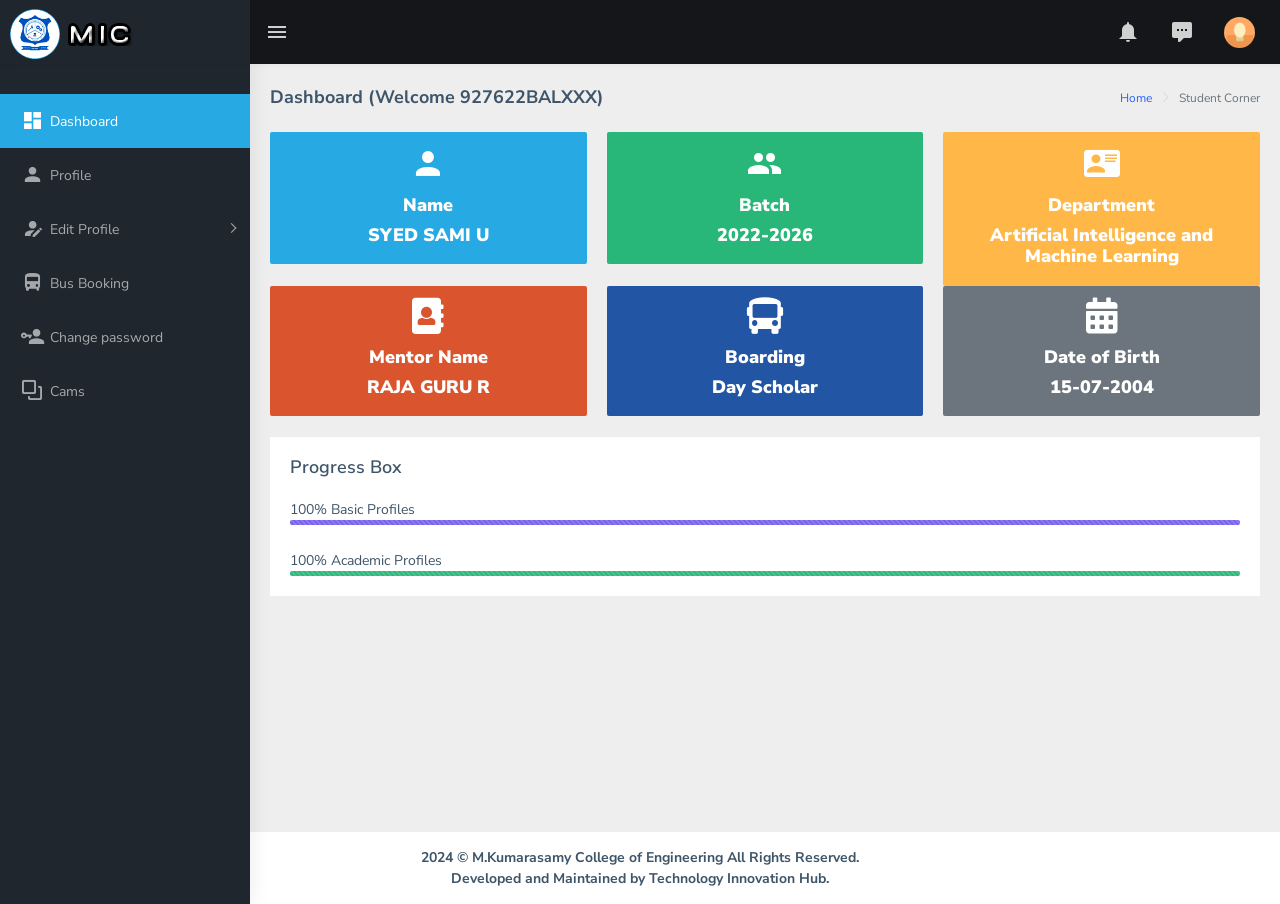
<file: index.html>
<!DOCTYPE html>
<html dir="ltr" lang="en">

<head>
    <meta charset="utf-8">
    <meta http-equiv="X-UA-Compatible" content="IE=edge">
    <!-- Tell the browser to be responsive to screen width -->
    <meta name="viewport" content="width=device-width, initial-scale=1">
    <meta name="description" content="">
    <meta name="author" content="">
    <!-- Favicon icon -->
    <link rel="icon" type="image/png" sizes="16x16" href="assets/images/favicon.png">
    <title>MIC</title>
    <!-- Custom CSS -->
    <link href="assets/libs/flot/css/float-chart.css" rel="stylesheet">
    <!-- Custom CSS -->
    <link href="dist/css/style.min.css" rel="stylesheet">
    <!-- HTML5 Shim and Respond.js IE8 support of HTML5 elements and media queries -->
    <!-- WARNING: Respond.js doesn't work if you view the page via file:// -->
    <!--[if lt IE 9]>
    <script src="https://oss.maxcdn.com/libs/html5shiv/3.7.0/html5shiv.js"></script>
    <script src="https://oss.maxcdn.com/libs/respond.js/1.4.2/respond.min.js"></script>
<![endif]-->
</head>

<body>
    <!-- ============================================================== -->
    <!-- Preloader - style you can find in spinners.css -->
    <!-- ============================================================== -->
    <div class="preloader">
        <div class="lds-ripple">
            <div class="lds-pos"></div>
            <div class="lds-pos"></div>
        </div>
    </div>
    <!-- ============================================================== -->
    <!-- Main wrapper - style you can find in pages.scss -->
    <!-- ============================================================== -->
    <div id="main-wrapper">
        <!-- ============================================================== -->
        <!-- Topbar header - style you can find in pages.scss -->
        <!-- ============================================================== -->
        <header class="topbar" data-navbarbg="skin5">
            <nav class="navbar top-navbar navbar-expand-md navbar-dark">
                <div class="navbar-header" data-logobg="skin5">
                    <!-- This is for the sidebar toggle which is visible on mobile only -->
                    <a class="nav-toggler waves-effect waves-light d-block d-md-none" href="javascript:void(0)"><i class="ti-menu ti-close"></i></a>
                    <!-- ============================================================== -->
                    <!-- Logo -->
                    <!-- ============================================================== -->
                    <a class="navbar-brand" href="https://www.mkce.ac.in">
                        <!-- Logo icon -->
                        <b class="logo-icon p-l-10" style="padding-left:0px; border-left:0px;">
                            <!--You can put here icon as well // <i class="wi wi-sunset"></i> //-->
                            <!-- Dark Logo icon -->
                            <img src="assets/images/logo2.png" width="50px" alt="homepage" class="light-logo" />
                           
                        </b>
                        <!--End Logo icon -->
                         <!-- Logo text -->
                        <span class="logo-text">
                             <!-- dark Logo text -->
                             <img src="assets/images/logo-text.png" alt="homepage" class="light-logo" />
                            
                        </span>
                        <!-- Logo icon -->
                        <!-- <b class="logo-icon"> -->
                            <!--You can put here icon as well // <i class="wi wi-sunset"></i> //-->
                            <!-- Dark Logo icon -->
                            <!-- <img src="assets/images/logo-text.png" alt="homepage" class="light-logo" /> -->
                            
                        <!-- </b> -->
                        <!--End Logo icon -->
                    </a>
                    <!-- ============================================================== -->
                    <!-- End Logo -->
                    <!-- ============================================================== -->
                    <!-- ============================================================== -->
                    <!-- Toggle which is visible on mobile only -->
                    <!-- ============================================================== -->
                    <a class="topbartoggler d-block d-md-none waves-effect waves-light" href="javascript:void(0)" data-toggle="collapse" data-target="#navbarSupportedContent" aria-controls="navbarSupportedContent" aria-expanded="false" aria-label="Toggle navigation"><i class="ti-more"></i></a>
                </div>
                <!-- ============================================================== -->
                <!-- End Logo -->
                <!-- ============================================================== -->
                <div class="navbar-collapse collapse" id="navbarSupportedContent" data-navbarbg="skin5">
                    <!-- ============================================================== -->
                    <!-- toggle and nav items -->
                    <!-- ============================================================== -->
                    <ul class="navbar-nav float-left mr-auto">
                        <li class="nav-item d-none d-md-block"><a class="nav-link sidebartoggler waves-effect waves-light" href="javascript:void(0)" data-sidebartype="mini-sidebar"><i class="mdi mdi-menu font-24"></i></a></li>
                    </ul>  
                    <!-- ============================================================== -->
                    <!-- Right side toggle and nav items -->
                    <!-- ============================================================== -->
                    <ul class="navbar-nav float-right">
                        <!-- ============================================================== -->
                        <!-- Comment -->
                        <!-- ============================================================== -->
                        <li class="nav-item dropdown">
                            <a class="nav-link dropdown-toggle waves-effect waves-dark" href="" data-toggle="dropdown" aria-haspopup="true" aria-expanded="false"> <i class="mdi mdi-bell font-24"></i>
                            </a>
                             <div class="dropdown-menu" aria-labelledby="navbarDropdown">
                                <a class="dropdown-item" href="#">Notifications</a>
                            </div>
                        </li>
                        <!-- ============================================================== -->
                        <!-- End Comment -->
                        <!-- ============================================================== -->
                        <!-- ============================================================== -->
                        <!-- Messages -->
                        <!-- ============================================================== -->
                        <li class="nav-item dropdown">
                            <a class="nav-link dropdown-toggle waves-effect waves-dark" href="" id="2" data-toggle="dropdown" aria-haspopup="true" aria-expanded="false"> <i class="font-24 mdi mdi-comment-processing"></i>
                            </a>
                            <div class="dropdown-menu dropdown-menu-right mailbox animated bounceInDown" aria-labelledby="2">
                                <ul class="list-style-none">
                                    <li>
                                        <div class="">
                                            <a href="javascript:void(0)" class="link border-top">
                                                <div class="d-flex no-block align-items-center p-10">
                                                    <span class="btn btn-danger btn-circle"><i class="fa fa-link"></i></span>
                                                    <div class="m-l-10">
                                                        <h5 class="m-b-0">Report Error</h5> 
                                                        <span class="mail-desc">Contact Support</span> 
                                                    </div>
                                                </div>
                                            </a>
                                        </div>
                                    </li>
                                </ul>
                            </div>
                        </li>
                        <!-- ============================================================== -->
                        <!-- End Messages -->
                        <!-- ============================================================== -->

                        <!-- ============================================================== -->
                        <!-- User profile and search -->
                        <!-- ============================================================== -->
                        <li class="nav-item dropdown">
                            <a class="nav-link dropdown-toggle text-muted waves-effect waves-dark pro-pic" href="" data-toggle="dropdown" aria-haspopup="true" aria-expanded="false"><img src="assets/images/users/1.jpg" alt="user" class="rounded-circle" width="31"></a>
                            <div class="dropdown-menu dropdown-menu-right user-dd animated">
                                <a class="dropdown-item" href="javascript:void(0)"><i class="ti-user m-r-5 m-l-5"></i> My Profile</a>
                                <div class="dropdown-divider"></div>
                                <a class="dropdown-item" href="javascript:void(0)"><i class="ti-settings m-r-5 m-l-5"></i> Account Settings</a>
                                <div class="dropdown-divider"></div>
                                <a class="dropdown-item" href="javascript:void(0)"><i class="fa fa-power-off m-r-5 m-l-5"></i> Logout</a>
                            </div>
                        </li>
                        <!-- ============================================================== -->
                        <!-- User profile and search -->
                        <!-- ============================================================== -->
                    </ul>
                </div>
            </nav>
        </header>
        <!-- ============================================================== -->
        <!-- End Topbar header -->
        <!-- ============================================================== -->
        <!-- ============================================================== -->
        <!-- Left Sidebar - style you can find in sidebar.scss  -->
        <!-- ============================================================== -->
        <aside class="left-sidebar" data-sidebarbg="skin5">
            <!-- Sidebar scroll-->
            <div class="scroll-sidebar">
                <!-- Sidebar navigation-->
                <nav class="sidebar-nav">
                    <ul id="sidebarnav" class="p-t-30">
                        <li class="sidebar-item"> <a class="sidebar-link waves-effect waves-dark sidebar-link" href="index.html" aria-expanded="false"><i class="mdi mdi-view-dashboard"></i><span class="hide-menu">Dashboard</span></a></li>
                        <li class="sidebar-item"> <a class="sidebar-link waves-effect waves-dark sidebar-link" href="profile.html" aria-expanded="false"><i class="mdi mdi-account"></i><span class="hide-menu">Profile</span></a></li>
                        <li class="sidebar-item"> <a class="sidebar-link has-arrow waves-effect waves-dark" href="edit-profile.html" aria-expanded="false"><i class="mdi mdi-account-edit"></i><span class="hide-menu">Edit Profile</span></a>
                        <ul aria-expanded="false" class="collapse  first-level">
                            <li class="sidebar-item"><a href="basic-details.php" class="sidebar-link"><i class="mdi mdi-account-settings-variant"></i><span class="hide-menu"> Basic Details </span></a></li>
                            <li class="sidebar-item"><a href="academic-details.html" class="sidebar-link"><i class="mdi mdi-book-multiple"></i><span class="hide-menu"> Academic Details </span></a></li>
                            <li class="sidebar-item"><a href="examdetails.php" class="sidebar-link"><i class="mdi mdi-book-open"></i><span class="hide-menu"> Exams Details </span></a></li>
                        </ul>
                        </li>
                        <li class="sidebar-item"> <a class="sidebar-link waves-effect waves-dark sidebar-link" href="bus.html" aria-expanded="false"><i class="mdi mdi-bus"></i><span class="hide-menu">Bus Booking</span></a></li>
                        <li class="sidebar-item"> <a class="sidebar-link waves-effect waves-dark sidebar-link" href="password.php" aria-expanded="false"><i class="mdi mdi-account-key"></i><span class="hide-menu">Change password</span></a></li>
                        <li class="sidebar-item"> <a class="sidebar-link waves-effect waves-dark sidebar-link" href="https://www.camsmkce.in/index.aspx" aria-expanded="false"><i class="mdi mdi-vector-arrange-above"></i><span class="hide-menu">Cams</span></a>

                    </ul>
                </nav>
                <!-- End Sidebar navigation -->
            </div>
            <!-- End Sidebar scroll-->
        </aside>
        <!-- ============================================================== -->
        <!-- End Left Sidebar - style you can find in sidebar.scss  -->
        <!-- ============================================================== -->
        <!-- ============================================================== -->
        <!-- Page wrapper  -->
        <!-- ============================================================== -->
        <div class="page-wrapper">
            <!-- ============================================================== -->
            <!-- Bread crumb and right sidebar toggle -->
            <!-- ============================================================== -->
             <div class="page-breadcrumb">
                <div class="row">
                    <div class="col-12 d-flex no-block align-items-center">
                        <h4 class="page-title">Dashboard (Welcome 927622BALXXX)</h4>
                        <div class="ml-auto text-right">
                            <nav aria-label="breadcrumb">
                                <ol class="breadcrumb">
                                    <li class="breadcrumb-item"><a href="#">Home</a></li>
                                    <li class="breadcrumb-item active" aria-current="page">Student Corner</li>
                                </ol>
                            </nav>
                        </div>
                    </div>
                </div>
            </div>
            <!-- ============================================================== -->
            <!-- End Bread crumb and right sidebar toggle -->
            <!-- ============================================================== -->
            <!-- ============================================================== -->
            <!-- Container fluid  -->
            <!-- ============================================================== -->
            <div class="container-fluid">
                <!-- ============================================================== -->
                <!-- Sales Cards  -->
                <!-- ============================================================== -->
                <div class="row">
                    <!-- Column -->
                    <div class="col-4">
                        <div class="box bg-cyan text-center">
                            <h1 class="font-light text-white"><i class="mdi mdi-account"></i></h1>
                            <h4 class="text-white"><b>Name</b></h4>
                            <h4 class="text-white"><b>SYED SAMI U</b></h4>
                        </div>
                    </div>
                    <!-- Column -->
                    <div class="col-4">
                        <div class="box bg-success text-center">
                            <h1 class="font-light text-white"><i class="mdi mdi-account-multiple"></i></h1>
                            <h4 class="text-white"><b>Batch</b></h4>
                            <h4 class="text-white"><b>2022-2026</b></h4>
                        </div>
                        <br>

                    </div>
                     <!-- Column -->
                        <div class="col-4">
                            <div class="box bg-warning text-center">
                                <h1 class="font-light text-white"><i class="mdi mdi-account-card-details"></i></h1>
                                <h4 class="text-white"><b>Department</b></h4>
                                <h4 class="text-white"><b>Artificial Intelligence and Machine Learning</b></h4>
                            </div>
                        </div>
                    <!-- Column -->
                    <div class="col-4">
                        <div class="box bg-danger text-center">
                            <h1 class="font-light text-white"><i class="fas fa-address-book"></i></h1>
                            <h4 class="text-white"><b>Mentor Name</b></h4>
                            <h4 class="text-white"><b>RAJA GURU R</b></h4>
                        </div>
                    </div>
                    <!-- Column -->
                    <div class="col-4">
                        <div class="box bg-info text-center">
                            <h1 class="font-light text-white"><i class=" fas fa-bus"></i></h1>
                            <h4 class="text-white"><b>Boarding</b></h4>
                            <h4 class="text-white"><b>Day Scholar</b></h4>
                        </div>
                    </div>
                    <!-- Column -->
                    <div class="col-4">
                        <div class="box bg-secondary text-center">
                            <h1 class="font-light text-white"><i class="fas fa-calendar-alt"></i></h1>
                            <h4 class="text-white"><b>Date of Birth</b></h4>
                            <h4 class="text-white"><b>15-07-2004</b></h4>
                        </div>
                    </div>
                </div>
                <br>
                <div class="card">
                    <div class="card-body">
                        <h4 class="card-title">Progress Box</h4>
                        <div class="m-t-20">
                            <div class="d-flex no-block align-items-center">
                                <span>100% Basic Profiles</span>
                                <div class="ml-auto">
                                </div>
                            </div>
                            <div class="progress">
                                <div class="progress-bar progress-bar-striped" role="progressbar" style="width: 100%" aria-valuenow="10" aria-valuemin="0" aria-valuemax="100"></div>
                            </div>
                        </div>
                        <div class="m-t-25">
                            <div class="d-flex no-block align-items-center m-t-15">
                                <span>100% Academic Profiles</span>
                                <div class="ml-auto">
                                </div>
                            </div>
                            <div class="progress">
                                <div class="progress-bar progress-bar-striped bg-success" role="progressbar" style="width: 100%" aria-valuenow="25" aria-valuemin="0" aria-valuemax="100"></div>
                            </div>
                        </div>
                    </div>
                </div>
            </div>
        </div>    
    </div>
    <footer class="footer text-center">
        <b>2024 &copy M.Kumarasamy College of Engineering All Rights Reserved.<br>
        Developed and Maintained by Technology Innovation Hub.</b>
    </footer>

    <!-- ============================================================== -->
    <!-- End Wrapper -->
    <!-- ============================================================== -->
    <!-- ============================================================== -->
    <!-- All Jquery -->
    <!-- ============================================================== -->
    <script src="assets/libs/jquery/dist/jquery.min.js"></script>
    <!-- Bootstrap tether Core JavaScript -->
    <script src="assets/libs/popper.js/dist/umd/popper.min.js"></script>
    <script src="assets/libs/bootstrap/dist/js/bootstrap.min.js"></script>
    <script src="assets/libs/perfect-scrollbar/dist/perfect-scrollbar.jquery.min.js"></script>
    <script src="assets/extra-libs/sparkline/sparkline.js"></script>
    <!--Wave Effects -->
    <script src="dist/js/waves.js"></script>
    <!--Menu sidebar -->
    <script src="dist/js/sidebarmenu.js"></script>
    <!--Custom JavaScript -->
    <script src="dist/js/custom.min.js"></script>
    <!--This page JavaScript -->
    <!-- <script src="dist/js/pages/dashboards/dashboard1.js"></script> -->
    <!-- Charts js Files -->
    <script src="assets/libs/flot/excanvas.js"></script>
    <script src="assets/libs/flot/jquery.flot.js"></script>
    <script src="assets/libs/flot/jquery.flot.pie.js"></script>
    <script src="assets/libs/flot/jquery.flot.time.js"></script>
    <script src="assets/libs/flot/jquery.flot.stack.js"></script>
    <script src="assets/libs/flot/jquery.flot.crosshair.js"></script>
    <script src="assets/libs/flot.tooltip/js/jquery.flot.tooltip.min.js"></script>
    <script src="dist/js/pages/chart/chart-page-init.js"></script>

</body>

</html>
</file>
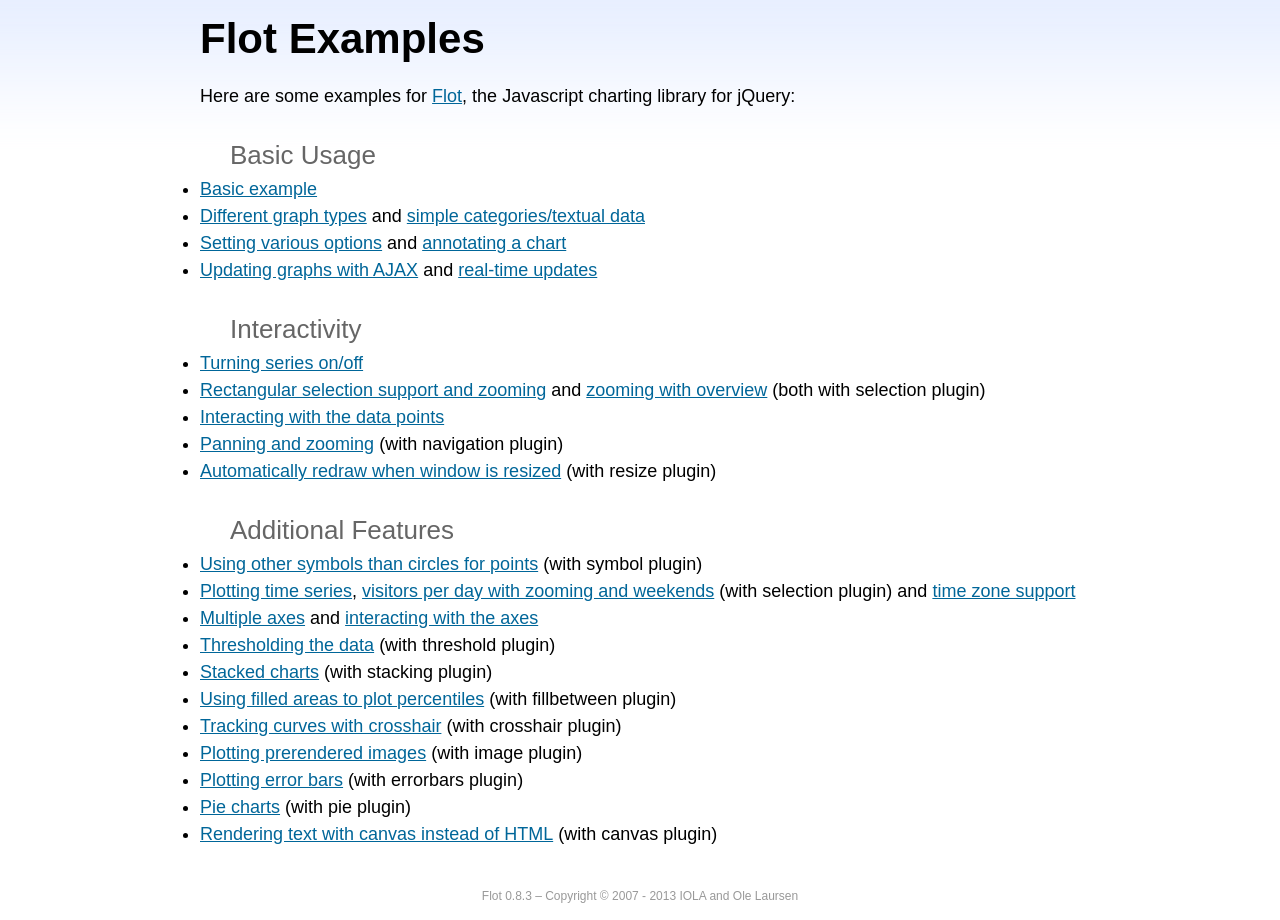
<file: assets/libs/flot/examples/index.html>
<!DOCTYPE html PUBLIC "-//W3C//DTD HTML 4.01//EN" "http://www.w3.org/TR/html4/strict.dtd">
<html>
<head>
	<meta http-equiv="Content-Type" content="text/html; charset=utf-8">
	<title>Flot Examples</title>
	<link href="examples.css" rel="stylesheet" type="text/css">
	<style>

	h3 {
		margin-top: 30px;
		margin-bottom: 5px;
	}

	</style>
	<script language="javascript" type="text/javascript" src="../jquery.js"></script>
	<script language="javascript" type="text/javascript" src="../jquery.flot.js"></script>
	<script type="text/javascript">

	$(function() {

		// Add the Flot version string to the footer

		$("#footer").prepend("Flot " + $.plot.version + " &ndash; ");
	});

	</script>
</head>
<body>

	<div id="header">
		<h2>Flot Examples</h2>
	</div>

	<div id="content">

		<p>Here are some examples for <a href="http://www.flotcharts.org">Flot</a>, the Javascript charting library for jQuery:</p>

		<h3>Basic Usage</h3>

		<ul>
			<li><a href="basic-usage/index.html">Basic example</a></li>
			<li><a href="series-types/index.html">Different graph types</a> and <a href="categories/index.html">simple categories/textual data</a></li>
			<li><a href="basic-options/index.html">Setting various options</a> and <a href="annotating/index.html">annotating a chart</a></li>
			<li><a href="ajax/index.html">Updating graphs with AJAX</a> and <a href="realtime/index.html">real-time updates</a></li>
		</ul>

		<h3>Interactivity</h3>

		<ul>
			<li><a href="series-toggle/index.html">Turning series on/off</a></li>
			<li><a href="selection/index.html">Rectangular selection support and zooming</a> and <a href="zooming/index.html">zooming with overview</a> (both with selection plugin)</li>
			<li><a href="interacting/index.html">Interacting with the data points</a></li>
			<li><a href="navigate/index.html">Panning and zooming</a> (with navigation plugin)</li>
			<li><a href="resize/index.html">Automatically redraw when window is resized</a> (with resize plugin)</li>
		</ul>

		<h3>Additional Features</h3>

		<ul>
			<li><a href="symbols/index.html">Using other symbols than circles for points</a> (with symbol plugin)</li>
			<li><a href="axes-time/index.html">Plotting time series</a>, <a href="visitors/index.html">visitors per day with zooming and weekends</a> (with selection plugin) and <a href="axes-time-zones/index.html">time zone support</a></li>
			<li><a href="axes-multiple/index.html">Multiple axes</a> and <a href="axes-interacting/index.html">interacting with the axes</a></li>
			<li><a href="threshold/index.html">Thresholding the data</a> (with threshold plugin)</li>
			<li><a href="stacking/index.html">Stacked charts</a> (with stacking plugin)</li>
			<li><a href="percentiles/index.html">Using filled areas to plot percentiles</a> (with fillbetween plugin)</li>
			<li><a href="tracking/index.html">Tracking curves with crosshair</a> (with crosshair plugin)</li>
			<li><a href="image/index.html">Plotting prerendered images</a> (with image plugin)</li>
			<li><a href="series-errorbars/index.html">Plotting error bars</a> (with errorbars plugin)</li>
			<li><a href="series-pie/index.html">Pie charts</a> (with pie plugin)</li>
			<li><a href="canvas/index.html">Rendering text with canvas instead of HTML</a> (with canvas plugin)</li>
		</ul>

	</div>

	<div id="footer">
		Copyright &copy; 2007 - 2013 IOLA and Ole Laursen
	</div>

</body>
</html>
</file>
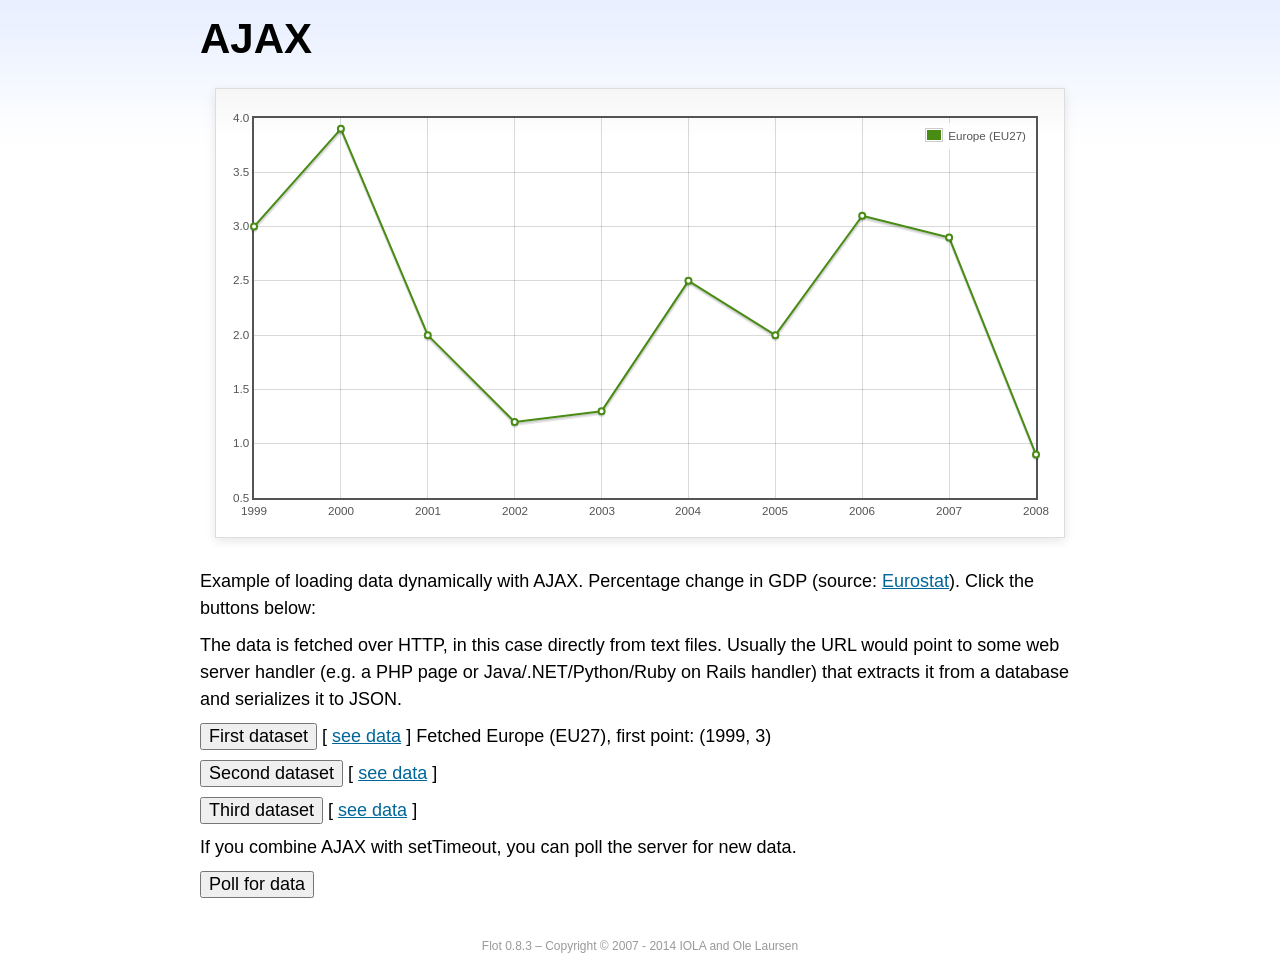
<file: assets/libs/flot/examples/ajax/index.html>
<!DOCTYPE html PUBLIC "-//W3C//DTD HTML 4.01//EN" "http://www.w3.org/TR/html4/strict.dtd">
<html>
<head>
	<meta http-equiv="Content-Type" content="text/html; charset=utf-8">
	<title>Flot Examples: AJAX</title>
	<link href="../examples.css" rel="stylesheet" type="text/css">
	<!--[if lte IE 8]><script language="javascript" type="text/javascript" src="../../excanvas.min.js"></script><![endif]-->
	<script language="javascript" type="text/javascript" src="../../jquery.js"></script>
	<script language="javascript" type="text/javascript" src="../../jquery.flot.js"></script>
	<script type="text/javascript">

	$(function() {

		var options = {
			lines: {
				show: true
			},
			points: {
				show: true
			},
			xaxis: {
				tickDecimals: 0,
				tickSize: 1
			}
		};

		var data = [];

		$.plot("#placeholder", data, options);

		// Fetch one series, adding to what we already have

		var alreadyFetched = {};

		$("button.fetchSeries").click(function () {

			var button = $(this);

			// Find the URL in the link right next to us, then fetch the data

			var dataurl = button.siblings("a").attr("href");

			function onDataReceived(series) {

				// Extract the first coordinate pair; jQuery has parsed it, so
				// the data is now just an ordinary JavaScript object

				var firstcoordinate = "(" + series.data[0][0] + ", " + series.data[0][1] + ")";
				button.siblings("span").text("Fetched " + series.label + ", first point: " + firstcoordinate);

				// Push the new data onto our existing data array

				if (!alreadyFetched[series.label]) {
					alreadyFetched[series.label] = true;
					data.push(series);
				}

				$.plot("#placeholder", data, options);
			}

			$.ajax({
				url: dataurl,
				type: "GET",
				dataType: "json",
				success: onDataReceived
			});
		});

		// Initiate a recurring data update

		$("button.dataUpdate").click(function () {

			data = [];
			alreadyFetched = {};

			$.plot("#placeholder", data, options);

			var iteration = 0;

			function fetchData() {

				++iteration;

				function onDataReceived(series) {

					// Load all the data in one pass; if we only got partial
					// data we could merge it with what we already have.

					data = [ series ];
					$.plot("#placeholder", data, options);
				}

				// Normally we call the same URL - a script connected to a
				// database - but in this case we only have static example
				// files, so we need to modify the URL.

				$.ajax({
					url: "data-eu-gdp-growth-" + iteration + ".json",
					type: "GET",
					dataType: "json",
					success: onDataReceived
				});

				if (iteration < 5) {
					setTimeout(fetchData, 1000);
				} else {
					data = [];
					alreadyFetched = {};
				}
			}

			setTimeout(fetchData, 1000);
		});

		// Load the first series by default, so we don't have an empty plot

		$("button.fetchSeries:first").click();

		// Add the Flot version string to the footer

		$("#footer").prepend("Flot " + $.plot.version + " &ndash; ");
	});

	</script>
</head>
<body>

	<div id="header">
		<h2>AJAX</h2>
	</div>

	<div id="content">

		<div class="demo-container">
			<div id="placeholder" class="demo-placeholder"></div>
		</div>

		<p>Example of loading data dynamically with AJAX. Percentage change in GDP (source: <a href="http://epp.eurostat.ec.europa.eu/tgm/table.do?tab=table&init=1&plugin=1&language=en&pcode=tsieb020">Eurostat</a>). Click the buttons below:</p>

		<p>The data is fetched over HTTP, in this case directly from text files. Usually the URL would point to some web server handler (e.g. a PHP page or Java/.NET/Python/Ruby on Rails handler) that extracts it from a database and serializes it to JSON.</p>

		<p>
			<button class="fetchSeries">First dataset</button>
			[ <a href="data-eu-gdp-growth.json">see data</a> ]
			<span></span>
		</p>

		<p>
			<button class="fetchSeries">Second dataset</button>
			[ <a href="data-japan-gdp-growth.json">see data</a> ]
			<span></span>
		</p>

		<p>
			<button class="fetchSeries">Third dataset</button>
			[ <a href="data-usa-gdp-growth.json">see data</a> ]
			<span></span>
		</p>

		<p>If you combine AJAX with setTimeout, you can poll the server for new data.</p>

		<p>
			<button class="dataUpdate">Poll for data</button>
		</p>

	</div>

	<div id="footer">
		Copyright &copy; 2007 - 2014 IOLA and Ole Laursen
	</div>

</body>
</html>
</file>
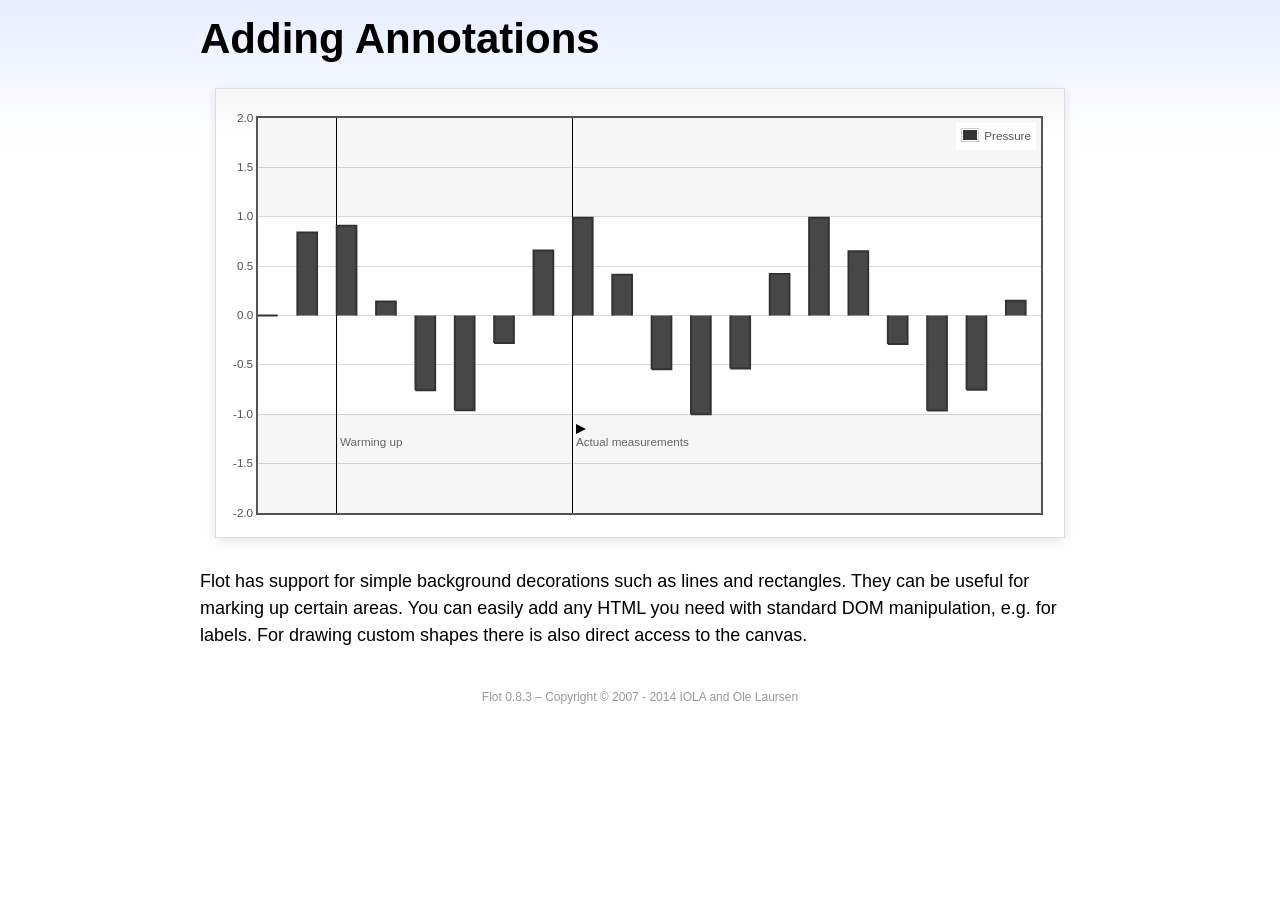
<file: assets/libs/flot/examples/annotating/index.html>
<!DOCTYPE html PUBLIC "-//W3C//DTD HTML 4.01//EN" "http://www.w3.org/TR/html4/strict.dtd">
<html>
<head>
	<meta http-equiv="Content-Type" content="text/html; charset=utf-8">
	<title>Flot Examples: Adding Annotations</title>
	<link href="../examples.css" rel="stylesheet" type="text/css">
	<!--[if lte IE 8]><script language="javascript" type="text/javascript" src="../../excanvas.min.js"></script><![endif]-->
	<script language="javascript" type="text/javascript" src="../../jquery.js"></script>
	<script language="javascript" type="text/javascript" src="../../jquery.flot.js"></script>
	<script type="text/javascript">

	$(function() {

		var d1 = [];
		for (var i = 0; i < 20; ++i) {
			d1.push([i, Math.sin(i)]);
		}

		var data = [{ data: d1, label: "Pressure", color: "#333" }];

		var markings = [
			{ color: "#f6f6f6", yaxis: { from: 1 } },
			{ color: "#f6f6f6", yaxis: { to: -1 } },
			{ color: "#000", lineWidth: 1, xaxis: { from: 2, to: 2 } },
			{ color: "#000", lineWidth: 1, xaxis: { from: 8, to: 8 } }
		];

		var placeholder = $("#placeholder");

		var plot = $.plot(placeholder, data, {
			bars: { show: true, barWidth: 0.5, fill: 0.9 },
			xaxis: { ticks: [], autoscaleMargin: 0.02 },
			yaxis: { min: -2, max: 2 },
			grid: { markings: markings }
		});

		var o = plot.pointOffset({ x: 2, y: -1.2});

		// Append it to the placeholder that Flot already uses for positioning

		placeholder.append("<div style='position:absolute;left:" + (o.left + 4) + "px;top:" + o.top + "px;color:#666;font-size:smaller'>Warming up</div>");

		o = plot.pointOffset({ x: 8, y: -1.2});
		placeholder.append("<div style='position:absolute;left:" + (o.left + 4) + "px;top:" + o.top + "px;color:#666;font-size:smaller'>Actual measurements</div>");

		// Draw a little arrow on top of the last label to demonstrate canvas
		// drawing

		var ctx = plot.getCanvas().getContext("2d");
		ctx.beginPath();
		o.left += 4;
		ctx.moveTo(o.left, o.top);
		ctx.lineTo(o.left, o.top - 10);
		ctx.lineTo(o.left + 10, o.top - 5);
		ctx.lineTo(o.left, o.top);
		ctx.fillStyle = "#000";
		ctx.fill();

		// Add the Flot version string to the footer

		$("#footer").prepend("Flot " + $.plot.version + " &ndash; ");
	});

	</script>
</head>
<body>

	<div id="header">
		<h2>Adding Annotations</h2>
	</div>

	<div id="content">

		<div class="demo-container">
			<div id="placeholder" class="demo-placeholder"></div>
		</div>

		<p>Flot has support for simple background decorations such as lines and rectangles. They can be useful for marking up certain areas. You can easily add any HTML you need with standard DOM manipulation, e.g. for labels. For drawing custom shapes there is also direct access to the canvas.</p>

	</div>

	<div id="footer">
		Copyright &copy; 2007 - 2014 IOLA and Ole Laursen
	</div>

</body>
</html>
</file>
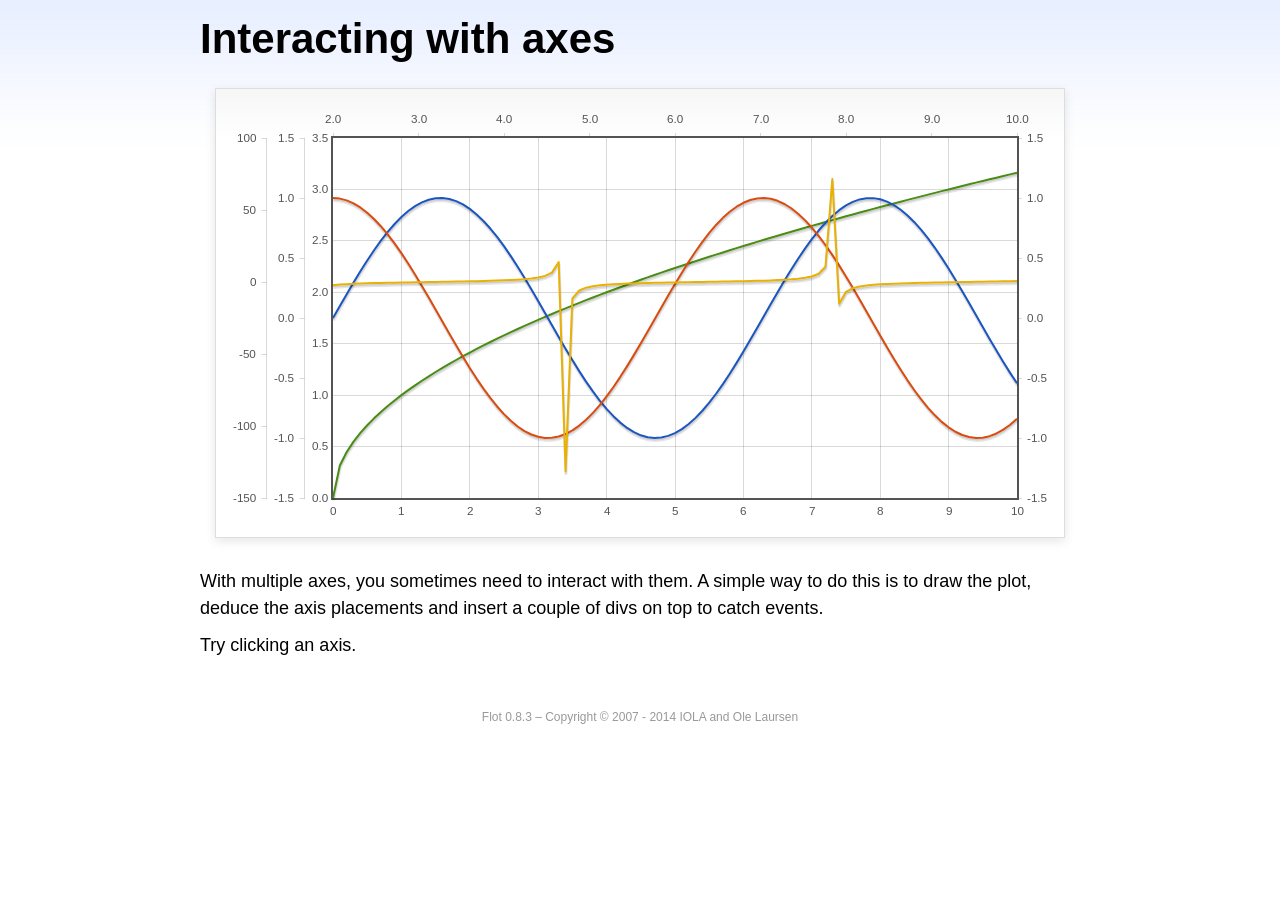
<file: assets/libs/flot/examples/axes-interacting/index.html>
<!DOCTYPE html PUBLIC "-//W3C//DTD HTML 4.01//EN" "http://www.w3.org/TR/html4/strict.dtd">
<html>
<head>
	<meta http-equiv="Content-Type" content="text/html; charset=utf-8">
	<title>Flot Examples: Interacting with axes</title>
	<link href="../examples.css" rel="stylesheet" type="text/css">
	<!--[if lte IE 8]><script language="javascript" type="text/javascript" src="../../excanvas.min.js"></script><![endif]-->
	<script language="javascript" type="text/javascript" src="../../jquery.js"></script>
	<script language="javascript" type="text/javascript" src="../../jquery.flot.js"></script>
	<script type="text/javascript">

	$(function() {

		function generate(start, end, fn) {
			var res = [];
			for (var i = 0; i <= 100; ++i) {
				var x = start + i / 100 * (end - start);
				res.push([x, fn(x)]);
			}
			return res;
		}

		var data = [
			{ data: generate(0, 10, function (x) { return Math.sqrt(x);}), xaxis: 1, yaxis:1 },
			{ data: generate(0, 10, function (x) { return Math.sin(x);}), xaxis: 1, yaxis:2 },
			{ data: generate(0, 10, function (x) { return Math.cos(x);}), xaxis: 1, yaxis:3 },
			{ data: generate(2, 10, function (x) { return Math.tan(x);}), xaxis: 2, yaxis: 4 }
		];

		var plot = $.plot("#placeholder", data, {
			xaxes: [
				{ position: 'bottom' },
				{ position: 'top'}
			],
			yaxes: [
				{ position: 'left' },
				{ position: 'left' },
				{ position: 'right' },
				{ position: 'left' }
			]
		});

		// Create a div for each axis

		$.each(plot.getAxes(), function (i, axis) {
			if (!axis.show)
				return;

			var box = axis.box;

			$("<div class='axisTarget' style='position:absolute; left:" + box.left + "px; top:" + box.top + "px; width:" + box.width +  "px; height:" + box.height + "px'></div>")
				.data("axis.direction", axis.direction)
				.data("axis.n", axis.n)
				.css({ backgroundColor: "#f00", opacity: 0, cursor: "pointer" })
				.appendTo(plot.getPlaceholder())
				.hover(
					function () { $(this).css({ opacity: 0.10 }) },
					function () { $(this).css({ opacity: 0 }) }
				)
				.click(function () {
					$("#click").text("You clicked the " + axis.direction + axis.n + "axis!")
				});
		});

		// Add the Flot version string to the footer

		$("#footer").prepend("Flot " + $.plot.version + " &ndash; ");
	});

	</script>
</head>
<body>

	<div id="header">
		<h2>Interacting with axes</h2>
	</div>

	<div id="content">

		<div class="demo-container">
			<div id="placeholder" class="demo-placeholder"></div>
		</div>

		<p>With multiple axes, you sometimes need to interact with them. A simple way to do this is to draw the plot, deduce the axis placements and insert a couple of divs on top to catch events.</p>

		<p>Try clicking an axis.</p>

		<p id="click"></p>

	</div>

	<div id="footer">
		Copyright &copy; 2007 - 2014 IOLA and Ole Laursen
	</div>

</body>
</html>
</file>
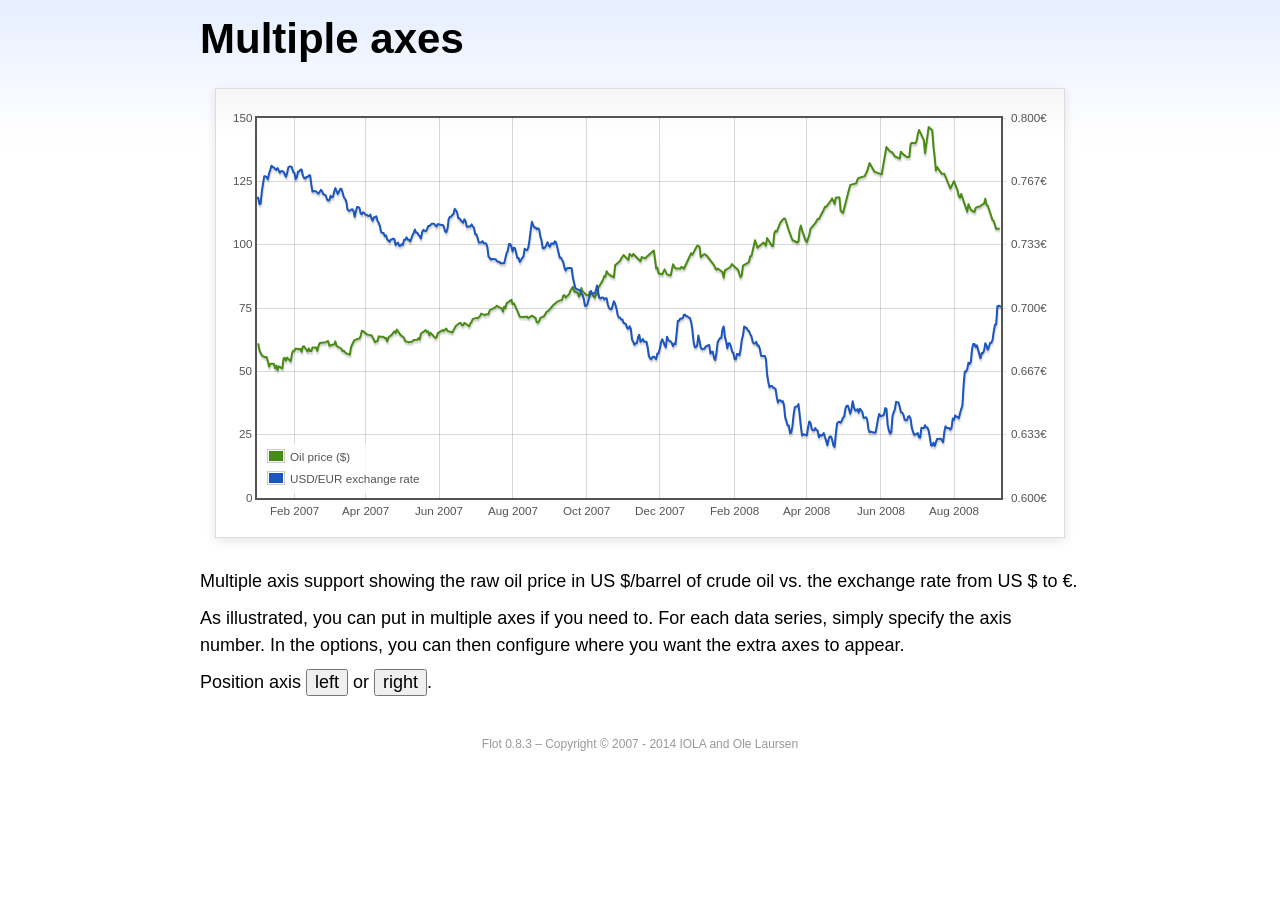
<file: assets/libs/flot/examples/axes-multiple/index.html>
<!DOCTYPE html PUBLIC "-//W3C//DTD HTML 4.01//EN" "http://www.w3.org/TR/html4/strict.dtd">
<html>
<head>
	<meta http-equiv="Content-Type" content="text/html; charset=utf-8">
	<title>Flot Examples: Multiple Axes</title>
	<link href="../examples.css" rel="stylesheet" type="text/css">
	<!--[if lte IE 8]><script language="javascript" type="text/javascript" src="../../excanvas.min.js"></script><![endif]-->
	<script language="javascript" type="text/javascript" src="../../jquery.js"></script>
	<script language="javascript" type="text/javascript" src="../../jquery.flot.js"></script>
	<script language="javascript" type="text/javascript" src="../../jquery.flot.time.js"></script>
	<script type="text/javascript">

	$(function() {

		var oilprices = [[1167692400000,61.05], [1167778800000,58.32], [1167865200000,57.35], [1167951600000,56.31], [1168210800000,55.55], [1168297200000,55.64], [1168383600000,54.02], [1168470000000,51.88], [1168556400000,52.99], [1168815600000,52.99], [1168902000000,51.21], [1168988400000,52.24], [1169074800000,50.48], [1169161200000,51.99], [1169420400000,51.13], [1169506800000,55.04], [1169593200000,55.37], [1169679600000,54.23], [1169766000000,55.42], [1170025200000,54.01], [1170111600000,56.97], [1170198000000,58.14], [1170284400000,58.14], [1170370800000,59.02], [1170630000000,58.74], [1170716400000,58.88], [1170802800000,57.71], [1170889200000,59.71], [1170975600000,59.89], [1171234800000,57.81], [1171321200000,59.06], [1171407600000,58.00], [1171494000000,57.99], [1171580400000,59.39], [1171839600000,59.39], [1171926000000,58.07], [1172012400000,60.07], [1172098800000,61.14], [1172444400000,61.39], [1172530800000,61.46], [1172617200000,61.79], [1172703600000,62.00], [1172790000000,60.07], [1173135600000,60.69], [1173222000000,61.82], [1173308400000,60.05], [1173654000000,58.91], [1173740400000,57.93], [1173826800000,58.16], [1173913200000,57.55], [1173999600000,57.11], [1174258800000,56.59], [1174345200000,59.61], [1174518000000,61.69], [1174604400000,62.28], [1174860000000,62.91], [1174946400000,62.93], [1175032800000,64.03], [1175119200000,66.03], [1175205600000,65.87], [1175464800000,64.64], [1175637600000,64.38], [1175724000000,64.28], [1175810400000,64.28], [1176069600000,61.51], [1176156000000,61.89], [1176242400000,62.01], [1176328800000,63.85], [1176415200000,63.63], [1176674400000,63.61], [1176760800000,63.10], [1176847200000,63.13], [1176933600000,61.83], [1177020000000,63.38], [1177279200000,64.58], [1177452000000,65.84], [1177538400000,65.06], [1177624800000,66.46], [1177884000000,64.40], [1178056800000,63.68], [1178143200000,63.19], [1178229600000,61.93], [1178488800000,61.47], [1178575200000,61.55], [1178748000000,61.81], [1178834400000,62.37], [1179093600000,62.46], [1179180000000,63.17], [1179266400000,62.55], [1179352800000,64.94], [1179698400000,66.27], [1179784800000,65.50], [1179871200000,65.77], [1179957600000,64.18], [1180044000000,65.20], [1180389600000,63.15], [1180476000000,63.49], [1180562400000,65.08], [1180908000000,66.30], [1180994400000,65.96], [1181167200000,66.93], [1181253600000,65.98], [1181599200000,65.35], [1181685600000,66.26], [1181858400000,68.00], [1182117600000,69.09], [1182204000000,69.10], [1182290400000,68.19], [1182376800000,68.19], [1182463200000,69.14], [1182722400000,68.19], [1182808800000,67.77], [1182895200000,68.97], [1182981600000,69.57], [1183068000000,70.68], [1183327200000,71.09], [1183413600000,70.92], [1183586400000,71.81], [1183672800000,72.81], [1183932000000,72.19], [1184018400000,72.56], [1184191200000,72.50], [1184277600000,74.15], [1184623200000,75.05], [1184796000000,75.92], [1184882400000,75.57], [1185141600000,74.89], [1185228000000,73.56], [1185314400000,75.57], [1185400800000,74.95], [1185487200000,76.83], [1185832800000,78.21], [1185919200000,76.53], [1186005600000,76.86], [1186092000000,76.00], [1186437600000,71.59], [1186696800000,71.47], [1186956000000,71.62], [1187042400000,71.00], [1187301600000,71.98], [1187560800000,71.12], [1187647200000,69.47], [1187733600000,69.26], [1187820000000,69.83], [1187906400000,71.09], [1188165600000,71.73], [1188338400000,73.36], [1188511200000,74.04], [1188856800000,76.30], [1189116000000,77.49], [1189461600000,78.23], [1189548000000,79.91], [1189634400000,80.09], [1189720800000,79.10], [1189980000000,80.57], [1190066400000,81.93], [1190239200000,83.32], [1190325600000,81.62], [1190584800000,80.95], [1190671200000,79.53], [1190757600000,80.30], [1190844000000,82.88], [1190930400000,81.66], [1191189600000,80.24], [1191276000000,80.05], [1191362400000,79.94], [1191448800000,81.44], [1191535200000,81.22], [1191794400000,79.02], [1191880800000,80.26], [1191967200000,80.30], [1192053600000,83.08], [1192140000000,83.69], [1192399200000,86.13], [1192485600000,87.61], [1192572000000,87.40], [1192658400000,89.47], [1192744800000,88.60], [1193004000000,87.56], [1193090400000,87.56], [1193176800000,87.10], [1193263200000,91.86], [1193612400000,93.53], [1193698800000,94.53], [1193871600000,95.93], [1194217200000,93.98], [1194303600000,96.37], [1194476400000,95.46], [1194562800000,96.32], [1195081200000,93.43], [1195167600000,95.10], [1195426800000,94.64], [1195513200000,95.10], [1196031600000,97.70], [1196118000000,94.42], [1196204400000,90.62], [1196290800000,91.01], [1196377200000,88.71], [1196636400000,88.32], [1196809200000,90.23], [1196982000000,88.28], [1197241200000,87.86], [1197327600000,90.02], [1197414000000,92.25], [1197586800000,90.63], [1197846000000,90.63], [1197932400000,90.49], [1198018800000,91.24], [1198105200000,91.06], [1198191600000,90.49], [1198710000000,96.62], [1198796400000,96.00], [1199142000000,99.62], [1199314800000,99.18], [1199401200000,95.09], [1199660400000,96.33], [1199833200000,95.67], [1200351600000,91.90], [1200438000000,90.84], [1200524400000,90.13], [1200610800000,90.57], [1200956400000,89.21], [1201042800000,86.99], [1201129200000,89.85], [1201474800000,90.99], [1201561200000,91.64], [1201647600000,92.33], [1201734000000,91.75], [1202079600000,90.02], [1202166000000,88.41], [1202252400000,87.14], [1202338800000,88.11], [1202425200000,91.77], [1202770800000,92.78], [1202857200000,93.27], [1202943600000,95.46], [1203030000000,95.46], [1203289200000,101.74], [1203462000000,98.81], [1203894000000,100.88], [1204066800000,99.64], [1204153200000,102.59], [1204239600000,101.84], [1204498800000,99.52], [1204585200000,99.52], [1204671600000,104.52], [1204758000000,105.47], [1204844400000,105.15], [1205103600000,108.75], [1205276400000,109.92], [1205362800000,110.33], [1205449200000,110.21], [1205708400000,105.68], [1205967600000,101.84], [1206313200000,100.86], [1206399600000,101.22], [1206486000000,105.90], [1206572400000,107.58], [1206658800000,105.62], [1206914400000,101.58], [1207000800000,100.98], [1207173600000,103.83], [1207260000000,106.23], [1207605600000,108.50], [1207778400000,110.11], [1207864800000,110.14], [1208210400000,113.79], [1208296800000,114.93], [1208383200000,114.86], [1208728800000,117.48], [1208815200000,118.30], [1208988000000,116.06], [1209074400000,118.52], [1209333600000,118.75], [1209420000000,113.46], [1209592800000,112.52], [1210024800000,121.84], [1210111200000,123.53], [1210197600000,123.69], [1210543200000,124.23], [1210629600000,125.80], [1210716000000,126.29], [1211148000000,127.05], [1211320800000,129.07], [1211493600000,132.19], [1211839200000,128.85], [1212357600000,127.76], [1212703200000,138.54], [1212962400000,136.80], [1213135200000,136.38], [1213308000000,134.86], [1213653600000,134.01], [1213740000000,136.68], [1213912800000,135.65], [1214172000000,134.62], [1214258400000,134.62], [1214344800000,134.62], [1214431200000,139.64], [1214517600000,140.21], [1214776800000,140.00], [1214863200000,140.97], [1214949600000,143.57], [1215036000000,145.29], [1215381600000,141.37], [1215468000000,136.04], [1215727200000,146.40], [1215986400000,145.18], [1216072800000,138.74], [1216159200000,134.60], [1216245600000,129.29], [1216332000000,130.65], [1216677600000,127.95], [1216850400000,127.95], [1217282400000,122.19], [1217455200000,124.08], [1217541600000,125.10], [1217800800000,121.41], [1217887200000,119.17], [1217973600000,118.58], [1218060000000,120.02], [1218405600000,114.45], [1218492000000,113.01], [1218578400000,116.00], [1218751200000,113.77], [1219010400000,112.87], [1219096800000,114.53], [1219269600000,114.98], [1219356000000,114.98], [1219701600000,116.27], [1219788000000,118.15], [1219874400000,115.59], [1219960800000,115.46], [1220306400000,109.71], [1220392800000,109.35], [1220565600000,106.23], [1220824800000,106.34]];

		var exchangerates = [[1167606000000,0.7580], [1167692400000,0.7580], [1167778800000,0.75470], [1167865200000,0.75490], [1167951600000,0.76130], [1168038000000,0.76550], [1168124400000,0.76930], [1168210800000,0.76940], [1168297200000,0.76880], [1168383600000,0.76780], [1168470000000,0.77080], [1168556400000,0.77270], [1168642800000,0.77490], [1168729200000,0.77410], [1168815600000,0.77410], [1168902000000,0.77320], [1168988400000,0.77270], [1169074800000,0.77370], [1169161200000,0.77240], [1169247600000,0.77120], [1169334000000,0.7720], [1169420400000,0.77210], [1169506800000,0.77170], [1169593200000,0.77040], [1169679600000,0.7690], [1169766000000,0.77110], [1169852400000,0.7740], [1169938800000,0.77450], [1170025200000,0.77450], [1170111600000,0.7740], [1170198000000,0.77160], [1170284400000,0.77130], [1170370800000,0.76780], [1170457200000,0.76880], [1170543600000,0.77180], [1170630000000,0.77180], [1170716400000,0.77280], [1170802800000,0.77290], [1170889200000,0.76980], [1170975600000,0.76850], [1171062000000,0.76810], [1171148400000,0.7690], [1171234800000,0.7690], [1171321200000,0.76980], [1171407600000,0.76990], [1171494000000,0.76510], [1171580400000,0.76130], [1171666800000,0.76160], [1171753200000,0.76140], [1171839600000,0.76140], [1171926000000,0.76070], [1172012400000,0.76020], [1172098800000,0.76110], [1172185200000,0.76220], [1172271600000,0.76150], [1172358000000,0.75980], [1172444400000,0.75980], [1172530800000,0.75920], [1172617200000,0.75730], [1172703600000,0.75660], [1172790000000,0.75670], [1172876400000,0.75910], [1172962800000,0.75820], [1173049200000,0.75850], [1173135600000,0.76130], [1173222000000,0.76310], [1173308400000,0.76150], [1173394800000,0.760], [1173481200000,0.76130], [1173567600000,0.76270], [1173654000000,0.76270], [1173740400000,0.76080], [1173826800000,0.75830], [1173913200000,0.75750], [1173999600000,0.75620], [1174086000000,0.7520], [1174172400000,0.75120], [1174258800000,0.75120], [1174345200000,0.75170], [1174431600000,0.7520], [1174518000000,0.75110], [1174604400000,0.7480], [1174690800000,0.75090], [1174777200000,0.75310], [1174860000000,0.75310], [1174946400000,0.75270], [1175032800000,0.74980], [1175119200000,0.74930], [1175205600000,0.75040], [1175292000000,0.750], [1175378400000,0.74910], [1175464800000,0.74910], [1175551200000,0.74850], [1175637600000,0.74840], [1175724000000,0.74920], [1175810400000,0.74710], [1175896800000,0.74590], [1175983200000,0.74770], [1176069600000,0.74770], [1176156000000,0.74830], [1176242400000,0.74580], [1176328800000,0.74480], [1176415200000,0.7430], [1176501600000,0.73990], [1176588000000,0.73950], [1176674400000,0.73950], [1176760800000,0.73780], [1176847200000,0.73820], [1176933600000,0.73620], [1177020000000,0.73550], [1177106400000,0.73480], [1177192800000,0.73610], [1177279200000,0.73610], [1177365600000,0.73650], [1177452000000,0.73620], [1177538400000,0.73310], [1177624800000,0.73390], [1177711200000,0.73440], [1177797600000,0.73270], [1177884000000,0.73270], [1177970400000,0.73360], [1178056800000,0.73330], [1178143200000,0.73590], [1178229600000,0.73590], [1178316000000,0.73720], [1178402400000,0.7360], [1178488800000,0.7360], [1178575200000,0.7350], [1178661600000,0.73650], [1178748000000,0.73840], [1178834400000,0.73950], [1178920800000,0.74130], [1179007200000,0.73970], [1179093600000,0.73960], [1179180000000,0.73850], [1179266400000,0.73780], [1179352800000,0.73660], [1179439200000,0.740], [1179525600000,0.74110], [1179612000000,0.74060], [1179698400000,0.74050], [1179784800000,0.74140], [1179871200000,0.74310], [1179957600000,0.74310], [1180044000000,0.74380], [1180130400000,0.74430], [1180216800000,0.74430], [1180303200000,0.74430], [1180389600000,0.74340], [1180476000000,0.74290], [1180562400000,0.74420], [1180648800000,0.7440], [1180735200000,0.74390], [1180821600000,0.74370], [1180908000000,0.74370], [1180994400000,0.74290], [1181080800000,0.74030], [1181167200000,0.73990], [1181253600000,0.74180], [1181340000000,0.74680], [1181426400000,0.7480], [1181512800000,0.7480], [1181599200000,0.7490], [1181685600000,0.74940], [1181772000000,0.75220], [1181858400000,0.75150], [1181944800000,0.75020], [1182031200000,0.74720], [1182117600000,0.74720], [1182204000000,0.74620], [1182290400000,0.74550], [1182376800000,0.74490], [1182463200000,0.74670], [1182549600000,0.74580], [1182636000000,0.74270], [1182722400000,0.74270], [1182808800000,0.7430], [1182895200000,0.74290], [1182981600000,0.7440], [1183068000000,0.7430], [1183154400000,0.74220], [1183240800000,0.73880], [1183327200000,0.73880], [1183413600000,0.73690], [1183500000000,0.73450], [1183586400000,0.73450], [1183672800000,0.73450], [1183759200000,0.73520], [1183845600000,0.73410], [1183932000000,0.73410], [1184018400000,0.7340], [1184104800000,0.73240], [1184191200000,0.72720], [1184277600000,0.72640], [1184364000000,0.72550], [1184450400000,0.72580], [1184536800000,0.72580], [1184623200000,0.72560], [1184709600000,0.72570], [1184796000000,0.72470], [1184882400000,0.72430], [1184968800000,0.72440], [1185055200000,0.72350], [1185141600000,0.72350], [1185228000000,0.72350], [1185314400000,0.72350], [1185400800000,0.72620], [1185487200000,0.72880], [1185573600000,0.73010], [1185660000000,0.73370], [1185746400000,0.73370], [1185832800000,0.73240], [1185919200000,0.72970], [1186005600000,0.73170], [1186092000000,0.73150], [1186178400000,0.72880], [1186264800000,0.72630], [1186351200000,0.72630], [1186437600000,0.72420], [1186524000000,0.72530], [1186610400000,0.72640], [1186696800000,0.7270], [1186783200000,0.73120], [1186869600000,0.73050], [1186956000000,0.73050], [1187042400000,0.73180], [1187128800000,0.73580], [1187215200000,0.74090], [1187301600000,0.74540], [1187388000000,0.74370], [1187474400000,0.74240], [1187560800000,0.74240], [1187647200000,0.74150], [1187733600000,0.74190], [1187820000000,0.74140], [1187906400000,0.73770], [1187992800000,0.73550], [1188079200000,0.73150], [1188165600000,0.73150], [1188252000000,0.7320], [1188338400000,0.73320], [1188424800000,0.73460], [1188511200000,0.73280], [1188597600000,0.73230], [1188684000000,0.7340], [1188770400000,0.7340], [1188856800000,0.73360], [1188943200000,0.73510], [1189029600000,0.73460], [1189116000000,0.73210], [1189202400000,0.72940], [1189288800000,0.72660], [1189375200000,0.72660], [1189461600000,0.72540], [1189548000000,0.72420], [1189634400000,0.72130], [1189720800000,0.71970], [1189807200000,0.72090], [1189893600000,0.7210], [1189980000000,0.7210], [1190066400000,0.7210], [1190152800000,0.72090], [1190239200000,0.71590], [1190325600000,0.71330], [1190412000000,0.71050], [1190498400000,0.70990], [1190584800000,0.70990], [1190671200000,0.70930], [1190757600000,0.70930], [1190844000000,0.70760], [1190930400000,0.7070], [1191016800000,0.70490], [1191103200000,0.70120], [1191189600000,0.70110], [1191276000000,0.70190], [1191362400000,0.70460], [1191448800000,0.70630], [1191535200000,0.70890], [1191621600000,0.70770], [1191708000000,0.70770], [1191794400000,0.70770], [1191880800000,0.70910], [1191967200000,0.71180], [1192053600000,0.70790], [1192140000000,0.70530], [1192226400000,0.7050], [1192312800000,0.70550], [1192399200000,0.70550], [1192485600000,0.70450], [1192572000000,0.70510], [1192658400000,0.70510], [1192744800000,0.70170], [1192831200000,0.70], [1192917600000,0.69950], [1193004000000,0.69940], [1193090400000,0.70140], [1193176800000,0.70360], [1193263200000,0.70210], [1193349600000,0.70020], [1193436000000,0.69670], [1193522400000,0.6950], [1193612400000,0.6950], [1193698800000,0.69390], [1193785200000,0.6940], [1193871600000,0.69220], [1193958000000,0.69190], [1194044400000,0.69140], [1194130800000,0.68940], [1194217200000,0.68910], [1194303600000,0.69040], [1194390000000,0.6890], [1194476400000,0.68340], [1194562800000,0.68230], [1194649200000,0.68070], [1194735600000,0.68150], [1194822000000,0.68150], [1194908400000,0.68470], [1194994800000,0.68590], [1195081200000,0.68220], [1195167600000,0.68270], [1195254000000,0.68370], [1195340400000,0.68230], [1195426800000,0.68220], [1195513200000,0.68220], [1195599600000,0.67920], [1195686000000,0.67460], [1195772400000,0.67350], [1195858800000,0.67310], [1195945200000,0.67420], [1196031600000,0.67440], [1196118000000,0.67390], [1196204400000,0.67310], [1196290800000,0.67610], [1196377200000,0.67610], [1196463600000,0.67850], [1196550000000,0.68180], [1196636400000,0.68360], [1196722800000,0.68230], [1196809200000,0.68050], [1196895600000,0.67930], [1196982000000,0.68490], [1197068400000,0.68330], [1197154800000,0.68250], [1197241200000,0.68250], [1197327600000,0.68160], [1197414000000,0.67990], [1197500400000,0.68130], [1197586800000,0.68090], [1197673200000,0.68680], [1197759600000,0.69330], [1197846000000,0.69330], [1197932400000,0.69450], [1198018800000,0.69440], [1198105200000,0.69460], [1198191600000,0.69640], [1198278000000,0.69650], [1198364400000,0.69560], [1198450800000,0.69560], [1198537200000,0.6950], [1198623600000,0.69480], [1198710000000,0.69280], [1198796400000,0.68870], [1198882800000,0.68240], [1198969200000,0.67940], [1199055600000,0.67940], [1199142000000,0.68030], [1199228400000,0.68550], [1199314800000,0.68240], [1199401200000,0.67910], [1199487600000,0.67830], [1199574000000,0.67850], [1199660400000,0.67850], [1199746800000,0.67970], [1199833200000,0.680], [1199919600000,0.68030], [1200006000000,0.68050], [1200092400000,0.6760], [1200178800000,0.6770], [1200265200000,0.6770], [1200351600000,0.67360], [1200438000000,0.67260], [1200524400000,0.67640], [1200610800000,0.68210], [1200697200000,0.68310], [1200783600000,0.68420], [1200870000000,0.68420], [1200956400000,0.68870], [1201042800000,0.69030], [1201129200000,0.68480], [1201215600000,0.68240], [1201302000000,0.67880], [1201388400000,0.68140], [1201474800000,0.68140], [1201561200000,0.67970], [1201647600000,0.67690], [1201734000000,0.67650], [1201820400000,0.67330], [1201906800000,0.67290], [1201993200000,0.67580], [1202079600000,0.67580], [1202166000000,0.6750], [1202252400000,0.6780], [1202338800000,0.68330], [1202425200000,0.68560], [1202511600000,0.69030], [1202598000000,0.68960], [1202684400000,0.68960], [1202770800000,0.68820], [1202857200000,0.68790], [1202943600000,0.68620], [1203030000000,0.68520], [1203116400000,0.68230], [1203202800000,0.68130], [1203289200000,0.68130], [1203375600000,0.68220], [1203462000000,0.68020], [1203548400000,0.68020], [1203634800000,0.67840], [1203721200000,0.67480], [1203807600000,0.67470], [1203894000000,0.67470], [1203980400000,0.67480], [1204066800000,0.67330], [1204153200000,0.6650], [1204239600000,0.66110], [1204326000000,0.65830], [1204412400000,0.6590], [1204498800000,0.6590], [1204585200000,0.65810], [1204671600000,0.65780], [1204758000000,0.65740], [1204844400000,0.65320], [1204930800000,0.65020], [1205017200000,0.65140], [1205103600000,0.65140], [1205190000000,0.65070], [1205276400000,0.6510], [1205362800000,0.64890], [1205449200000,0.64240], [1205535600000,0.64060], [1205622000000,0.63820], [1205708400000,0.63820], [1205794800000,0.63410], [1205881200000,0.63440], [1205967600000,0.63780], [1206054000000,0.64390], [1206140400000,0.64780], [1206226800000,0.64810], [1206313200000,0.64810], [1206399600000,0.64940], [1206486000000,0.64380], [1206572400000,0.63770], [1206658800000,0.63290], [1206745200000,0.63360], [1206831600000,0.63330], [1206914400000,0.63330], [1207000800000,0.6330], [1207087200000,0.63710], [1207173600000,0.64030], [1207260000000,0.63960], [1207346400000,0.63640], [1207432800000,0.63560], [1207519200000,0.63560], [1207605600000,0.63680], [1207692000000,0.63570], [1207778400000,0.63540], [1207864800000,0.6320], [1207951200000,0.63320], [1208037600000,0.63280], [1208124000000,0.63310], [1208210400000,0.63420], [1208296800000,0.63210], [1208383200000,0.63020], [1208469600000,0.62780], [1208556000000,0.63080], [1208642400000,0.63240], [1208728800000,0.63240], [1208815200000,0.63070], [1208901600000,0.62770], [1208988000000,0.62690], [1209074400000,0.63350], [1209160800000,0.63920], [1209247200000,0.640], [1209333600000,0.64010], [1209420000000,0.63960], [1209506400000,0.64070], [1209592800000,0.64230], [1209679200000,0.64290], [1209765600000,0.64720], [1209852000000,0.64850], [1209938400000,0.64860], [1210024800000,0.64670], [1210111200000,0.64440], [1210197600000,0.64670], [1210284000000,0.65090], [1210370400000,0.64780], [1210456800000,0.64610], [1210543200000,0.64610], [1210629600000,0.64680], [1210716000000,0.64490], [1210802400000,0.6470], [1210888800000,0.64610], [1210975200000,0.64520], [1211061600000,0.64220], [1211148000000,0.64220], [1211234400000,0.64250], [1211320800000,0.64140], [1211407200000,0.63660], [1211493600000,0.63460], [1211580000000,0.6350], [1211666400000,0.63460], [1211752800000,0.63460], [1211839200000,0.63430], [1211925600000,0.63460], [1212012000000,0.63790], [1212098400000,0.64160], [1212184800000,0.64420], [1212271200000,0.64310], [1212357600000,0.64310], [1212444000000,0.64350], [1212530400000,0.6440], [1212616800000,0.64730], [1212703200000,0.64690], [1212789600000,0.63860], [1212876000000,0.63560], [1212962400000,0.6340], [1213048800000,0.63460], [1213135200000,0.6430], [1213221600000,0.64520], [1213308000000,0.64670], [1213394400000,0.65060], [1213480800000,0.65040], [1213567200000,0.65030], [1213653600000,0.64810], [1213740000000,0.64510], [1213826400000,0.6450], [1213912800000,0.64410], [1213999200000,0.64140], [1214085600000,0.64090], [1214172000000,0.64090], [1214258400000,0.64280], [1214344800000,0.64310], [1214431200000,0.64180], [1214517600000,0.63710], [1214604000000,0.63490], [1214690400000,0.63330], [1214776800000,0.63340], [1214863200000,0.63380], [1214949600000,0.63420], [1215036000000,0.6320], [1215122400000,0.63180], [1215208800000,0.6370], [1215295200000,0.63680], [1215381600000,0.63680], [1215468000000,0.63830], [1215554400000,0.63710], [1215640800000,0.63710], [1215727200000,0.63550], [1215813600000,0.6320], [1215900000000,0.62770], [1215986400000,0.62760], [1216072800000,0.62910], [1216159200000,0.62740], [1216245600000,0.62930], [1216332000000,0.63110], [1216418400000,0.6310], [1216504800000,0.63120], [1216591200000,0.63120], [1216677600000,0.63040], [1216764000000,0.62940], [1216850400000,0.63480], [1216936800000,0.63780], [1217023200000,0.63680], [1217109600000,0.63680], [1217196000000,0.63680], [1217282400000,0.6360], [1217368800000,0.6370], [1217455200000,0.64180], [1217541600000,0.64110], [1217628000000,0.64350], [1217714400000,0.64270], [1217800800000,0.64270], [1217887200000,0.64190], [1217973600000,0.64460], [1218060000000,0.64680], [1218146400000,0.64870], [1218232800000,0.65940], [1218319200000,0.66660], [1218405600000,0.66660], [1218492000000,0.66780], [1218578400000,0.67120], [1218664800000,0.67050], [1218751200000,0.67180], [1218837600000,0.67840], [1218924000000,0.68110], [1219010400000,0.68110], [1219096800000,0.67940], [1219183200000,0.68040], [1219269600000,0.67810], [1219356000000,0.67560], [1219442400000,0.67350], [1219528800000,0.67630], [1219615200000,0.67620], [1219701600000,0.67770], [1219788000000,0.68150], [1219874400000,0.68020], [1219960800000,0.6780], [1220047200000,0.67960], [1220133600000,0.68170], [1220220000000,0.68170], [1220306400000,0.68320], [1220392800000,0.68770], [1220479200000,0.69120], [1220565600000,0.69140], [1220652000000,0.70090], [1220738400000,0.70120], [1220824800000,0.7010], [1220911200000,0.70050]];

		function euroFormatter(v, axis) {
			return v.toFixed(axis.tickDecimals) + "€";
		}

		function doPlot(position) {
			$.plot("#placeholder", [
				{ data: oilprices, label: "Oil price ($)" },
				{ data: exchangerates, label: "USD/EUR exchange rate", yaxis: 2 }
			], {
				xaxes: [ { mode: "time" } ],
				yaxes: [ { min: 0 }, {
					// align if we are to the right
					alignTicksWithAxis: position == "right" ? 1 : null,
					position: position,
					tickFormatter: euroFormatter
				} ],
				legend: { position: "sw" }
			});
		}

		doPlot("right");

		$("button").click(function () {
			doPlot($(this).text());
		});

		// Add the Flot version string to the footer

		$("#footer").prepend("Flot " + $.plot.version + " &ndash; ");
	});

	</script>
</head>
<body>

	<div id="header">
		<h2>Multiple axes</h2>
	</div>

	<div id="content">

		<div class="demo-container">
			<div id="placeholder" class="demo-placeholder"></div>
		</div>

		<p>Multiple axis support showing the raw oil price in US $/barrel of crude oil vs. the exchange rate from US $ to €.</p>

		<p>As illustrated, you can put in multiple axes if you need to. For each data series, simply specify the axis number. In the options, you can then configure where you want the extra axes to appear.</p>

		<p>Position axis <button>left</button> or <button>right</button>.</p>

	</div>

	<div id="footer">
		Copyright &copy; 2007 - 2014 IOLA and Ole Laursen
	</div>

</body>
</html>
</file>
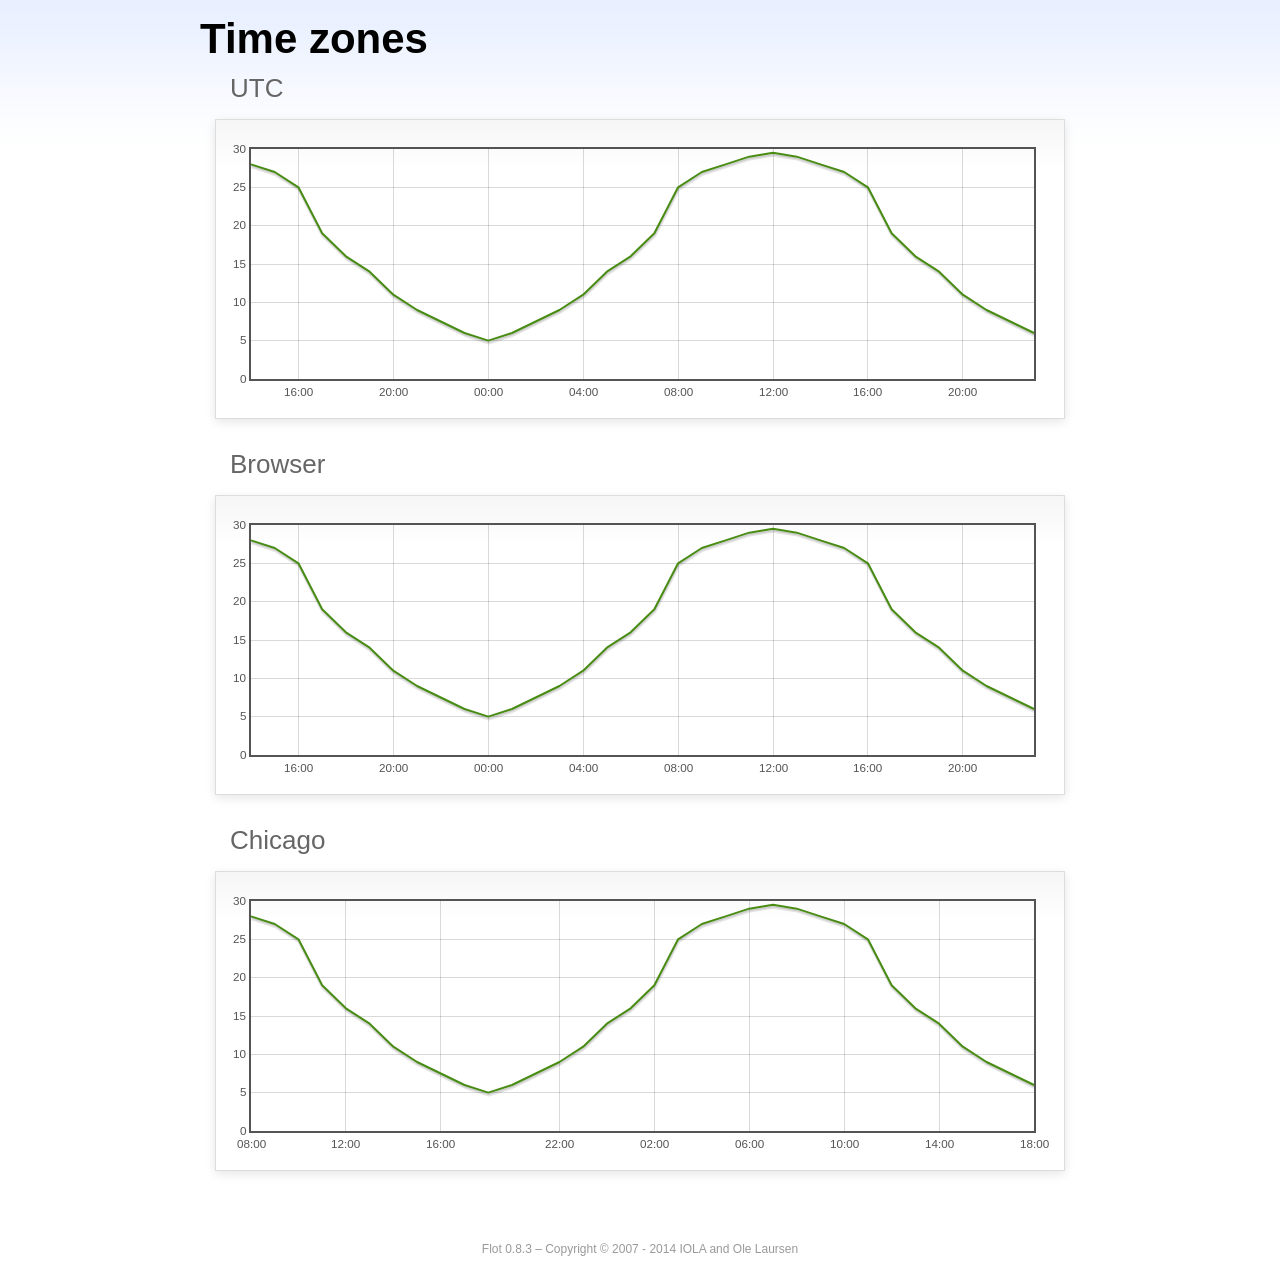
<file: assets/libs/flot/examples/axes-time-zones/index.html>
<!DOCTYPE html PUBLIC "-//W3C//DTD HTML 4.01//EN" "http://www.w3.org/TR/html4/strict.dtd">
<html>
<head>
	<meta http-equiv="Content-Type" content="text/html; charset=utf-8">
	<title>Flot Examples: Time zones</title>
	<link href="../examples.css" rel="stylesheet" type="text/css">
	<!--[if lte IE 8]><script language="javascript" type="text/javascript" src="../../excanvas.min.js"></script><![endif]-->
	<script language="javascript" type="text/javascript" src="../../jquery.js"></script>
	<script language="javascript" type="text/javascript" src="../../jquery.flot.js"></script>
	<script language="javascript" type="text/javascript" src="../../jquery.flot.time.js"></script>
	<script language="javascript" type="text/javascript" src="date.js"></script>
	<script type="text/javascript">

	$(function() {

		timezoneJS.timezone.zoneFileBasePath = "tz";
		timezoneJS.timezone.defaultZoneFile = [];
		timezoneJS.timezone.init({async: false});

		var d = [
			[Date.UTC(2011, 2, 12, 14, 0, 0), 28],
			[Date.UTC(2011, 2, 12, 15, 0, 0), 27],
			[Date.UTC(2011, 2, 12, 16, 0, 0), 25],
			[Date.UTC(2011, 2, 12, 17, 0, 0), 19],
			[Date.UTC(2011, 2, 12, 18, 0, 0), 16],
			[Date.UTC(2011, 2, 12, 19, 0, 0), 14],
			[Date.UTC(2011, 2, 12, 20, 0, 0), 11],
			[Date.UTC(2011, 2, 12, 21, 0, 0), 9],
			[Date.UTC(2011, 2, 12, 22, 0, 0), 7.5],
			[Date.UTC(2011, 2, 12, 23, 0, 0), 6],
			[Date.UTC(2011, 2, 13, 0, 0, 0), 5],
			[Date.UTC(2011, 2, 13, 1, 0, 0), 6],
			[Date.UTC(2011, 2, 13, 2, 0, 0), 7.5],
			[Date.UTC(2011, 2, 13, 3, 0, 0), 9],
			[Date.UTC(2011, 2, 13, 4, 0, 0), 11],
			[Date.UTC(2011, 2, 13, 5, 0, 0), 14],
			[Date.UTC(2011, 2, 13, 6, 0, 0), 16],
			[Date.UTC(2011, 2, 13, 7, 0, 0), 19],
			[Date.UTC(2011, 2, 13, 8, 0, 0), 25],
			[Date.UTC(2011, 2, 13, 9, 0, 0), 27],
			[Date.UTC(2011, 2, 13, 10, 0, 0), 28],
			[Date.UTC(2011, 2, 13, 11, 0, 0), 29],
			[Date.UTC(2011, 2, 13, 12, 0, 0), 29.5],
			[Date.UTC(2011, 2, 13, 13, 0, 0), 29],
			[Date.UTC(2011, 2, 13, 14, 0, 0), 28],
			[Date.UTC(2011, 2, 13, 15, 0, 0), 27],
			[Date.UTC(2011, 2, 13, 16, 0, 0), 25],
			[Date.UTC(2011, 2, 13, 17, 0, 0), 19],
			[Date.UTC(2011, 2, 13, 18, 0, 0), 16],
			[Date.UTC(2011, 2, 13, 19, 0, 0), 14],
			[Date.UTC(2011, 2, 13, 20, 0, 0), 11],
			[Date.UTC(2011, 2, 13, 21, 0, 0), 9],
			[Date.UTC(2011, 2, 13, 22, 0, 0), 7.5],
			[Date.UTC(2011, 2, 13, 23, 0, 0), 6]
		];

		var plot = $.plot("#placeholderUTC", [d], {
			xaxis: {
				mode: "time"
			}
		});

		var plot = $.plot("#placeholderLocal", [d], {
			xaxis: {
				mode: "time",
				timezone: "browser"
			}
		});

		var plot = $.plot("#placeholderChicago", [d], {
			xaxis: {
				mode: "time",
				timezone: "America/Chicago"
			}
		});

		// Add the Flot version string to the footer

		$("#footer").prepend("Flot " + $.plot.version + " &ndash; ");
	});

	</script>
</head>
<body>

	<div id="header">
		<h2>Time zones</h2>
	</div>

	<div id="content">

		<h3>UTC</h3>
		<div class="demo-container" style="height: 300px;">
			<div id="placeholderUTC" class="demo-placeholder"></div>
		</div>

		<h3>Browser</h3>
		<div class="demo-container" style="height: 300px;">
			<div id="placeholderLocal" class="demo-placeholder"></div>
		</div>

		<h3>Chicago</h3>
		<div class="demo-container" style="height: 300px;">
			<div id="placeholderChicago" class="demo-placeholder"></div>
		</div>

	</div>

	<div id="footer">
		Copyright &copy; 2007 - 2014 IOLA and Ole Laursen
	</div>

</body>
</html>
</file>
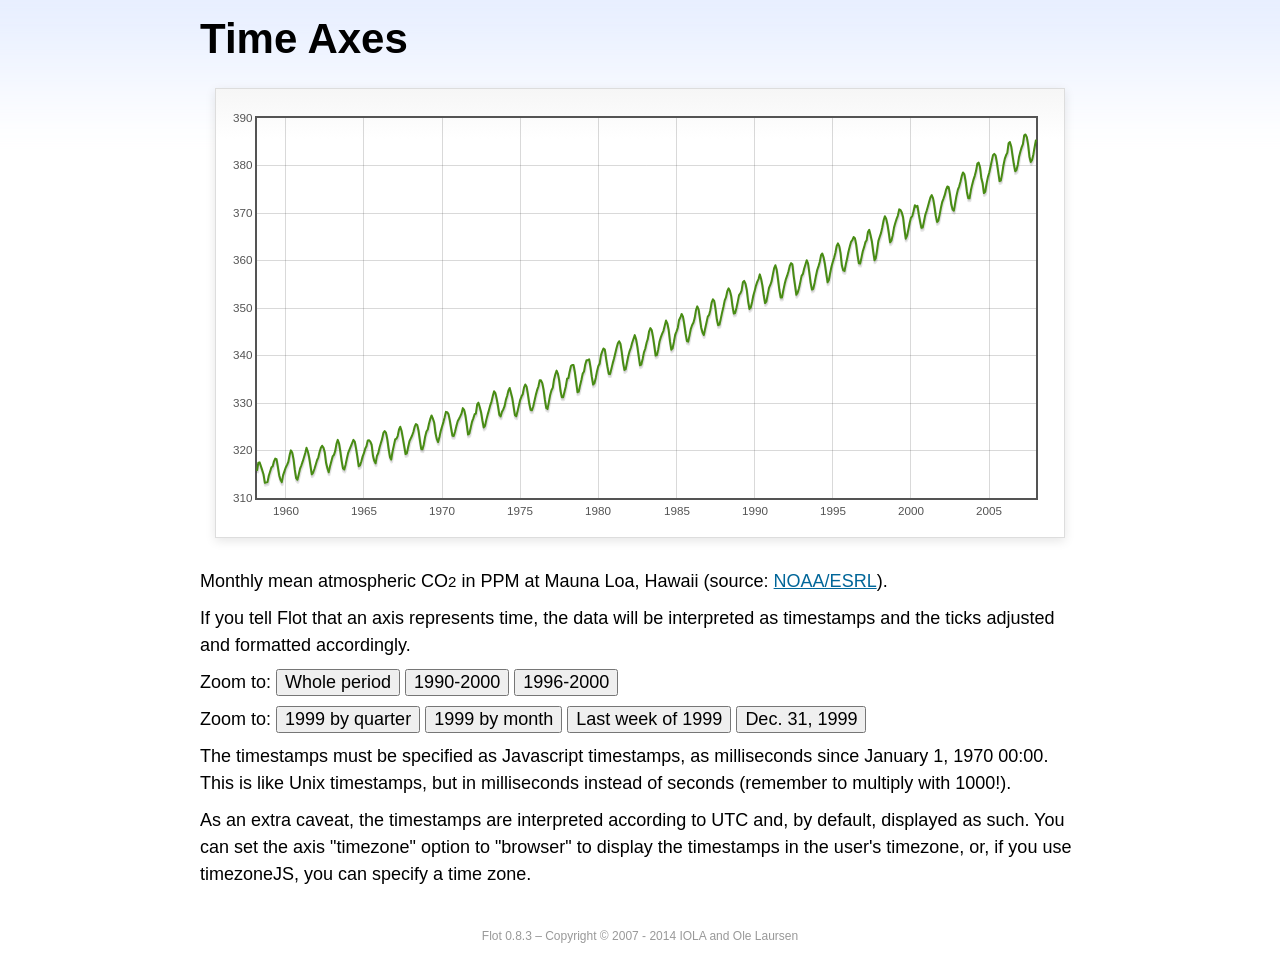
<file: assets/libs/flot/examples/axes-time/index.html>
<!DOCTYPE html PUBLIC "-//W3C//DTD HTML 4.01//EN" "http://www.w3.org/TR/html4/strict.dtd">
<html>
<head>
	<meta http-equiv="Content-Type" content="text/html; charset=utf-8">
	<title>Flot Examples: Time Axes</title>
	<link href="../examples.css" rel="stylesheet" type="text/css">
	<!--[if lte IE 8]><script language="javascript" type="text/javascript" src="../../excanvas.min.js"></script><![endif]-->
	<script language="javascript" type="text/javascript" src="../../jquery.js"></script>
	<script language="javascript" type="text/javascript" src="../../jquery.flot.js"></script>
	<script language="javascript" type="text/javascript" src="../../jquery.flot.time.js"></script>
	<script type="text/javascript">

	$(function() {

		var d = [[-373597200000, 315.71], [-370918800000, 317.45], [-368326800000, 317.50], [-363056400000, 315.86], [-360378000000, 314.93], [-357699600000, 313.19], [-352429200000, 313.34], [-349837200000, 314.67], [-347158800000, 315.58], [-344480400000, 316.47], [-342061200000, 316.65], [-339382800000, 317.71], [-336790800000, 318.29], [-334112400000, 318.16], [-331520400000, 316.55], [-328842000000, 314.80], [-326163600000, 313.84], [-323571600000, 313.34], [-320893200000, 314.81], [-318301200000, 315.59], [-315622800000, 316.43], [-312944400000, 316.97], [-310438800000, 317.58], [-307760400000, 319.03], [-305168400000, 320.03], [-302490000000, 319.59], [-299898000000, 318.18], [-297219600000, 315.91], [-294541200000, 314.16], [-291949200000, 313.83], [-289270800000, 315.00], [-286678800000, 316.19], [-284000400000, 316.89], [-281322000000, 317.70], [-278902800000, 318.54], [-276224400000, 319.48], [-273632400000, 320.58], [-270954000000, 319.78], [-268362000000, 318.58], [-265683600000, 316.79], [-263005200000, 314.99], [-260413200000, 315.31], [-257734800000, 316.10], [-255142800000, 317.01], [-252464400000, 317.94], [-249786000000, 318.56], [-247366800000, 319.69], [-244688400000, 320.58], [-242096400000, 321.01], [-239418000000, 320.61], [-236826000000, 319.61], [-234147600000, 317.40], [-231469200000, 316.26], [-228877200000, 315.42], [-226198800000, 316.69], [-223606800000, 317.69], [-220928400000, 318.74], [-218250000000, 319.08], [-215830800000, 319.86], [-213152400000, 321.39], [-210560400000, 322.24], [-207882000000, 321.47], [-205290000000, 319.74], [-202611600000, 317.77], [-199933200000, 316.21], [-197341200000, 315.99], [-194662800000, 317.07], [-192070800000, 318.36], [-189392400000, 319.57], [-178938000000, 322.23], [-176259600000, 321.89], [-173667600000, 320.44], [-170989200000, 318.70], [-168310800000, 316.70], [-165718800000, 316.87], [-163040400000, 317.68], [-160448400000, 318.71], [-157770000000, 319.44], [-155091600000, 320.44], [-152672400000, 320.89], [-149994000000, 322.13], [-147402000000, 322.16], [-144723600000, 321.87], [-142131600000, 321.21], [-139453200000, 318.87], [-136774800000, 317.81], [-134182800000, 317.30], [-131504400000, 318.87], [-128912400000, 319.42], [-126234000000, 320.62], [-123555600000, 321.59], [-121136400000, 322.39], [-118458000000, 323.70], [-115866000000, 324.07], [-113187600000, 323.75], [-110595600000, 322.40], [-107917200000, 320.37], [-105238800000, 318.64], [-102646800000, 318.10], [-99968400000, 319.79], [-97376400000, 321.03], [-94698000000, 322.33], [-92019600000, 322.50], [-89600400000, 323.04], [-86922000000, 324.42], [-84330000000, 325.00], [-81651600000, 324.09], [-79059600000, 322.55], [-76381200000, 320.92], [-73702800000, 319.26], [-71110800000, 319.39], [-68432400000, 320.72], [-65840400000, 321.96], [-63162000000, 322.57], [-60483600000, 323.15], [-57978000000, 323.89], [-55299600000, 325.02], [-52707600000, 325.57], [-50029200000, 325.36], [-47437200000, 324.14], [-44758800000, 322.11], [-42080400000, 320.33], [-39488400000, 320.25], [-36810000000, 321.32], [-34218000000, 322.90], [-31539600000, 324.00], [-28861200000, 324.42], [-26442000000, 325.64], [-23763600000, 326.66], [-21171600000, 327.38], [-18493200000, 326.70], [-15901200000, 325.89], [-13222800000, 323.67], [-10544400000, 322.38], [-7952400000, 321.78], [-5274000000, 322.85], [-2682000000, 324.12], [-3600000, 325.06], [2674800000, 325.98], [5094000000, 326.93], [7772400000, 328.13], [10364400000, 328.07], [13042800000, 327.66], [15634800000, 326.35], [18313200000, 324.69], [20991600000, 323.10], [23583600000, 323.07], [26262000000, 324.01], [28854000000, 325.13], [31532400000, 326.17], [34210800000, 326.68], [36630000000, 327.18], [39308400000, 327.78], [41900400000, 328.92], [44578800000, 328.57], [47170800000, 327.37], [49849200000, 325.43], [52527600000, 323.36], [55119600000, 323.56], [57798000000, 324.80], [60390000000, 326.01], [63068400000, 326.77], [65746800000, 327.63], [68252400000, 327.75], [70930800000, 329.72], [73522800000, 330.07], [76201200000, 329.09], [78793200000, 328.05], [81471600000, 326.32], [84150000000, 324.84], [86742000000, 325.20], [89420400000, 326.50], [92012400000, 327.55], [94690800000, 328.54], [97369200000, 329.56], [99788400000, 330.30], [102466800000, 331.50], [105058800000, 332.48], [107737200000, 332.07], [110329200000, 330.87], [113007600000, 329.31], [115686000000, 327.51], [118278000000, 327.18], [120956400000, 328.16], [123548400000, 328.64], [126226800000, 329.35], [128905200000, 330.71], [131324400000, 331.48], [134002800000, 332.65], [136594800000, 333.16], [139273200000, 332.06], [141865200000, 330.99], [144543600000, 329.17], [147222000000, 327.41], [149814000000, 327.20], [152492400000, 328.33], [155084400000, 329.50], [157762800000, 330.68], [160441200000, 331.41], [162860400000, 331.85], [165538800000, 333.29], [168130800000, 333.91], [170809200000, 333.40], [173401200000, 331.78], [176079600000, 329.88], [178758000000, 328.57], [181350000000, 328.46], [184028400000, 329.26], [189298800000, 331.71], [191977200000, 332.76], [194482800000, 333.48], [197161200000, 334.78], [199753200000, 334.78], [202431600000, 334.17], [205023600000, 332.78], [207702000000, 330.64], [210380400000, 328.95], [212972400000, 328.77], [215650800000, 330.23], [218242800000, 331.69], [220921200000, 332.70], [223599600000, 333.24], [226018800000, 334.96], [228697200000, 336.04], [231289200000, 336.82], [233967600000, 336.13], [236559600000, 334.73], [239238000000, 332.52], [241916400000, 331.19], [244508400000, 331.19], [247186800000, 332.35], [249778800000, 333.47], [252457200000, 335.11], [255135600000, 335.26], [257554800000, 336.60], [260233200000, 337.77], [262825200000, 338.00], [265503600000, 337.99], [268095600000, 336.48], [270774000000, 334.37], [273452400000, 332.27], [276044400000, 332.41], [278722800000, 333.76], [281314800000, 334.83], [283993200000, 336.21], [286671600000, 336.64], [289090800000, 338.12], [291769200000, 339.02], [294361200000, 339.02], [297039600000, 339.20], [299631600000, 337.58], [302310000000, 335.55], [304988400000, 333.89], [307580400000, 334.14], [310258800000, 335.26], [312850800000, 336.71], [315529200000, 337.81], [318207600000, 338.29], [320713200000, 340.04], [323391600000, 340.86], [325980000000, 341.47], [328658400000, 341.26], [331250400000, 339.29], [333928800000, 337.60], [336607200000, 336.12], [339202800000, 336.08], [341881200000, 337.22], [344473200000, 338.34], [347151600000, 339.36], [349830000000, 340.51], [352249200000, 341.57], [354924000000, 342.56], [357516000000, 343.01], [360194400000, 342.47], [362786400000, 340.71], [365464800000, 338.52], [368143200000, 336.96], [370738800000, 337.13], [373417200000, 338.58], [376009200000, 339.89], [378687600000, 340.93], [381366000000, 341.69], [383785200000, 342.69], [389052000000, 344.30], [391730400000, 343.43], [394322400000, 341.88], [397000800000, 339.89], [399679200000, 337.95], [402274800000, 338.10], [404953200000, 339.27], [407545200000, 340.67], [410223600000, 341.42], [412902000000, 342.68], [415321200000, 343.46], [417996000000, 345.10], [420588000000, 345.76], [423266400000, 345.36], [425858400000, 343.91], [428536800000, 342.05], [431215200000, 340.00], [433810800000, 340.12], [436489200000, 341.33], [439081200000, 342.94], [441759600000, 343.87], [444438000000, 344.60], [446943600000, 345.20], [452210400000, 347.36], [454888800000, 346.74], [457480800000, 345.41], [460159200000, 343.01], [462837600000, 341.23], [465433200000, 341.52], [468111600000, 342.86], [470703600000, 344.41], [473382000000, 345.09], [476060400000, 345.89], [478479600000, 347.49], [481154400000, 348.00], [483746400000, 348.75], [486424800000, 348.19], [489016800000, 346.54], [491695200000, 344.63], [494373600000, 343.03], [496969200000, 342.92], [499647600000, 344.24], [502239600000, 345.62], [504918000000, 346.43], [507596400000, 346.94], [510015600000, 347.88], [512690400000, 349.57], [515282400000, 350.35], [517960800000, 349.72], [520552800000, 347.78], [523231200000, 345.86], [525909600000, 344.84], [528505200000, 344.32], [531183600000, 345.67], [533775600000, 346.88], [536454000000, 348.19], [539132400000, 348.55], [541551600000, 349.52], [544226400000, 351.12], [546818400000, 351.84], [549496800000, 351.49], [552088800000, 349.82], [554767200000, 347.63], [557445600000, 346.38], [560041200000, 346.49], [562719600000, 347.75], [565311600000, 349.03], [567990000000, 350.20], [570668400000, 351.61], [573174000000, 352.22], [575848800000, 353.53], [578440800000, 354.14], [581119200000, 353.62], [583711200000, 352.53], [586389600000, 350.41], [589068000000, 348.84], [591663600000, 348.94], [594342000000, 350.04], [596934000000, 351.29], [599612400000, 352.72], [602290800000, 353.10], [604710000000, 353.65], [607384800000, 355.43], [609976800000, 355.70], [612655200000, 355.11], [615247200000, 353.79], [617925600000, 351.42], [620604000000, 349.81], [623199600000, 350.11], [625878000000, 351.26], [628470000000, 352.63], [631148400000, 353.64], [633826800000, 354.72], [636246000000, 355.49], [638920800000, 356.09], [641512800000, 357.08], [644191200000, 356.11], [646783200000, 354.70], [649461600000, 352.68], [652140000000, 351.05], [654735600000, 351.36], [657414000000, 352.81], [660006000000, 354.22], [662684400000, 354.85], [665362800000, 355.66], [667782000000, 357.04], [670456800000, 358.40], [673048800000, 359.00], [675727200000, 357.99], [678319200000, 356.00], [680997600000, 353.78], [683676000000, 352.20], [686271600000, 352.22], [688950000000, 353.70], [691542000000, 354.98], [694220400000, 356.09], [696898800000, 356.85], [699404400000, 357.73], [702079200000, 358.91], [704671200000, 359.45], [707349600000, 359.19], [709941600000, 356.72], [712620000000, 354.79], [715298400000, 352.79], [717894000000, 353.20], [720572400000, 354.15], [723164400000, 355.39], [725842800000, 356.77], [728521200000, 357.17], [730940400000, 358.26], [733615200000, 359.16], [736207200000, 360.07], [738885600000, 359.41], [741477600000, 357.44], [744156000000, 355.30], [746834400000, 353.87], [749430000000, 354.04], [752108400000, 355.27], [754700400000, 356.70], [757378800000, 358.00], [760057200000, 358.81], [762476400000, 359.68], [765151200000, 361.13], [767743200000, 361.48], [770421600000, 360.60], [773013600000, 359.20], [775692000000, 357.23], [778370400000, 355.42], [780966000000, 355.89], [783644400000, 357.41], [786236400000, 358.74], [788914800000, 359.73], [791593200000, 360.61], [794012400000, 361.58], [796687200000, 363.05], [799279200000, 363.62], [801957600000, 363.03], [804549600000, 361.55], [807228000000, 358.94], [809906400000, 357.93], [812502000000, 357.80], [815180400000, 359.22], [817772400000, 360.44], [820450800000, 361.83], [823129200000, 362.95], [825634800000, 363.91], [828309600000, 364.28], [830901600000, 364.94], [833580000000, 364.70], [836172000000, 363.31], [838850400000, 361.15], [841528800000, 359.40], [844120800000, 359.34], [846802800000, 360.62], [849394800000, 361.96], [852073200000, 362.81], [854751600000, 363.87], [857170800000, 364.25], [859845600000, 366.02], [862437600000, 366.46], [865116000000, 365.32], [867708000000, 364.07], [870386400000, 361.95], [873064800000, 360.06], [875656800000, 360.49], [878338800000, 362.19], [880930800000, 364.12], [883609200000, 364.99], [886287600000, 365.82], [888706800000, 366.95], [891381600000, 368.42], [893973600000, 369.33], [896652000000, 368.78], [899244000000, 367.59], [901922400000, 365.84], [904600800000, 363.83], [907192800000, 364.18], [909874800000, 365.34], [912466800000, 366.93], [915145200000, 367.94], [917823600000, 368.82], [920242800000, 369.46], [922917600000, 370.77], [925509600000, 370.66], [928188000000, 370.10], [930780000000, 369.08], [933458400000, 366.66], [936136800000, 364.60], [938728800000, 365.17], [941410800000, 366.51], [944002800000, 367.89], [946681200000, 369.04], [949359600000, 369.35], [951865200000, 370.38], [954540000000, 371.63], [957132000000, 371.32], [959810400000, 371.53], [962402400000, 369.75], [965080800000, 368.23], [967759200000, 366.87], [970351200000, 366.94], [973033200000, 368.27], [975625200000, 369.64], [978303600000, 370.46], [980982000000, 371.44], [983401200000, 372.37], [986076000000, 373.33], [988668000000, 373.77], [991346400000, 373.09], [993938400000, 371.51], [996616800000, 369.55], [999295200000, 368.12], [1001887200000, 368.38], [1004569200000, 369.66], [1007161200000, 371.11], [1009839600000, 372.36], [1012518000000, 373.09], [1014937200000, 373.81], [1017612000000, 374.93], [1020204000000, 375.58], [1022882400000, 375.44], [1025474400000, 373.86], [1028152800000, 371.77], [1030831200000, 370.73], [1033423200000, 370.50], [1036105200000, 372.18], [1038697200000, 373.70], [1041375600000, 374.92], [1044054000000, 375.62], [1046473200000, 376.51], [1049148000000, 377.75], [1051740000000, 378.54], [1054418400000, 378.20], [1057010400000, 376.68], [1059688800000, 374.43], [1062367200000, 373.11], [1064959200000, 373.10], [1067641200000, 374.77], [1070233200000, 375.97], [1072911600000, 377.03], [1075590000000, 377.87], [1078095600000, 378.88], [1080770400000, 380.42], [1083362400000, 380.62], [1086040800000, 379.70], [1088632800000, 377.43], [1091311200000, 376.32], [1093989600000, 374.19], [1096581600000, 374.47], [1099263600000, 376.15], [1101855600000, 377.51], [1104534000000, 378.43], [1107212400000, 379.70], [1109631600000, 380.92], [1112306400000, 382.18], [1114898400000, 382.45], [1117576800000, 382.14], [1120168800000, 380.60], [1122847200000, 378.64], [1125525600000, 376.73], [1128117600000, 376.84], [1130799600000, 378.29], [1133391600000, 380.06], [1136070000000, 381.40], [1138748400000, 382.20], [1141167600000, 382.66], [1143842400000, 384.69], [1146434400000, 384.94], [1149112800000, 384.01], [1151704800000, 382.14], [1154383200000, 380.31], [1157061600000, 378.81], [1159653600000, 379.03], [1162335600000, 380.17], [1164927600000, 381.85], [1167606000000, 382.94], [1170284400000, 383.86], [1172703600000, 384.49], [1175378400000, 386.37], [1177970400000, 386.54], [1180648800000, 385.98], [1183240800000, 384.36], [1185919200000, 381.85], [1188597600000, 380.74], [1191189600000, 381.15], [1193871600000, 382.38], [1196463600000, 383.94], [1199142000000, 385.44]]; 

		$.plot("#placeholder", [d], {
			xaxis: { mode: "time" }
		});

		$("#whole").click(function () {
			$.plot("#placeholder", [d], {
				xaxis: { mode: "time" }
			});
		});

		$("#nineties").click(function () {
			$.plot("#placeholder", [d], {
				xaxis: {
					mode: "time",
					min: (new Date(1990, 0, 1)).getTime(),
					max: (new Date(2000, 0, 1)).getTime()
				}
			});
		});

		$("#latenineties").click(function () {
			$.plot("#placeholder", [d], {
				xaxis: {
					mode: "time",
					minTickSize: [1, "year"],
					min: (new Date(1996, 0, 1)).getTime(),
					max: (new Date(2000, 0, 1)).getTime()
				}
			});
		});

		$("#ninetyninequarters").click(function () {
			$.plot("#placeholder", [d], {
				xaxis: {
					mode: "time",
					minTickSize: [1, "quarter"],
					min: (new Date(1999, 0, 1)).getTime(),
					max: (new Date(2000, 0, 1)).getTime()
				}
			});
		});

		$("#ninetynine").click(function () {
			$.plot("#placeholder", [d], {
				xaxis: {
					mode: "time",
					minTickSize: [1, "month"],
					min: (new Date(1999, 0, 1)).getTime(),
					max: (new Date(2000, 0, 1)).getTime()
				}
			});
		});

		$("#lastweekninetynine").click(function () {
			$.plot("#placeholder", [d], {
				xaxis: {
					mode: "time",
					minTickSize: [1, "day"],
					min: (new Date(1999, 11, 25)).getTime(),
					max: (new Date(2000, 0, 1)).getTime(),
					timeformat: "%a"
				}
			});
		});

		$("#lastdayninetynine").click(function () {
			$.plot("#placeholder", [d], {
				xaxis: {
					mode: "time",
					minTickSize: [1, "hour"],
					min: (new Date(1999, 11, 31)).getTime(),
					max: (new Date(2000, 0, 1)).getTime(),
					twelveHourClock: true
				}
			});
		});

		// Add the Flot version string to the footer

		$("#footer").prepend("Flot " + $.plot.version + " &ndash; ");
	});

	</script>
</head>
<body>

	<div id="header">
		<h2>Time Axes</h2>
	</div>

	<div id="content">

		<div class="demo-container">
			<div id="placeholder" class="demo-placeholder"></div>
		</div>

		<p>Monthly mean atmospheric CO<sub>2</sub> in PPM at Mauna Loa, Hawaii (source: <a href="http://www.esrl.noaa.gov/gmd/ccgg/trends/">NOAA/ESRL</a>).</p>

		<p>If you tell Flot that an axis represents time, the data will be interpreted as timestamps and the ticks adjusted and formatted accordingly.</p>

		<p>Zoom to: <button id="whole">Whole period</button>
		<button id="nineties">1990-2000</button>
		<button id="latenineties">1996-2000</button></p>

		<p>Zoom to: <button id="ninetyninequarters">1999 by quarter</button>
		<button id="ninetynine">1999 by month</button>
		<button id="lastweekninetynine">Last week of 1999</button>
		<button id="lastdayninetynine">Dec. 31, 1999</button></p>

		<p>The timestamps must be specified as Javascript timestamps, as milliseconds since January 1, 1970 00:00. This is like Unix timestamps, but in milliseconds instead of seconds (remember to multiply with 1000!).</p>

		<p>As an extra caveat, the timestamps are interpreted according to UTC and, by default, displayed as such. You can set the axis "timezone" option to "browser" to display the timestamps in the user's timezone, or, if you use timezoneJS, you can specify a time zone.</p>

	</div>

	<div id="footer">
		Copyright &copy; 2007 - 2014 IOLA and Ole Laursen
	</div>

</body>
</html>
</file>
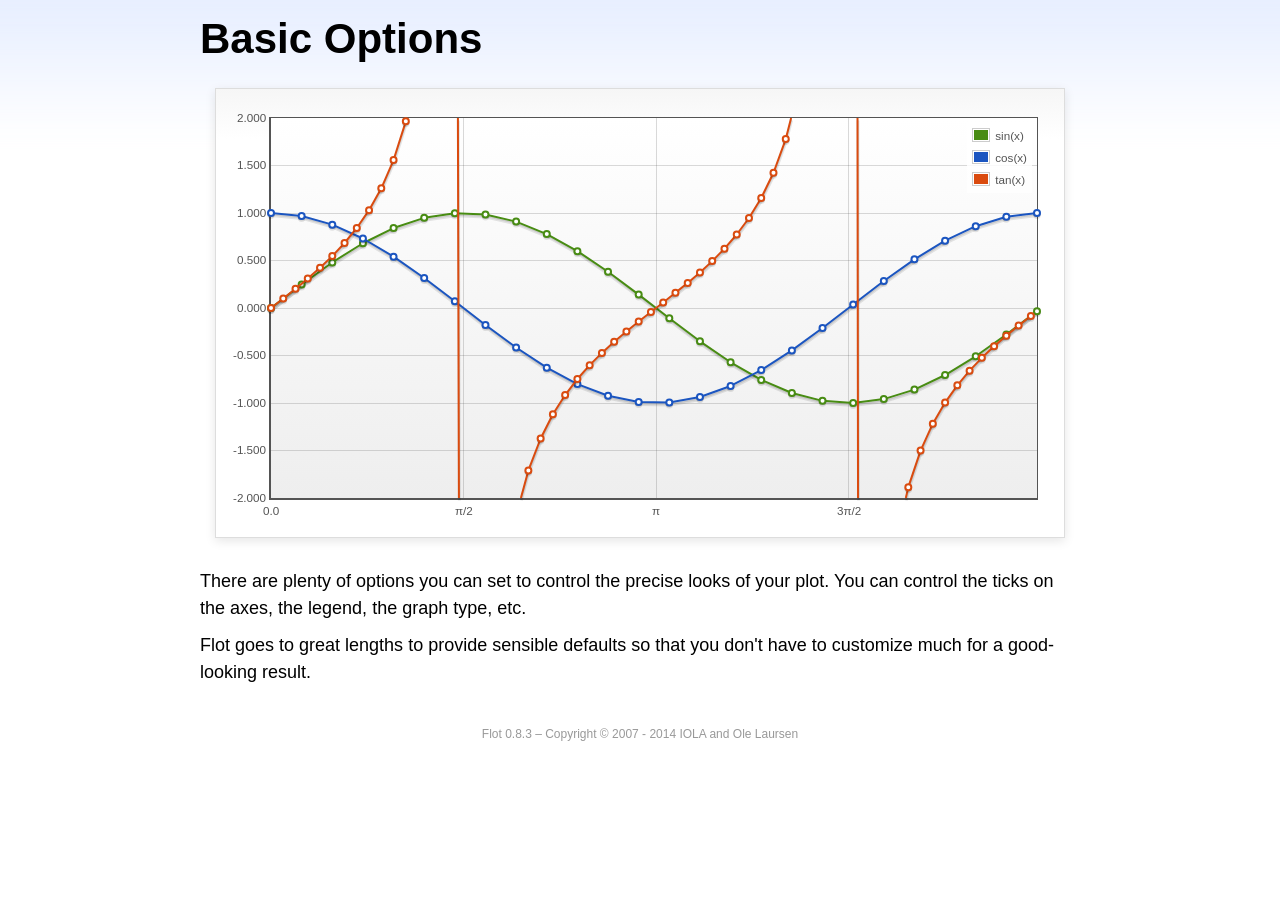
<file: assets/libs/flot/examples/basic-options/index.html>
<!DOCTYPE html PUBLIC "-//W3C//DTD HTML 4.01//EN" "http://www.w3.org/TR/html4/strict.dtd">
<html>
<head>
	<meta http-equiv="Content-Type" content="text/html; charset=utf-8">
	<title>Flot Examples: Basic Options</title>
	<link href="../examples.css" rel="stylesheet" type="text/css">
	<!--[if lte IE 8]><script language="javascript" type="text/javascript" src="../../excanvas.min.js"></script><![endif]-->
	<script language="javascript" type="text/javascript" src="../../jquery.js"></script>
	<script language="javascript" type="text/javascript" src="../../jquery.flot.js"></script>
	<script type="text/javascript">

	$(function () {

		var d1 = [];
		for (var i = 0; i < Math.PI * 2; i += 0.25) {
			d1.push([i, Math.sin(i)]);
		}

		var d2 = [];
		for (var i = 0; i < Math.PI * 2; i += 0.25) {
			d2.push([i, Math.cos(i)]);
		}

		var d3 = [];
		for (var i = 0; i < Math.PI * 2; i += 0.1) {
			d3.push([i, Math.tan(i)]);
		}

		$.plot("#placeholder", [
			{ label: "sin(x)", data: d1 },
			{ label: "cos(x)", data: d2 },
			{ label: "tan(x)", data: d3 }
		], {
			series: {
				lines: { show: true },
				points: { show: true }
			},
			xaxis: {
				ticks: [
					0, [ Math.PI/2, "\u03c0/2" ], [ Math.PI, "\u03c0" ],
					[ Math.PI * 3/2, "3\u03c0/2" ], [ Math.PI * 2, "2\u03c0" ]
				]
			},
			yaxis: {
				ticks: 10,
				min: -2,
				max: 2,
				tickDecimals: 3
			},
			grid: {
				backgroundColor: { colors: [ "#fff", "#eee" ] },
				borderWidth: {
					top: 1,
					right: 1,
					bottom: 2,
					left: 2
				}
			}
		});

		// Add the Flot version string to the footer

		$("#footer").prepend("Flot " + $.plot.version + " &ndash; ");
	});

	</script>
</head>
<body>

	<div id="header">
		<h2>Basic Options</h2>
	</div>

	<div id="content">

		<div class="demo-container">
			<div id="placeholder" class="demo-placeholder"></div>
		</div>

		<p>There are plenty of options you can set to control the precise looks of your plot. You can control the ticks on the axes, the legend, the graph type, etc.</p>

		<p>Flot goes to great lengths to provide sensible defaults so that you don't have to customize much for a good-looking result.</p>

	</div>

	<div id="footer">
		Copyright &copy; 2007 - 2014 IOLA and Ole Laursen
	</div>

</body>
</html>
</file>
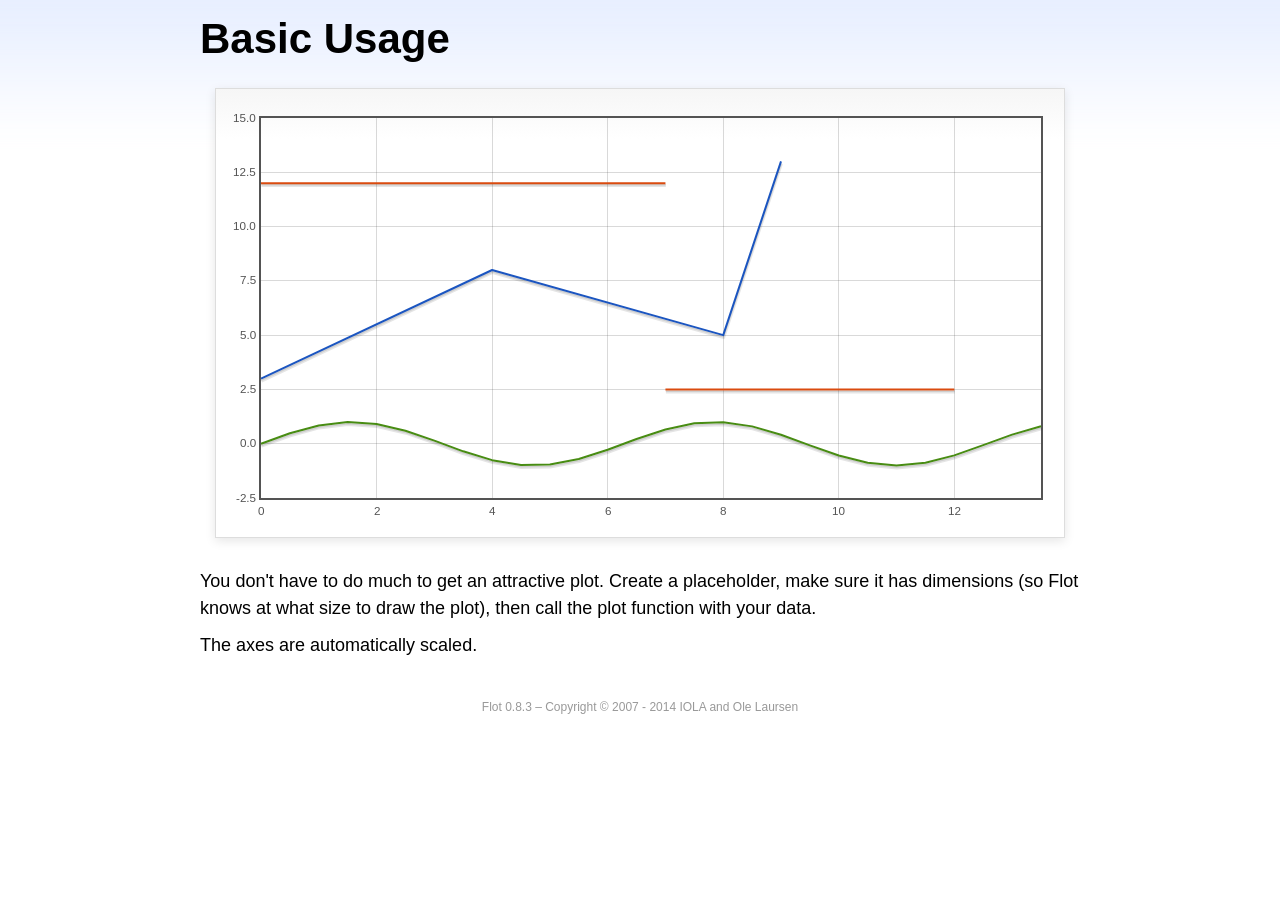
<file: assets/libs/flot/examples/basic-usage/index.html>
<!DOCTYPE html PUBLIC "-//W3C//DTD HTML 4.01//EN" "http://www.w3.org/TR/html4/strict.dtd">
<html>
<head>
	<meta http-equiv="Content-Type" content="text/html; charset=utf-8">
	<title>Flot Examples: Basic Usage</title>
	<link href="../examples.css" rel="stylesheet" type="text/css">
	<!--[if lte IE 8]><script language="javascript" type="text/javascript" src="../../excanvas.min.js"></script><![endif]-->
	<script language="javascript" type="text/javascript" src="../../jquery.js"></script>
	<script language="javascript" type="text/javascript" src="../../jquery.flot.js"></script>
	<script type="text/javascript">

	$(function() {

		var d1 = [];
		for (var i = 0; i < 14; i += 0.5) {
			d1.push([i, Math.sin(i)]);
		}

		var d2 = [[0, 3], [4, 8], [8, 5], [9, 13]];

		// A null signifies separate line segments

		var d3 = [[0, 12], [7, 12], null, [7, 2.5], [12, 2.5]];

		$.plot("#placeholder", [ d1, d2, d3 ]);

		// Add the Flot version string to the footer

		$("#footer").prepend("Flot " + $.plot.version + " &ndash; ");
	});

	</script>
</head>
<body>

	<div id="header">
		<h2>Basic Usage</h2>
	</div>

	<div id="content">

		<div class="demo-container">
			<div id="placeholder" class="demo-placeholder"></div>
		</div>

		<p>You don't have to do much to get an attractive plot.  Create a placeholder, make sure it has dimensions (so Flot knows at what size to draw the plot), then call the plot function with your data.</p>

		<p>The axes are automatically scaled.</p>

	</div>

	<div id="footer">
		Copyright &copy; 2007 - 2014 IOLA and Ole Laursen
	</div>

</body>
</html>
</file>
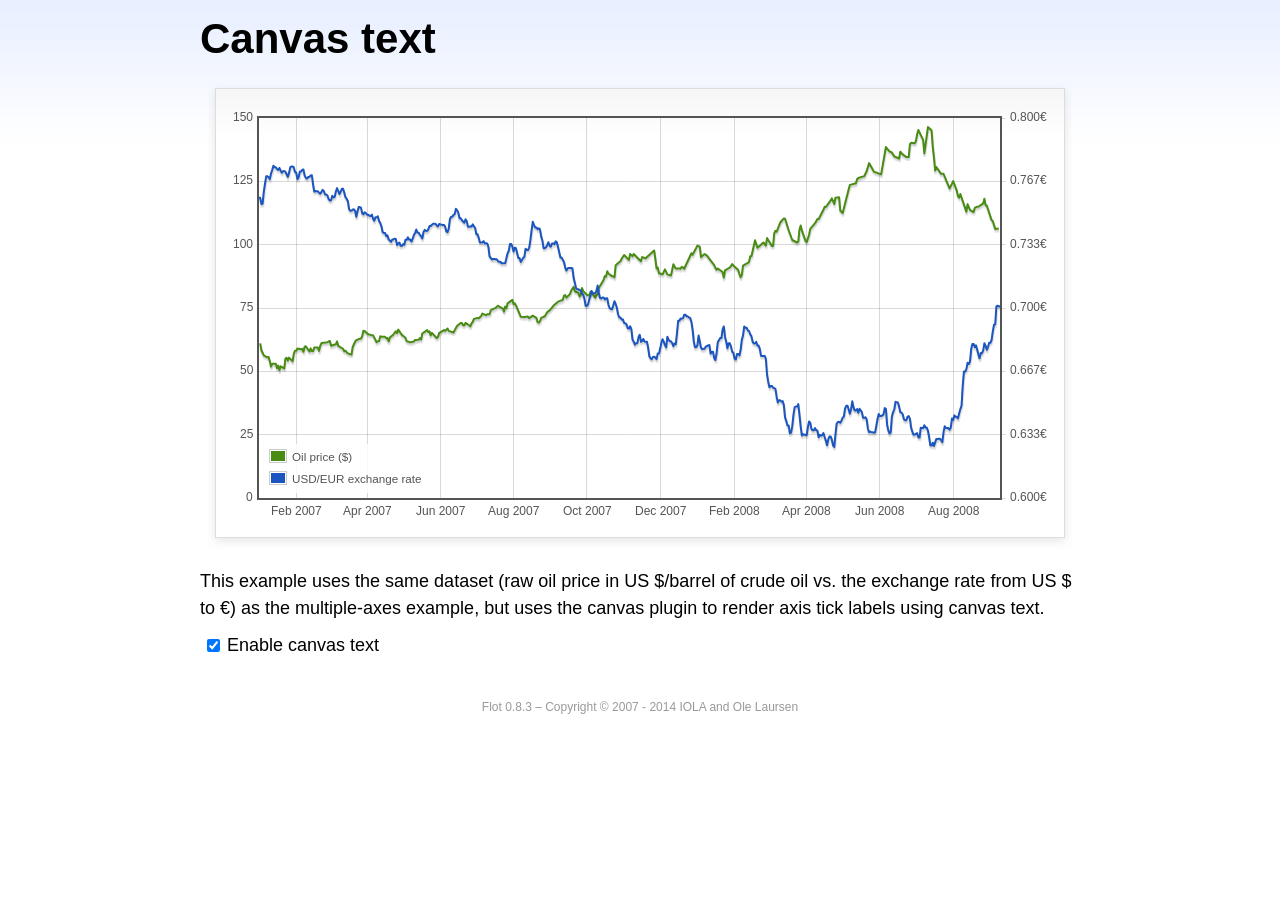
<file: assets/libs/flot/examples/canvas/index.html>
<!DOCTYPE html PUBLIC "-//W3C//DTD HTML 4.01//EN" "http://www.w3.org/TR/html4/strict.dtd">
<html>
<head>
	<meta http-equiv="Content-Type" content="text/html; charset=utf-8">
	<title>Flot Examples: Canvas text</title>
	<link href="../examples.css" rel="stylesheet" type="text/css">
	<!--[if lte IE 8]><script language="javascript" type="text/javascript" src="../../excanvas.min.js"></script><![endif]-->
	<script language="javascript" type="text/javascript" src="../../jquery.js"></script>
	<script language="javascript" type="text/javascript" src="../../jquery.flot.js"></script>
	<script language="javascript" type="text/javascript" src="../../jquery.flot.time.js"></script>
	<script language="javascript" type="text/javascript" src="../../jquery.flot.canvas.js"></script>
	<script type="text/javascript">

	$(function() {

		var oilPrices = [[1167692400000,61.05], [1167778800000,58.32], [1167865200000,57.35], [1167951600000,56.31], [1168210800000,55.55], [1168297200000,55.64], [1168383600000,54.02], [1168470000000,51.88], [1168556400000,52.99], [1168815600000,52.99], [1168902000000,51.21], [1168988400000,52.24], [1169074800000,50.48], [1169161200000,51.99], [1169420400000,51.13], [1169506800000,55.04], [1169593200000,55.37], [1169679600000,54.23], [1169766000000,55.42], [1170025200000,54.01], [1170111600000,56.97], [1170198000000,58.14], [1170284400000,58.14], [1170370800000,59.02], [1170630000000,58.74], [1170716400000,58.88], [1170802800000,57.71], [1170889200000,59.71], [1170975600000,59.89], [1171234800000,57.81], [1171321200000,59.06], [1171407600000,58.00], [1171494000000,57.99], [1171580400000,59.39], [1171839600000,59.39], [1171926000000,58.07], [1172012400000,60.07], [1172098800000,61.14], [1172444400000,61.39], [1172530800000,61.46], [1172617200000,61.79], [1172703600000,62.00], [1172790000000,60.07], [1173135600000,60.69], [1173222000000,61.82], [1173308400000,60.05], [1173654000000,58.91], [1173740400000,57.93], [1173826800000,58.16], [1173913200000,57.55], [1173999600000,57.11], [1174258800000,56.59], [1174345200000,59.61], [1174518000000,61.69], [1174604400000,62.28], [1174860000000,62.91], [1174946400000,62.93], [1175032800000,64.03], [1175119200000,66.03], [1175205600000,65.87], [1175464800000,64.64], [1175637600000,64.38], [1175724000000,64.28], [1175810400000,64.28], [1176069600000,61.51], [1176156000000,61.89], [1176242400000,62.01], [1176328800000,63.85], [1176415200000,63.63], [1176674400000,63.61], [1176760800000,63.10], [1176847200000,63.13], [1176933600000,61.83], [1177020000000,63.38], [1177279200000,64.58], [1177452000000,65.84], [1177538400000,65.06], [1177624800000,66.46], [1177884000000,64.40], [1178056800000,63.68], [1178143200000,63.19], [1178229600000,61.93], [1178488800000,61.47], [1178575200000,61.55], [1178748000000,61.81], [1178834400000,62.37], [1179093600000,62.46], [1179180000000,63.17], [1179266400000,62.55], [1179352800000,64.94], [1179698400000,66.27], [1179784800000,65.50], [1179871200000,65.77], [1179957600000,64.18], [1180044000000,65.20], [1180389600000,63.15], [1180476000000,63.49], [1180562400000,65.08], [1180908000000,66.30], [1180994400000,65.96], [1181167200000,66.93], [1181253600000,65.98], [1181599200000,65.35], [1181685600000,66.26], [1181858400000,68.00], [1182117600000,69.09], [1182204000000,69.10], [1182290400000,68.19], [1182376800000,68.19], [1182463200000,69.14], [1182722400000,68.19], [1182808800000,67.77], [1182895200000,68.97], [1182981600000,69.57], [1183068000000,70.68], [1183327200000,71.09], [1183413600000,70.92], [1183586400000,71.81], [1183672800000,72.81], [1183932000000,72.19], [1184018400000,72.56], [1184191200000,72.50], [1184277600000,74.15], [1184623200000,75.05], [1184796000000,75.92], [1184882400000,75.57], [1185141600000,74.89], [1185228000000,73.56], [1185314400000,75.57], [1185400800000,74.95], [1185487200000,76.83], [1185832800000,78.21], [1185919200000,76.53], [1186005600000,76.86], [1186092000000,76.00], [1186437600000,71.59], [1186696800000,71.47], [1186956000000,71.62], [1187042400000,71.00], [1187301600000,71.98], [1187560800000,71.12], [1187647200000,69.47], [1187733600000,69.26], [1187820000000,69.83], [1187906400000,71.09], [1188165600000,71.73], [1188338400000,73.36], [1188511200000,74.04], [1188856800000,76.30], [1189116000000,77.49], [1189461600000,78.23], [1189548000000,79.91], [1189634400000,80.09], [1189720800000,79.10], [1189980000000,80.57], [1190066400000,81.93], [1190239200000,83.32], [1190325600000,81.62], [1190584800000,80.95], [1190671200000,79.53], [1190757600000,80.30], [1190844000000,82.88], [1190930400000,81.66], [1191189600000,80.24], [1191276000000,80.05], [1191362400000,79.94], [1191448800000,81.44], [1191535200000,81.22], [1191794400000,79.02], [1191880800000,80.26], [1191967200000,80.30], [1192053600000,83.08], [1192140000000,83.69], [1192399200000,86.13], [1192485600000,87.61], [1192572000000,87.40], [1192658400000,89.47], [1192744800000,88.60], [1193004000000,87.56], [1193090400000,87.56], [1193176800000,87.10], [1193263200000,91.86], [1193612400000,93.53], [1193698800000,94.53], [1193871600000,95.93], [1194217200000,93.98], [1194303600000,96.37], [1194476400000,95.46], [1194562800000,96.32], [1195081200000,93.43], [1195167600000,95.10], [1195426800000,94.64], [1195513200000,95.10], [1196031600000,97.70], [1196118000000,94.42], [1196204400000,90.62], [1196290800000,91.01], [1196377200000,88.71], [1196636400000,88.32], [1196809200000,90.23], [1196982000000,88.28], [1197241200000,87.86], [1197327600000,90.02], [1197414000000,92.25], [1197586800000,90.63], [1197846000000,90.63], [1197932400000,90.49], [1198018800000,91.24], [1198105200000,91.06], [1198191600000,90.49], [1198710000000,96.62], [1198796400000,96.00], [1199142000000,99.62], [1199314800000,99.18], [1199401200000,95.09], [1199660400000,96.33], [1199833200000,95.67], [1200351600000,91.90], [1200438000000,90.84], [1200524400000,90.13], [1200610800000,90.57], [1200956400000,89.21], [1201042800000,86.99], [1201129200000,89.85], [1201474800000,90.99], [1201561200000,91.64], [1201647600000,92.33], [1201734000000,91.75], [1202079600000,90.02], [1202166000000,88.41], [1202252400000,87.14], [1202338800000,88.11], [1202425200000,91.77], [1202770800000,92.78], [1202857200000,93.27], [1202943600000,95.46], [1203030000000,95.46], [1203289200000,101.74], [1203462000000,98.81], [1203894000000,100.88], [1204066800000,99.64], [1204153200000,102.59], [1204239600000,101.84], [1204498800000,99.52], [1204585200000,99.52], [1204671600000,104.52], [1204758000000,105.47], [1204844400000,105.15], [1205103600000,108.75], [1205276400000,109.92], [1205362800000,110.33], [1205449200000,110.21], [1205708400000,105.68], [1205967600000,101.84], [1206313200000,100.86], [1206399600000,101.22], [1206486000000,105.90], [1206572400000,107.58], [1206658800000,105.62], [1206914400000,101.58], [1207000800000,100.98], [1207173600000,103.83], [1207260000000,106.23], [1207605600000,108.50], [1207778400000,110.11], [1207864800000,110.14], [1208210400000,113.79], [1208296800000,114.93], [1208383200000,114.86], [1208728800000,117.48], [1208815200000,118.30], [1208988000000,116.06], [1209074400000,118.52], [1209333600000,118.75], [1209420000000,113.46], [1209592800000,112.52], [1210024800000,121.84], [1210111200000,123.53], [1210197600000,123.69], [1210543200000,124.23], [1210629600000,125.80], [1210716000000,126.29], [1211148000000,127.05], [1211320800000,129.07], [1211493600000,132.19], [1211839200000,128.85], [1212357600000,127.76], [1212703200000,138.54], [1212962400000,136.80], [1213135200000,136.38], [1213308000000,134.86], [1213653600000,134.01], [1213740000000,136.68], [1213912800000,135.65], [1214172000000,134.62], [1214258400000,134.62], [1214344800000,134.62], [1214431200000,139.64], [1214517600000,140.21], [1214776800000,140.00], [1214863200000,140.97], [1214949600000,143.57], [1215036000000,145.29], [1215381600000,141.37], [1215468000000,136.04], [1215727200000,146.40], [1215986400000,145.18], [1216072800000,138.74], [1216159200000,134.60], [1216245600000,129.29], [1216332000000,130.65], [1216677600000,127.95], [1216850400000,127.95], [1217282400000,122.19], [1217455200000,124.08], [1217541600000,125.10], [1217800800000,121.41], [1217887200000,119.17], [1217973600000,118.58], [1218060000000,120.02], [1218405600000,114.45], [1218492000000,113.01], [1218578400000,116.00], [1218751200000,113.77], [1219010400000,112.87], [1219096800000,114.53], [1219269600000,114.98], [1219356000000,114.98], [1219701600000,116.27], [1219788000000,118.15], [1219874400000,115.59], [1219960800000,115.46], [1220306400000,109.71], [1220392800000,109.35], [1220565600000,106.23], [1220824800000,106.34]];

		var exchangeRates = [[1167606000000,0.7580], [1167692400000,0.7580], [1167778800000,0.75470], [1167865200000,0.75490], [1167951600000,0.76130], [1168038000000,0.76550], [1168124400000,0.76930], [1168210800000,0.76940], [1168297200000,0.76880], [1168383600000,0.76780], [1168470000000,0.77080], [1168556400000,0.77270], [1168642800000,0.77490], [1168729200000,0.77410], [1168815600000,0.77410], [1168902000000,0.77320], [1168988400000,0.77270], [1169074800000,0.77370], [1169161200000,0.77240], [1169247600000,0.77120], [1169334000000,0.7720], [1169420400000,0.77210], [1169506800000,0.77170], [1169593200000,0.77040], [1169679600000,0.7690], [1169766000000,0.77110], [1169852400000,0.7740], [1169938800000,0.77450], [1170025200000,0.77450], [1170111600000,0.7740], [1170198000000,0.77160], [1170284400000,0.77130], [1170370800000,0.76780], [1170457200000,0.76880], [1170543600000,0.77180], [1170630000000,0.77180], [1170716400000,0.77280], [1170802800000,0.77290], [1170889200000,0.76980], [1170975600000,0.76850], [1171062000000,0.76810], [1171148400000,0.7690], [1171234800000,0.7690], [1171321200000,0.76980], [1171407600000,0.76990], [1171494000000,0.76510], [1171580400000,0.76130], [1171666800000,0.76160], [1171753200000,0.76140], [1171839600000,0.76140], [1171926000000,0.76070], [1172012400000,0.76020], [1172098800000,0.76110], [1172185200000,0.76220], [1172271600000,0.76150], [1172358000000,0.75980], [1172444400000,0.75980], [1172530800000,0.75920], [1172617200000,0.75730], [1172703600000,0.75660], [1172790000000,0.75670], [1172876400000,0.75910], [1172962800000,0.75820], [1173049200000,0.75850], [1173135600000,0.76130], [1173222000000,0.76310], [1173308400000,0.76150], [1173394800000,0.760], [1173481200000,0.76130], [1173567600000,0.76270], [1173654000000,0.76270], [1173740400000,0.76080], [1173826800000,0.75830], [1173913200000,0.75750], [1173999600000,0.75620], [1174086000000,0.7520], [1174172400000,0.75120], [1174258800000,0.75120], [1174345200000,0.75170], [1174431600000,0.7520], [1174518000000,0.75110], [1174604400000,0.7480], [1174690800000,0.75090], [1174777200000,0.75310], [1174860000000,0.75310], [1174946400000,0.75270], [1175032800000,0.74980], [1175119200000,0.74930], [1175205600000,0.75040], [1175292000000,0.750], [1175378400000,0.74910], [1175464800000,0.74910], [1175551200000,0.74850], [1175637600000,0.74840], [1175724000000,0.74920], [1175810400000,0.74710], [1175896800000,0.74590], [1175983200000,0.74770], [1176069600000,0.74770], [1176156000000,0.74830], [1176242400000,0.74580], [1176328800000,0.74480], [1176415200000,0.7430], [1176501600000,0.73990], [1176588000000,0.73950], [1176674400000,0.73950], [1176760800000,0.73780], [1176847200000,0.73820], [1176933600000,0.73620], [1177020000000,0.73550], [1177106400000,0.73480], [1177192800000,0.73610], [1177279200000,0.73610], [1177365600000,0.73650], [1177452000000,0.73620], [1177538400000,0.73310], [1177624800000,0.73390], [1177711200000,0.73440], [1177797600000,0.73270], [1177884000000,0.73270], [1177970400000,0.73360], [1178056800000,0.73330], [1178143200000,0.73590], [1178229600000,0.73590], [1178316000000,0.73720], [1178402400000,0.7360], [1178488800000,0.7360], [1178575200000,0.7350], [1178661600000,0.73650], [1178748000000,0.73840], [1178834400000,0.73950], [1178920800000,0.74130], [1179007200000,0.73970], [1179093600000,0.73960], [1179180000000,0.73850], [1179266400000,0.73780], [1179352800000,0.73660], [1179439200000,0.740], [1179525600000,0.74110], [1179612000000,0.74060], [1179698400000,0.74050], [1179784800000,0.74140], [1179871200000,0.74310], [1179957600000,0.74310], [1180044000000,0.74380], [1180130400000,0.74430], [1180216800000,0.74430], [1180303200000,0.74430], [1180389600000,0.74340], [1180476000000,0.74290], [1180562400000,0.74420], [1180648800000,0.7440], [1180735200000,0.74390], [1180821600000,0.74370], [1180908000000,0.74370], [1180994400000,0.74290], [1181080800000,0.74030], [1181167200000,0.73990], [1181253600000,0.74180], [1181340000000,0.74680], [1181426400000,0.7480], [1181512800000,0.7480], [1181599200000,0.7490], [1181685600000,0.74940], [1181772000000,0.75220], [1181858400000,0.75150], [1181944800000,0.75020], [1182031200000,0.74720], [1182117600000,0.74720], [1182204000000,0.74620], [1182290400000,0.74550], [1182376800000,0.74490], [1182463200000,0.74670], [1182549600000,0.74580], [1182636000000,0.74270], [1182722400000,0.74270], [1182808800000,0.7430], [1182895200000,0.74290], [1182981600000,0.7440], [1183068000000,0.7430], [1183154400000,0.74220], [1183240800000,0.73880], [1183327200000,0.73880], [1183413600000,0.73690], [1183500000000,0.73450], [1183586400000,0.73450], [1183672800000,0.73450], [1183759200000,0.73520], [1183845600000,0.73410], [1183932000000,0.73410], [1184018400000,0.7340], [1184104800000,0.73240], [1184191200000,0.72720], [1184277600000,0.72640], [1184364000000,0.72550], [1184450400000,0.72580], [1184536800000,0.72580], [1184623200000,0.72560], [1184709600000,0.72570], [1184796000000,0.72470], [1184882400000,0.72430], [1184968800000,0.72440], [1185055200000,0.72350], [1185141600000,0.72350], [1185228000000,0.72350], [1185314400000,0.72350], [1185400800000,0.72620], [1185487200000,0.72880], [1185573600000,0.73010], [1185660000000,0.73370], [1185746400000,0.73370], [1185832800000,0.73240], [1185919200000,0.72970], [1186005600000,0.73170], [1186092000000,0.73150], [1186178400000,0.72880], [1186264800000,0.72630], [1186351200000,0.72630], [1186437600000,0.72420], [1186524000000,0.72530], [1186610400000,0.72640], [1186696800000,0.7270], [1186783200000,0.73120], [1186869600000,0.73050], [1186956000000,0.73050], [1187042400000,0.73180], [1187128800000,0.73580], [1187215200000,0.74090], [1187301600000,0.74540], [1187388000000,0.74370], [1187474400000,0.74240], [1187560800000,0.74240], [1187647200000,0.74150], [1187733600000,0.74190], [1187820000000,0.74140], [1187906400000,0.73770], [1187992800000,0.73550], [1188079200000,0.73150], [1188165600000,0.73150], [1188252000000,0.7320], [1188338400000,0.73320], [1188424800000,0.73460], [1188511200000,0.73280], [1188597600000,0.73230], [1188684000000,0.7340], [1188770400000,0.7340], [1188856800000,0.73360], [1188943200000,0.73510], [1189029600000,0.73460], [1189116000000,0.73210], [1189202400000,0.72940], [1189288800000,0.72660], [1189375200000,0.72660], [1189461600000,0.72540], [1189548000000,0.72420], [1189634400000,0.72130], [1189720800000,0.71970], [1189807200000,0.72090], [1189893600000,0.7210], [1189980000000,0.7210], [1190066400000,0.7210], [1190152800000,0.72090], [1190239200000,0.71590], [1190325600000,0.71330], [1190412000000,0.71050], [1190498400000,0.70990], [1190584800000,0.70990], [1190671200000,0.70930], [1190757600000,0.70930], [1190844000000,0.70760], [1190930400000,0.7070], [1191016800000,0.70490], [1191103200000,0.70120], [1191189600000,0.70110], [1191276000000,0.70190], [1191362400000,0.70460], [1191448800000,0.70630], [1191535200000,0.70890], [1191621600000,0.70770], [1191708000000,0.70770], [1191794400000,0.70770], [1191880800000,0.70910], [1191967200000,0.71180], [1192053600000,0.70790], [1192140000000,0.70530], [1192226400000,0.7050], [1192312800000,0.70550], [1192399200000,0.70550], [1192485600000,0.70450], [1192572000000,0.70510], [1192658400000,0.70510], [1192744800000,0.70170], [1192831200000,0.70], [1192917600000,0.69950], [1193004000000,0.69940], [1193090400000,0.70140], [1193176800000,0.70360], [1193263200000,0.70210], [1193349600000,0.70020], [1193436000000,0.69670], [1193522400000,0.6950], [1193612400000,0.6950], [1193698800000,0.69390], [1193785200000,0.6940], [1193871600000,0.69220], [1193958000000,0.69190], [1194044400000,0.69140], [1194130800000,0.68940], [1194217200000,0.68910], [1194303600000,0.69040], [1194390000000,0.6890], [1194476400000,0.68340], [1194562800000,0.68230], [1194649200000,0.68070], [1194735600000,0.68150], [1194822000000,0.68150], [1194908400000,0.68470], [1194994800000,0.68590], [1195081200000,0.68220], [1195167600000,0.68270], [1195254000000,0.68370], [1195340400000,0.68230], [1195426800000,0.68220], [1195513200000,0.68220], [1195599600000,0.67920], [1195686000000,0.67460], [1195772400000,0.67350], [1195858800000,0.67310], [1195945200000,0.67420], [1196031600000,0.67440], [1196118000000,0.67390], [1196204400000,0.67310], [1196290800000,0.67610], [1196377200000,0.67610], [1196463600000,0.67850], [1196550000000,0.68180], [1196636400000,0.68360], [1196722800000,0.68230], [1196809200000,0.68050], [1196895600000,0.67930], [1196982000000,0.68490], [1197068400000,0.68330], [1197154800000,0.68250], [1197241200000,0.68250], [1197327600000,0.68160], [1197414000000,0.67990], [1197500400000,0.68130], [1197586800000,0.68090], [1197673200000,0.68680], [1197759600000,0.69330], [1197846000000,0.69330], [1197932400000,0.69450], [1198018800000,0.69440], [1198105200000,0.69460], [1198191600000,0.69640], [1198278000000,0.69650], [1198364400000,0.69560], [1198450800000,0.69560], [1198537200000,0.6950], [1198623600000,0.69480], [1198710000000,0.69280], [1198796400000,0.68870], [1198882800000,0.68240], [1198969200000,0.67940], [1199055600000,0.67940], [1199142000000,0.68030], [1199228400000,0.68550], [1199314800000,0.68240], [1199401200000,0.67910], [1199487600000,0.67830], [1199574000000,0.67850], [1199660400000,0.67850], [1199746800000,0.67970], [1199833200000,0.680], [1199919600000,0.68030], [1200006000000,0.68050], [1200092400000,0.6760], [1200178800000,0.6770], [1200265200000,0.6770], [1200351600000,0.67360], [1200438000000,0.67260], [1200524400000,0.67640], [1200610800000,0.68210], [1200697200000,0.68310], [1200783600000,0.68420], [1200870000000,0.68420], [1200956400000,0.68870], [1201042800000,0.69030], [1201129200000,0.68480], [1201215600000,0.68240], [1201302000000,0.67880], [1201388400000,0.68140], [1201474800000,0.68140], [1201561200000,0.67970], [1201647600000,0.67690], [1201734000000,0.67650], [1201820400000,0.67330], [1201906800000,0.67290], [1201993200000,0.67580], [1202079600000,0.67580], [1202166000000,0.6750], [1202252400000,0.6780], [1202338800000,0.68330], [1202425200000,0.68560], [1202511600000,0.69030], [1202598000000,0.68960], [1202684400000,0.68960], [1202770800000,0.68820], [1202857200000,0.68790], [1202943600000,0.68620], [1203030000000,0.68520], [1203116400000,0.68230], [1203202800000,0.68130], [1203289200000,0.68130], [1203375600000,0.68220], [1203462000000,0.68020], [1203548400000,0.68020], [1203634800000,0.67840], [1203721200000,0.67480], [1203807600000,0.67470], [1203894000000,0.67470], [1203980400000,0.67480], [1204066800000,0.67330], [1204153200000,0.6650], [1204239600000,0.66110], [1204326000000,0.65830], [1204412400000,0.6590], [1204498800000,0.6590], [1204585200000,0.65810], [1204671600000,0.65780], [1204758000000,0.65740], [1204844400000,0.65320], [1204930800000,0.65020], [1205017200000,0.65140], [1205103600000,0.65140], [1205190000000,0.65070], [1205276400000,0.6510], [1205362800000,0.64890], [1205449200000,0.64240], [1205535600000,0.64060], [1205622000000,0.63820], [1205708400000,0.63820], [1205794800000,0.63410], [1205881200000,0.63440], [1205967600000,0.63780], [1206054000000,0.64390], [1206140400000,0.64780], [1206226800000,0.64810], [1206313200000,0.64810], [1206399600000,0.64940], [1206486000000,0.64380], [1206572400000,0.63770], [1206658800000,0.63290], [1206745200000,0.63360], [1206831600000,0.63330], [1206914400000,0.63330], [1207000800000,0.6330], [1207087200000,0.63710], [1207173600000,0.64030], [1207260000000,0.63960], [1207346400000,0.63640], [1207432800000,0.63560], [1207519200000,0.63560], [1207605600000,0.63680], [1207692000000,0.63570], [1207778400000,0.63540], [1207864800000,0.6320], [1207951200000,0.63320], [1208037600000,0.63280], [1208124000000,0.63310], [1208210400000,0.63420], [1208296800000,0.63210], [1208383200000,0.63020], [1208469600000,0.62780], [1208556000000,0.63080], [1208642400000,0.63240], [1208728800000,0.63240], [1208815200000,0.63070], [1208901600000,0.62770], [1208988000000,0.62690], [1209074400000,0.63350], [1209160800000,0.63920], [1209247200000,0.640], [1209333600000,0.64010], [1209420000000,0.63960], [1209506400000,0.64070], [1209592800000,0.64230], [1209679200000,0.64290], [1209765600000,0.64720], [1209852000000,0.64850], [1209938400000,0.64860], [1210024800000,0.64670], [1210111200000,0.64440], [1210197600000,0.64670], [1210284000000,0.65090], [1210370400000,0.64780], [1210456800000,0.64610], [1210543200000,0.64610], [1210629600000,0.64680], [1210716000000,0.64490], [1210802400000,0.6470], [1210888800000,0.64610], [1210975200000,0.64520], [1211061600000,0.64220], [1211148000000,0.64220], [1211234400000,0.64250], [1211320800000,0.64140], [1211407200000,0.63660], [1211493600000,0.63460], [1211580000000,0.6350], [1211666400000,0.63460], [1211752800000,0.63460], [1211839200000,0.63430], [1211925600000,0.63460], [1212012000000,0.63790], [1212098400000,0.64160], [1212184800000,0.64420], [1212271200000,0.64310], [1212357600000,0.64310], [1212444000000,0.64350], [1212530400000,0.6440], [1212616800000,0.64730], [1212703200000,0.64690], [1212789600000,0.63860], [1212876000000,0.63560], [1212962400000,0.6340], [1213048800000,0.63460], [1213135200000,0.6430], [1213221600000,0.64520], [1213308000000,0.64670], [1213394400000,0.65060], [1213480800000,0.65040], [1213567200000,0.65030], [1213653600000,0.64810], [1213740000000,0.64510], [1213826400000,0.6450], [1213912800000,0.64410], [1213999200000,0.64140], [1214085600000,0.64090], [1214172000000,0.64090], [1214258400000,0.64280], [1214344800000,0.64310], [1214431200000,0.64180], [1214517600000,0.63710], [1214604000000,0.63490], [1214690400000,0.63330], [1214776800000,0.63340], [1214863200000,0.63380], [1214949600000,0.63420], [1215036000000,0.6320], [1215122400000,0.63180], [1215208800000,0.6370], [1215295200000,0.63680], [1215381600000,0.63680], [1215468000000,0.63830], [1215554400000,0.63710], [1215640800000,0.63710], [1215727200000,0.63550], [1215813600000,0.6320], [1215900000000,0.62770], [1215986400000,0.62760], [1216072800000,0.62910], [1216159200000,0.62740], [1216245600000,0.62930], [1216332000000,0.63110], [1216418400000,0.6310], [1216504800000,0.63120], [1216591200000,0.63120], [1216677600000,0.63040], [1216764000000,0.62940], [1216850400000,0.63480], [1216936800000,0.63780], [1217023200000,0.63680], [1217109600000,0.63680], [1217196000000,0.63680], [1217282400000,0.6360], [1217368800000,0.6370], [1217455200000,0.64180], [1217541600000,0.64110], [1217628000000,0.64350], [1217714400000,0.64270], [1217800800000,0.64270], [1217887200000,0.64190], [1217973600000,0.64460], [1218060000000,0.64680], [1218146400000,0.64870], [1218232800000,0.65940], [1218319200000,0.66660], [1218405600000,0.66660], [1218492000000,0.66780], [1218578400000,0.67120], [1218664800000,0.67050], [1218751200000,0.67180], [1218837600000,0.67840], [1218924000000,0.68110], [1219010400000,0.68110], [1219096800000,0.67940], [1219183200000,0.68040], [1219269600000,0.67810], [1219356000000,0.67560], [1219442400000,0.67350], [1219528800000,0.67630], [1219615200000,0.67620], [1219701600000,0.67770], [1219788000000,0.68150], [1219874400000,0.68020], [1219960800000,0.6780], [1220047200000,0.67960], [1220133600000,0.68170], [1220220000000,0.68170], [1220306400000,0.68320], [1220392800000,0.68770], [1220479200000,0.69120], [1220565600000,0.69140], [1220652000000,0.70090], [1220738400000,0.70120], [1220824800000,0.7010], [1220911200000,0.70050]];

		var data = [
			{ data: oilPrices, label: "Oil price ($)" },
			{ data: exchangeRates, label: "USD/EUR exchange rate", yaxis: 2 }
		];

		var options = {
			canvas: true,
			xaxes: [ { mode: "time" } ],
			yaxes: [ { min: 0 }, {
				position: "right",
				alignTicksWithAxis: 1,
				tickFormatter: function(value, axis) {
					return value.toFixed(axis.tickDecimals) + "€";
				}
			} ],
			legend: { position: "sw" }
		}

		$.plot("#placeholder", data, options);

		$("input").change(function () {
			options.canvas = $(this).is(":checked");
			$.plot("#placeholder", data, options);
		});

		// Add the Flot version string to the footer

		$("#footer").prepend("Flot " + $.plot.version + " &ndash; ");
	});

	</script>
</head>
<body>

	<div id="header">
		<h2>Canvas text</h2>
	</div>

	<div id="content">

		<div class="demo-container">
			<div id="placeholder" class="demo-placeholder"></div>
		</div>

		<p>This example uses the same dataset (raw oil price in US $/barrel of crude oil vs. the exchange rate from US $ to €) as the multiple-axes example, but uses the canvas plugin to render axis tick labels using canvas text.</p>

		<p><input type="checkbox" checked="checked">Enable canvas text</input></p>

	</div>

	<div id="footer">
		Copyright &copy; 2007 - 2014 IOLA and Ole Laursen
	</div>

</body>
</html>
</file>
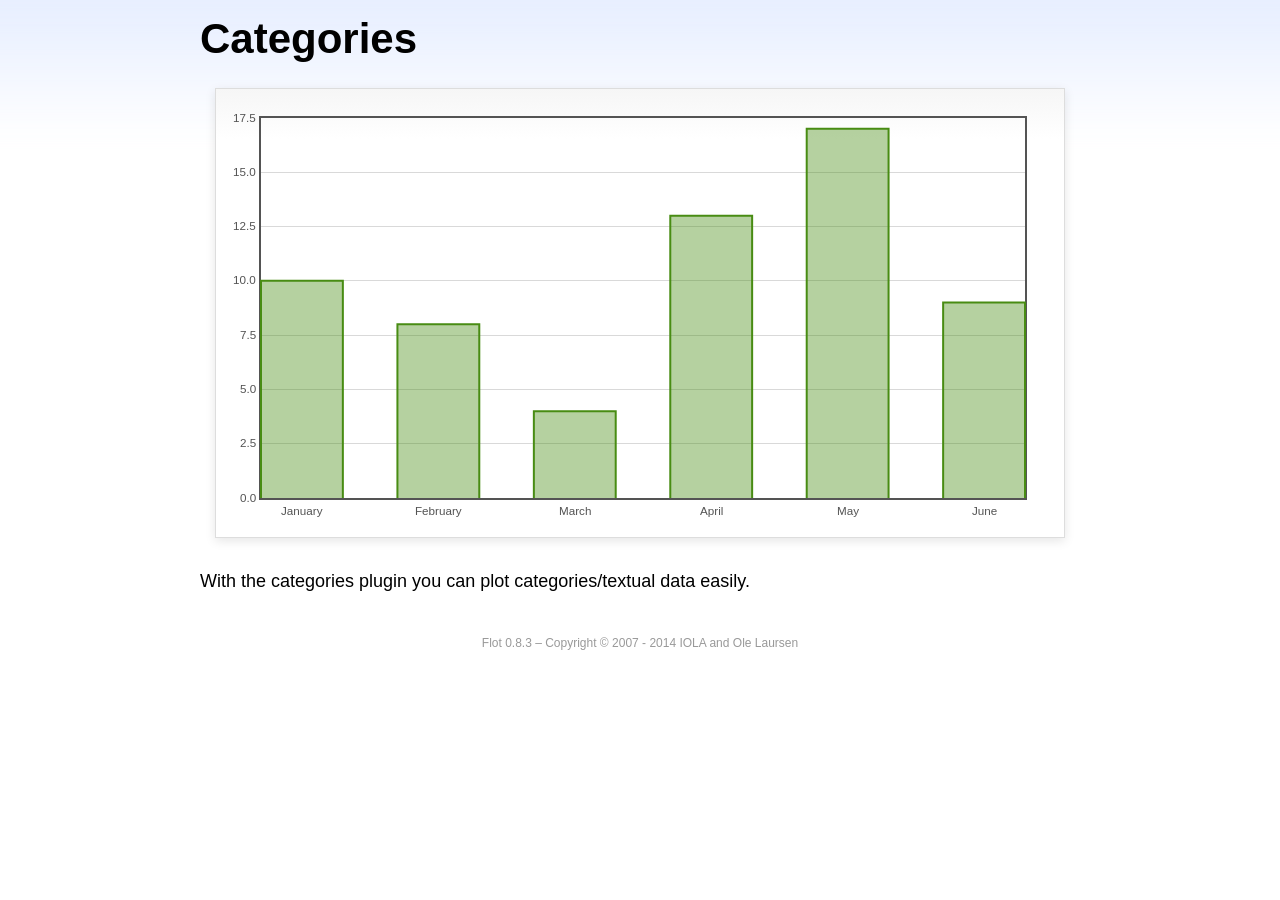
<file: assets/libs/flot/examples/categories/index.html>
<!DOCTYPE html PUBLIC "-//W3C//DTD HTML 4.01//EN" "http://www.w3.org/TR/html4/strict.dtd">
<html>
<head>
	<meta http-equiv="Content-Type" content="text/html; charset=utf-8">
	<title>Flot Examples: Categories</title>
	<link href="../examples.css" rel="stylesheet" type="text/css">
	<!--[if lte IE 8]><script language="javascript" type="text/javascript" src="../../excanvas.min.js"></script><![endif]-->
	<script language="javascript" type="text/javascript" src="../../jquery.js"></script>
	<script language="javascript" type="text/javascript" src="../../jquery.flot.js"></script>
	<script language="javascript" type="text/javascript" src="../../jquery.flot.categories.js"></script>
	<script type="text/javascript">

	$(function() {

		var data = [ ["January", 10], ["February", 8], ["March", 4], ["April", 13], ["May", 17], ["June", 9] ];

		$.plot("#placeholder", [ data ], {
			series: {
				bars: {
					show: true,
					barWidth: 0.6,
					align: "center"
				}
			},
			xaxis: {
				mode: "categories",
				tickLength: 0
			}
		});

		// Add the Flot version string to the footer

		$("#footer").prepend("Flot " + $.plot.version + " &ndash; ");
	});

	</script>
</head>
<body>

	<div id="header">
		<h2>Categories</h2>
	</div>

	<div id="content">

		<div class="demo-container">
			<div id="placeholder" class="demo-placeholder"></div>
		</div>

		<p>With the categories plugin you can plot categories/textual data easily.</p>

	</div>

	<div id="footer">
		Copyright &copy; 2007 - 2014 IOLA and Ole Laursen
	</div>

</body>
</html>
</file>
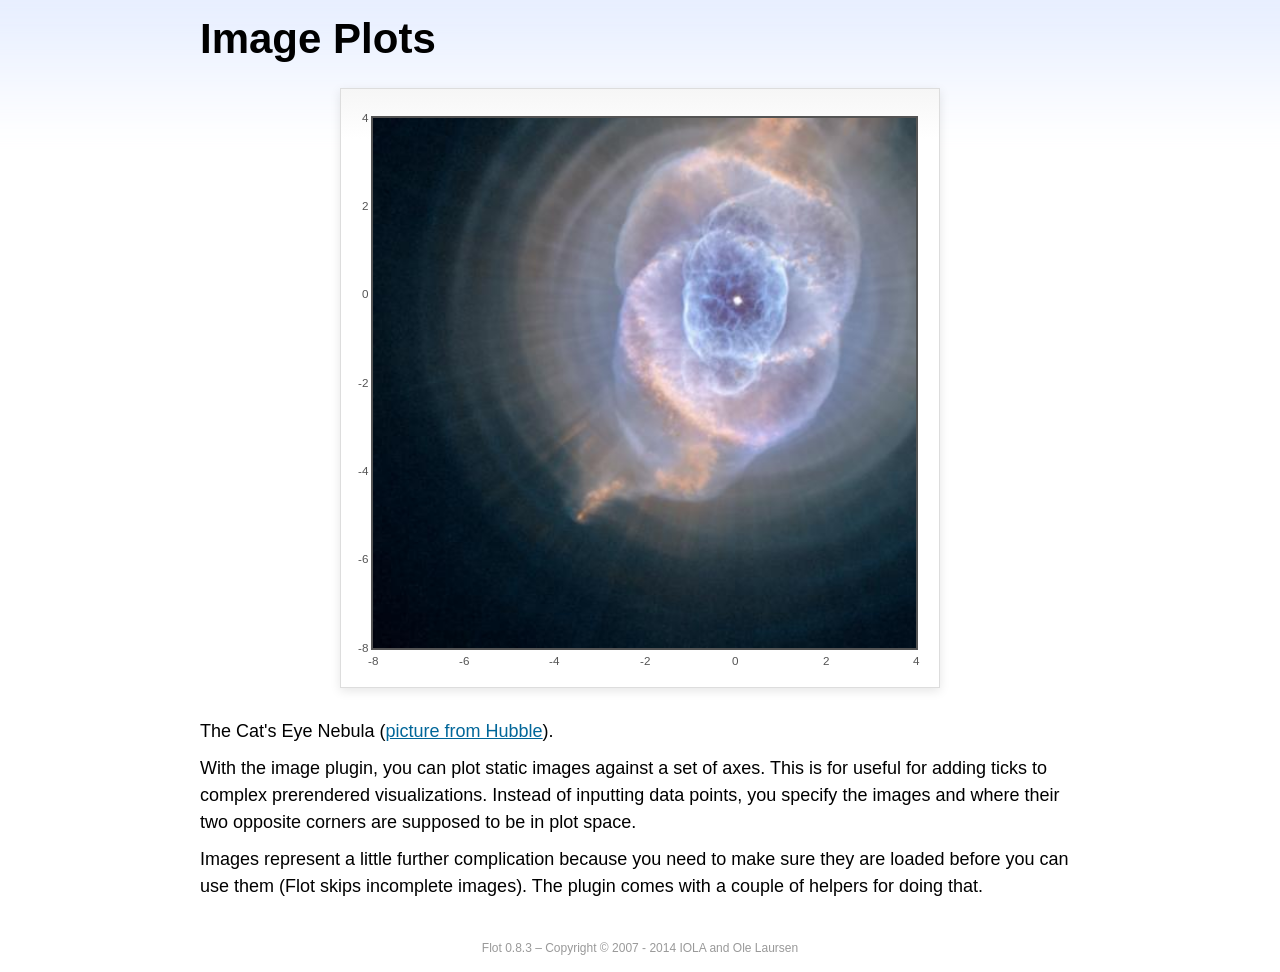
<file: assets/libs/flot/examples/image/index.html>
<!DOCTYPE html PUBLIC "-//W3C//DTD HTML 4.01//EN" "http://www.w3.org/TR/html4/strict.dtd">
<html>
<head>
	<meta http-equiv="Content-Type" content="text/html; charset=utf-8">
	<title>Flot Examples: Image Plots</title>
	<link href="../examples.css" rel="stylesheet" type="text/css">
	<!--[if lte IE 8]><script language="javascript" type="text/javascript" src="../../excanvas.min.js"></script><![endif]-->
	<script language="javascript" type="text/javascript" src="../../jquery.js"></script>
	<script language="javascript" type="text/javascript" src="../../jquery.flot.js"></script>
	<script language="javascript" type="text/javascript" src="../../jquery.flot.image.js"></script>
	<script type="text/javascript">

	$(function() {

		var data = [[["hs-2004-27-a-large-web.jpg", -10, -10, 10, 10]]];

		var options = {
			series: {
				images: {
					show: true
				}
			},
			xaxis: {
				min: -8,
				max: 4
			},
			yaxis: {
				min: -8,
				max: 4
			}
		};

		$.plot.image.loadDataImages(data, options, function () {
			$.plot("#placeholder", data, options);
		});

		// Add the Flot version string to the footer

		$("#footer").prepend("Flot " + $.plot.version + " &ndash; ");
	});

	</script>
</head>
<body>

	<div id="header">
		<h2>Image Plots</h2>
	</div>

	<div id="content">

		<div class="demo-container" style="width:600px;height:600px;">
			<div id="placeholder" class="demo-placeholder"></div>
		</div>

		<p>The Cat's Eye Nebula (<a href="http://hubblesite.org/gallery/album/nebula/pr2004027a/">picture from Hubble</a>).</p>

		<p>With the image plugin, you can plot static images against a set of axes. This is for useful for adding ticks to complex prerendered visualizations. Instead of inputting data points, you specify the images and where their two opposite corners are supposed to be in plot space.</p>

		<p>Images represent a little further complication because you need to make sure they are loaded before you can use them (Flot skips incomplete images). The plugin comes with a couple of helpers for doing that.</p>

	</div>

	<div id="footer">
		Copyright &copy; 2007 - 2014 IOLA and Ole Laursen
	</div>

</body>
</html>
</file>
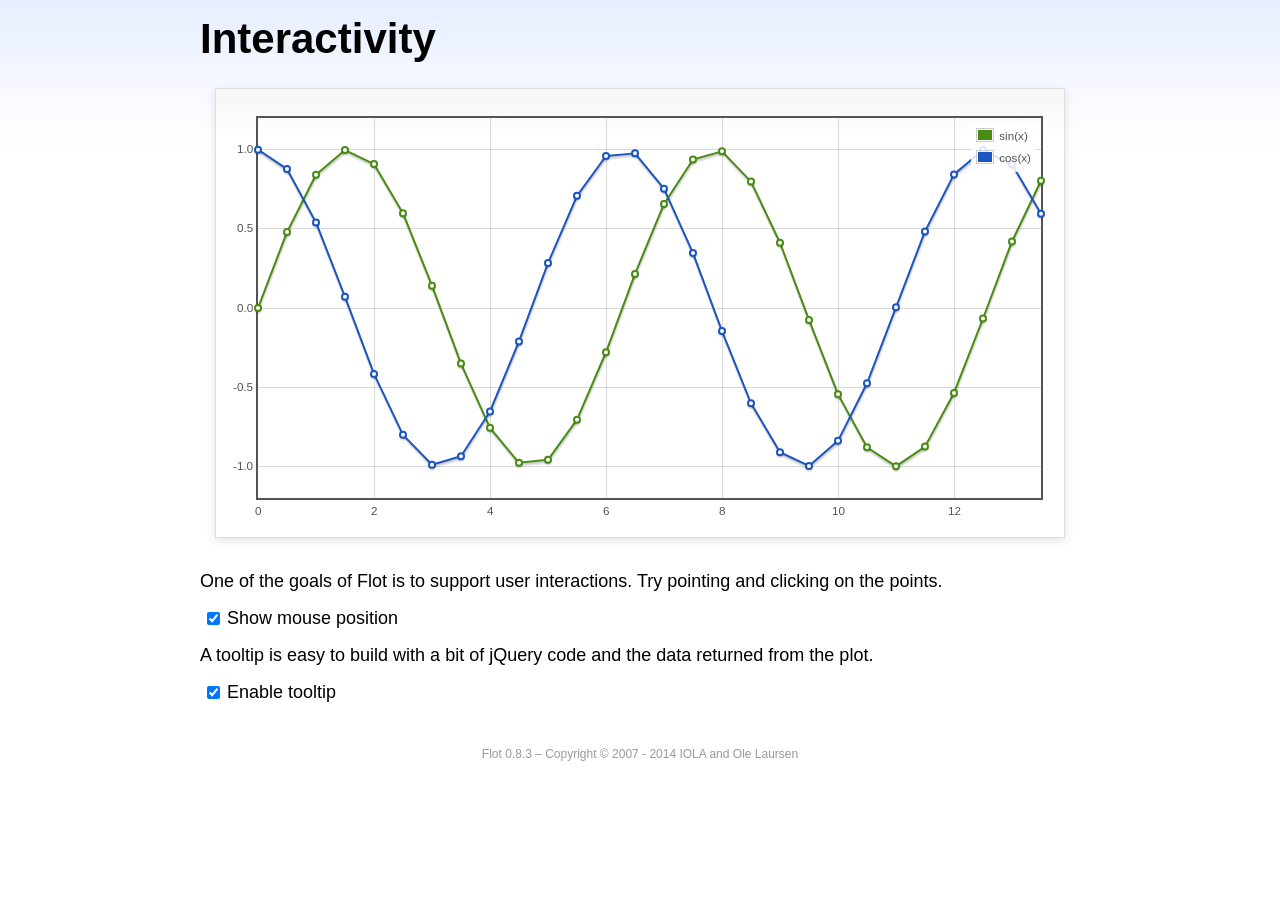
<file: assets/libs/flot/examples/interacting/index.html>
<!DOCTYPE html PUBLIC "-//W3C//DTD HTML 4.01//EN" "http://www.w3.org/TR/html4/strict.dtd">
<html>
<head>
	<meta http-equiv="Content-Type" content="text/html; charset=utf-8">
	<title>Flot Examples: Interactivity</title>
	<link href="../examples.css" rel="stylesheet" type="text/css">
	<!--[if lte IE 8]><script language="javascript" type="text/javascript" src="../../excanvas.min.js"></script><![endif]-->
	<script language="javascript" type="text/javascript" src="../../jquery.js"></script>
	<script language="javascript" type="text/javascript" src="../../jquery.flot.js"></script>
	<script type="text/javascript">

	$(function() {

		var sin = [],
			cos = [];

		for (var i = 0; i < 14; i += 0.5) {
			sin.push([i, Math.sin(i)]);
			cos.push([i, Math.cos(i)]);
		}

		var plot = $.plot("#placeholder", [
			{ data: sin, label: "sin(x)"},
			{ data: cos, label: "cos(x)"}
		], {
			series: {
				lines: {
					show: true
				},
				points: {
					show: true
				}
			},
			grid: {
				hoverable: true,
				clickable: true
			},
			yaxis: {
				min: -1.2,
				max: 1.2
			}
		});

		$("<div id='tooltip'></div>").css({
			position: "absolute",
			display: "none",
			border: "1px solid #fdd",
			padding: "2px",
			"background-color": "#fee",
			opacity: 0.80
		}).appendTo("body");

		$("#placeholder").bind("plothover", function (event, pos, item) {

			if ($("#enablePosition:checked").length > 0) {
				var str = "(" + pos.x.toFixed(2) + ", " + pos.y.toFixed(2) + ")";
				$("#hoverdata").text(str);
			}

			if ($("#enableTooltip:checked").length > 0) {
				if (item) {
					var x = item.datapoint[0].toFixed(2),
						y = item.datapoint[1].toFixed(2);

					$("#tooltip").html(item.series.label + " of " + x + " = " + y)
						.css({top: item.pageY+5, left: item.pageX+5})
						.fadeIn(200);
				} else {
					$("#tooltip").hide();
				}
			}
		});

		$("#placeholder").bind("plotclick", function (event, pos, item) {
			if (item) {
				$("#clickdata").text(" - click point " + item.dataIndex + " in " + item.series.label);
				plot.highlight(item.series, item.datapoint);
			}
		});

		// Add the Flot version string to the footer

		$("#footer").prepend("Flot " + $.plot.version + " &ndash; ");
	});

	</script>
</head>
<body>
	<div id="header">
		<h2>Interactivity</h2>
	</div>

	<div id="content">

		<div class="demo-container">
			<div id="placeholder" class="demo-placeholder"></div>
		</div>

		<p>One of the goals of Flot is to support user interactions. Try pointing and clicking on the points.</p>

		<p>
			<label><input id="enablePosition" type="checkbox" checked="checked"></input>Show mouse position</label>
			<span id="hoverdata"></span>
			<span id="clickdata"></span>
		</p>

		<p>A tooltip is easy to build with a bit of jQuery code and the data returned from the plot.</p>

		<p><label><input id="enableTooltip" type="checkbox" checked="checked"></input>Enable tooltip</label></p>

	</div>

	<div id="footer">
		Copyright &copy; 2007 - 2014 IOLA and Ole Laursen
	</div>

</body>
</html>
</file>
<file: assets/libs/flot/css/float-chart.css>
/*
Template Name: Admin Template
Author: Wrappixel

File: scss
*/
@import url("https://fonts.googleapis.com/css?family=Rubik:300,400,500,600,700");
/*Theme Colors*/
/**
 * Table Of Content
 *
 * 	1. Color system
 *	2. Options
 *	3. Body
 *	4. Typography
 *	5. Breadcrumbs
 *	6. Cards
 *	7. Dropdowns
 *	8. Buttons
 *	9. Typography
 *	10. Progress bars
 *	11. Tables
 *	12. Forms
 *	14. Component
 */
/*============================================================== 
 flot chart
 ============================================================== */
.flot-chart {
  display: block;
  height: 300px; }

.flot-chart-content {
  width: 100%;
  height: 100%; }
</file>
<file: assets/libs/flot/examples/examples.css>
* {	padding: 0; margin: 0; vertical-align: top; }

body {
	background: url(background.png) repeat-x;
	font: 18px/1.5em "proxima-nova", Helvetica, Arial, sans-serif;
}

a {	color: #069; }
a:hover { color: #28b; }

h2 {
	margin-top: 15px;
	font: normal 32px "omnes-pro", Helvetica, Arial, sans-serif;
}

h3 {
	margin-left: 30px;
	font: normal 26px "omnes-pro", Helvetica, Arial, sans-serif;
	color: #666;
}

p {
	margin-top: 10px;
}

button {
	font-size: 18px;
	padding: 1px 7px;
}

input {
	font-size: 18px;
}

input[type=checkbox] {
	margin: 7px;
}

#header {
	position: relative;
	width: 900px;
	margin: auto;
}

#header h2 {
	margin-left: 10px;
	vertical-align: middle;
	font-size: 42px;
	font-weight: bold;
	text-decoration: none;
	color: #000;
}

#content {
	width: 880px;
	margin: 0 auto;
	padding: 10px;
}

#footer {
	margin-top: 25px;
	margin-bottom: 10px;
	text-align: center;
	font-size: 12px;
	color: #999;
}

.demo-container {
	box-sizing: border-box;
	width: 850px;
	height: 450px;
	padding: 20px 15px 15px 15px;
	margin: 15px auto 30px auto;
	border: 1px solid #ddd;
	background: #fff;
	background: linear-gradient(#f6f6f6 0, #fff 50px);
	background: -o-linear-gradient(#f6f6f6 0, #fff 50px);
	background: -ms-linear-gradient(#f6f6f6 0, #fff 50px);
	background: -moz-linear-gradient(#f6f6f6 0, #fff 50px);
	background: -webkit-linear-gradient(#f6f6f6 0, #fff 50px);
	box-shadow: 0 3px 10px rgba(0,0,0,0.15);
	-o-box-shadow: 0 3px 10px rgba(0,0,0,0.1);
	-ms-box-shadow: 0 3px 10px rgba(0,0,0,0.1);
	-moz-box-shadow: 0 3px 10px rgba(0,0,0,0.1);
	-webkit-box-shadow: 0 3px 10px rgba(0,0,0,0.1);
}

.demo-placeholder {
	width: 100%;
	height: 100%;
	font-size: 14px;
	line-height: 1.2em;
}

.legend table {
	border-spacing: 5px;
}
</file>
<file: dist/css/style.min.css>
@import url("https://fonts.googleapis.com/css?family=Nunito+Sans:300,400,600,700,800");@import url("https://fonts.googleapis.com/css?family=Nunito+Sans:300,400,600,700,800");@import url("https://fonts.googleapis.com/css?family=Nunito+Sans:300,400,600,700,800");@import url(icons/font-awesome/css/fontawesome-all.css);@import url(icons/themify-icons/themify-icons.css);@import url(icons/material-design-iconic-font/css/materialdesignicons.min.css);.search-box .app-search .form-control{border-radius:0px}.topbar .dropdown-menu .with-arrow>span{transform:rotate(45deg);-ms-transform:rotate(45deg);-webkit-transform:rotate(45deg);-o-transform:rotate(45deg);-moz-transform:rotate(45deg)}
/*!
 * Bootstrap v4.1.0 (https://getbootstrap.com/)
 * Copyright 2011-2018 The Bootstrap Authors
 * Copyright 2011-2018 Twitter, Inc.
 * Licensed under MIT (https://github.com/twbs/bootstrap/blob/master/LICENSE)
 */:root{--blue:#2255a4;--indigo:#6610f2;--purple:#7460ee;--pink:#f74d4d;--red:#da542e;--orange:#fb8c00;--yellow:#ffb848;--green:#28b779;--teal:#20c997;--cyan:#27a9e3;--white:#fff;--gray:#6c757d;--gray-dark:#343a40;--blue:#2255a4;--indigo:#6610f2;--purple:#7460ee;--pink:#f74d4d;--red:#da542e;--orange:#fb8c00;--yellow:#ffb848;--green:#28b779;--teal:#20c997;--cyan:#27a9e3;--white:#fff;--gray:#6c757d;--primary:#7460ee;--secondary:#6c757d;--success:#28b779;--info:#2255a4;--warning:#ffb848;--danger:#da542e;--light:#f8f9fa;--dark:#343a40;--cyan:#27a9e3;--orange:#fb8c00;--purple:#7460ee;--breakpoint-xs:0;--breakpoint-sm:576px;--breakpoint-md:768px;--breakpoint-lg:992px;--breakpoint-xl:1600px;--font-family-sans-serif:"Nunito Sans", sans-serif;--font-family-monospace:SFMono-Regular, Menlo, Monaco, Consolas, "Liberation Mono", "Courier New", monospace}*,:after,:before{-webkit-box-sizing:border-box;box-sizing:border-box}html{font-family:sans-serif;line-height:1.15;-webkit-text-size-adjust:100%;-ms-text-size-adjust:100%;-ms-overflow-style:scrollbar;-webkit-tap-highlight-color:transparent}@-ms-viewport{width:device-width}article,aside,dialog,figcaption,figure,footer,header,hgroup,main,nav,section{display:block}body{margin:0;font-family:"Nunito Sans", sans-serif;font-size:0.875rem;font-weight:400;line-height:1.5;color:#3e5569;text-align:left;background-color:#eeeeee}[tabindex="-1"]:focus{outline:0!important}hr{-webkit-box-sizing:content-box;box-sizing:content-box;height:0;overflow:visible}h1,h2,h3,h4,h5,h6{margin-top:0;margin-bottom:0.5rem}p{margin-top:0;margin-bottom:1rem}abbr[data-original-title],abbr[title]{text-decoration:underline;-webkit-text-decoration:underline dotted;text-decoration:underline dotted;cursor:help;border-bottom:0}address{margin-bottom:1rem;font-style:normal;line-height:inherit}dl,ol,ul{margin-top:0;margin-bottom:1rem}ol ol,ol ul,ul ol,ul ul{margin-bottom:0}dt{font-weight:800}dd{margin-bottom:.5rem;margin-left:0}blockquote{margin:0 0 1rem}dfn{font-style:italic}b,strong{font-weight:bolder}small{font-size:80%}sub,sup{position:relative;font-size:75%;line-height:0;vertical-align:baseline}sub{bottom:-.25em}sup{top:-.5em}a{color:#7460ee;text-decoration:none;background-color:transparent;-webkit-text-decoration-skip:objects}a:hover{color:#381be7;text-decoration:underline}a:not([href]):not([tabindex]){color:inherit;text-decoration:none}a:not([href]):not([tabindex]):focus,a:not([href]):not([tabindex]):hover{color:inherit;text-decoration:none}a:not([href]):not([tabindex]):focus{outline:0}code,kbd,pre,samp{font-family:monospace, monospace;font-size:1em}pre{margin-top:0;margin-bottom:1rem;overflow:auto;-ms-overflow-style:scrollbar}figure{margin:0 0 1rem}img{vertical-align:middle;border-style:none}svg:not(:root){overflow:hidden}table{border-collapse:collapse}caption{padding-top:1rem;padding-bottom:1rem;color:#a1aab2;text-align:left;caption-side:bottom}th{text-align:inherit}label{display:inline-block;margin-bottom:0.5rem}button{border-radius:0}button:focus{outline:1px dotted;outline:5px auto -webkit-focus-ring-color}button,input,optgroup,select,textarea{margin:0;font-family:inherit;font-size:inherit;line-height:inherit}button,input{overflow:visible}button,select{text-transform:none}[type=reset],[type=submit],button,html [type=button]{-webkit-appearance:button}[type=button]::-moz-focus-inner,[type=reset]::-moz-focus-inner,[type=submit]::-moz-focus-inner,button::-moz-focus-inner{padding:0;border-style:none}input[type=checkbox],input[type=radio]{-webkit-box-sizing:border-box;box-sizing:border-box;padding:0}input[type=date],input[type=datetime-local],input[type=month],input[type=time]{-webkit-appearance:listbox}textarea{overflow:auto;resize:vertical}fieldset{min-width:0;padding:0;margin:0;border:0}legend{display:block;width:100%;max-width:100%;padding:0;margin-bottom:.5rem;font-size:1.5rem;line-height:inherit;color:inherit;white-space:normal}progress{vertical-align:baseline}[type=number]::-webkit-inner-spin-button,[type=number]::-webkit-outer-spin-button{height:auto}[type=search]{outline-offset:-2px;-webkit-appearance:none}[type=search]::-webkit-search-cancel-button,[type=search]::-webkit-search-decoration{-webkit-appearance:none}::-webkit-file-upload-button{font:inherit;-webkit-appearance:button}output{display:inline-block}summary{display:list-item;cursor:pointer}template{display:none}[hidden]{display:none!important}.h1,.h2,.h3,.h4,.h5,.h6,h1,h2,h3,h4,h5,h6{margin-bottom:0.5rem;font-family:inherit;font-weight:700;line-height:1.2;color:inherit}.h1,h1{font-size:36px}.h2,h2{font-size:30px}.h3,h3{font-size:24px}.h4,h4{font-size:18px}.h5,h5{font-size:16px}.h6,h6{font-size:14px}.lead{font-size:1.09375rem;font-weight:300}.display-1{font-size:6rem;font-weight:300;line-height:1.2}.display-2{font-size:5.5rem;font-weight:300;line-height:1.2}.display-3{font-size:4.5rem;font-weight:300;line-height:1.2}.display-4{font-size:3.5rem;font-weight:300;line-height:1.2}hr{margin-top:1rem;margin-bottom:1rem;border:0;border-top:1px solid rgba(0, 0, 0, 0.1)}.small,small{font-size:80%;font-weight:400}.mark,mark{padding:0.2em;background-color:#fcf8e3}.list-unstyled{padding-left:0;list-style:none}.list-inline{padding-left:0;list-style:none}.list-inline-item{display:inline-block}.list-inline-item:not(:last-child){margin-right:0.5rem}.initialism{font-size:90%;text-transform:uppercase}.blockquote{margin-bottom:1rem;font-size:1.09375rem}.blockquote-footer{display:block;font-size:80%;color:#6c757d}.blockquote-footer:before{content:"\2014 \00A0"}.img-fluid{max-width:100%;height:auto}.img-thumbnail{padding:0.25rem;background-color:#eeeeee;border:1px solid #dee2e6;border-radius:2px;max-width:100%;height:auto}.figure{display:inline-block}.figure-img{margin-bottom:0.5rem;line-height:1}.figure-caption{font-size:90%;color:#6c757d}code,kbd,pre,samp{font-family:SFMono-Regular, Menlo, Monaco, Consolas, "Liberation Mono", "Courier New", monospace}code{font-size:87.5%;color:#f74d4d;word-break:break-word}a>code{color:inherit}kbd{padding:0.2rem 0.4rem;font-size:87.5%;color:#fff;background-color:#212529;border-radius:1px}kbd kbd{padding:0;font-size:100%;font-weight:800}pre{display:block;font-size:87.5%;color:#212529}pre code{font-size:inherit;color:inherit;word-break:normal}.pre-scrollable{max-height:340px;overflow-y:scroll}.container{width:100%;padding-right:10px;padding-left:10px;margin-right:auto;margin-left:auto}@media (min-width:576px){.container{max-width:540px}}@media (min-width:768px){.container{max-width:720px}}@media (min-width:992px){.container{max-width:960px}}@media (min-width:1600px){.container{max-width:1140px}}.container-fluid{width:100%;padding-right:10px;padding-left:10px;margin-right:auto;margin-left:auto}.row{display:-webkit-box;display:-ms-flexbox;display:flex;-ms-flex-wrap:wrap;flex-wrap:wrap;margin-right:-10px;margin-left:-10px}.no-gutters{margin-right:0;margin-left:0}.no-gutters>.col,.no-gutters>[class*=col-]{padding-right:0;padding-left:0}.col,.col-1,.col-2,.col-3,.col-4,.col-5,.col-6,.col-7,.col-8,.col-9,.col-10,.col-11,.col-12,.col-auto,.col-lg,.col-lg-1,.col-lg-2,.col-lg-3,.col-lg-4,.col-lg-5,.col-lg-6,.col-lg-7,.col-lg-8,.col-lg-9,.col-lg-10,.col-lg-11,.col-lg-12,.col-lg-auto,.col-md,.col-md-1,.col-md-2,.col-md-3,.col-md-4,.col-md-5,.col-md-6,.col-md-7,.col-md-8,.col-md-9,.col-md-10,.col-md-11,.col-md-12,.col-md-auto,.col-sm,.col-sm-1,.col-sm-2,.col-sm-3,.col-sm-4,.col-sm-5,.col-sm-6,.col-sm-7,.col-sm-8,.col-sm-9,.col-sm-10,.col-sm-11,.col-sm-12,.col-sm-auto,.col-xl,.col-xl-1,.col-xl-2,.col-xl-3,.col-xl-4,.col-xl-5,.col-xl-6,.col-xl-7,.col-xl-8,.col-xl-9,.col-xl-10,.col-xl-11,.col-xl-12,.col-xl-auto{position:relative;width:100%;min-height:1px;padding-right:10px;padding-left:10px}.col{-ms-flex-preferred-size:0;flex-basis:0;-webkit-box-flex:1;-ms-flex-positive:1;flex-grow:1;max-width:100%}.col-auto{-webkit-box-flex:0;-ms-flex:0 0 auto;flex:0 0 auto;width:auto;max-width:none}.col-1{-webkit-box-flex:0;-ms-flex:0 0 8.33333%;flex:0 0 8.33333%;max-width:8.33333%}.col-2{-webkit-box-flex:0;-ms-flex:0 0 16.66667%;flex:0 0 16.66667%;max-width:16.66667%}.col-3{-webkit-box-flex:0;-ms-flex:0 0 25%;flex:0 0 25%;max-width:25%}.col-4{-webkit-box-flex:0;-ms-flex:0 0 33.33333%;flex:0 0 33.33333%;max-width:33.33333%}.col-5{-webkit-box-flex:0;-ms-flex:0 0 41.66667%;flex:0 0 41.66667%;max-width:41.66667%}.col-6{-webkit-box-flex:0;-ms-flex:0 0 50%;flex:0 0 50%;max-width:50%}.col-7{-webkit-box-flex:0;-ms-flex:0 0 58.33333%;flex:0 0 58.33333%;max-width:58.33333%}.col-8{-webkit-box-flex:0;-ms-flex:0 0 66.66667%;flex:0 0 66.66667%;max-width:66.66667%}.col-9{-webkit-box-flex:0;-ms-flex:0 0 75%;flex:0 0 75%;max-width:75%}.col-10{-webkit-box-flex:0;-ms-flex:0 0 83.33333%;flex:0 0 83.33333%;max-width:83.33333%}.col-11{-webkit-box-flex:0;-ms-flex:0 0 91.66667%;flex:0 0 91.66667%;max-width:91.66667%}.col-12{-webkit-box-flex:0;-ms-flex:0 0 100%;flex:0 0 100%;max-width:100%}.order-first{-webkit-box-ordinal-group:0;-ms-flex-order:-1;order:-1}.order-last{-webkit-box-ordinal-group:14;-ms-flex-order:13;order:13}.order-0{-webkit-box-ordinal-group:1;-ms-flex-order:0;order:0}.order-1{-webkit-box-ordinal-group:2;-ms-flex-order:1;order:1}.order-2{-webkit-box-ordinal-group:3;-ms-flex-order:2;order:2}.order-3{-webkit-box-ordinal-group:4;-ms-flex-order:3;order:3}.order-4{-webkit-box-ordinal-group:5;-ms-flex-order:4;order:4}.order-5{-webkit-box-ordinal-group:6;-ms-flex-order:5;order:5}.order-6{-webkit-box-ordinal-group:7;-ms-flex-order:6;order:6}.order-7{-webkit-box-ordinal-group:8;-ms-flex-order:7;order:7}.order-8{-webkit-box-ordinal-group:9;-ms-flex-order:8;order:8}.order-9{-webkit-box-ordinal-group:10;-ms-flex-order:9;order:9}.order-10{-webkit-box-ordinal-group:11;-ms-flex-order:10;order:10}.order-11{-webkit-box-ordinal-group:12;-ms-flex-order:11;order:11}.order-12{-webkit-box-ordinal-group:13;-ms-flex-order:12;order:12}.offset-1{margin-left:8.33333%}.offset-2{margin-left:16.66667%}.offset-3{margin-left:25%}.offset-4{margin-left:33.33333%}.offset-5{margin-left:41.66667%}.offset-6{margin-left:50%}.offset-7{margin-left:58.33333%}.offset-8{margin-left:66.66667%}.offset-9{margin-left:75%}.offset-10{margin-left:83.33333%}.offset-11{margin-left:91.66667%}@media (min-width:576px){.col-sm{-ms-flex-preferred-size:0;flex-basis:0;-webkit-box-flex:1;-ms-flex-positive:1;flex-grow:1;max-width:100%}.col-sm-auto{-webkit-box-flex:0;-ms-flex:0 0 auto;flex:0 0 auto;width:auto;max-width:none}.col-sm-1{-webkit-box-flex:0;-ms-flex:0 0 8.33333%;flex:0 0 8.33333%;max-width:8.33333%}.col-sm-2{-webkit-box-flex:0;-ms-flex:0 0 16.66667%;flex:0 0 16.66667%;max-width:16.66667%}.col-sm-3{-webkit-box-flex:0;-ms-flex:0 0 25%;flex:0 0 25%;max-width:25%}.col-sm-4{-webkit-box-flex:0;-ms-flex:0 0 33.33333%;flex:0 0 33.33333%;max-width:33.33333%}.col-sm-5{-webkit-box-flex:0;-ms-flex:0 0 41.66667%;flex:0 0 41.66667%;max-width:41.66667%}.col-sm-6{-webkit-box-flex:0;-ms-flex:0 0 50%;flex:0 0 50%;max-width:50%}.col-sm-7{-webkit-box-flex:0;-ms-flex:0 0 58.33333%;flex:0 0 58.33333%;max-width:58.33333%}.col-sm-8{-webkit-box-flex:0;-ms-flex:0 0 66.66667%;flex:0 0 66.66667%;max-width:66.66667%}.col-sm-9{-webkit-box-flex:0;-ms-flex:0 0 75%;flex:0 0 75%;max-width:75%}.col-sm-10{-webkit-box-flex:0;-ms-flex:0 0 83.33333%;flex:0 0 83.33333%;max-width:83.33333%}.col-sm-11{-webkit-box-flex:0;-ms-flex:0 0 91.66667%;flex:0 0 91.66667%;max-width:91.66667%}.col-sm-12{-webkit-box-flex:0;-ms-flex:0 0 100%;flex:0 0 100%;max-width:100%}.order-sm-first{-webkit-box-ordinal-group:0;-ms-flex-order:-1;order:-1}.order-sm-last{-webkit-box-ordinal-group:14;-ms-flex-order:13;order:13}.order-sm-0{-webkit-box-ordinal-group:1;-ms-flex-order:0;order:0}.order-sm-1{-webkit-box-ordinal-group:2;-ms-flex-order:1;order:1}.order-sm-2{-webkit-box-ordinal-group:3;-ms-flex-order:2;order:2}.order-sm-3{-webkit-box-ordinal-group:4;-ms-flex-order:3;order:3}.order-sm-4{-webkit-box-ordinal-group:5;-ms-flex-order:4;order:4}.order-sm-5{-webkit-box-ordinal-group:6;-ms-flex-order:5;order:5}.order-sm-6{-webkit-box-ordinal-group:7;-ms-flex-order:6;order:6}.order-sm-7{-webkit-box-ordinal-group:8;-ms-flex-order:7;order:7}.order-sm-8{-webkit-box-ordinal-group:9;-ms-flex-order:8;order:8}.order-sm-9{-webkit-box-ordinal-group:10;-ms-flex-order:9;order:9}.order-sm-10{-webkit-box-ordinal-group:11;-ms-flex-order:10;order:10}.order-sm-11{-webkit-box-ordinal-group:12;-ms-flex-order:11;order:11}.order-sm-12{-webkit-box-ordinal-group:13;-ms-flex-order:12;order:12}.offset-sm-0{margin-left:0}.offset-sm-1{margin-left:8.33333%}.offset-sm-2{margin-left:16.66667%}.offset-sm-3{margin-left:25%}.offset-sm-4{margin-left:33.33333%}.offset-sm-5{margin-left:41.66667%}.offset-sm-6{margin-left:50%}.offset-sm-7{margin-left:58.33333%}.offset-sm-8{margin-left:66.66667%}.offset-sm-9{margin-left:75%}.offset-sm-10{margin-left:83.33333%}.offset-sm-11{margin-left:91.66667%}}@media (min-width:768px){.col-md{-ms-flex-preferred-size:0;flex-basis:0;-webkit-box-flex:1;-ms-flex-positive:1;flex-grow:1;max-width:100%}.col-md-auto{-webkit-box-flex:0;-ms-flex:0 0 auto;flex:0 0 auto;width:auto;max-width:none}.col-md-1{-webkit-box-flex:0;-ms-flex:0 0 8.33333%;flex:0 0 8.33333%;max-width:8.33333%}.col-md-2{-webkit-box-flex:0;-ms-flex:0 0 16.66667%;flex:0 0 16.66667%;max-width:16.66667%}.col-md-3{-webkit-box-flex:0;-ms-flex:0 0 25%;flex:0 0 25%;max-width:25%}.col-md-4{-webkit-box-flex:0;-ms-flex:0 0 33.33333%;flex:0 0 33.33333%;max-width:33.33333%}.col-md-5{-webkit-box-flex:0;-ms-flex:0 0 41.66667%;flex:0 0 41.66667%;max-width:41.66667%}.col-md-6{-webkit-box-flex:0;-ms-flex:0 0 50%;flex:0 0 50%;max-width:50%}.col-md-7{-webkit-box-flex:0;-ms-flex:0 0 58.33333%;flex:0 0 58.33333%;max-width:58.33333%}.col-md-8{-webkit-box-flex:0;-ms-flex:0 0 66.66667%;flex:0 0 66.66667%;max-width:66.66667%}.col-md-9{-webkit-box-flex:0;-ms-flex:0 0 75%;flex:0 0 75%;max-width:75%}.col-md-10{-webkit-box-flex:0;-ms-flex:0 0 83.33333%;flex:0 0 83.33333%;max-width:83.33333%}.col-md-11{-webkit-box-flex:0;-ms-flex:0 0 91.66667%;flex:0 0 91.66667%;max-width:91.66667%}.col-md-12{-webkit-box-flex:0;-ms-flex:0 0 100%;flex:0 0 100%;max-width:100%}.order-md-first{-webkit-box-ordinal-group:0;-ms-flex-order:-1;order:-1}.order-md-last{-webkit-box-ordinal-group:14;-ms-flex-order:13;order:13}.order-md-0{-webkit-box-ordinal-group:1;-ms-flex-order:0;order:0}.order-md-1{-webkit-box-ordinal-group:2;-ms-flex-order:1;order:1}.order-md-2{-webkit-box-ordinal-group:3;-ms-flex-order:2;order:2}.order-md-3{-webkit-box-ordinal-group:4;-ms-flex-order:3;order:3}.order-md-4{-webkit-box-ordinal-group:5;-ms-flex-order:4;order:4}.order-md-5{-webkit-box-ordinal-group:6;-ms-flex-order:5;order:5}.order-md-6{-webkit-box-ordinal-group:7;-ms-flex-order:6;order:6}.order-md-7{-webkit-box-ordinal-group:8;-ms-flex-order:7;order:7}.order-md-8{-webkit-box-ordinal-group:9;-ms-flex-order:8;order:8}.order-md-9{-webkit-box-ordinal-group:10;-ms-flex-order:9;order:9}.order-md-10{-webkit-box-ordinal-group:11;-ms-flex-order:10;order:10}.order-md-11{-webkit-box-ordinal-group:12;-ms-flex-order:11;order:11}.order-md-12{-webkit-box-ordinal-group:13;-ms-flex-order:12;order:12}.offset-md-0{margin-left:0}.offset-md-1{margin-left:8.33333%}.offset-md-2{margin-left:16.66667%}.offset-md-3{margin-left:25%}.offset-md-4{margin-left:33.33333%}.offset-md-5{margin-left:41.66667%}.offset-md-6{margin-left:50%}.offset-md-7{margin-left:58.33333%}.offset-md-8{margin-left:66.66667%}.offset-md-9{margin-left:75%}.offset-md-10{margin-left:83.33333%}.offset-md-11{margin-left:91.66667%}}@media (min-width:992px){.col-lg{-ms-flex-preferred-size:0;flex-basis:0;-webkit-box-flex:1;-ms-flex-positive:1;flex-grow:1;max-width:100%}.col-lg-auto{-webkit-box-flex:0;-ms-flex:0 0 auto;flex:0 0 auto;width:auto;max-width:none}.col-lg-1{-webkit-box-flex:0;-ms-flex:0 0 8.33333%;flex:0 0 8.33333%;max-width:8.33333%}.col-lg-2{-webkit-box-flex:0;-ms-flex:0 0 16.66667%;flex:0 0 16.66667%;max-width:16.66667%}.col-lg-3{-webkit-box-flex:0;-ms-flex:0 0 25%;flex:0 0 25%;max-width:25%}.col-lg-4{-webkit-box-flex:0;-ms-flex:0 0 33.33333%;flex:0 0 33.33333%;max-width:33.33333%}.col-lg-5{-webkit-box-flex:0;-ms-flex:0 0 41.66667%;flex:0 0 41.66667%;max-width:41.66667%}.col-lg-6{-webkit-box-flex:0;-ms-flex:0 0 50%;flex:0 0 50%;max-width:50%}.col-lg-7{-webkit-box-flex:0;-ms-flex:0 0 58.33333%;flex:0 0 58.33333%;max-width:58.33333%}.col-lg-8{-webkit-box-flex:0;-ms-flex:0 0 66.66667%;flex:0 0 66.66667%;max-width:66.66667%}.col-lg-9{-webkit-box-flex:0;-ms-flex:0 0 75%;flex:0 0 75%;max-width:75%}.col-lg-10{-webkit-box-flex:0;-ms-flex:0 0 83.33333%;flex:0 0 83.33333%;max-width:83.33333%}.col-lg-11{-webkit-box-flex:0;-ms-flex:0 0 91.66667%;flex:0 0 91.66667%;max-width:91.66667%}.col-lg-12{-webkit-box-flex:0;-ms-flex:0 0 100%;flex:0 0 100%;max-width:100%}.order-lg-first{-webkit-box-ordinal-group:0;-ms-flex-order:-1;order:-1}.order-lg-last{-webkit-box-ordinal-group:14;-ms-flex-order:13;order:13}.order-lg-0{-webkit-box-ordinal-group:1;-ms-flex-order:0;order:0}.order-lg-1{-webkit-box-ordinal-group:2;-ms-flex-order:1;order:1}.order-lg-2{-webkit-box-ordinal-group:3;-ms-flex-order:2;order:2}.order-lg-3{-webkit-box-ordinal-group:4;-ms-flex-order:3;order:3}.order-lg-4{-webkit-box-ordinal-group:5;-ms-flex-order:4;order:4}.order-lg-5{-webkit-box-ordinal-group:6;-ms-flex-order:5;order:5}.order-lg-6{-webkit-box-ordinal-group:7;-ms-flex-order:6;order:6}.order-lg-7{-webkit-box-ordinal-group:8;-ms-flex-order:7;order:7}.order-lg-8{-webkit-box-ordinal-group:9;-ms-flex-order:8;order:8}.order-lg-9{-webkit-box-ordinal-group:10;-ms-flex-order:9;order:9}.order-lg-10{-webkit-box-ordinal-group:11;-ms-flex-order:10;order:10}.order-lg-11{-webkit-box-ordinal-group:12;-ms-flex-order:11;order:11}.order-lg-12{-webkit-box-ordinal-group:13;-ms-flex-order:12;order:12}.offset-lg-0{margin-left:0}.offset-lg-1{margin-left:8.33333%}.offset-lg-2{margin-left:16.66667%}.offset-lg-3{margin-left:25%}.offset-lg-4{margin-left:33.33333%}.offset-lg-5{margin-left:41.66667%}.offset-lg-6{margin-left:50%}.offset-lg-7{margin-left:58.33333%}.offset-lg-8{margin-left:66.66667%}.offset-lg-9{margin-left:75%}.offset-lg-10{margin-left:83.33333%}.offset-lg-11{margin-left:91.66667%}}@media (min-width:1600px){.col-xl{-ms-flex-preferred-size:0;flex-basis:0;-webkit-box-flex:1;-ms-flex-positive:1;flex-grow:1;max-width:100%}.col-xl-auto{-webkit-box-flex:0;-ms-flex:0 0 auto;flex:0 0 auto;width:auto;max-width:none}.col-xl-1{-webkit-box-flex:0;-ms-flex:0 0 8.33333%;flex:0 0 8.33333%;max-width:8.33333%}.col-xl-2{-webkit-box-flex:0;-ms-flex:0 0 16.66667%;flex:0 0 16.66667%;max-width:16.66667%}.col-xl-3{-webkit-box-flex:0;-ms-flex:0 0 25%;flex:0 0 25%;max-width:25%}.col-xl-4{-webkit-box-flex:0;-ms-flex:0 0 33.33333%;flex:0 0 33.33333%;max-width:33.33333%}.col-xl-5{-webkit-box-flex:0;-ms-flex:0 0 41.66667%;flex:0 0 41.66667%;max-width:41.66667%}.col-xl-6{-webkit-box-flex:0;-ms-flex:0 0 50%;flex:0 0 50%;max-width:50%}.col-xl-7{-webkit-box-flex:0;-ms-flex:0 0 58.33333%;flex:0 0 58.33333%;max-width:58.33333%}.col-xl-8{-webkit-box-flex:0;-ms-flex:0 0 66.66667%;flex:0 0 66.66667%;max-width:66.66667%}.col-xl-9{-webkit-box-flex:0;-ms-flex:0 0 75%;flex:0 0 75%;max-width:75%}.col-xl-10{-webkit-box-flex:0;-ms-flex:0 0 83.33333%;flex:0 0 83.33333%;max-width:83.33333%}.col-xl-11{-webkit-box-flex:0;-ms-flex:0 0 91.66667%;flex:0 0 91.66667%;max-width:91.66667%}.col-xl-12{-webkit-box-flex:0;-ms-flex:0 0 100%;flex:0 0 100%;max-width:100%}.order-xl-first{-webkit-box-ordinal-group:0;-ms-flex-order:-1;order:-1}.order-xl-last{-webkit-box-ordinal-group:14;-ms-flex-order:13;order:13}.order-xl-0{-webkit-box-ordinal-group:1;-ms-flex-order:0;order:0}.order-xl-1{-webkit-box-ordinal-group:2;-ms-flex-order:1;order:1}.order-xl-2{-webkit-box-ordinal-group:3;-ms-flex-order:2;order:2}.order-xl-3{-webkit-box-ordinal-group:4;-ms-flex-order:3;order:3}.order-xl-4{-webkit-box-ordinal-group:5;-ms-flex-order:4;order:4}.order-xl-5{-webkit-box-ordinal-group:6;-ms-flex-order:5;order:5}.order-xl-6{-webkit-box-ordinal-group:7;-ms-flex-order:6;order:6}.order-xl-7{-webkit-box-ordinal-group:8;-ms-flex-order:7;order:7}.order-xl-8{-webkit-box-ordinal-group:9;-ms-flex-order:8;order:8}.order-xl-9{-webkit-box-ordinal-group:10;-ms-flex-order:9;order:9}.order-xl-10{-webkit-box-ordinal-group:11;-ms-flex-order:10;order:10}.order-xl-11{-webkit-box-ordinal-group:12;-ms-flex-order:11;order:11}.order-xl-12{-webkit-box-ordinal-group:13;-ms-flex-order:12;order:12}.offset-xl-0{margin-left:0}.offset-xl-1{margin-left:8.33333%}.offset-xl-2{margin-left:16.66667%}.offset-xl-3{margin-left:25%}.offset-xl-4{margin-left:33.33333%}.offset-xl-5{margin-left:41.66667%}.offset-xl-6{margin-left:50%}.offset-xl-7{margin-left:58.33333%}.offset-xl-8{margin-left:66.66667%}.offset-xl-9{margin-left:75%}.offset-xl-10{margin-left:83.33333%}.offset-xl-11{margin-left:91.66667%}}.table{width:100%;max-width:100%;margin-bottom:1rem;background-color:transparent}.table td,.table th{padding:1rem;vertical-align:top;border-top:1px solid #dee2e6}.table thead th{vertical-align:bottom;border-bottom:2px solid #dee2e6}.table tbody+tbody{border-top:2px solid #dee2e6}.table .table{background-color:#eeeeee}.table-sm td,.table-sm th{padding:0.3rem}.table-bordered{border:1px solid #dee2e6}.table-bordered td,.table-bordered th{border:1px solid #dee2e6}.table-bordered thead td,.table-bordered thead th{border-bottom-width:2px}.table-borderless tbody+tbody,.table-borderless td,.table-borderless th,.table-borderless thead th{border:0}.table-striped tbody tr:nth-of-type(odd){background-color:rgba(0, 0, 0, 0.05)}.table-hover tbody tr:hover{background-color:#f8f9fa}.table-primary,.table-primary>td,.table-primary>th{background-color:#d8d2fa}.table-hover .table-primary:hover{background-color:#c4bbf7}.table-hover .table-primary:hover>td,.table-hover .table-primary:hover>th{background-color:#c4bbf7}.table-secondary,.table-secondary>td,.table-secondary>th{background-color:#d6d8db}.table-hover .table-secondary:hover{background-color:#c8cbcf}.table-hover .table-secondary:hover>td,.table-hover .table-secondary:hover>th{background-color:#c8cbcf}.table-success,.table-success>td,.table-success>th{background-color:#c3ebd9}.table-hover .table-success:hover{background-color:#b0e5cd}.table-hover .table-success:hover>td,.table-hover .table-success:hover>th{background-color:#b0e5cd}.table-info,.table-info>td,.table-info>th{background-color:#c1cfe6}.table-hover .table-info:hover{background-color:#afc1df}.table-hover .table-info:hover>td,.table-hover .table-info:hover>th{background-color:#afc1df}.table-warning,.table-warning>td,.table-warning>th{background-color:#ffebcc}.table-hover .table-warning:hover{background-color:#ffe1b3}.table-hover .table-warning:hover>td,.table-hover .table-warning:hover>th{background-color:#ffe1b3}.table-danger,.table-danger>td,.table-danger>th{background-color:#f5cfc4}.table-hover .table-danger:hover{background-color:#f1bdae}.table-hover .table-danger:hover>td,.table-hover .table-danger:hover>th{background-color:#f1bdae}.table-light,.table-light>td,.table-light>th{background-color:#fdfdfe}.table-hover .table-light:hover{background-color:#ececf6}.table-hover .table-light:hover>td,.table-hover .table-light:hover>th{background-color:#ececf6}.table-dark,.table-dark>td,.table-dark>th{background-color:#c6c8ca}.table-hover .table-dark:hover{background-color:#b9bbbe}.table-hover .table-dark:hover>td,.table-hover .table-dark:hover>th{background-color:#b9bbbe}.table-cyan,.table-cyan>td,.table-cyan>th{background-color:#c3e7f7}.table-hover .table-cyan:hover{background-color:#addef4}.table-hover .table-cyan:hover>td,.table-hover .table-cyan:hover>th{background-color:#addef4}.table-orange,.table-orange>td,.table-orange>th{background-color:#fedfb8}.table-hover .table-orange:hover{background-color:#fed49f}.table-hover .table-orange:hover>td,.table-hover .table-orange:hover>th{background-color:#fed49f}.table-purple,.table-purple>td,.table-purple>th{background-color:#d8d2fa}.table-hover .table-purple:hover{background-color:#c4bbf7}.table-hover .table-purple:hover>td,.table-hover .table-purple:hover>th{background-color:#c4bbf7}.table-active,.table-active>td,.table-active>th{background-color:#f8f9fa}.table-hover .table-active:hover{background-color:#e9ecef}.table-hover .table-active:hover>td,.table-hover .table-active:hover>th{background-color:#e9ecef}.table .thead-dark th{color:#eeeeee;background-color:#212529;border-color:#32383e}.table .thead-light th{color:#4F5467;background-color:#e9ecef;border-color:#dee2e6}.table-dark{color:#eeeeee;background-color:#212529}.table-dark td,.table-dark th,.table-dark thead th{border-color:#32383e}.table-dark.table-bordered{border:0}.table-dark.table-striped tbody tr:nth-of-type(odd){background-color:rgba(255, 255, 255, 0.05)}.table-dark.table-hover tbody tr:hover{background-color:rgba(255, 255, 255, 0.075)}@media (max-width:575.98px){.table-responsive-sm{display:block;width:100%;overflow-x:auto;-webkit-overflow-scrolling:touch;-ms-overflow-style:-ms-autohiding-scrollbar}.table-responsive-sm>.table-bordered{border:0}}@media (max-width:767.98px){.table-responsive-md{display:block;width:100%;overflow-x:auto;-webkit-overflow-scrolling:touch;-ms-overflow-style:-ms-autohiding-scrollbar}.table-responsive-md>.table-bordered{border:0}}@media (max-width:991.98px){.table-responsive-lg{display:block;width:100%;overflow-x:auto;-webkit-overflow-scrolling:touch;-ms-overflow-style:-ms-autohiding-scrollbar}.table-responsive-lg>.table-bordered{border:0}}@media (max-width:1599.98px){.table-responsive-xl{display:block;width:100%;overflow-x:auto;-webkit-overflow-scrolling:touch;-ms-overflow-style:-ms-autohiding-scrollbar}.table-responsive-xl>.table-bordered{border:0}}.table-responsive{display:block;width:100%;overflow-x:auto;-webkit-overflow-scrolling:touch;-ms-overflow-style:-ms-autohiding-scrollbar}.table-responsive>.table-bordered{border:0}.form-control{display:block;width:100%;padding:0.375rem 0.75rem;font-size:0.875rem;line-height:1.5;color:#4F5467;background-color:#fff;background-clip:padding-box;border:1px solid #e9ecef;border-radius:2px;-webkit-transition:border-color 0.15s ease-in-out, -webkit-box-shadow 0.15s ease-in-out;transition:border-color 0.15s ease-in-out, -webkit-box-shadow 0.15s ease-in-out;-o-transition:border-color 0.15s ease-in-out, box-shadow 0.15s ease-in-out;transition:border-color 0.15s ease-in-out, box-shadow 0.15s ease-in-out;transition:border-color 0.15s ease-in-out, box-shadow 0.15s ease-in-out, -webkit-box-shadow 0.15s ease-in-out}@media screen and (prefers-reduced-motion:reduce){.form-control{-webkit-transition:none;-o-transition:none;transition:none}}.form-control::-ms-expand{background-color:transparent;border:0}.form-control:focus{color:#4F5467;background-color:#fff;border-color:rgba(0, 0, 0, 0.25);outline:0;-webkit-box-shadow:transparent;box-shadow:transparent}.form-control::-webkit-input-placeholder{color:#6c757d;opacity:1}.form-control:-ms-input-placeholder{color:#6c757d;opacity:1}.form-control::-ms-input-placeholder{color:#6c757d;opacity:1}.form-control::placeholder{color:#6c757d;opacity:1}.form-control:disabled,.form-control[readonly]{background-color:#e9ecef;opacity:1}select.form-control:not([size]):not([multiple]){height:calc(2.0625rem + 2px)}select.form-control:focus::-ms-value{color:#4F5467;background-color:#fff}.form-control-file,.form-control-range{display:block;width:100%}.col-form-label{padding-top:calc(0.375rem + 1px);padding-bottom:calc(0.375rem + 1px);margin-bottom:0;font-size:inherit;line-height:1.5}.col-form-label-lg{padding-top:calc(0.5rem + 1px);padding-bottom:calc(0.5rem + 1px);font-size:1.09375rem;line-height:1.5}.col-form-label-sm{padding-top:calc(0.25rem + 1px);padding-bottom:calc(0.25rem + 1px);font-size:0.76563rem;line-height:1.5}.form-control-plaintext{display:block;width:100%;padding-top:0.375rem;padding-bottom:0.375rem;margin-bottom:0;line-height:1.5;color:#3e5569;background-color:transparent;border:solid transparent;border-width:1px 0}.form-control-plaintext.form-control-lg,.form-control-plaintext.form-control-sm,.input-group-lg>.form-control-plaintext.form-control,.input-group-lg>.input-group-append>.form-control-plaintext.btn,.input-group-lg>.input-group-append>.form-control-plaintext.input-group-text,.input-group-lg>.input-group-prepend>.form-control-plaintext.btn,.input-group-lg>.input-group-prepend>.form-control-plaintext.input-group-text,.input-group-sm>.form-control-plaintext.form-control,.input-group-sm>.input-group-append>.form-control-plaintext.btn,.input-group-sm>.input-group-append>.form-control-plaintext.input-group-text,.input-group-sm>.input-group-prepend>.form-control-plaintext.btn,.input-group-sm>.input-group-prepend>.form-control-plaintext.input-group-text{padding-right:0;padding-left:0}.form-control-sm,.input-group-sm>.form-control,.input-group-sm>.input-group-append>.btn,.input-group-sm>.input-group-append>.input-group-text,.input-group-sm>.input-group-prepend>.btn,.input-group-sm>.input-group-prepend>.input-group-text{padding:0.25rem 0.5rem;font-size:0.76563rem;line-height:1.5;border-radius:1px}.input-group-sm>.input-group-append>select.btn:not([size]):not([multiple]),.input-group-sm>.input-group-append>select.input-group-text:not([size]):not([multiple]),.input-group-sm>.input-group-prepend>select.btn:not([size]):not([multiple]),.input-group-sm>.input-group-prepend>select.input-group-text:not([size]):not([multiple]),.input-group-sm>select.form-control:not([size]):not([multiple]),select.form-control-sm:not([size]):not([multiple]){height:calc(1.64844rem + 2px)}.form-control-lg,.input-group-lg>.form-control,.input-group-lg>.input-group-append>.btn,.input-group-lg>.input-group-append>.input-group-text,.input-group-lg>.input-group-prepend>.btn,.input-group-lg>.input-group-prepend>.input-group-text{padding:0.5rem 1rem;font-size:1.09375rem;line-height:1.5;border-radius:2px}.input-group-lg>.input-group-append>select.btn:not([size]):not([multiple]),.input-group-lg>.input-group-append>select.input-group-text:not([size]):not([multiple]),.input-group-lg>.input-group-prepend>select.btn:not([size]):not([multiple]),.input-group-lg>.input-group-prepend>select.input-group-text:not([size]):not([multiple]),.input-group-lg>select.form-control:not([size]):not([multiple]),select.form-control-lg:not([size]):not([multiple]){height:calc(2.64063rem + 2px)}.form-group{margin-bottom:1rem}.form-text{display:block;margin-top:0.25rem}.form-row{display:-webkit-box;display:-ms-flexbox;display:flex;-ms-flex-wrap:wrap;flex-wrap:wrap;margin-right:-5px;margin-left:-5px}.form-row>.col,.form-row>[class*=col-]{padding-right:5px;padding-left:5px}.form-check{position:relative;display:block;padding-left:1.25rem}.form-check-input{position:absolute;margin-top:0.3rem;margin-left:-1.25rem}.form-check-input:disabled~.form-check-label{color:#a1aab2}.form-check-label{margin-bottom:0}.form-check-inline{display:-webkit-inline-box;display:-ms-inline-flexbox;display:inline-flex;-webkit-box-align:center;-ms-flex-align:center;align-items:center;padding-left:0;margin-right:0.75rem}.form-check-inline .form-check-input{position:static;margin-top:0;margin-right:0.3125rem;margin-left:0}.valid-feedback{display:none;width:100%;margin-top:0.25rem;font-size:80%;color:#28b779}.valid-tooltip{position:absolute;top:100%;z-index:5;display:none;max-width:100%;padding:.5rem;margin-top:.1rem;font-size:.875rem;line-height:1;color:#fff;background-color:rgba(40, 183, 121, 0.8);border-radius:.2rem}.custom-select.is-valid,.form-control.is-valid,.was-validated .custom-select:valid,.was-validated .form-control:valid{border-color:#28b779}.custom-select.is-valid:focus,.form-control.is-valid:focus,.was-validated .custom-select:valid:focus,.was-validated .form-control:valid:focus{border-color:#28b779;-webkit-box-shadow:0 0 0 0.2rem rgba(40, 183, 121, 0.25);box-shadow:0 0 0 0.2rem rgba(40, 183, 121, 0.25)}.custom-select.is-valid~.valid-feedback,.custom-select.is-valid~.valid-tooltip,.form-control.is-valid~.valid-feedback,.form-control.is-valid~.valid-tooltip,.was-validated .custom-select:valid~.valid-feedback,.was-validated .custom-select:valid~.valid-tooltip,.was-validated .form-control:valid~.valid-feedback,.was-validated .form-control:valid~.valid-tooltip{display:block}.form-check-input.is-valid~.form-check-label,.was-validated .form-check-input:valid~.form-check-label{color:#28b779}.form-check-input.is-valid~.valid-feedback,.form-check-input.is-valid~.valid-tooltip,.was-validated .form-check-input:valid~.valid-feedback,.was-validated .form-check-input:valid~.valid-tooltip{display:block}.custom-control-input.is-valid~.custom-control-label,.was-validated .custom-control-input:valid~.custom-control-label{color:#28b779}.custom-control-input.is-valid~.custom-control-label:before,.was-validated .custom-control-input:valid~.custom-control-label:before{background-color:#7ce2b6}.custom-control-input.is-valid~.valid-feedback,.custom-control-input.is-valid~.valid-tooltip,.was-validated .custom-control-input:valid~.valid-feedback,.was-validated .custom-control-input:valid~.valid-tooltip{display:block}.custom-control-input.is-valid:checked~.custom-control-label:before,.was-validated .custom-control-input:valid:checked~.custom-control-label:before{background-color:#3dd593}.custom-control-input.is-valid:focus~.custom-control-label:before,.was-validated .custom-control-input:valid:focus~.custom-control-label:before{-webkit-box-shadow:0 0 0 1px #eeeeee, 0 0 0 0.2rem rgba(40, 183, 121, 0.25);box-shadow:0 0 0 1px #eeeeee, 0 0 0 0.2rem rgba(40, 183, 121, 0.25)}.custom-file-input.is-valid~.custom-file-label,.was-validated .custom-file-input:valid~.custom-file-label{border-color:#28b779}.custom-file-input.is-valid~.custom-file-label:before,.was-validated .custom-file-input:valid~.custom-file-label:before{border-color:inherit}.custom-file-input.is-valid~.valid-feedback,.custom-file-input.is-valid~.valid-tooltip,.was-validated .custom-file-input:valid~.valid-feedback,.was-validated .custom-file-input:valid~.valid-tooltip{display:block}.custom-file-input.is-valid:focus~.custom-file-label,.was-validated .custom-file-input:valid:focus~.custom-file-label{-webkit-box-shadow:0 0 0 0.2rem rgba(40, 183, 121, 0.25);box-shadow:0 0 0 0.2rem rgba(40, 183, 121, 0.25)}.invalid-feedback{display:none;width:100%;margin-top:0.25rem;font-size:80%;color:#da542e}.invalid-tooltip{position:absolute;top:100%;z-index:5;display:none;max-width:100%;padding:.5rem;margin-top:.1rem;font-size:.875rem;line-height:1;color:#fff;background-color:rgba(218, 84, 46, 0.8);border-radius:.2rem}.custom-select.is-invalid,.form-control.is-invalid,.was-validated .custom-select:invalid,.was-validated .form-control:invalid{border-color:#da542e}.custom-select.is-invalid:focus,.form-control.is-invalid:focus,.was-validated .custom-select:invalid:focus,.was-validated .form-control:invalid:focus{border-color:#da542e;-webkit-box-shadow:0 0 0 0.2rem rgba(218, 84, 46, 0.25);box-shadow:0 0 0 0.2rem rgba(218, 84, 46, 0.25)}.custom-select.is-invalid~.invalid-feedback,.custom-select.is-invalid~.invalid-tooltip,.form-control.is-invalid~.invalid-feedback,.form-control.is-invalid~.invalid-tooltip,.was-validated .custom-select:invalid~.invalid-feedback,.was-validated .custom-select:invalid~.invalid-tooltip,.was-validated .form-control:invalid~.invalid-feedback,.was-validated .form-control:invalid~.invalid-tooltip{display:block}.form-check-input.is-invalid~.form-check-label,.was-validated .form-check-input:invalid~.form-check-label{color:#da542e}.form-check-input.is-invalid~.invalid-feedback,.form-check-input.is-invalid~.invalid-tooltip,.was-validated .form-check-input:invalid~.invalid-feedback,.was-validated .form-check-input:invalid~.invalid-tooltip{display:block}.custom-control-input.is-invalid~.custom-control-label,.was-validated .custom-control-input:invalid~.custom-control-label{color:#da542e}.custom-control-input.is-invalid~.custom-control-label:before,.was-validated .custom-control-input:invalid~.custom-control-label:before{background-color:#edad9a}.custom-control-input.is-invalid~.invalid-feedback,.custom-control-input.is-invalid~.invalid-tooltip,.was-validated .custom-control-input:invalid~.invalid-feedback,.was-validated .custom-control-input:invalid~.invalid-tooltip{display:block}.custom-control-input.is-invalid:checked~.custom-control-label:before,.was-validated .custom-control-input:invalid:checked~.custom-control-label:before{background-color:#e27759}.custom-control-input.is-invalid:focus~.custom-control-label:before,.was-validated .custom-control-input:invalid:focus~.custom-control-label:before{-webkit-box-shadow:0 0 0 1px #eeeeee, 0 0 0 0.2rem rgba(218, 84, 46, 0.25);box-shadow:0 0 0 1px #eeeeee, 0 0 0 0.2rem rgba(218, 84, 46, 0.25)}.custom-file-input.is-invalid~.custom-file-label,.was-validated .custom-file-input:invalid~.custom-file-label{border-color:#da542e}.custom-file-input.is-invalid~.custom-file-label:before,.was-validated .custom-file-input:invalid~.custom-file-label:before{border-color:inherit}.custom-file-input.is-invalid~.invalid-feedback,.custom-file-input.is-invalid~.invalid-tooltip,.was-validated .custom-file-input:invalid~.invalid-feedback,.was-validated .custom-file-input:invalid~.invalid-tooltip{display:block}.custom-file-input.is-invalid:focus~.custom-file-label,.was-validated .custom-file-input:invalid:focus~.custom-file-label{-webkit-box-shadow:0 0 0 0.2rem rgba(218, 84, 46, 0.25);box-shadow:0 0 0 0.2rem rgba(218, 84, 46, 0.25)}.form-inline{display:-webkit-box;display:-ms-flexbox;display:flex;-webkit-box-orient:horizontal;-webkit-box-direction:normal;-ms-flex-flow:row wrap;flex-flow:row wrap;-webkit-box-align:center;-ms-flex-align:center;align-items:center}.form-inline .form-check{width:100%}@media (min-width:576px){.form-inline label{display:-webkit-box;display:-ms-flexbox;display:flex;-webkit-box-align:center;-ms-flex-align:center;align-items:center;-webkit-box-pack:center;-ms-flex-pack:center;justify-content:center;margin-bottom:0}.form-inline .form-group{display:-webkit-box;display:-ms-flexbox;display:flex;-webkit-box-flex:0;-ms-flex:0 0 auto;flex:0 0 auto;-webkit-box-orient:horizontal;-webkit-box-direction:normal;-ms-flex-flow:row wrap;flex-flow:row wrap;-webkit-box-align:center;-ms-flex-align:center;align-items:center;margin-bottom:0}.form-inline .form-control{display:inline-block;width:auto;vertical-align:middle}.form-inline .form-control-plaintext{display:inline-block}.form-inline .custom-select,.form-inline .input-group{width:auto}.form-inline .form-check{display:-webkit-box;display:-ms-flexbox;display:flex;-webkit-box-align:center;-ms-flex-align:center;align-items:center;-webkit-box-pack:center;-ms-flex-pack:center;justify-content:center;width:auto;padding-left:0}.form-inline .form-check-input{position:relative;margin-top:0;margin-right:0.25rem;margin-left:0}.form-inline .custom-control{-webkit-box-align:center;-ms-flex-align:center;align-items:center;-webkit-box-pack:center;-ms-flex-pack:center;justify-content:center}.form-inline .custom-control-label{margin-bottom:0}}.btn{display:inline-block;font-weight:400;text-align:center;white-space:nowrap;vertical-align:middle;-webkit-user-select:none;-moz-user-select:none;-ms-user-select:none;user-select:none;border:1px solid transparent;padding:0.375rem 0.75rem;font-size:0.875rem;line-height:1.5;border-radius:2px;-webkit-transition:color 0.15s ease-in-out, background-color 0.15s ease-in-out, border-color 0.15s ease-in-out, -webkit-box-shadow 0.15s ease-in-out;transition:color 0.15s ease-in-out, background-color 0.15s ease-in-out, border-color 0.15s ease-in-out, -webkit-box-shadow 0.15s ease-in-out;-o-transition:color 0.15s ease-in-out, background-color 0.15s ease-in-out, border-color 0.15s ease-in-out, box-shadow 0.15s ease-in-out;transition:color 0.15s ease-in-out, background-color 0.15s ease-in-out, border-color 0.15s ease-in-out, box-shadow 0.15s ease-in-out;transition:color 0.15s ease-in-out, background-color 0.15s ease-in-out, border-color 0.15s ease-in-out, box-shadow 0.15s ease-in-out, -webkit-box-shadow 0.15s ease-in-out}@media screen and (prefers-reduced-motion:reduce){.btn{-webkit-transition:none;-o-transition:none;transition:none}}.btn:focus,.btn:hover{text-decoration:none}.btn.focus,.btn:focus{outline:0;-webkit-box-shadow:transparent;box-shadow:transparent}.btn.disabled,.btn:disabled{opacity:0.65}.btn:not(:disabled):not(.disabled){cursor:pointer}.btn:not(:disabled):not(.disabled).active,.btn:not(:disabled):not(.disabled):active{background-image:none}a.btn.disabled,fieldset:disabled a.btn{pointer-events:none}.btn-primary{color:#fff;background-color:#7460ee;border-color:#7460ee}.btn-primary:hover{color:#fff;background-color:#563dea;border-color:#4c32e9}.btn-primary.focus,.btn-primary:focus{-webkit-box-shadow:0 0 0 0.2rem rgba(116, 96, 238, 0.5);box-shadow:0 0 0 0.2rem rgba(116, 96, 238, 0.5)}.btn-primary.disabled,.btn-primary:disabled{color:#fff;background-color:#7460ee;border-color:#7460ee}.btn-primary:not(:disabled):not(.disabled).active,.btn-primary:not(:disabled):not(.disabled):active,.show>.btn-primary.dropdown-toggle{color:#fff;background-color:#4c32e9;border-color:#4226e8}.btn-primary:not(:disabled):not(.disabled).active:focus,.btn-primary:not(:disabled):not(.disabled):active:focus,.show>.btn-primary.dropdown-toggle:focus{-webkit-box-shadow:0 0 0 0.2rem rgba(116, 96, 238, 0.5);box-shadow:0 0 0 0.2rem rgba(116, 96, 238, 0.5)}.btn-secondary{color:#fff;background-color:#6c757d;border-color:#6c757d}.btn-secondary:hover{color:#fff;background-color:#5a6268;border-color:#545b62}.btn-secondary.focus,.btn-secondary:focus{-webkit-box-shadow:0 0 0 0.2rem rgba(108, 117, 125, 0.5);box-shadow:0 0 0 0.2rem rgba(108, 117, 125, 0.5)}.btn-secondary.disabled,.btn-secondary:disabled{color:#fff;background-color:#6c757d;border-color:#6c757d}.btn-secondary:not(:disabled):not(.disabled).active,.btn-secondary:not(:disabled):not(.disabled):active,.show>.btn-secondary.dropdown-toggle{color:#fff;background-color:#545b62;border-color:#4e555b}.btn-secondary:not(:disabled):not(.disabled).active:focus,.btn-secondary:not(:disabled):not(.disabled):active:focus,.show>.btn-secondary.dropdown-toggle:focus{-webkit-box-shadow:0 0 0 0.2rem rgba(108, 117, 125, 0.5);box-shadow:0 0 0 0.2rem rgba(108, 117, 125, 0.5)}.btn-success{color:#fff;background-color:#28b779;border-color:#28b779}.btn-success:hover{color:#fff;background-color:#219864;border-color:#1f8d5d}.btn-success.focus,.btn-success:focus{-webkit-box-shadow:0 0 0 0.2rem rgba(40, 183, 121, 0.5);box-shadow:0 0 0 0.2rem rgba(40, 183, 121, 0.5)}.btn-success.disabled,.btn-success:disabled{color:#fff;background-color:#28b779;border-color:#28b779}.btn-success:not(:disabled):not(.disabled).active,.btn-success:not(:disabled):not(.disabled):active,.show>.btn-success.dropdown-toggle{color:#fff;background-color:#1f8d5d;border-color:#1d8356}.btn-success:not(:disabled):not(.disabled).active:focus,.btn-success:not(:disabled):not(.disabled):active:focus,.show>.btn-success.dropdown-toggle:focus{-webkit-box-shadow:0 0 0 0.2rem rgba(40, 183, 121, 0.5);box-shadow:0 0 0 0.2rem rgba(40, 183, 121, 0.5)}.btn-info{color:#fff;background-color:#2255a4;border-color:#2255a4}.btn-info:hover{color:#fff;background-color:#1b4584;border-color:#193f7a}.btn-info.focus,.btn-info:focus{-webkit-box-shadow:0 0 0 0.2rem rgba(34, 85, 164, 0.5);box-shadow:0 0 0 0.2rem rgba(34, 85, 164, 0.5)}.btn-info.disabled,.btn-info:disabled{color:#fff;background-color:#2255a4;border-color:#2255a4}.btn-info:not(:disabled):not(.disabled).active,.btn-info:not(:disabled):not(.disabled):active,.show>.btn-info.dropdown-toggle{color:#fff;background-color:#193f7a;border-color:#173a6f}.btn-info:not(:disabled):not(.disabled).active:focus,.btn-info:not(:disabled):not(.disabled):active:focus,.show>.btn-info.dropdown-toggle:focus{-webkit-box-shadow:0 0 0 0.2rem rgba(34, 85, 164, 0.5);box-shadow:0 0 0 0.2rem rgba(34, 85, 164, 0.5)}.btn-warning{color:#212529;background-color:#ffb848;border-color:#ffb848}.btn-warning:hover{color:#212529;background-color:#ffa922;border-color:#ffa415}.btn-warning.focus,.btn-warning:focus{-webkit-box-shadow:0 0 0 0.2rem rgba(255, 184, 72, 0.5);box-shadow:0 0 0 0.2rem rgba(255, 184, 72, 0.5)}.btn-warning.disabled,.btn-warning:disabled{color:#212529;background-color:#ffb848;border-color:#ffb848}.btn-warning:not(:disabled):not(.disabled).active,.btn-warning:not(:disabled):not(.disabled):active,.show>.btn-warning.dropdown-toggle{color:#212529;background-color:#ffa415;border-color:#ff9f08}.btn-warning:not(:disabled):not(.disabled).active:focus,.btn-warning:not(:disabled):not(.disabled):active:focus,.show>.btn-warning.dropdown-toggle:focus{-webkit-box-shadow:0 0 0 0.2rem rgba(255, 184, 72, 0.5);box-shadow:0 0 0 0.2rem rgba(255, 184, 72, 0.5)}.btn-danger{color:#fff;background-color:#da542e;border-color:#da542e}.btn-danger:hover{color:#fff;background-color:#c04522;border-color:#b54120}.btn-danger.focus,.btn-danger:focus{-webkit-box-shadow:0 0 0 0.2rem rgba(218, 84, 46, 0.5);box-shadow:0 0 0 0.2rem rgba(218, 84, 46, 0.5)}.btn-danger.disabled,.btn-danger:disabled{color:#fff;background-color:#da542e;border-color:#da542e}.btn-danger:not(:disabled):not(.disabled).active,.btn-danger:not(:disabled):not(.disabled):active,.show>.btn-danger.dropdown-toggle{color:#fff;background-color:#b54120;border-color:#aa3d1e}.btn-danger:not(:disabled):not(.disabled).active:focus,.btn-danger:not(:disabled):not(.disabled):active:focus,.show>.btn-danger.dropdown-toggle:focus{-webkit-box-shadow:0 0 0 0.2rem rgba(218, 84, 46, 0.5);box-shadow:0 0 0 0.2rem rgba(218, 84, 46, 0.5)}.btn-light{color:#212529;background-color:#f8f9fa;border-color:#f8f9fa}.btn-light:hover{color:#212529;background-color:#e2e6ea;border-color:#dae0e5}.btn-light.focus,.btn-light:focus{-webkit-box-shadow:0 0 0 0.2rem rgba(248, 249, 250, 0.5);box-shadow:0 0 0 0.2rem rgba(248, 249, 250, 0.5)}.btn-light.disabled,.btn-light:disabled{color:#212529;background-color:#f8f9fa;border-color:#f8f9fa}.btn-light:not(:disabled):not(.disabled).active,.btn-light:not(:disabled):not(.disabled):active,.show>.btn-light.dropdown-toggle{color:#212529;background-color:#dae0e5;border-color:#d3d9df}.btn-light:not(:disabled):not(.disabled).active:focus,.btn-light:not(:disabled):not(.disabled):active:focus,.show>.btn-light.dropdown-toggle:focus{-webkit-box-shadow:0 0 0 0.2rem rgba(248, 249, 250, 0.5);box-shadow:0 0 0 0.2rem rgba(248, 249, 250, 0.5)}.btn-dark{color:#fff;background-color:#343a40;border-color:#343a40}.btn-dark:hover{color:#fff;background-color:#23272b;border-color:#1d2124}.btn-dark.focus,.btn-dark:focus{-webkit-box-shadow:0 0 0 0.2rem rgba(52, 58, 64, 0.5);box-shadow:0 0 0 0.2rem rgba(52, 58, 64, 0.5)}.btn-dark.disabled,.btn-dark:disabled{color:#fff;background-color:#343a40;border-color:#343a40}.btn-dark:not(:disabled):not(.disabled).active,.btn-dark:not(:disabled):not(.disabled):active,.show>.btn-dark.dropdown-toggle{color:#fff;background-color:#1d2124;border-color:#171a1d}.btn-dark:not(:disabled):not(.disabled).active:focus,.btn-dark:not(:disabled):not(.disabled):active:focus,.show>.btn-dark.dropdown-toggle:focus{-webkit-box-shadow:0 0 0 0.2rem rgba(52, 58, 64, 0.5);box-shadow:0 0 0 0.2rem rgba(52, 58, 64, 0.5)}.btn-cyan{color:#fff;background-color:#27a9e3;border-color:#27a9e3}.btn-cyan:hover{color:#fff;background-color:#1a93ca;border-color:#198bbe}.btn-cyan.focus,.btn-cyan:focus{-webkit-box-shadow:0 0 0 0.2rem rgba(39, 169, 227, 0.5);box-shadow:0 0 0 0.2rem rgba(39, 169, 227, 0.5)}.btn-cyan.disabled,.btn-cyan:disabled{color:#fff;background-color:#27a9e3;border-color:#27a9e3}.btn-cyan:not(:disabled):not(.disabled).active,.btn-cyan:not(:disabled):not(.disabled):active,.show>.btn-cyan.dropdown-toggle{color:#fff;background-color:#198bbe;border-color:#1783b3}.btn-cyan:not(:disabled):not(.disabled).active:focus,.btn-cyan:not(:disabled):not(.disabled):active:focus,.show>.btn-cyan.dropdown-toggle:focus{-webkit-box-shadow:0 0 0 0.2rem rgba(39, 169, 227, 0.5);box-shadow:0 0 0 0.2rem rgba(39, 169, 227, 0.5)}.btn-orange{color:#212529;background-color:#fb8c00;border-color:#fb8c00}.btn-orange:hover{color:#fff;background-color:#d57700;border-color:#c87000}.btn-orange.focus,.btn-orange:focus{-webkit-box-shadow:0 0 0 0.2rem rgba(251, 140, 0, 0.5);box-shadow:0 0 0 0.2rem rgba(251, 140, 0, 0.5)}.btn-orange.disabled,.btn-orange:disabled{color:#212529;background-color:#fb8c00;border-color:#fb8c00}.btn-orange:not(:disabled):not(.disabled).active,.btn-orange:not(:disabled):not(.disabled):active,.show>.btn-orange.dropdown-toggle{color:#fff;background-color:#c87000;border-color:#bb6800}.btn-orange:not(:disabled):not(.disabled).active:focus,.btn-orange:not(:disabled):not(.disabled):active:focus,.show>.btn-orange.dropdown-toggle:focus{-webkit-box-shadow:0 0 0 0.2rem rgba(251, 140, 0, 0.5);box-shadow:0 0 0 0.2rem rgba(251, 140, 0, 0.5)}.btn-purple{color:#fff;background-color:#7460ee;border-color:#7460ee}.btn-purple:hover{color:#fff;background-color:#563dea;border-color:#4c32e9}.btn-purple.focus,.btn-purple:focus{-webkit-box-shadow:0 0 0 0.2rem rgba(116, 96, 238, 0.5);box-shadow:0 0 0 0.2rem rgba(116, 96, 238, 0.5)}.btn-purple.disabled,.btn-purple:disabled{color:#fff;background-color:#7460ee;border-color:#7460ee}.btn-purple:not(:disabled):not(.disabled).active,.btn-purple:not(:disabled):not(.disabled):active,.show>.btn-purple.dropdown-toggle{color:#fff;background-color:#4c32e9;border-color:#4226e8}.btn-purple:not(:disabled):not(.disabled).active:focus,.btn-purple:not(:disabled):not(.disabled):active:focus,.show>.btn-purple.dropdown-toggle:focus{-webkit-box-shadow:0 0 0 0.2rem rgba(116, 96, 238, 0.5);box-shadow:0 0 0 0.2rem rgba(116, 96, 238, 0.5)}.btn-outline-primary{color:#7460ee;background-color:transparent;background-image:none;border-color:#7460ee}.btn-outline-primary:hover{color:#fff;background-color:#7460ee;border-color:#7460ee}.btn-outline-primary.focus,.btn-outline-primary:focus{-webkit-box-shadow:0 0 0 0.2rem rgba(116, 96, 238, 0.5);box-shadow:0 0 0 0.2rem rgba(116, 96, 238, 0.5)}.btn-outline-primary.disabled,.btn-outline-primary:disabled{color:#7460ee;background-color:transparent}.btn-outline-primary:not(:disabled):not(.disabled).active,.btn-outline-primary:not(:disabled):not(.disabled):active,.show>.btn-outline-primary.dropdown-toggle{color:#fff;background-color:#7460ee;border-color:#7460ee}.btn-outline-primary:not(:disabled):not(.disabled).active:focus,.btn-outline-primary:not(:disabled):not(.disabled):active:focus,.show>.btn-outline-primary.dropdown-toggle:focus{-webkit-box-shadow:0 0 0 0.2rem rgba(116, 96, 238, 0.5);box-shadow:0 0 0 0.2rem rgba(116, 96, 238, 0.5)}.btn-outline-secondary{color:#6c757d;background-color:transparent;background-image:none;border-color:#6c757d}.btn-outline-secondary:hover{color:#fff;background-color:#6c757d;border-color:#6c757d}.btn-outline-secondary.focus,.btn-outline-secondary:focus{-webkit-box-shadow:0 0 0 0.2rem rgba(108, 117, 125, 0.5);box-shadow:0 0 0 0.2rem rgba(108, 117, 125, 0.5)}.btn-outline-secondary.disabled,.btn-outline-secondary:disabled{color:#6c757d;background-color:transparent}.btn-outline-secondary:not(:disabled):not(.disabled).active,.btn-outline-secondary:not(:disabled):not(.disabled):active,.show>.btn-outline-secondary.dropdown-toggle{color:#fff;background-color:#6c757d;border-color:#6c757d}.btn-outline-secondary:not(:disabled):not(.disabled).active:focus,.btn-outline-secondary:not(:disabled):not(.disabled):active:focus,.show>.btn-outline-secondary.dropdown-toggle:focus{-webkit-box-shadow:0 0 0 0.2rem rgba(108, 117, 125, 0.5);box-shadow:0 0 0 0.2rem rgba(108, 117, 125, 0.5)}.btn-outline-success{color:#28b779;background-color:transparent;background-image:none;border-color:#28b779}.btn-outline-success:hover{color:#fff;background-color:#28b779;border-color:#28b779}.btn-outline-success.focus,.btn-outline-success:focus{-webkit-box-shadow:0 0 0 0.2rem rgba(40, 183, 121, 0.5);box-shadow:0 0 0 0.2rem rgba(40, 183, 121, 0.5)}.btn-outline-success.disabled,.btn-outline-success:disabled{color:#28b779;background-color:transparent}.btn-outline-success:not(:disabled):not(.disabled).active,.btn-outline-success:not(:disabled):not(.disabled):active,.show>.btn-outline-success.dropdown-toggle{color:#fff;background-color:#28b779;border-color:#28b779}.btn-outline-success:not(:disabled):not(.disabled).active:focus,.btn-outline-success:not(:disabled):not(.disabled):active:focus,.show>.btn-outline-success.dropdown-toggle:focus{-webkit-box-shadow:0 0 0 0.2rem rgba(40, 183, 121, 0.5);box-shadow:0 0 0 0.2rem rgba(40, 183, 121, 0.5)}.btn-outline-info{color:#2255a4;background-color:transparent;background-image:none;border-color:#2255a4}.btn-outline-info:hover{color:#fff;background-color:#2255a4;border-color:#2255a4}.btn-outline-info.focus,.btn-outline-info:focus{-webkit-box-shadow:0 0 0 0.2rem rgba(34, 85, 164, 0.5);box-shadow:0 0 0 0.2rem rgba(34, 85, 164, 0.5)}.btn-outline-info.disabled,.btn-outline-info:disabled{color:#2255a4;background-color:transparent}.btn-outline-info:not(:disabled):not(.disabled).active,.btn-outline-info:not(:disabled):not(.disabled):active,.show>.btn-outline-info.dropdown-toggle{color:#fff;background-color:#2255a4;border-color:#2255a4}.btn-outline-info:not(:disabled):not(.disabled).active:focus,.btn-outline-info:not(:disabled):not(.disabled):active:focus,.show>.btn-outline-info.dropdown-toggle:focus{-webkit-box-shadow:0 0 0 0.2rem rgba(34, 85, 164, 0.5);box-shadow:0 0 0 0.2rem rgba(34, 85, 164, 0.5)}.btn-outline-warning{color:#ffb848;background-color:transparent;background-image:none;border-color:#ffb848}.btn-outline-warning:hover{color:#212529;background-color:#ffb848;border-color:#ffb848}.btn-outline-warning.focus,.btn-outline-warning:focus{-webkit-box-shadow:0 0 0 0.2rem rgba(255, 184, 72, 0.5);box-shadow:0 0 0 0.2rem rgba(255, 184, 72, 0.5)}.btn-outline-warning.disabled,.btn-outline-warning:disabled{color:#ffb848;background-color:transparent}.btn-outline-warning:not(:disabled):not(.disabled).active,.btn-outline-warning:not(:disabled):not(.disabled):active,.show>.btn-outline-warning.dropdown-toggle{color:#212529;background-color:#ffb848;border-color:#ffb848}.btn-outline-warning:not(:disabled):not(.disabled).active:focus,.btn-outline-warning:not(:disabled):not(.disabled):active:focus,.show>.btn-outline-warning.dropdown-toggle:focus{-webkit-box-shadow:0 0 0 0.2rem rgba(255, 184, 72, 0.5);box-shadow:0 0 0 0.2rem rgba(255, 184, 72, 0.5)}.btn-outline-danger{color:#da542e;background-color:transparent;background-image:none;border-color:#da542e}.btn-outline-danger:hover{color:#fff;background-color:#da542e;border-color:#da542e}.btn-outline-danger.focus,.btn-outline-danger:focus{-webkit-box-shadow:0 0 0 0.2rem rgba(218, 84, 46, 0.5);box-shadow:0 0 0 0.2rem rgba(218, 84, 46, 0.5)}.btn-outline-danger.disabled,.btn-outline-danger:disabled{color:#da542e;background-color:transparent}.btn-outline-danger:not(:disabled):not(.disabled).active,.btn-outline-danger:not(:disabled):not(.disabled):active,.show>.btn-outline-danger.dropdown-toggle{color:#fff;background-color:#da542e;border-color:#da542e}.btn-outline-danger:not(:disabled):not(.disabled).active:focus,.btn-outline-danger:not(:disabled):not(.disabled):active:focus,.show>.btn-outline-danger.dropdown-toggle:focus{-webkit-box-shadow:0 0 0 0.2rem rgba(218, 84, 46, 0.5);box-shadow:0 0 0 0.2rem rgba(218, 84, 46, 0.5)}.btn-outline-light{color:#f8f9fa;background-color:transparent;background-image:none;border-color:#f8f9fa}.btn-outline-light:hover{color:#212529;background-color:#f8f9fa;border-color:#f8f9fa}.btn-outline-light.focus,.btn-outline-light:focus{-webkit-box-shadow:0 0 0 0.2rem rgba(248, 249, 250, 0.5);box-shadow:0 0 0 0.2rem rgba(248, 249, 250, 0.5)}.btn-outline-light.disabled,.btn-outline-light:disabled{color:#f8f9fa;background-color:transparent}.btn-outline-light:not(:disabled):not(.disabled).active,.btn-outline-light:not(:disabled):not(.disabled):active,.show>.btn-outline-light.dropdown-toggle{color:#212529;background-color:#f8f9fa;border-color:#f8f9fa}.btn-outline-light:not(:disabled):not(.disabled).active:focus,.btn-outline-light:not(:disabled):not(.disabled):active:focus,.show>.btn-outline-light.dropdown-toggle:focus{-webkit-box-shadow:0 0 0 0.2rem rgba(248, 249, 250, 0.5);box-shadow:0 0 0 0.2rem rgba(248, 249, 250, 0.5)}.btn-outline-dark{color:#343a40;background-color:transparent;background-image:none;border-color:#343a40}.btn-outline-dark:hover{color:#fff;background-color:#343a40;border-color:#343a40}.btn-outline-dark.focus,.btn-outline-dark:focus{-webkit-box-shadow:0 0 0 0.2rem rgba(52, 58, 64, 0.5);box-shadow:0 0 0 0.2rem rgba(52, 58, 64, 0.5)}.btn-outline-dark.disabled,.btn-outline-dark:disabled{color:#343a40;background-color:transparent}.btn-outline-dark:not(:disabled):not(.disabled).active,.btn-outline-dark:not(:disabled):not(.disabled):active,.show>.btn-outline-dark.dropdown-toggle{color:#fff;background-color:#343a40;border-color:#343a40}.btn-outline-dark:not(:disabled):not(.disabled).active:focus,.btn-outline-dark:not(:disabled):not(.disabled):active:focus,.show>.btn-outline-dark.dropdown-toggle:focus{-webkit-box-shadow:0 0 0 0.2rem rgba(52, 58, 64, 0.5);box-shadow:0 0 0 0.2rem rgba(52, 58, 64, 0.5)}.btn-outline-cyan{color:#27a9e3;background-color:transparent;background-image:none;border-color:#27a9e3}.btn-outline-cyan:hover{color:#fff;background-color:#27a9e3;border-color:#27a9e3}.btn-outline-cyan.focus,.btn-outline-cyan:focus{-webkit-box-shadow:0 0 0 0.2rem rgba(39, 169, 227, 0.5);box-shadow:0 0 0 0.2rem rgba(39, 169, 227, 0.5)}.btn-outline-cyan.disabled,.btn-outline-cyan:disabled{color:#27a9e3;background-color:transparent}.btn-outline-cyan:not(:disabled):not(.disabled).active,.btn-outline-cyan:not(:disabled):not(.disabled):active,.show>.btn-outline-cyan.dropdown-toggle{color:#fff;background-color:#27a9e3;border-color:#27a9e3}.btn-outline-cyan:not(:disabled):not(.disabled).active:focus,.btn-outline-cyan:not(:disabled):not(.disabled):active:focus,.show>.btn-outline-cyan.dropdown-toggle:focus{-webkit-box-shadow:0 0 0 0.2rem rgba(39, 169, 227, 0.5);box-shadow:0 0 0 0.2rem rgba(39, 169, 227, 0.5)}.btn-outline-orange{color:#fb8c00;background-color:transparent;background-image:none;border-color:#fb8c00}.btn-outline-orange:hover{color:#212529;background-color:#fb8c00;border-color:#fb8c00}.btn-outline-orange.focus,.btn-outline-orange:focus{-webkit-box-shadow:0 0 0 0.2rem rgba(251, 140, 0, 0.5);box-shadow:0 0 0 0.2rem rgba(251, 140, 0, 0.5)}.btn-outline-orange.disabled,.btn-outline-orange:disabled{color:#fb8c00;background-color:transparent}.btn-outline-orange:not(:disabled):not(.disabled).active,.btn-outline-orange:not(:disabled):not(.disabled):active,.show>.btn-outline-orange.dropdown-toggle{color:#212529;background-color:#fb8c00;border-color:#fb8c00}.btn-outline-orange:not(:disabled):not(.disabled).active:focus,.btn-outline-orange:not(:disabled):not(.disabled):active:focus,.show>.btn-outline-orange.dropdown-toggle:focus{-webkit-box-shadow:0 0 0 0.2rem rgba(251, 140, 0, 0.5);box-shadow:0 0 0 0.2rem rgba(251, 140, 0, 0.5)}.btn-outline-purple{color:#7460ee;background-color:transparent;background-image:none;border-color:#7460ee}.btn-outline-purple:hover{color:#fff;background-color:#7460ee;border-color:#7460ee}.btn-outline-purple.focus,.btn-outline-purple:focus{-webkit-box-shadow:0 0 0 0.2rem rgba(116, 96, 238, 0.5);box-shadow:0 0 0 0.2rem rgba(116, 96, 238, 0.5)}.btn-outline-purple.disabled,.btn-outline-purple:disabled{color:#7460ee;background-color:transparent}.btn-outline-purple:not(:disabled):not(.disabled).active,.btn-outline-purple:not(:disabled):not(.disabled):active,.show>.btn-outline-purple.dropdown-toggle{color:#fff;background-color:#7460ee;border-color:#7460ee}.btn-outline-purple:not(:disabled):not(.disabled).active:focus,.btn-outline-purple:not(:disabled):not(.disabled):active:focus,.show>.btn-outline-purple.dropdown-toggle:focus{-webkit-box-shadow:0 0 0 0.2rem rgba(116, 96, 238, 0.5);box-shadow:0 0 0 0.2rem rgba(116, 96, 238, 0.5)}.btn-link{font-weight:400;color:#7460ee;background-color:transparent}.btn-link:hover{color:#381be7;text-decoration:underline;background-color:transparent;border-color:transparent}.btn-link.focus,.btn-link:focus{text-decoration:underline;border-color:transparent;-webkit-box-shadow:none;box-shadow:none}.btn-link.disabled,.btn-link:disabled{color:#6c757d;pointer-events:none}.btn-group-lg>.btn,.btn-lg{padding:0.5rem 1rem;font-size:1.09375rem;line-height:1.5;border-radius:2px}.btn-group-sm>.btn,.btn-sm{padding:0.25rem 0.5rem;font-size:0.76563rem;line-height:1.5;border-radius:1px}.btn-block{display:block;width:100%}.btn-block+.btn-block{margin-top:0.5rem}input[type=button].btn-block,input[type=reset].btn-block,input[type=submit].btn-block{width:100%}.fade{-webkit-transition:opacity 0.15s linear;-o-transition:opacity 0.15s linear;transition:opacity 0.15s linear}@media screen and (prefers-reduced-motion:reduce){.fade{-webkit-transition:none;-o-transition:none;transition:none}}.fade:not(.show){opacity:0}.collapse:not(.show){display:none}.collapsing{position:relative;height:0;overflow:hidden;-webkit-transition:height 0.35s ease;-o-transition:height 0.35s ease;transition:height 0.35s ease}@media screen and (prefers-reduced-motion:reduce){.collapsing{-webkit-transition:none;-o-transition:none;transition:none}}.dropdown,.dropleft,.dropright,.dropup{position:relative}.dropdown-toggle:after{display:inline-block;width:0;height:0;margin-left:0.255em;vertical-align:0.255em;content:"";border-top:0.3em solid;border-right:0.3em solid transparent;border-bottom:0;border-left:0.3em solid transparent}.dropdown-toggle:empty:after{margin-left:0}.dropdown-menu{position:absolute;top:100%;left:0;z-index:1000;display:none;float:left;min-width:10rem;padding:0.5rem 0;margin:0.125rem 0 0;font-size:0.875rem;color:#3e5569;text-align:left;list-style:none;background-color:#fff;background-clip:padding-box;border:1px solid #e9ecef;border-radius:2px}.dropdown-menu-right{right:0;left:auto}.dropup .dropdown-menu{top:auto;bottom:100%;margin-top:0;margin-bottom:0.125rem}.dropup .dropdown-toggle:after{display:inline-block;width:0;height:0;margin-left:0.255em;vertical-align:0.255em;content:"";border-top:0;border-right:0.3em solid transparent;border-bottom:0.3em solid;border-left:0.3em solid transparent}.dropup .dropdown-toggle:empty:after{margin-left:0}.dropright .dropdown-menu{top:0;right:auto;left:100%;margin-top:0;margin-left:0.125rem}.dropright .dropdown-toggle:after{display:inline-block;width:0;height:0;margin-left:0.255em;vertical-align:0.255em;content:"";border-top:0.3em solid transparent;border-right:0;border-bottom:0.3em solid transparent;border-left:0.3em solid}.dropright .dropdown-toggle:empty:after{margin-left:0}.dropright .dropdown-toggle:after{vertical-align:0}.dropleft .dropdown-menu{top:0;right:100%;left:auto;margin-top:0;margin-right:0.125rem}.dropleft .dropdown-toggle:after{display:inline-block;width:0;height:0;margin-left:0.255em;vertical-align:0.255em;content:""}.dropleft .dropdown-toggle:after{display:none}.dropleft .dropdown-toggle:before{display:inline-block;width:0;height:0;margin-right:0.255em;vertical-align:0.255em;content:"";border-top:0.3em solid transparent;border-right:0.3em solid;border-bottom:0.3em solid transparent}.dropleft .dropdown-toggle:empty:after{margin-left:0}.dropleft .dropdown-toggle:before{vertical-align:0}.dropdown-menu[x-placement^=bottom],.dropdown-menu[x-placement^=left],.dropdown-menu[x-placement^=right],.dropdown-menu[x-placement^=top]{right:auto;bottom:auto}.dropdown-divider{height:0;margin:0.5rem 0;overflow:hidden;border-top:1px solid #f8f9fa}.dropdown-item{display:block;width:100%;padding:0.65rem 1rem;clear:both;font-weight:400;color:#212529;text-align:inherit;white-space:nowrap;background-color:transparent;border:0}.dropdown-item:focus,.dropdown-item:hover{color:#16181b;text-decoration:none;background-color:#f8f9fa}.dropdown-item.active,.dropdown-item:active{color:#fff;text-decoration:none;background-color:#2962FF}.dropdown-item.disabled,.dropdown-item:disabled{color:#6c757d;background-color:transparent}.dropdown-menu.show{display:block}.dropdown-header{display:block;padding:0.5rem 1rem;margin-bottom:0;font-size:0.76563rem;color:#6c757d;white-space:nowrap}.dropdown-item-text{display:block;padding:0.65rem 1rem;color:#212529}.btn-group,.btn-group-vertical{position:relative;display:-webkit-inline-box;display:-ms-inline-flexbox;display:inline-flex;vertical-align:middle}.btn-group-vertical>.btn,.btn-group>.btn{position:relative;-webkit-box-flex:0;-ms-flex:0 1 auto;flex:0 1 auto}.btn-group-vertical>.btn:hover,.btn-group>.btn:hover{z-index:1}.btn-group-vertical>.btn.active,.btn-group-vertical>.btn:active,.btn-group-vertical>.btn:focus,.btn-group>.btn.active,.btn-group>.btn:active,.btn-group>.btn:focus{z-index:1}.btn-group-vertical .btn+.btn,.btn-group-vertical .btn+.btn-group,.btn-group-vertical .btn-group+.btn,.btn-group-vertical .btn-group+.btn-group,.btn-group .btn+.btn,.btn-group .btn+.btn-group,.btn-group .btn-group+.btn,.btn-group .btn-group+.btn-group{margin-left:-1px}.btn-toolbar{display:-webkit-box;display:-ms-flexbox;display:flex;-ms-flex-wrap:wrap;flex-wrap:wrap;-webkit-box-pack:start;-ms-flex-pack:start;justify-content:flex-start}.btn-toolbar .input-group{width:auto}.btn-group>.btn:first-child{margin-left:0}.btn-group>.btn-group:not(:last-child)>.btn,.btn-group>.btn:not(:last-child):not(.dropdown-toggle){border-top-right-radius:0;border-bottom-right-radius:0}.btn-group>.btn-group:not(:first-child)>.btn,.btn-group>.btn:not(:first-child){border-top-left-radius:0;border-bottom-left-radius:0}.dropdown-toggle-split{padding-right:0.5625rem;padding-left:0.5625rem}.dropdown-toggle-split:after,.dropright .dropdown-toggle-split:after,.dropup .dropdown-toggle-split:after{margin-left:0}.dropleft .dropdown-toggle-split:before{margin-right:0}.btn-group-sm>.btn+.dropdown-toggle-split,.btn-sm+.dropdown-toggle-split{padding-right:0.375rem;padding-left:0.375rem}.btn-group-lg>.btn+.dropdown-toggle-split,.btn-lg+.dropdown-toggle-split{padding-right:0.75rem;padding-left:0.75rem}.btn-group-vertical{-webkit-box-orient:vertical;-webkit-box-direction:normal;-ms-flex-direction:column;flex-direction:column;-webkit-box-align:start;-ms-flex-align:start;align-items:flex-start;-webkit-box-pack:center;-ms-flex-pack:center;justify-content:center}.btn-group-vertical .btn,.btn-group-vertical .btn-group{width:100%}.btn-group-vertical>.btn+.btn,.btn-group-vertical>.btn+.btn-group,.btn-group-vertical>.btn-group+.btn,.btn-group-vertical>.btn-group+.btn-group{margin-top:-1px;margin-left:0}.btn-group-vertical>.btn-group:not(:last-child)>.btn,.btn-group-vertical>.btn:not(:last-child):not(.dropdown-toggle){border-bottom-right-radius:0;border-bottom-left-radius:0}.btn-group-vertical>.btn-group:not(:first-child)>.btn,.btn-group-vertical>.btn:not(:first-child){border-top-left-radius:0;border-top-right-radius:0}.btn-group-toggle>.btn,.btn-group-toggle>.btn-group>.btn{margin-bottom:0}.btn-group-toggle>.btn-group>.btn input[type=checkbox],.btn-group-toggle>.btn-group>.btn input[type=radio],.btn-group-toggle>.btn input[type=checkbox],.btn-group-toggle>.btn input[type=radio]{position:absolute;clip:rect(0, 0, 0, 0);pointer-events:none}.input-group{position:relative;display:-webkit-box;display:-ms-flexbox;display:flex;-ms-flex-wrap:wrap;flex-wrap:wrap;-webkit-box-align:stretch;-ms-flex-align:stretch;align-items:stretch;width:100%}.input-group>.custom-file,.input-group>.custom-select,.input-group>.form-control{position:relative;-webkit-box-flex:1;-ms-flex:1 1 auto;flex:1 1 auto;width:1%;margin-bottom:0}.input-group>.custom-file:focus,.input-group>.custom-select:focus,.input-group>.form-control:focus{z-index:3}.input-group>.custom-file+.custom-file,.input-group>.custom-file+.custom-select,.input-group>.custom-file+.form-control,.input-group>.custom-select+.custom-file,.input-group>.custom-select+.custom-select,.input-group>.custom-select+.form-control,.input-group>.form-control+.custom-file,.input-group>.form-control+.custom-select,.input-group>.form-control+.form-control{margin-left:-1px}.input-group>.custom-select:not(:last-child),.input-group>.form-control:not(:last-child){border-top-right-radius:0;border-bottom-right-radius:0}.input-group>.custom-select:not(:first-child),.input-group>.form-control:not(:first-child){border-top-left-radius:0;border-bottom-left-radius:0}.input-group>.custom-file{display:-webkit-box;display:-ms-flexbox;display:flex;-webkit-box-align:center;-ms-flex-align:center;align-items:center}.input-group>.custom-file:not(:last-child) .custom-file-label,.input-group>.custom-file:not(:last-child) .custom-file-label:after{border-top-right-radius:0;border-bottom-right-radius:0}.input-group>.custom-file:not(:first-child) .custom-file-label,.input-group>.custom-file:not(:first-child) .custom-file-label:after{border-top-left-radius:0;border-bottom-left-radius:0}.input-group-append,.input-group-prepend{display:-webkit-box;display:-ms-flexbox;display:flex}.input-group-append .btn,.input-group-prepend .btn{position:relative;z-index:2}.input-group-append .btn+.btn,.input-group-append .btn+.input-group-text,.input-group-append .input-group-text+.btn,.input-group-append .input-group-text+.input-group-text,.input-group-prepend .btn+.btn,.input-group-prepend .btn+.input-group-text,.input-group-prepend .input-group-text+.btn,.input-group-prepend .input-group-text+.input-group-text{margin-left:-1px}.input-group-prepend{margin-right:-1px}.input-group-append{margin-left:-1px}.input-group-text{display:-webkit-box;display:-ms-flexbox;display:flex;-webkit-box-align:center;-ms-flex-align:center;align-items:center;padding:0.375rem 0.75rem;margin-bottom:0;font-size:0.875rem;font-weight:400;line-height:1.5;color:#4F5467;text-align:center;white-space:nowrap;background-color:#f8f9fa;border:1px solid #e9ecef;border-radius:2px}.input-group-text input[type=checkbox],.input-group-text input[type=radio]{margin-top:0}.input-group>.input-group-append:last-child>.btn:not(:last-child):not(.dropdown-toggle),.input-group>.input-group-append:last-child>.input-group-text:not(:last-child),.input-group>.input-group-append:not(:last-child)>.btn,.input-group>.input-group-append:not(:last-child)>.input-group-text,.input-group>.input-group-prepend>.btn,.input-group>.input-group-prepend>.input-group-text{border-top-right-radius:0;border-bottom-right-radius:0}.input-group>.input-group-append>.btn,.input-group>.input-group-append>.input-group-text,.input-group>.input-group-prepend:first-child>.btn:not(:first-child),.input-group>.input-group-prepend:first-child>.input-group-text:not(:first-child),.input-group>.input-group-prepend:not(:first-child)>.btn,.input-group>.input-group-prepend:not(:first-child)>.input-group-text{border-top-left-radius:0;border-bottom-left-radius:0}.custom-control{position:relative;display:block;min-height:1.5rem;padding-left:1.5rem}.custom-control-inline{display:-webkit-inline-box;display:-ms-inline-flexbox;display:inline-flex;margin-right:1rem}.custom-control-input{position:absolute;z-index:-1;opacity:0}.custom-control-input:checked~.custom-control-label:before{color:#fff;background-color:#2962FF}.custom-control-input:focus~.custom-control-label:before{-webkit-box-shadow:0 0 0 1px #eeeeee, transparent;box-shadow:0 0 0 1px #eeeeee, transparent}.custom-control-input:active~.custom-control-label:before{color:#fff;background-color:black}.custom-control-input:disabled~.custom-control-label{color:#6c757d}.custom-control-input:disabled~.custom-control-label:before{background-color:#e9ecef}.custom-control-label{margin-bottom:0}.custom-control-label:before{position:absolute;top:0.25rem;left:0;display:block;width:1rem;height:1rem;pointer-events:none;content:"";-webkit-user-select:none;-moz-user-select:none;-ms-user-select:none;user-select:none;background-color:#dee2e6}.custom-control-label:after{position:absolute;top:0.25rem;left:0;display:block;width:1rem;height:1rem;content:"";background-repeat:no-repeat;background-position:center center;background-size:50% 50%}.custom-checkbox .custom-control-label:before{border-radius:2px}.custom-checkbox .custom-control-input:checked~.custom-control-label:before{background-color:#2962FF}.custom-checkbox .custom-control-input:checked~.custom-control-label:after{background-image:url("data:image/svg+xml;charset=utf8,%3Csvg xmlns='http://www.w3.org/2000/svg' viewBox='0 0 8 8'%3E%3Cpath fill='%23fff' d='M6.564.75l-3.59 3.612-1.538-1.55L0 4.26 2.974 7.25 8 2.193z'/%3E%3C/svg%3E")}.custom-checkbox .custom-control-input:indeterminate~.custom-control-label:before{background-color:#2962FF}.custom-checkbox .custom-control-input:indeterminate~.custom-control-label:after{background-image:url("data:image/svg+xml;charset=utf8,%3Csvg xmlns='http://www.w3.org/2000/svg' viewBox='0 0 4 4'%3E%3Cpath stroke='%23fff' d='M0 2h4'/%3E%3C/svg%3E")}.custom-checkbox .custom-control-input:disabled:checked~.custom-control-label:before{background-color:rgba(116, 96, 238, 0.5)}.custom-checkbox .custom-control-input:disabled:indeterminate~.custom-control-label:before{background-color:rgba(116, 96, 238, 0.5)}.custom-radio .custom-control-label:before{border-radius:50%}.custom-radio .custom-control-input:checked~.custom-control-label:before{background-color:#2962FF}.custom-radio .custom-control-input:checked~.custom-control-label:after{background-image:url("data:image/svg+xml;charset=utf8,%3Csvg xmlns='http://www.w3.org/2000/svg' viewBox='-4 -4 8 8'%3E%3Ccircle r='3' fill='%23fff'/%3E%3C/svg%3E")}.custom-radio .custom-control-input:disabled:checked~.custom-control-label:before{background-color:rgba(116, 96, 238, 0.5)}.custom-select{display:inline-block;width:100%;height:calc(2.0625rem + 2px);padding:0.375rem 1.75rem 0.375rem 0.75rem;line-height:1.5;color:#4F5467;vertical-align:middle;background:#fff url(../../assets/images/custom-select.png) no-repeat right 0.75rem center;background-size:8px 10px;border:1px solid #e9ecef;border-radius:2px;-webkit-appearance:none;-moz-appearance:none;appearance:none}.custom-select:focus{border-color:rgba(0, 0, 0, 0.25);outline:0;-webkit-box-shadow:transparent;box-shadow:transparent}.custom-select:focus::-ms-value{color:#4F5467;background-color:#fff}.custom-select[multiple],.custom-select[size]:not([size="1"]){height:auto;padding-right:0.75rem;background-image:none}.custom-select:disabled{color:#6c757d;background-color:#e9ecef}.custom-select::-ms-expand{opacity:0}.custom-select-sm{height:calc(1.64844rem + 2px);padding-top:0.375rem;padding-bottom:0.375rem;font-size:75%}.custom-select-lg{height:calc(2.64063rem + 2px);padding-top:0.375rem;padding-bottom:0.375rem;font-size:125%}.custom-file{position:relative;display:inline-block;width:100%;height:calc(2.0625rem + 2px);margin-bottom:0}.custom-file-input{position:relative;z-index:2;width:100%;height:calc(2.0625rem + 2px);margin:0;opacity:0}.custom-file-input:focus~.custom-file-label{border-color:rgba(0, 0, 0, 0.25);-webkit-box-shadow:transparent;box-shadow:transparent}.custom-file-input:focus~.custom-file-label:after{border-color:rgba(0, 0, 0, 0.25)}.custom-file-input:lang(en)~.custom-file-label:after{content:"Browse"}.custom-file-label{position:absolute;top:0;right:0;left:0;z-index:1;height:calc(2.0625rem + 2px);padding:0.375rem 0.75rem;line-height:1.5;color:#4F5467;background-color:#fff;border:1px solid #e9ecef;border-radius:2px}.custom-file-label:after{position:absolute;top:0;right:0;bottom:0;z-index:3;display:block;height:calc(calc(2.0625rem + 2px) - 1px * 2);padding:0.375rem 0.75rem;line-height:1.5;color:#4F5467;content:"Browse";background-color:#f8f9fa;border-left:1px solid #e9ecef;border-radius:0 2px 2px 0}.custom-range{width:100%;padding-left:0;background-color:transparent;-webkit-appearance:none;-moz-appearance:none;appearance:none}.custom-range:focus{outline:none}.custom-range::-moz-focus-outer{border:0}.custom-range::-webkit-slider-thumb{width:1rem;height:1rem;margin-top:-0.25rem;background-color:#2962FF;border:0;border-radius:1rem;-webkit-appearance:none;appearance:none}.custom-range::-webkit-slider-thumb:focus{outline:none;-webkit-box-shadow:0 0 0 1px #eeeeee, transparent;box-shadow:0 0 0 1px #eeeeee, transparent}.custom-range::-webkit-slider-thumb:active{background-color:#dce5ff}.custom-range::-webkit-slider-runnable-track{width:100%;height:0.5rem;color:transparent;cursor:pointer;background-color:#dee2e6;border-color:transparent;border-radius:1rem}.custom-range::-moz-range-thumb{width:1rem;height:1rem;background-color:#2962FF;border:0;border-radius:1rem;-moz-appearance:none;appearance:none}.custom-range::-moz-range-thumb:focus{outline:none;box-shadow:0 0 0 1px #eeeeee, transparent}.custom-range::-moz-range-thumb:active{background-color:#dce5ff}.custom-range::-moz-range-track{width:100%;height:0.5rem;color:transparent;cursor:pointer;background-color:#dee2e6;border-color:transparent;border-radius:1rem}.custom-range::-ms-thumb{width:1rem;height:1rem;background-color:#2962FF;border:0;border-radius:1rem;appearance:none}.custom-range::-ms-thumb:focus{outline:none;box-shadow:0 0 0 1px #eeeeee, transparent}.custom-range::-ms-thumb:active{background-color:#dce5ff}.custom-range::-ms-track{width:100%;height:0.5rem;color:transparent;cursor:pointer;background-color:transparent;border-color:transparent;border-width:0.5rem}.custom-range::-ms-fill-lower{background-color:#dee2e6;border-radius:1rem}.custom-range::-ms-fill-upper{margin-right:15px;background-color:#dee2e6;border-radius:1rem}.nav{display:-webkit-box;display:-ms-flexbox;display:flex;-ms-flex-wrap:wrap;flex-wrap:wrap;padding-left:0;margin-bottom:0;list-style:none}.nav-link{display:block;padding:0.5rem 1rem}.nav-link:focus,.nav-link:hover{text-decoration:none}.nav-link.disabled{color:#6c757d}.nav-tabs{border-bottom:1px solid #dee2e6}.nav-tabs .nav-item{margin-bottom:-1px}.nav-tabs .nav-link{border:1px solid transparent;border-top-left-radius:2px;border-top-right-radius:2px}.nav-tabs .nav-link:focus,.nav-tabs .nav-link:hover{border-color:#e9ecef #e9ecef #dee2e6}.nav-tabs .nav-link.disabled{color:#6c757d;background-color:transparent;border-color:transparent}.nav-tabs .nav-item.show .nav-link,.nav-tabs .nav-link.active{color:#4F5467;background-color:#fff;border-color:#dee2e6 #dee2e6 #fff}.nav-tabs .dropdown-menu{margin-top:-1px;border-top-left-radius:0;border-top-right-radius:0}.nav-pills .nav-link{border-radius:2px}.nav-pills .nav-link.active,.nav-pills .show>.nav-link{color:#fff;background-color:#2962FF}.nav-fill .nav-item{-webkit-box-flex:1;-ms-flex:1 1 auto;flex:1 1 auto;text-align:center}.nav-justified .nav-item{-ms-flex-preferred-size:0;flex-basis:0;-webkit-box-flex:1;-ms-flex-positive:1;flex-grow:1;text-align:center}.tab-content>.tab-pane{display:none}.tab-content>.active{display:block}.navbar{position:relative;display:-webkit-box;display:-ms-flexbox;display:flex;-ms-flex-wrap:wrap;flex-wrap:wrap;-webkit-box-align:center;-ms-flex-align:center;align-items:center;-webkit-box-pack:justify;-ms-flex-pack:justify;justify-content:space-between;padding:0.5rem 1rem}.navbar>.container,.navbar>.container-fluid{display:-webkit-box;display:-ms-flexbox;display:flex;-ms-flex-wrap:wrap;flex-wrap:wrap;-webkit-box-align:center;-ms-flex-align:center;align-items:center;-webkit-box-pack:justify;-ms-flex-pack:justify;justify-content:space-between}.navbar-brand{display:inline-block;padding-top:0.33594rem;padding-bottom:0.33594rem;margin-right:1rem;font-size:1.09375rem;line-height:inherit;white-space:nowrap}.navbar-brand:focus,.navbar-brand:hover{text-decoration:none}.navbar-nav{display:-webkit-box;display:-ms-flexbox;display:flex;-webkit-box-orient:vertical;-webkit-box-direction:normal;-ms-flex-direction:column;flex-direction:column;padding-left:0;margin-bottom:0;list-style:none}.navbar-nav .nav-link{padding-right:0;padding-left:0}.navbar-nav .dropdown-menu{position:static;float:none}.navbar-text{display:inline-block;padding-top:0.5rem;padding-bottom:0.5rem}.navbar-collapse{-ms-flex-preferred-size:100%;flex-basis:100%;-webkit-box-flex:1;-ms-flex-positive:1;flex-grow:1;-webkit-box-align:center;-ms-flex-align:center;align-items:center}.navbar-toggler{padding:0.25rem 0.75rem;font-size:1.09375rem;line-height:1;background-color:transparent;border:1px solid transparent;border-radius:2px}.navbar-toggler:focus,.navbar-toggler:hover{text-decoration:none}.navbar-toggler:not(:disabled):not(.disabled){cursor:pointer}.navbar-toggler-icon{display:inline-block;width:1.5em;height:1.5em;vertical-align:middle;content:"";background:no-repeat center center;background-size:100% 100%}@media (max-width:575.98px){.navbar-expand-sm>.container,.navbar-expand-sm>.container-fluid{padding-right:0;padding-left:0}}@media (min-width:576px){.navbar-expand-sm{-webkit-box-orient:horizontal;-webkit-box-direction:normal;-ms-flex-flow:row nowrap;flex-flow:row nowrap;-webkit-box-pack:start;-ms-flex-pack:start;justify-content:flex-start}.navbar-expand-sm .navbar-nav{-webkit-box-orient:horizontal;-webkit-box-direction:normal;-ms-flex-direction:row;flex-direction:row}.navbar-expand-sm .navbar-nav .dropdown-menu{position:absolute}.navbar-expand-sm .navbar-nav .nav-link{padding-right:0.5rem;padding-left:0.5rem}.navbar-expand-sm>.container,.navbar-expand-sm>.container-fluid{-ms-flex-wrap:nowrap;flex-wrap:nowrap}.navbar-expand-sm .navbar-collapse{display:-webkit-box!important;display:-ms-flexbox!important;display:flex!important;-ms-flex-preferred-size:auto;flex-basis:auto}.navbar-expand-sm .navbar-toggler{display:none}}@media (max-width:767.98px){.navbar-expand-md>.container,.navbar-expand-md>.container-fluid{padding-right:0;padding-left:0}}@media (min-width:768px){.navbar-expand-md{-webkit-box-orient:horizontal;-webkit-box-direction:normal;-ms-flex-flow:row nowrap;flex-flow:row nowrap;-webkit-box-pack:start;-ms-flex-pack:start;justify-content:flex-start}.navbar-expand-md .navbar-nav{-webkit-box-orient:horizontal;-webkit-box-direction:normal;-ms-flex-direction:row;flex-direction:row}.navbar-expand-md .navbar-nav .dropdown-menu{position:absolute}.navbar-expand-md .navbar-nav .nav-link{padding-right:0.5rem;padding-left:0.5rem}.navbar-expand-md>.container,.navbar-expand-md>.container-fluid{-ms-flex-wrap:nowrap;flex-wrap:nowrap}.navbar-expand-md .navbar-collapse{display:-webkit-box!important;display:-ms-flexbox!important;display:flex!important;-ms-flex-preferred-size:auto;flex-basis:auto}.navbar-expand-md .navbar-toggler{display:none}}@media (max-width:991.98px){.navbar-expand-lg>.container,.navbar-expand-lg>.container-fluid{padding-right:0;padding-left:0}}@media (min-width:992px){.navbar-expand-lg{-webkit-box-orient:horizontal;-webkit-box-direction:normal;-ms-flex-flow:row nowrap;flex-flow:row nowrap;-webkit-box-pack:start;-ms-flex-pack:start;justify-content:flex-start}.navbar-expand-lg .navbar-nav{-webkit-box-orient:horizontal;-webkit-box-direction:normal;-ms-flex-direction:row;flex-direction:row}.navbar-expand-lg .navbar-nav .dropdown-menu{position:absolute}.navbar-expand-lg .navbar-nav .nav-link{padding-right:0.5rem;padding-left:0.5rem}.navbar-expand-lg>.container,.navbar-expand-lg>.container-fluid{-ms-flex-wrap:nowrap;flex-wrap:nowrap}.navbar-expand-lg .navbar-collapse{display:-webkit-box!important;display:-ms-flexbox!important;display:flex!important;-ms-flex-preferred-size:auto;flex-basis:auto}.navbar-expand-lg .navbar-toggler{display:none}}@media (max-width:1599.98px){.navbar-expand-xl>.container,.navbar-expand-xl>.container-fluid{padding-right:0;padding-left:0}}@media (min-width:1600px){.navbar-expand-xl{-webkit-box-orient:horizontal;-webkit-box-direction:normal;-ms-flex-flow:row nowrap;flex-flow:row nowrap;-webkit-box-pack:start;-ms-flex-pack:start;justify-content:flex-start}.navbar-expand-xl .navbar-nav{-webkit-box-orient:horizontal;-webkit-box-direction:normal;-ms-flex-direction:row;flex-direction:row}.navbar-expand-xl .navbar-nav .dropdown-menu{position:absolute}.navbar-expand-xl .navbar-nav .nav-link{padding-right:0.5rem;padding-left:0.5rem}.navbar-expand-xl>.container,.navbar-expand-xl>.container-fluid{-ms-flex-wrap:nowrap;flex-wrap:nowrap}.navbar-expand-xl .navbar-collapse{display:-webkit-box!important;display:-ms-flexbox!important;display:flex!important;-ms-flex-preferred-size:auto;flex-basis:auto}.navbar-expand-xl .navbar-toggler{display:none}}.navbar-expand{-webkit-box-orient:horizontal;-webkit-box-direction:normal;-ms-flex-flow:row nowrap;flex-flow:row nowrap;-webkit-box-pack:start;-ms-flex-pack:start;justify-content:flex-start}.navbar-expand>.container,.navbar-expand>.container-fluid{padding-right:0;padding-left:0}.navbar-expand .navbar-nav{-webkit-box-orient:horizontal;-webkit-box-direction:normal;-ms-flex-direction:row;flex-direction:row}.navbar-expand .navbar-nav .dropdown-menu{position:absolute}.navbar-expand .navbar-nav .nav-link{padding-right:0.5rem;padding-left:0.5rem}.navbar-expand>.container,.navbar-expand>.container-fluid{-ms-flex-wrap:nowrap;flex-wrap:nowrap}.navbar-expand .navbar-collapse{display:-webkit-box!important;display:-ms-flexbox!important;display:flex!important;-ms-flex-preferred-size:auto;flex-basis:auto}.navbar-expand .navbar-toggler{display:none}.navbar-light .navbar-brand{color:rgba(0, 0, 0, 0.9)}.navbar-light .navbar-brand:focus,.navbar-light .navbar-brand:hover{color:rgba(0, 0, 0, 0.9)}.navbar-light .navbar-nav .nav-link{color:rgba(0, 0, 0, 0.5)}.navbar-light .navbar-nav .nav-link:focus,.navbar-light .navbar-nav .nav-link:hover{color:rgba(0, 0, 0, 0.7)}.navbar-light .navbar-nav .nav-link.disabled{color:rgba(0, 0, 0, 0.3)}.navbar-light .navbar-nav .active>.nav-link,.navbar-light .navbar-nav .nav-link.active,.navbar-light .navbar-nav .nav-link.show,.navbar-light .navbar-nav .show>.nav-link{color:rgba(0, 0, 0, 0.9)}.navbar-light .navbar-toggler{color:rgba(0, 0, 0, 0.5);border-color:rgba(0, 0, 0, 0.1)}.navbar-light .navbar-toggler-icon{background-image:url("data:image/svg+xml;charset=utf8,%3Csvg viewBox='0 0 30 30' xmlns='http://www.w3.org/2000/svg'%3E%3Cpath stroke='rgba(0, 0, 0, 0.5)' stroke-width='2' stroke-linecap='round' stroke-miterlimit='10' d='M4 7h22M4 15h22M4 23h22'/%3E%3C/svg%3E")}.navbar-light .navbar-text{color:rgba(0, 0, 0, 0.5)}.navbar-light .navbar-text a{color:rgba(0, 0, 0, 0.9)}.navbar-light .navbar-text a:focus,.navbar-light .navbar-text a:hover{color:rgba(0, 0, 0, 0.9)}.navbar-dark .navbar-brand{color:#fff}.navbar-dark .navbar-brand:focus,.navbar-dark .navbar-brand:hover{color:#fff}.navbar-dark .navbar-nav .nav-link{color:rgba(255, 255, 255, 0.8)}.navbar-dark .navbar-nav .nav-link:focus,.navbar-dark .navbar-nav .nav-link:hover{color:white}.navbar-dark .navbar-nav .nav-link.disabled{color:rgba(255, 255, 255, 0.25)}.navbar-dark .navbar-nav .active>.nav-link,.navbar-dark .navbar-nav .nav-link.active,.navbar-dark .navbar-nav .nav-link.show,.navbar-dark .navbar-nav .show>.nav-link{color:#fff}.navbar-dark .navbar-toggler{color:rgba(255, 255, 255, 0.8);border-color:rgba(255, 255, 255, 0.1)}.navbar-dark .navbar-toggler-icon{background-image:url("data:image/svg+xml;charset=utf8,%3Csvg viewBox='0 0 30 30' xmlns='http://www.w3.org/2000/svg'%3E%3Cpath stroke='rgba(255, 255, 255, 0.8)' stroke-width='2' stroke-linecap='round' stroke-miterlimit='10' d='M4 7h22M4 15h22M4 23h22'/%3E%3C/svg%3E")}.navbar-dark .navbar-text{color:rgba(255, 255, 255, 0.8)}.navbar-dark .navbar-text a{color:#fff}.navbar-dark .navbar-text a:focus,.navbar-dark .navbar-text a:hover{color:#fff}.card{position:relative;display:-webkit-box;display:-ms-flexbox;display:flex;-webkit-box-orient:vertical;-webkit-box-direction:normal;-ms-flex-direction:column;flex-direction:column;min-width:0;word-wrap:break-word;background-color:#fff;background-clip:border-box;border:0px solid transparent;border-radius:0px}.card>hr{margin-right:0;margin-left:0}.card>.list-group:first-child .list-group-item:first-child{border-top-left-radius:0px;border-top-right-radius:0px}.card>.list-group:last-child .list-group-item:last-child{border-bottom-right-radius:0px;border-bottom-left-radius:0px}.card-body{-webkit-box-flex:1;-ms-flex:1 1 auto;flex:1 1 auto;padding:1.25rem}.card-title{margin-bottom:0.75rem}.card-subtitle{margin-top:-0.375rem;margin-bottom:0}.card-text:last-child{margin-bottom:0}.card-link:hover{text-decoration:none}.card-link+.card-link{margin-left:1.25rem}.card-header{padding:0.75rem 1.25rem;margin-bottom:0;background-color:rgba(0, 0, 0, 0.03);border-bottom:0px solid transparent}.card-header:first-child{border-radius:calc(0px - 0px) calc(0px - 0px) 0 0}.card-header+.list-group .list-group-item:first-child{border-top:0}.card-footer{padding:0.75rem 1.25rem;background-color:rgba(0, 0, 0, 0.03);border-top:0px solid transparent}.card-footer:last-child{border-radius:0 0 calc(0px - 0px) calc(0px - 0px)}.card-header-tabs{margin-right:-0.625rem;margin-bottom:-0.75rem;margin-left:-0.625rem;border-bottom:0}.card-header-pills{margin-right:-0.625rem;margin-left:-0.625rem}.card-img-overlay{position:absolute;top:0;right:0;bottom:0;left:0;padding:1.25rem}.card-img{width:100%;border-radius:calc(0px - 0px)}.card-img-top{width:100%;border-top-left-radius:calc(0px - 0px);border-top-right-radius:calc(0px - 0px)}.card-img-bottom{width:100%;border-bottom-right-radius:calc(0px - 0px);border-bottom-left-radius:calc(0px - 0px)}.card-deck{display:-webkit-box;display:-ms-flexbox;display:flex;-webkit-box-orient:vertical;-webkit-box-direction:normal;-ms-flex-direction:column;flex-direction:column}.card-deck .card{margin-bottom:10px}@media (min-width:576px){.card-deck{-webkit-box-orient:horizontal;-webkit-box-direction:normal;-ms-flex-flow:row wrap;flex-flow:row wrap;margin-right:-10px;margin-left:-10px}.card-deck .card{display:-webkit-box;display:-ms-flexbox;display:flex;-webkit-box-flex:1;-ms-flex:1 0 0%;flex:1 0 0%;-webkit-box-orient:vertical;-webkit-box-direction:normal;-ms-flex-direction:column;flex-direction:column;margin-right:10px;margin-bottom:0;margin-left:10px}}.card-group{display:-webkit-box;display:-ms-flexbox;display:flex;-webkit-box-orient:vertical;-webkit-box-direction:normal;-ms-flex-direction:column;flex-direction:column}.card-group>.card{margin-bottom:10px}@media (min-width:576px){.card-group{-webkit-box-orient:horizontal;-webkit-box-direction:normal;-ms-flex-flow:row wrap;flex-flow:row wrap}.card-group>.card{-webkit-box-flex:1;-ms-flex:1 0 0%;flex:1 0 0%;margin-bottom:0}.card-group>.card+.card{margin-left:0;border-left:0}.card-group>.card:first-child{border-top-right-radius:0;border-bottom-right-radius:0}.card-group>.card:first-child .card-header,.card-group>.card:first-child .card-img-top{border-top-right-radius:0}.card-group>.card:first-child .card-footer,.card-group>.card:first-child .card-img-bottom{border-bottom-right-radius:0}.card-group>.card:last-child{border-top-left-radius:0;border-bottom-left-radius:0}.card-group>.card:last-child .card-header,.card-group>.card:last-child .card-img-top{border-top-left-radius:0}.card-group>.card:last-child .card-footer,.card-group>.card:last-child .card-img-bottom{border-bottom-left-radius:0}.card-group>.card:only-child{border-radius:0px}.card-group>.card:only-child .card-header,.card-group>.card:only-child .card-img-top{border-top-left-radius:0px;border-top-right-radius:0px}.card-group>.card:only-child .card-footer,.card-group>.card:only-child .card-img-bottom{border-bottom-right-radius:0px;border-bottom-left-radius:0px}.card-group>.card:not(:first-child):not(:last-child):not(:only-child){border-radius:0}.card-group>.card:not(:first-child):not(:last-child):not(:only-child) .card-footer,.card-group>.card:not(:first-child):not(:last-child):not(:only-child) .card-header,.card-group>.card:not(:first-child):not(:last-child):not(:only-child) .card-img-bottom,.card-group>.card:not(:first-child):not(:last-child):not(:only-child) .card-img-top{border-radius:0}}.card-columns .card{margin-bottom:0.75rem}@media (min-width:576px){.card-columns{-webkit-column-count:3;column-count:3;-webkit-column-gap:1.25rem;column-gap:1.25rem;orphans:1;widows:1}.card-columns .card{display:inline-block;width:100%}}.accordion .card:not(:first-of-type):not(:last-of-type){border-bottom:0;border-radius:0}.accordion .card:not(:first-of-type) .card-header:first-child{border-radius:0}.accordion .card:first-of-type{border-bottom:0;border-bottom-right-radius:0;border-bottom-left-radius:0}.accordion .card:last-of-type{border-top-left-radius:0;border-top-right-radius:0}.breadcrumb{display:-webkit-box;display:-ms-flexbox;display:flex;-ms-flex-wrap:wrap;flex-wrap:wrap;padding:0.75rem 1rem;margin-bottom:1.5rem;list-style:none;background-color:#eeeeee;border-radius:2px}.breadcrumb-item+.breadcrumb-item{padding-left:0.5rem}.breadcrumb-item+.breadcrumb-item:before{display:inline-block;padding-right:0.5rem;color:#6c757d;content:"/"}.breadcrumb-item+.breadcrumb-item:hover:before{text-decoration:underline}.breadcrumb-item+.breadcrumb-item:hover:before{text-decoration:none}.breadcrumb-item.active{color:#6c757d}.pagination{display:-webkit-box;display:-ms-flexbox;display:flex;padding-left:0;list-style:none;border-radius:2px}.page-link{position:relative;display:block;padding:0.5rem 0.75rem;margin-left:-1px;line-height:1.25;color:#7460ee;background-color:#fff;border:1px solid #dee2e6}.page-link:hover{z-index:2;color:#381be7;text-decoration:none;background-color:#e9ecef;border-color:#dee2e6}.page-link:focus{z-index:2;outline:0;-webkit-box-shadow:transparent;box-shadow:transparent}.page-link:not(:disabled):not(.disabled){cursor:pointer}.page-item:first-child .page-link{margin-left:0;border-top-left-radius:2px;border-bottom-left-radius:2px}.page-item:last-child .page-link{border-top-right-radius:2px;border-bottom-right-radius:2px}.page-item.active .page-link{z-index:1;color:#fff;background-color:#2962FF;border-color:#2962FF}.page-item.disabled .page-link{color:#6c757d;pointer-events:none;cursor:auto;background-color:#fff;border-color:#dee2e6}.pagination-lg .page-link{padding:0.75rem 1.5rem;font-size:1.09375rem;line-height:1.5}.pagination-lg .page-item:first-child .page-link{border-top-left-radius:2px;border-bottom-left-radius:2px}.pagination-lg .page-item:last-child .page-link{border-top-right-radius:2px;border-bottom-right-radius:2px}.pagination-sm .page-link{padding:0.25rem 0.5rem;font-size:0.76563rem;line-height:1.5}.pagination-sm .page-item:first-child .page-link{border-top-left-radius:1px;border-bottom-left-radius:1px}.pagination-sm .page-item:last-child .page-link{border-top-right-radius:1px;border-bottom-right-radius:1px}.badge{display:inline-block;padding:0.25em 0.4em;font-size:75%;font-weight:800;line-height:1;text-align:center;white-space:nowrap;vertical-align:baseline;border-radius:2px}.badge:empty{display:none}.btn .badge{position:relative;top:-1px}.badge-pill{padding-right:0.2em;padding-left:0.2em;border-radius:10rem}.badge-primary{color:#fff;background-color:#7460ee}.badge-primary[href]:focus,.badge-primary[href]:hover{color:#fff;text-decoration:none;background-color:#4c32e9}.badge-secondary{color:#fff;background-color:#6c757d}.badge-secondary[href]:focus,.badge-secondary[href]:hover{color:#fff;text-decoration:none;background-color:#545b62}.badge-success{color:#fff;background-color:#28b779}.badge-success[href]:focus,.badge-success[href]:hover{color:#fff;text-decoration:none;background-color:#1f8d5d}.badge-info{color:#fff;background-color:#2255a4}.badge-info[href]:focus,.badge-info[href]:hover{color:#fff;text-decoration:none;background-color:#193f7a}.badge-warning{color:#212529;background-color:#ffb848}.badge-warning[href]:focus,.badge-warning[href]:hover{color:#212529;text-decoration:none;background-color:#ffa415}.badge-danger{color:#fff;background-color:#da542e}.badge-danger[href]:focus,.badge-danger[href]:hover{color:#fff;text-decoration:none;background-color:#b54120}.badge-light{color:#212529;background-color:#f8f9fa}.badge-light[href]:focus,.badge-light[href]:hover{color:#212529;text-decoration:none;background-color:#dae0e5}.badge-dark{color:#fff;background-color:#343a40}.badge-dark[href]:focus,.badge-dark[href]:hover{color:#fff;text-decoration:none;background-color:#1d2124}.badge-cyan{color:#fff;background-color:#27a9e3}.badge-cyan[href]:focus,.badge-cyan[href]:hover{color:#fff;text-decoration:none;background-color:#198bbe}.badge-orange{color:#212529;background-color:#fb8c00}.badge-orange[href]:focus,.badge-orange[href]:hover{color:#212529;text-decoration:none;background-color:#c87000}.badge-purple{color:#fff;background-color:#7460ee}.badge-purple[href]:focus,.badge-purple[href]:hover{color:#fff;text-decoration:none;background-color:#4c32e9}.jumbotron{padding:2rem 1rem;margin-bottom:2rem;background-color:#e9ecef;border-radius:2px}@media (min-width:576px){.jumbotron{padding:4rem 2rem}}.jumbotron-fluid{padding-right:0;padding-left:0;border-radius:0}.alert{position:relative;padding:0.75rem 1.25rem;margin-bottom:1rem;border:1px solid transparent;border-radius:2px}.alert-heading{color:inherit}.alert-link{font-weight:800}.alert-dismissible{padding-right:3.8125rem}.alert-dismissible .close{position:absolute;top:0;right:0;padding:0.75rem 1.25rem;color:inherit}.alert-primary{color:#3c327c;background-color:#e3dffc;border-color:#d8d2fa}.alert-primary hr{border-top-color:#c4bbf7}.alert-primary .alert-link{color:#2a2358}.alert-secondary{color:#383d41;background-color:#e2e3e5;border-color:#d6d8db}.alert-secondary hr{border-top-color:#c8cbcf}.alert-secondary .alert-link{color:#202326}.alert-success{color:#155f3f;background-color:#d4f1e4;border-color:#c3ebd9}.alert-success hr{border-top-color:#b0e5cd}.alert-success .alert-link{color:#0c3523}.alert-info{color:#122c55;background-color:#d3dded;border-color:#c1cfe6}.alert-info hr{border-top-color:#afc1df}.alert-info .alert-link{color:#09162b}.alert-warning{color:#856025;background-color:#fff1da;border-color:#ffebcc}.alert-warning hr{border-top-color:#ffe1b3}.alert-warning .alert-link{color:#5d431a}.alert-danger{color:#712c18;background-color:#f8ddd5;border-color:#f5cfc4}.alert-danger hr{border-top-color:#f1bdae}.alert-danger .alert-link{color:#471c0f}.alert-light{color:#818182;background-color:#fefefe;border-color:#fdfdfe}.alert-light hr{border-top-color:#ececf6}.alert-light .alert-link{color:#686868}.alert-dark{color:#1b1e21;background-color:#d6d8d9;border-color:#c6c8ca}.alert-dark hr{border-top-color:#b9bbbe}.alert-dark .alert-link{color:#040505}.alert-cyan{color:#145876;background-color:#d4eef9;border-color:#c3e7f7}.alert-cyan hr{border-top-color:#addef4}.alert-cyan .alert-link{color:#0d374a}.alert-orange{color:#834900;background-color:#fee8cc;border-color:#fedfb8}.alert-orange hr{border-top-color:#fed49f}.alert-orange .alert-link{color:#502d00}.alert-purple{color:#3c327c;background-color:#e3dffc;border-color:#d8d2fa}.alert-purple hr{border-top-color:#c4bbf7}.alert-purple .alert-link{color:#2a2358}@-webkit-keyframes progress-bar-stripes{0%{background-position:5px 0}to{background-position:0 0}}@keyframes progress-bar-stripes{0%{background-position:5px 0}to{background-position:0 0}}.progress{display:-webkit-box;display:-ms-flexbox;display:flex;height:5px;overflow:hidden;font-size:0.65625rem;background-color:#f8f9fa;border-radius:2px}.progress-bar{display:-webkit-box;display:-ms-flexbox;display:flex;-webkit-box-orient:vertical;-webkit-box-direction:normal;-ms-flex-direction:column;flex-direction:column;-webkit-box-pack:center;-ms-flex-pack:center;justify-content:center;color:#fff;text-align:center;white-space:nowrap;background-color:#7460ee;-webkit-transition:width 0.6s ease;-o-transition:width 0.6s ease;transition:width 0.6s ease}@media screen and (prefers-reduced-motion:reduce){.progress-bar{-webkit-transition:none;-o-transition:none;transition:none}}.progress-bar-striped{background-image:-webkit-linear-gradient(45deg, rgba(255, 255, 255, 0.15) 25%, transparent 25%, transparent 50%, rgba(255, 255, 255, 0.15) 50%, rgba(255, 255, 255, 0.15) 75%, transparent 75%, transparent);background-image:-o-linear-gradient(45deg, rgba(255, 255, 255, 0.15) 25%, transparent 25%, transparent 50%, rgba(255, 255, 255, 0.15) 50%, rgba(255, 255, 255, 0.15) 75%, transparent 75%, transparent);background-image:linear-gradient(45deg, rgba(255, 255, 255, 0.15) 25%, transparent 25%, transparent 50%, rgba(255, 255, 255, 0.15) 50%, rgba(255, 255, 255, 0.15) 75%, transparent 75%, transparent);background-size:5px 5px}.progress-bar-animated{-webkit-animation:progress-bar-stripes 1s linear infinite;animation:progress-bar-stripes 1s linear infinite}.media{display:-webkit-box;display:-ms-flexbox;display:flex;-webkit-box-align:start;-ms-flex-align:start;align-items:flex-start}.media-body{-webkit-box-flex:1;-ms-flex:1;flex:1}.list-group{display:-webkit-box;display:-ms-flexbox;display:flex;-webkit-box-orient:vertical;-webkit-box-direction:normal;-ms-flex-direction:column;flex-direction:column;padding-left:0;margin-bottom:0}.list-group-item-action{width:100%;color:#4F5467;text-align:inherit}.list-group-item-action:focus,.list-group-item-action:hover{color:#4F5467;text-decoration:none;background-color:#f8f9fa}.list-group-item-action:active{color:#3e5569;background-color:#e9ecef}.list-group-item{position:relative;display:block;padding:0.75rem 1.25rem;margin-bottom:-1px;background-color:#fff;border:1px solid rgba(0, 0, 0, 0.125)}.list-group-item:first-child{border-top-left-radius:2px;border-top-right-radius:2px}.list-group-item:last-child{margin-bottom:0;border-bottom-right-radius:2px;border-bottom-left-radius:2px}.list-group-item:focus,.list-group-item:hover{z-index:1;text-decoration:none}.list-group-item.disabled,.list-group-item:disabled{color:#6c757d;background-color:#fff}.list-group-item.active{z-index:2;color:#fff;background-color:#2962FF;border-color:#2962FF}.list-group-flush .list-group-item{border-right:0;border-left:0;border-radius:0}.list-group-flush:first-child .list-group-item:first-child{border-top:0}.list-group-flush:last-child .list-group-item:last-child{border-bottom:0}.list-group-item-primary{color:#3c327c;background-color:#d8d2fa}.list-group-item-primary.list-group-item-action:focus,.list-group-item-primary.list-group-item-action:hover{color:#3c327c;background-color:#c4bbf7}.list-group-item-primary.list-group-item-action.active{color:#fff;background-color:#3c327c;border-color:#3c327c}.list-group-item-secondary{color:#383d41;background-color:#d6d8db}.list-group-item-secondary.list-group-item-action:focus,.list-group-item-secondary.list-group-item-action:hover{color:#383d41;background-color:#c8cbcf}.list-group-item-secondary.list-group-item-action.active{color:#fff;background-color:#383d41;border-color:#383d41}.list-group-item-success{color:#155f3f;background-color:#c3ebd9}.list-group-item-success.list-group-item-action:focus,.list-group-item-success.list-group-item-action:hover{color:#155f3f;background-color:#b0e5cd}.list-group-item-success.list-group-item-action.active{color:#fff;background-color:#155f3f;border-color:#155f3f}.list-group-item-info{color:#122c55;background-color:#c1cfe6}.list-group-item-info.list-group-item-action:focus,.list-group-item-info.list-group-item-action:hover{color:#122c55;background-color:#afc1df}.list-group-item-info.list-group-item-action.active{color:#fff;background-color:#122c55;border-color:#122c55}.list-group-item-warning{color:#856025;background-color:#ffebcc}.list-group-item-warning.list-group-item-action:focus,.list-group-item-warning.list-group-item-action:hover{color:#856025;background-color:#ffe1b3}.list-group-item-warning.list-group-item-action.active{color:#fff;background-color:#856025;border-color:#856025}.list-group-item-danger{color:#712c18;background-color:#f5cfc4}.list-group-item-danger.list-group-item-action:focus,.list-group-item-danger.list-group-item-action:hover{color:#712c18;background-color:#f1bdae}.list-group-item-danger.list-group-item-action.active{color:#fff;background-color:#712c18;border-color:#712c18}.list-group-item-light{color:#818182;background-color:#fdfdfe}.list-group-item-light.list-group-item-action:focus,.list-group-item-light.list-group-item-action:hover{color:#818182;background-color:#ececf6}.list-group-item-light.list-group-item-action.active{color:#fff;background-color:#818182;border-color:#818182}.list-group-item-dark{color:#1b1e21;background-color:#c6c8ca}.list-group-item-dark.list-group-item-action:focus,.list-group-item-dark.list-group-item-action:hover{color:#1b1e21;background-color:#b9bbbe}.list-group-item-dark.list-group-item-action.active{color:#fff;background-color:#1b1e21;border-color:#1b1e21}.list-group-item-cyan{color:#145876;background-color:#c3e7f7}.list-group-item-cyan.list-group-item-action:focus,.list-group-item-cyan.list-group-item-action:hover{color:#145876;background-color:#addef4}.list-group-item-cyan.list-group-item-action.active{color:#fff;background-color:#145876;border-color:#145876}.list-group-item-orange{color:#834900;background-color:#fedfb8}.list-group-item-orange.list-group-item-action:focus,.list-group-item-orange.list-group-item-action:hover{color:#834900;background-color:#fed49f}.list-group-item-orange.list-group-item-action.active{color:#fff;background-color:#834900;border-color:#834900}.list-group-item-purple{color:#3c327c;background-color:#d8d2fa}.list-group-item-purple.list-group-item-action:focus,.list-group-item-purple.list-group-item-action:hover{color:#3c327c;background-color:#c4bbf7}.list-group-item-purple.list-group-item-action.active{color:#fff;background-color:#3c327c;border-color:#3c327c}.close{float:right;font-size:1.3125rem;font-weight:800;line-height:1;color:#000;text-shadow:0 1px 0 #fff;opacity:.5}.close:focus,.close:hover{color:#000;text-decoration:none;opacity:.75}.close:not(:disabled):not(.disabled){cursor:pointer}button.close{padding:0;background-color:transparent;border:0;-webkit-appearance:none}.modal-open{overflow:hidden}.modal{position:fixed;top:0;right:0;bottom:0;left:0;z-index:1050;display:none;overflow:hidden;outline:0}.modal-open .modal{overflow-x:hidden;overflow-y:auto}.modal-dialog{position:relative;width:auto;margin:0.5rem;pointer-events:none}.modal.fade .modal-dialog{-webkit-transition:-webkit-transform 0.3s ease-out;transition:-webkit-transform 0.3s ease-out;-o-transition:transform 0.3s ease-out;transition:transform 0.3s ease-out;transition:transform 0.3s ease-out, -webkit-transform 0.3s ease-out;-webkit-transform:translate(0, -25%);-ms-transform:translate(0, -25%);transform:translate(0, -25%)}@media screen and (prefers-reduced-motion:reduce){.modal.fade .modal-dialog{-webkit-transition:none;-o-transition:none;transition:none}}.modal.show .modal-dialog{-webkit-transform:translate(0, 0);-ms-transform:translate(0, 0);transform:translate(0, 0)}.modal-dialog-centered{display:-webkit-box;display:-ms-flexbox;display:flex;-webkit-box-align:center;-ms-flex-align:center;align-items:center;min-height:calc(100% - (0.5rem * 2))}.modal-content{position:relative;display:-webkit-box;display:-ms-flexbox;display:flex;-webkit-box-orient:vertical;-webkit-box-direction:normal;-ms-flex-direction:column;flex-direction:column;width:100%;pointer-events:auto;background-color:#fff;background-clip:padding-box;border:1px solid rgba(0, 0, 0, 0.2);border-radius:2px;outline:0}.modal-backdrop{position:fixed;top:0;right:0;bottom:0;left:0;z-index:1040;background-color:#000}.modal-backdrop.fade{opacity:0}.modal-backdrop.show{opacity:0.5}.modal-header{display:-webkit-box;display:-ms-flexbox;display:flex;-webkit-box-align:start;-ms-flex-align:start;align-items:flex-start;-webkit-box-pack:justify;-ms-flex-pack:justify;justify-content:space-between;padding:1rem;border-bottom:1px solid #e9ecef;border-top-left-radius:2px;border-top-right-radius:2px}.modal-header .close{padding:1rem;margin:-1rem -1rem -1rem auto}.modal-title{margin-bottom:0;line-height:1.5}.modal-body{position:relative;-webkit-box-flex:1;-ms-flex:1 1 auto;flex:1 1 auto;padding:1rem}.modal-footer{display:-webkit-box;display:-ms-flexbox;display:flex;-webkit-box-align:center;-ms-flex-align:center;align-items:center;-webkit-box-pack:end;-ms-flex-pack:end;justify-content:flex-end;padding:1rem;border-top:1px solid #e9ecef}.modal-footer>:not(:first-child){margin-left:.25rem}.modal-footer>:not(:last-child){margin-right:.25rem}.modal-scrollbar-measure{position:absolute;top:-9999px;width:50px;height:50px;overflow:scroll}@media (min-width:576px){.modal-dialog{max-width:500px;margin:1.75rem auto}.modal-dialog-centered{min-height:calc(100% - (1.75rem * 2))}.modal-sm{max-width:300px}}@media (min-width:992px){.modal-lg{max-width:800px}}.tooltip{position:absolute;z-index:1070;display:block;margin:0;font-family:"Nunito Sans", sans-serif;font-style:normal;font-weight:400;line-height:1.5;text-align:left;text-align:start;text-decoration:none;text-shadow:none;text-transform:none;letter-spacing:normal;word-break:normal;word-spacing:normal;white-space:normal;line-break:auto;font-size:0.76563rem;word-wrap:break-word;opacity:0}.tooltip.show{opacity:0.9}.tooltip .arrow{position:absolute;display:block;width:0.8rem;height:0.4rem}.tooltip .arrow:before{position:absolute;content:"";border-color:transparent;border-style:solid}.bs-tooltip-auto[x-placement^=top],.bs-tooltip-top{padding:0.4rem 0}.bs-tooltip-auto[x-placement^=top] .arrow,.bs-tooltip-top .arrow{bottom:0}.bs-tooltip-auto[x-placement^=top] .arrow:before,.bs-tooltip-top .arrow:before{top:0;border-width:0.4rem 0.4rem 0;border-top-color:#000}.bs-tooltip-auto[x-placement^=right],.bs-tooltip-right{padding:0 0.4rem}.bs-tooltip-auto[x-placement^=right] .arrow,.bs-tooltip-right .arrow{left:0;width:0.4rem;height:0.8rem}.bs-tooltip-auto[x-placement^=right] .arrow:before,.bs-tooltip-right .arrow:before{right:0;border-width:0.4rem 0.4rem 0.4rem 0;border-right-color:#000}.bs-tooltip-auto[x-placement^=bottom],.bs-tooltip-bottom{padding:0.4rem 0}.bs-tooltip-auto[x-placement^=bottom] .arrow,.bs-tooltip-bottom .arrow{top:0}.bs-tooltip-auto[x-placement^=bottom] .arrow:before,.bs-tooltip-bottom .arrow:before{bottom:0;border-width:0 0.4rem 0.4rem;border-bottom-color:#000}.bs-tooltip-auto[x-placement^=left],.bs-tooltip-left{padding:0 0.4rem}.bs-tooltip-auto[x-placement^=left] .arrow,.bs-tooltip-left .arrow{right:0;width:0.4rem;height:0.8rem}.bs-tooltip-auto[x-placement^=left] .arrow:before,.bs-tooltip-left .arrow:before{left:0;border-width:0.4rem 0 0.4rem 0.4rem;border-left-color:#000}.tooltip-inner{max-width:200px;padding:0.25rem 0.5rem;color:#fff;text-align:center;background-color:#000;border-radius:2px}.popover{position:absolute;top:0;left:0;z-index:1060;display:block;max-width:276px;font-family:"Nunito Sans", sans-serif;font-style:normal;font-weight:400;line-height:1.5;text-align:left;text-align:start;text-decoration:none;text-shadow:none;text-transform:none;letter-spacing:normal;word-break:normal;word-spacing:normal;white-space:normal;line-break:auto;font-size:0.76563rem;word-wrap:break-word;background-color:#fff;background-clip:padding-box;border:1px solid rgba(0, 0, 0, 0.2);border-radius:2px}.popover .arrow{position:absolute;display:block;width:1rem;height:0.5rem;margin:0 2px}.popover .arrow:after,.popover .arrow:before{position:absolute;display:block;content:"";border-color:transparent;border-style:solid}.bs-popover-auto[x-placement^=top],.bs-popover-top{margin-bottom:0.5rem}.bs-popover-auto[x-placement^=top] .arrow,.bs-popover-top .arrow{bottom:calc((0.5rem + 1px) * -1)}.bs-popover-auto[x-placement^=top] .arrow:after,.bs-popover-auto[x-placement^=top] .arrow:before,.bs-popover-top .arrow:after,.bs-popover-top .arrow:before{border-width:0.5rem 0.5rem 0}.bs-popover-auto[x-placement^=top] .arrow:before,.bs-popover-top .arrow:before{bottom:0;border-top-color:rgba(0, 0, 0, 0.25)}.bs-popover-auto[x-placement^=top] .arrow:after,.bs-popover-top .arrow:after{bottom:1px;border-top-color:#fff}.bs-popover-auto[x-placement^=right],.bs-popover-right{margin-left:0.5rem}.bs-popover-auto[x-placement^=right] .arrow,.bs-popover-right .arrow{left:calc((0.5rem + 1px) * -1);width:0.5rem;height:1rem;margin:2px 0}.bs-popover-auto[x-placement^=right] .arrow:after,.bs-popover-auto[x-placement^=right] .arrow:before,.bs-popover-right .arrow:after,.bs-popover-right .arrow:before{border-width:0.5rem 0.5rem 0.5rem 0}.bs-popover-auto[x-placement^=right] .arrow:before,.bs-popover-right .arrow:before{left:0;border-right-color:rgba(0, 0, 0, 0.25)}.bs-popover-auto[x-placement^=right] .arrow:after,.bs-popover-right .arrow:after{left:1px;border-right-color:#fff}.bs-popover-auto[x-placement^=bottom],.bs-popover-bottom{margin-top:0.5rem}.bs-popover-auto[x-placement^=bottom] .arrow,.bs-popover-bottom .arrow{top:calc((0.5rem + 1px) * -1)}.bs-popover-auto[x-placement^=bottom] .arrow:after,.bs-popover-auto[x-placement^=bottom] .arrow:before,.bs-popover-bottom .arrow:after,.bs-popover-bottom .arrow:before{border-width:0 0.5rem 0.5rem 0.5rem}.bs-popover-auto[x-placement^=bottom] .arrow:before,.bs-popover-bottom .arrow:before{top:0;border-bottom-color:rgba(0, 0, 0, 0.25)}.bs-popover-auto[x-placement^=bottom] .arrow:after,.bs-popover-bottom .arrow:after{top:1px;border-bottom-color:#fff}.bs-popover-auto[x-placement^=bottom] .popover-header:before,.bs-popover-bottom .popover-header:before{position:absolute;top:0;left:50%;display:block;width:1rem;margin-left:-0.5rem;content:"";border-bottom:1px solid #f7f7f7}.bs-popover-auto[x-placement^=left],.bs-popover-left{margin-right:0.5rem}.bs-popover-auto[x-placement^=left] .arrow,.bs-popover-left .arrow{right:calc((0.5rem + 1px) * -1);width:0.5rem;height:1rem;margin:2px 0}.bs-popover-auto[x-placement^=left] .arrow:after,.bs-popover-auto[x-placement^=left] .arrow:before,.bs-popover-left .arrow:after,.bs-popover-left .arrow:before{border-width:0.5rem 0 0.5rem 0.5rem}.bs-popover-auto[x-placement^=left] .arrow:before,.bs-popover-left .arrow:before{right:0;border-left-color:rgba(0, 0, 0, 0.25)}.bs-popover-auto[x-placement^=left] .arrow:after,.bs-popover-left .arrow:after{right:1px;border-left-color:#fff}.popover-header{padding:0.5rem 0.75rem;margin-bottom:0;font-size:0.875rem;color:inherit;background-color:#f7f7f7;border-bottom:1px solid #ebebeb;border-top-left-radius:calc(2px - 1px);border-top-right-radius:calc(2px - 1px)}.popover-header:empty{display:none}.popover-body{padding:0.5rem 0.75rem;color:#3e5569}.carousel{position:relative}.carousel-inner{position:relative;width:100%;overflow:hidden}.carousel-item{position:relative;display:none;-webkit-box-align:center;-ms-flex-align:center;align-items:center;width:100%;-webkit-transition:-webkit-transform 0.6s ease;transition:-webkit-transform 0.6s ease;-o-transition:transform 0.6s ease;transition:transform 0.6s ease;transition:transform 0.6s ease, -webkit-transform 0.6s ease;-webkit-backface-visibility:hidden;backface-visibility:hidden;-webkit-perspective:1000px;perspective:1000px}@media screen and (prefers-reduced-motion:reduce){.carousel-item{-webkit-transition:none;-o-transition:none;transition:none}}.carousel-item-next,.carousel-item-prev,.carousel-item.active{display:block}.carousel-item-next,.carousel-item-prev{position:absolute;top:0}.carousel-item-next.carousel-item-left,.carousel-item-prev.carousel-item-right{-webkit-transform:translateX(0);-ms-transform:translateX(0);transform:translateX(0)}@supports ((-webkit-transform-style:preserve-3d) or (transform-style:preserve-3d)){.carousel-item-next.carousel-item-left,.carousel-item-prev.carousel-item-right{-webkit-transform:translate3d(0, 0, 0);transform:translate3d(0, 0, 0)}}.active.carousel-item-right,.carousel-item-next{-webkit-transform:translateX(100%);-ms-transform:translateX(100%);transform:translateX(100%)}@supports ((-webkit-transform-style:preserve-3d) or (transform-style:preserve-3d)){.active.carousel-item-right,.carousel-item-next{-webkit-transform:translate3d(100%, 0, 0);transform:translate3d(100%, 0, 0)}}.active.carousel-item-left,.carousel-item-prev{-webkit-transform:translateX(-100%);-ms-transform:translateX(-100%);transform:translateX(-100%)}@supports ((-webkit-transform-style:preserve-3d) or (transform-style:preserve-3d)){.active.carousel-item-left,.carousel-item-prev{-webkit-transform:translate3d(-100%, 0, 0);transform:translate3d(-100%, 0, 0)}}.carousel-fade .carousel-item{opacity:0;-webkit-transition-duration:.6s;-o-transition-duration:.6s;transition-duration:.6s;-webkit-transition-property:opacity;-o-transition-property:opacity;transition-property:opacity}.carousel-fade .carousel-item-next.carousel-item-left,.carousel-fade .carousel-item-prev.carousel-item-right,.carousel-fade .carousel-item.active{opacity:1}.carousel-fade .active.carousel-item-left,.carousel-fade .active.carousel-item-right{opacity:0}.carousel-fade .active.carousel-item-left,.carousel-fade .active.carousel-item-prev,.carousel-fade .carousel-item-next,.carousel-fade .carousel-item-prev,.carousel-fade .carousel-item.active{-webkit-transform:translateX(0);-ms-transform:translateX(0);transform:translateX(0)}@supports ((-webkit-transform-style:preserve-3d) or (transform-style:preserve-3d)){.carousel-fade .active.carousel-item-left,.carousel-fade .active.carousel-item-prev,.carousel-fade .carousel-item-next,.carousel-fade .carousel-item-prev,.carousel-fade .carousel-item.active{-webkit-transform:translate3d(0, 0, 0);transform:translate3d(0, 0, 0)}}.carousel-control-next,.carousel-control-prev{position:absolute;top:0;bottom:0;display:-webkit-box;display:-ms-flexbox;display:flex;-webkit-box-align:center;-ms-flex-align:center;align-items:center;-webkit-box-pack:center;-ms-flex-pack:center;justify-content:center;width:15%;color:#fff;text-align:center;opacity:0.5}.carousel-control-next:focus,.carousel-control-next:hover,.carousel-control-prev:focus,.carousel-control-prev:hover{color:#fff;text-decoration:none;outline:0;opacity:.9}.carousel-control-prev{left:0}.carousel-control-next{right:0}.carousel-control-next-icon,.carousel-control-prev-icon{display:inline-block;width:20px;height:20px;background:transparent no-repeat center center;background-size:100% 100%}.carousel-control-prev-icon{background-image:url("data:image/svg+xml;charset=utf8,%3Csvg xmlns='http://www.w3.org/2000/svg' fill='%23fff' viewBox='0 0 8 8'%3E%3Cpath d='M5.25 0l-4 4 4 4 1.5-1.5-2.5-2.5 2.5-2.5-1.5-1.5z'/%3E%3C/svg%3E")}.carousel-control-next-icon{background-image:url("data:image/svg+xml;charset=utf8,%3Csvg xmlns='http://www.w3.org/2000/svg' fill='%23fff' viewBox='0 0 8 8'%3E%3Cpath d='M2.75 0l-1.5 1.5 2.5 2.5-2.5 2.5 1.5 1.5 4-4-4-4z'/%3E%3C/svg%3E")}.carousel-indicators{position:absolute;right:0;bottom:10px;left:0;z-index:15;display:-webkit-box;display:-ms-flexbox;display:flex;-webkit-box-pack:center;-ms-flex-pack:center;justify-content:center;padding-left:0;margin-right:15%;margin-left:15%;list-style:none}.carousel-indicators li{position:relative;-webkit-box-flex:0;-ms-flex:0 1 auto;flex:0 1 auto;width:30px;height:3px;margin-right:3px;margin-left:3px;text-indent:-999px;background-color:rgba(255, 255, 255, 0.5)}.carousel-indicators li:before{position:absolute;top:-10px;left:0;display:inline-block;width:100%;height:10px;content:""}.carousel-indicators li:after{position:absolute;bottom:-10px;left:0;display:inline-block;width:100%;height:10px;content:""}.carousel-indicators .active{background-color:#fff}.carousel-caption{position:absolute;right:15%;bottom:20px;left:15%;z-index:10;padding-top:20px;padding-bottom:20px;color:#fff;text-align:center}.align-baseline{vertical-align:baseline!important}.align-top{vertical-align:top!important}.align-middle{vertical-align:middle!important}.align-bottom{vertical-align:bottom!important}.align-text-bottom{vertical-align:text-bottom!important}.align-text-top{vertical-align:text-top!important}.bg-primary{background-color:#7460ee!important}a.bg-primary:focus,a.bg-primary:hover,button.bg-primary:focus,button.bg-primary:hover{background-color:#4c32e9!important}.bg-secondary{background-color:#6c757d!important}a.bg-secondary:focus,a.bg-secondary:hover,button.bg-secondary:focus,button.bg-secondary:hover{background-color:#545b62!important}.bg-success{background-color:#28b779!important}a.bg-success:focus,a.bg-success:hover,button.bg-success:focus,button.bg-success:hover{background-color:#1f8d5d!important}.bg-info{background-color:#2255a4!important}a.bg-info:focus,a.bg-info:hover,button.bg-info:focus,button.bg-info:hover{background-color:#193f7a!important}.bg-warning{background-color:#ffb848!important}a.bg-warning:focus,a.bg-warning:hover,button.bg-warning:focus,button.bg-warning:hover{background-color:#ffa415!important}.bg-danger{background-color:#da542e!important}a.bg-danger:focus,a.bg-danger:hover,button.bg-danger:focus,button.bg-danger:hover{background-color:#b54120!important}.bg-light{background-color:#f8f9fa!important}a.bg-light:focus,a.bg-light:hover,button.bg-light:focus,button.bg-light:hover{background-color:#dae0e5!important}.bg-dark{background-color:#343a40!important}a.bg-dark:focus,a.bg-dark:hover,button.bg-dark:focus,button.bg-dark:hover{background-color:#1d2124!important}.bg-cyan{background-color:#27a9e3!important}a.bg-cyan:focus,a.bg-cyan:hover,button.bg-cyan:focus,button.bg-cyan:hover{background-color:#198bbe!important}.bg-orange{background-color:#fb8c00!important}a.bg-orange:focus,a.bg-orange:hover,button.bg-orange:focus,button.bg-orange:hover{background-color:#c87000!important}.bg-purple{background-color:#7460ee!important}a.bg-purple:focus,a.bg-purple:hover,button.bg-purple:focus,button.bg-purple:hover{background-color:#4c32e9!important}.bg-white{background-color:#fff!important}.bg-transparent{background-color:transparent!important}.border{border:1px solid #e9ecef!important}.border-top{border-top:1px solid #e9ecef!important}.border-right{border-right:1px solid #e9ecef!important}.border-bottom{border-bottom:1px solid #e9ecef!important}.border-left{border-left:1px solid #e9ecef!important}.border-0{border:0!important}.border-top-0{border-top:0!important}.border-right-0{border-right:0!important}.border-bottom-0{border-bottom:0!important}.border-left-0{border-left:0!important}.border-primary{border-color:#7460ee!important}.border-secondary{border-color:#6c757d!important}.border-success{border-color:#28b779!important}.border-info{border-color:#2255a4!important}.border-warning{border-color:#ffb848!important}.border-danger{border-color:#da542e!important}.border-light{border-color:#f8f9fa!important}.border-dark{border-color:#343a40!important}.border-cyan{border-color:#27a9e3!important}.border-orange{border-color:#fb8c00!important}.border-purple{border-color:#7460ee!important}.border-white{border-color:#fff!important}.rounded{border-radius:2px!important}.rounded-top{border-top-left-radius:2px!important;border-top-right-radius:2px!important}.rounded-right{border-top-right-radius:2px!important;border-bottom-right-radius:2px!important}.rounded-bottom{border-bottom-right-radius:2px!important;border-bottom-left-radius:2px!important}.rounded-left{border-top-left-radius:2px!important;border-bottom-left-radius:2px!important}.rounded-circle{border-radius:50%!important}.rounded-0{border-radius:0!important}.clearfix:after{display:block;clear:both;content:""}.d-none{display:none!important}.d-inline{display:inline!important}.d-inline-block{display:inline-block!important}.d-block{display:block!important}.d-table{display:table!important}.d-table-row{display:table-row!important}.d-table-cell{display:table-cell!important}.d-flex{display:-webkit-box!important;display:-ms-flexbox!important;display:flex!important}.d-inline-flex{display:-webkit-inline-box!important;display:-ms-inline-flexbox!important;display:inline-flex!important}@media (min-width:576px){.d-sm-none{display:none!important}.d-sm-inline{display:inline!important}.d-sm-inline-block{display:inline-block!important}.d-sm-block{display:block!important}.d-sm-table{display:table!important}.d-sm-table-row{display:table-row!important}.d-sm-table-cell{display:table-cell!important}.d-sm-flex{display:-webkit-box!important;display:-ms-flexbox!important;display:flex!important}.d-sm-inline-flex{display:-webkit-inline-box!important;display:-ms-inline-flexbox!important;display:inline-flex!important}}@media (min-width:768px){.d-md-none{display:none!important}.d-md-inline{display:inline!important}.d-md-inline-block{display:inline-block!important}.d-md-block{display:block!important}.d-md-table{display:table!important}.d-md-table-row{display:table-row!important}.d-md-table-cell{display:table-cell!important}.d-md-flex{display:-webkit-box!important;display:-ms-flexbox!important;display:flex!important}.d-md-inline-flex{display:-webkit-inline-box!important;display:-ms-inline-flexbox!important;display:inline-flex!important}}@media (min-width:992px){.d-lg-none{display:none!important}.d-lg-inline{display:inline!important}.d-lg-inline-block{display:inline-block!important}.d-lg-block{display:block!important}.d-lg-table{display:table!important}.d-lg-table-row{display:table-row!important}.d-lg-table-cell{display:table-cell!important}.d-lg-flex{display:-webkit-box!important;display:-ms-flexbox!important;display:flex!important}.d-lg-inline-flex{display:-webkit-inline-box!important;display:-ms-inline-flexbox!important;display:inline-flex!important}}@media (min-width:1600px){.d-xl-none{display:none!important}.d-xl-inline{display:inline!important}.d-xl-inline-block{display:inline-block!important}.d-xl-block{display:block!important}.d-xl-table{display:table!important}.d-xl-table-row{display:table-row!important}.d-xl-table-cell{display:table-cell!important}.d-xl-flex{display:-webkit-box!important;display:-ms-flexbox!important;display:flex!important}.d-xl-inline-flex{display:-webkit-inline-box!important;display:-ms-inline-flexbox!important;display:inline-flex!important}}@media print{.d-print-none{display:none!important}.d-print-inline{display:inline!important}.d-print-inline-block{display:inline-block!important}.d-print-block{display:block!important}.d-print-table{display:table!important}.d-print-table-row{display:table-row!important}.d-print-table-cell{display:table-cell!important}.d-print-flex{display:-webkit-box!important;display:-ms-flexbox!important;display:flex!important}.d-print-inline-flex{display:-webkit-inline-box!important;display:-ms-inline-flexbox!important;display:inline-flex!important}}.embed-responsive{position:relative;display:block;width:100%;padding:0;overflow:hidden}.embed-responsive:before{display:block;content:""}.embed-responsive .embed-responsive-item,.embed-responsive embed,.embed-responsive iframe,.embed-responsive object,.embed-responsive video{position:absolute;top:0;bottom:0;left:0;width:100%;height:100%;border:0}.embed-responsive-21by9:before{padding-top:42.85714%}.embed-responsive-16by9:before{padding-top:56.25%}.embed-responsive-4by3:before{padding-top:75%}.embed-responsive-1by1:before{padding-top:100%}.flex-row{-webkit-box-orient:horizontal!important;-webkit-box-direction:normal!important;-ms-flex-direction:row!important;flex-direction:row!important}.flex-column{-webkit-box-orient:vertical!important;-webkit-box-direction:normal!important;-ms-flex-direction:column!important;flex-direction:column!important}.flex-row-reverse{-webkit-box-orient:horizontal!important;-webkit-box-direction:reverse!important;-ms-flex-direction:row-reverse!important;flex-direction:row-reverse!important}.flex-column-reverse{-webkit-box-orient:vertical!important;-webkit-box-direction:reverse!important;-ms-flex-direction:column-reverse!important;flex-direction:column-reverse!important}.flex-wrap{-ms-flex-wrap:wrap!important;flex-wrap:wrap!important}.flex-nowrap{-ms-flex-wrap:nowrap!important;flex-wrap:nowrap!important}.flex-wrap-reverse{-ms-flex-wrap:wrap-reverse!important;flex-wrap:wrap-reverse!important}.flex-fill{-webkit-box-flex:1!important;-ms-flex:1 1 auto!important;flex:1 1 auto!important}.flex-grow-0{-webkit-box-flex:0!important;-ms-flex-positive:0!important;flex-grow:0!important}.flex-grow-1{-webkit-box-flex:1!important;-ms-flex-positive:1!important;flex-grow:1!important}.flex-shrink-0{-ms-flex-negative:0!important;flex-shrink:0!important}.flex-shrink-1{-ms-flex-negative:1!important;flex-shrink:1!important}.justify-content-start{-webkit-box-pack:start!important;-ms-flex-pack:start!important;justify-content:flex-start!important}.justify-content-end{-webkit-box-pack:end!important;-ms-flex-pack:end!important;justify-content:flex-end!important}.justify-content-center{-webkit-box-pack:center!important;-ms-flex-pack:center!important;justify-content:center!important}.justify-content-between{-webkit-box-pack:justify!important;-ms-flex-pack:justify!important;justify-content:space-between!important}.justify-content-around{-ms-flex-pack:distribute!important;justify-content:space-around!important}.align-items-start{-webkit-box-align:start!important;-ms-flex-align:start!important;align-items:flex-start!important}.align-items-end{-webkit-box-align:end!important;-ms-flex-align:end!important;align-items:flex-end!important}.align-items-center{-webkit-box-align:center!important;-ms-flex-align:center!important;align-items:center!important}.align-items-baseline{-webkit-box-align:baseline!important;-ms-flex-align:baseline!important;align-items:baseline!important}.align-items-stretch{-webkit-box-align:stretch!important;-ms-flex-align:stretch!important;align-items:stretch!important}.align-content-start{-ms-flex-line-pack:start!important;align-content:flex-start!important}.align-content-end{-ms-flex-line-pack:end!important;align-content:flex-end!important}.align-content-center{-ms-flex-line-pack:center!important;align-content:center!important}.align-content-between{-ms-flex-line-pack:justify!important;align-content:space-between!important}.align-content-around{-ms-flex-line-pack:distribute!important;align-content:space-around!important}.align-content-stretch{-ms-flex-line-pack:stretch!important;align-content:stretch!important}.align-self-auto{-ms-flex-item-align:auto!important;align-self:auto!important}.align-self-start{-ms-flex-item-align:start!important;align-self:flex-start!important}.align-self-end{-ms-flex-item-align:end!important;align-self:flex-end!important}.align-self-center{-ms-flex-item-align:center!important;align-self:center!important}.align-self-baseline{-ms-flex-item-align:baseline!important;align-self:baseline!important}.align-self-stretch{-ms-flex-item-align:stretch!important;align-self:stretch!important}@media (min-width:576px){.flex-sm-row{-webkit-box-orient:horizontal!important;-webkit-box-direction:normal!important;-ms-flex-direction:row!important;flex-direction:row!important}.flex-sm-column{-webkit-box-orient:vertical!important;-webkit-box-direction:normal!important;-ms-flex-direction:column!important;flex-direction:column!important}.flex-sm-row-reverse{-webkit-box-orient:horizontal!important;-webkit-box-direction:reverse!important;-ms-flex-direction:row-reverse!important;flex-direction:row-reverse!important}.flex-sm-column-reverse{-webkit-box-orient:vertical!important;-webkit-box-direction:reverse!important;-ms-flex-direction:column-reverse!important;flex-direction:column-reverse!important}.flex-sm-wrap{-ms-flex-wrap:wrap!important;flex-wrap:wrap!important}.flex-sm-nowrap{-ms-flex-wrap:nowrap!important;flex-wrap:nowrap!important}.flex-sm-wrap-reverse{-ms-flex-wrap:wrap-reverse!important;flex-wrap:wrap-reverse!important}.flex-sm-fill{-webkit-box-flex:1!important;-ms-flex:1 1 auto!important;flex:1 1 auto!important}.flex-sm-grow-0{-webkit-box-flex:0!important;-ms-flex-positive:0!important;flex-grow:0!important}.flex-sm-grow-1{-webkit-box-flex:1!important;-ms-flex-positive:1!important;flex-grow:1!important}.flex-sm-shrink-0{-ms-flex-negative:0!important;flex-shrink:0!important}.flex-sm-shrink-1{-ms-flex-negative:1!important;flex-shrink:1!important}.justify-content-sm-start{-webkit-box-pack:start!important;-ms-flex-pack:start!important;justify-content:flex-start!important}.justify-content-sm-end{-webkit-box-pack:end!important;-ms-flex-pack:end!important;justify-content:flex-end!important}.justify-content-sm-center{-webkit-box-pack:center!important;-ms-flex-pack:center!important;justify-content:center!important}.justify-content-sm-between{-webkit-box-pack:justify!important;-ms-flex-pack:justify!important;justify-content:space-between!important}.justify-content-sm-around{-ms-flex-pack:distribute!important;justify-content:space-around!important}.align-items-sm-start{-webkit-box-align:start!important;-ms-flex-align:start!important;align-items:flex-start!important}.align-items-sm-end{-webkit-box-align:end!important;-ms-flex-align:end!important;align-items:flex-end!important}.align-items-sm-center{-webkit-box-align:center!important;-ms-flex-align:center!important;align-items:center!important}.align-items-sm-baseline{-webkit-box-align:baseline!important;-ms-flex-align:baseline!important;align-items:baseline!important}.align-items-sm-stretch{-webkit-box-align:stretch!important;-ms-flex-align:stretch!important;align-items:stretch!important}.align-content-sm-start{-ms-flex-line-pack:start!important;align-content:flex-start!important}.align-content-sm-end{-ms-flex-line-pack:end!important;align-content:flex-end!important}.align-content-sm-center{-ms-flex-line-pack:center!important;align-content:center!important}.align-content-sm-between{-ms-flex-line-pack:justify!important;align-content:space-between!important}.align-content-sm-around{-ms-flex-line-pack:distribute!important;align-content:space-around!important}.align-content-sm-stretch{-ms-flex-line-pack:stretch!important;align-content:stretch!important}.align-self-sm-auto{-ms-flex-item-align:auto!important;align-self:auto!important}.align-self-sm-start{-ms-flex-item-align:start!important;align-self:flex-start!important}.align-self-sm-end{-ms-flex-item-align:end!important;align-self:flex-end!important}.align-self-sm-center{-ms-flex-item-align:center!important;align-self:center!important}.align-self-sm-baseline{-ms-flex-item-align:baseline!important;align-self:baseline!important}.align-self-sm-stretch{-ms-flex-item-align:stretch!important;align-self:stretch!important}}@media (min-width:768px){.flex-md-row{-webkit-box-orient:horizontal!important;-webkit-box-direction:normal!important;-ms-flex-direction:row!important;flex-direction:row!important}.flex-md-column{-webkit-box-orient:vertical!important;-webkit-box-direction:normal!important;-ms-flex-direction:column!important;flex-direction:column!important}.flex-md-row-reverse{-webkit-box-orient:horizontal!important;-webkit-box-direction:reverse!important;-ms-flex-direction:row-reverse!important;flex-direction:row-reverse!important}.flex-md-column-reverse{-webkit-box-orient:vertical!important;-webkit-box-direction:reverse!important;-ms-flex-direction:column-reverse!important;flex-direction:column-reverse!important}.flex-md-wrap{-ms-flex-wrap:wrap!important;flex-wrap:wrap!important}.flex-md-nowrap{-ms-flex-wrap:nowrap!important;flex-wrap:nowrap!important}.flex-md-wrap-reverse{-ms-flex-wrap:wrap-reverse!important;flex-wrap:wrap-reverse!important}.flex-md-fill{-webkit-box-flex:1!important;-ms-flex:1 1 auto!important;flex:1 1 auto!important}.flex-md-grow-0{-webkit-box-flex:0!important;-ms-flex-positive:0!important;flex-grow:0!important}.flex-md-grow-1{-webkit-box-flex:1!important;-ms-flex-positive:1!important;flex-grow:1!important}.flex-md-shrink-0{-ms-flex-negative:0!important;flex-shrink:0!important}.flex-md-shrink-1{-ms-flex-negative:1!important;flex-shrink:1!important}.justify-content-md-start{-webkit-box-pack:start!important;-ms-flex-pack:start!important;justify-content:flex-start!important}.justify-content-md-end{-webkit-box-pack:end!important;-ms-flex-pack:end!important;justify-content:flex-end!important}.justify-content-md-center{-webkit-box-pack:center!important;-ms-flex-pack:center!important;justify-content:center!important}.justify-content-md-between{-webkit-box-pack:justify!important;-ms-flex-pack:justify!important;justify-content:space-between!important}.justify-content-md-around{-ms-flex-pack:distribute!important;justify-content:space-around!important}.align-items-md-start{-webkit-box-align:start!important;-ms-flex-align:start!important;align-items:flex-start!important}.align-items-md-end{-webkit-box-align:end!important;-ms-flex-align:end!important;align-items:flex-end!important}.align-items-md-center{-webkit-box-align:center!important;-ms-flex-align:center!important;align-items:center!important}.align-items-md-baseline{-webkit-box-align:baseline!important;-ms-flex-align:baseline!important;align-items:baseline!important}.align-items-md-stretch{-webkit-box-align:stretch!important;-ms-flex-align:stretch!important;align-items:stretch!important}.align-content-md-start{-ms-flex-line-pack:start!important;align-content:flex-start!important}.align-content-md-end{-ms-flex-line-pack:end!important;align-content:flex-end!important}.align-content-md-center{-ms-flex-line-pack:center!important;align-content:center!important}.align-content-md-between{-ms-flex-line-pack:justify!important;align-content:space-between!important}.align-content-md-around{-ms-flex-line-pack:distribute!important;align-content:space-around!important}.align-content-md-stretch{-ms-flex-line-pack:stretch!important;align-content:stretch!important}.align-self-md-auto{-ms-flex-item-align:auto!important;align-self:auto!important}.align-self-md-start{-ms-flex-item-align:start!important;align-self:flex-start!important}.align-self-md-end{-ms-flex-item-align:end!important;align-self:flex-end!important}.align-self-md-center{-ms-flex-item-align:center!important;align-self:center!important}.align-self-md-baseline{-ms-flex-item-align:baseline!important;align-self:baseline!important}.align-self-md-stretch{-ms-flex-item-align:stretch!important;align-self:stretch!important}}@media (min-width:992px){.flex-lg-row{-webkit-box-orient:horizontal!important;-webkit-box-direction:normal!important;-ms-flex-direction:row!important;flex-direction:row!important}.flex-lg-column{-webkit-box-orient:vertical!important;-webkit-box-direction:normal!important;-ms-flex-direction:column!important;flex-direction:column!important}.flex-lg-row-reverse{-webkit-box-orient:horizontal!important;-webkit-box-direction:reverse!important;-ms-flex-direction:row-reverse!important;flex-direction:row-reverse!important}.flex-lg-column-reverse{-webkit-box-orient:vertical!important;-webkit-box-direction:reverse!important;-ms-flex-direction:column-reverse!important;flex-direction:column-reverse!important}.flex-lg-wrap{-ms-flex-wrap:wrap!important;flex-wrap:wrap!important}.flex-lg-nowrap{-ms-flex-wrap:nowrap!important;flex-wrap:nowrap!important}.flex-lg-wrap-reverse{-ms-flex-wrap:wrap-reverse!important;flex-wrap:wrap-reverse!important}.flex-lg-fill{-webkit-box-flex:1!important;-ms-flex:1 1 auto!important;flex:1 1 auto!important}.flex-lg-grow-0{-webkit-box-flex:0!important;-ms-flex-positive:0!important;flex-grow:0!important}.flex-lg-grow-1{-webkit-box-flex:1!important;-ms-flex-positive:1!important;flex-grow:1!important}.flex-lg-shrink-0{-ms-flex-negative:0!important;flex-shrink:0!important}.flex-lg-shrink-1{-ms-flex-negative:1!important;flex-shrink:1!important}.justify-content-lg-start{-webkit-box-pack:start!important;-ms-flex-pack:start!important;justify-content:flex-start!important}.justify-content-lg-end{-webkit-box-pack:end!important;-ms-flex-pack:end!important;justify-content:flex-end!important}.justify-content-lg-center{-webkit-box-pack:center!important;-ms-flex-pack:center!important;justify-content:center!important}.justify-content-lg-between{-webkit-box-pack:justify!important;-ms-flex-pack:justify!important;justify-content:space-between!important}.justify-content-lg-around{-ms-flex-pack:distribute!important;justify-content:space-around!important}.align-items-lg-start{-webkit-box-align:start!important;-ms-flex-align:start!important;align-items:flex-start!important}.align-items-lg-end{-webkit-box-align:end!important;-ms-flex-align:end!important;align-items:flex-end!important}.align-items-lg-center{-webkit-box-align:center!important;-ms-flex-align:center!important;align-items:center!important}.align-items-lg-baseline{-webkit-box-align:baseline!important;-ms-flex-align:baseline!important;align-items:baseline!important}.align-items-lg-stretch{-webkit-box-align:stretch!important;-ms-flex-align:stretch!important;align-items:stretch!important}.align-content-lg-start{-ms-flex-line-pack:start!important;align-content:flex-start!important}.align-content-lg-end{-ms-flex-line-pack:end!important;align-content:flex-end!important}.align-content-lg-center{-ms-flex-line-pack:center!important;align-content:center!important}.align-content-lg-between{-ms-flex-line-pack:justify!important;align-content:space-between!important}.align-content-lg-around{-ms-flex-line-pack:distribute!important;align-content:space-around!important}.align-content-lg-stretch{-ms-flex-line-pack:stretch!important;align-content:stretch!important}.align-self-lg-auto{-ms-flex-item-align:auto!important;align-self:auto!important}.align-self-lg-start{-ms-flex-item-align:start!important;align-self:flex-start!important}.align-self-lg-end{-ms-flex-item-align:end!important;align-self:flex-end!important}.align-self-lg-center{-ms-flex-item-align:center!important;align-self:center!important}.align-self-lg-baseline{-ms-flex-item-align:baseline!important;align-self:baseline!important}.align-self-lg-stretch{-ms-flex-item-align:stretch!important;align-self:stretch!important}}@media (min-width:1600px){.flex-xl-row{-webkit-box-orient:horizontal!important;-webkit-box-direction:normal!important;-ms-flex-direction:row!important;flex-direction:row!important}.flex-xl-column{-webkit-box-orient:vertical!important;-webkit-box-direction:normal!important;-ms-flex-direction:column!important;flex-direction:column!important}.flex-xl-row-reverse{-webkit-box-orient:horizontal!important;-webkit-box-direction:reverse!important;-ms-flex-direction:row-reverse!important;flex-direction:row-reverse!important}.flex-xl-column-reverse{-webkit-box-orient:vertical!important;-webkit-box-direction:reverse!important;-ms-flex-direction:column-reverse!important;flex-direction:column-reverse!important}.flex-xl-wrap{-ms-flex-wrap:wrap!important;flex-wrap:wrap!important}.flex-xl-nowrap{-ms-flex-wrap:nowrap!important;flex-wrap:nowrap!important}.flex-xl-wrap-reverse{-ms-flex-wrap:wrap-reverse!important;flex-wrap:wrap-reverse!important}.flex-xl-fill{-webkit-box-flex:1!important;-ms-flex:1 1 auto!important;flex:1 1 auto!important}.flex-xl-grow-0{-webkit-box-flex:0!important;-ms-flex-positive:0!important;flex-grow:0!important}.flex-xl-grow-1{-webkit-box-flex:1!important;-ms-flex-positive:1!important;flex-grow:1!important}.flex-xl-shrink-0{-ms-flex-negative:0!important;flex-shrink:0!important}.flex-xl-shrink-1{-ms-flex-negative:1!important;flex-shrink:1!important}.justify-content-xl-start{-webkit-box-pack:start!important;-ms-flex-pack:start!important;justify-content:flex-start!important}.justify-content-xl-end{-webkit-box-pack:end!important;-ms-flex-pack:end!important;justify-content:flex-end!important}.justify-content-xl-center{-webkit-box-pack:center!important;-ms-flex-pack:center!important;justify-content:center!important}.justify-content-xl-between{-webkit-box-pack:justify!important;-ms-flex-pack:justify!important;justify-content:space-between!important}.justify-content-xl-around{-ms-flex-pack:distribute!important;justify-content:space-around!important}.align-items-xl-start{-webkit-box-align:start!important;-ms-flex-align:start!important;align-items:flex-start!important}.align-items-xl-end{-webkit-box-align:end!important;-ms-flex-align:end!important;align-items:flex-end!important}.align-items-xl-center{-webkit-box-align:center!important;-ms-flex-align:center!important;align-items:center!important}.align-items-xl-baseline{-webkit-box-align:baseline!important;-ms-flex-align:baseline!important;align-items:baseline!important}.align-items-xl-stretch{-webkit-box-align:stretch!important;-ms-flex-align:stretch!important;align-items:stretch!important}.align-content-xl-start{-ms-flex-line-pack:start!important;align-content:flex-start!important}.align-content-xl-end{-ms-flex-line-pack:end!important;align-content:flex-end!important}.align-content-xl-center{-ms-flex-line-pack:center!important;align-content:center!important}.align-content-xl-between{-ms-flex-line-pack:justify!important;align-content:space-between!important}.align-content-xl-around{-ms-flex-line-pack:distribute!important;align-content:space-around!important}.align-content-xl-stretch{-ms-flex-line-pack:stretch!important;align-content:stretch!important}.align-self-xl-auto{-ms-flex-item-align:auto!important;align-self:auto!important}.align-self-xl-start{-ms-flex-item-align:start!important;align-self:flex-start!important}.align-self-xl-end{-ms-flex-item-align:end!important;align-self:flex-end!important}.align-self-xl-center{-ms-flex-item-align:center!important;align-self:center!important}.align-self-xl-baseline{-ms-flex-item-align:baseline!important;align-self:baseline!important}.align-self-xl-stretch{-ms-flex-item-align:stretch!important;align-self:stretch!important}}.float-left{float:left!important}.float-right{float:right!important}.float-none{float:none!important}@media (min-width:576px){.float-sm-left{float:left!important}.float-sm-right{float:right!important}.float-sm-none{float:none!important}}@media (min-width:768px){.float-md-left{float:left!important}.float-md-right{float:right!important}.float-md-none{float:none!important}}@media (min-width:992px){.float-lg-left{float:left!important}.float-lg-right{float:right!important}.float-lg-none{float:none!important}}@media (min-width:1600px){.float-xl-left{float:left!important}.float-xl-right{float:right!important}.float-xl-none{float:none!important}}.position-static{position:static!important}.position-relative{position:relative!important}.position-absolute{position:absolute!important}.position-fixed{position:fixed!important}.position-sticky{position:-webkit-sticky!important;position:sticky!important}.fixed-top{position:fixed;top:0;right:0;left:0;z-index:1030}.fixed-bottom{position:fixed;right:0;bottom:0;left:0;z-index:1030}@supports ((position:-webkit-sticky) or (position:sticky)){.sticky-top{position:-webkit-sticky;position:sticky;top:0;z-index:1020}}.sr-only{position:absolute;width:1px;height:1px;padding:0;overflow:hidden;clip:rect(0, 0, 0, 0);white-space:nowrap;border:0}.sr-only-focusable:active,.sr-only-focusable:focus{position:static;width:auto;height:auto;overflow:visible;clip:auto;white-space:normal}.shadow-sm{-webkit-box-shadow:0 0.125rem 0.25rem rgba(0, 0, 0, 0.075)!important;box-shadow:0 0.125rem 0.25rem rgba(0, 0, 0, 0.075)!important}.shadow{-webkit-box-shadow:0 0.5rem 1rem rgba(0, 0, 0, 0.15)!important;box-shadow:0 0.5rem 1rem rgba(0, 0, 0, 0.15)!important}.shadow-lg{-webkit-box-shadow:0 1rem 3rem rgba(0, 0, 0, 0.175)!important;box-shadow:0 1rem 3rem rgba(0, 0, 0, 0.175)!important}.shadow-none{-webkit-box-shadow:none!important;box-shadow:none!important}.w-25{width:25%!important}.w-50{width:50%!important}.w-75{width:75%!important}.w-100{width:100%!important}.w-auto{width:auto!important}.h-25{height:25%!important}.h-50{height:50%!important}.h-75{height:75%!important}.h-100{height:100%!important}.h-auto{height:auto!important}.mw-100{max-width:100%!important}.mh-100{max-height:100%!important}.m-0{margin:0!important}.mt-0,.my-0{margin-top:0!important}.mr-0,.mx-0{margin-right:0!important}.mb-0,.my-0{margin-bottom:0!important}.ml-0,.mx-0{margin-left:0!important}.m-1{margin:0.25rem!important}.mt-1,.my-1{margin-top:0.25rem!important}.mr-1,.mx-1{margin-right:0.25rem!important}.mb-1,.my-1{margin-bottom:0.25rem!important}.ml-1,.mx-1{margin-left:0.25rem!important}.m-2{margin:0.5rem!important}.mt-2,.my-2{margin-top:0.5rem!important}.mr-2,.mx-2{margin-right:0.5rem!important}.mb-2,.my-2{margin-bottom:0.5rem!important}.ml-2,.mx-2{margin-left:0.5rem!important}.m-3{margin:1rem!important}.mt-3,.my-3{margin-top:1rem!important}.mr-3,.mx-3{margin-right:1rem!important}.mb-3,.my-3{margin-bottom:1rem!important}.ml-3,.mx-3{margin-left:1rem!important}.m-4{margin:1.5rem!important}.mt-4,.my-4{margin-top:1.5rem!important}.mr-4,.mx-4{margin-right:1.5rem!important}.mb-4,.my-4{margin-bottom:1.5rem!important}.ml-4,.mx-4{margin-left:1.5rem!important}.m-5{margin:3rem!important}.mt-5,.my-5{margin-top:3rem!important}.mr-5,.mx-5{margin-right:3rem!important}.mb-5,.my-5{margin-bottom:3rem!important}.ml-5,.mx-5{margin-left:3rem!important}.p-0{padding:0!important}.pt-0,.py-0{padding-top:0!important}.pr-0,.px-0{padding-right:0!important}.pb-0,.py-0{padding-bottom:0!important}.pl-0,.px-0{padding-left:0!important}.p-1{padding:0.25rem!important}.pt-1,.py-1{padding-top:0.25rem!important}.pr-1,.px-1{padding-right:0.25rem!important}.pb-1,.py-1{padding-bottom:0.25rem!important}.pl-1,.px-1{padding-left:0.25rem!important}.p-2{padding:0.5rem!important}.pt-2,.py-2{padding-top:0.5rem!important}.pr-2,.px-2{padding-right:0.5rem!important}.pb-2,.py-2{padding-bottom:0.5rem!important}.pl-2,.px-2{padding-left:0.5rem!important}.p-3{padding:1rem!important}.pt-3,.py-3{padding-top:1rem!important}.pr-3,.px-3{padding-right:1rem!important}.pb-3,.py-3{padding-bottom:1rem!important}.pl-3,.px-3{padding-left:1rem!important}.p-4{padding:1.5rem!important}.pt-4,.py-4{padding-top:1.5rem!important}.pr-4,.px-4{padding-right:1.5rem!important}.pb-4,.py-4{padding-bottom:1.5rem!important}.pl-4,.px-4{padding-left:1.5rem!important}.p-5{padding:3rem!important}.pt-5,.py-5{padding-top:3rem!important}.pr-5,.px-5{padding-right:3rem!important}.pb-5,.py-5{padding-bottom:3rem!important}.pl-5,.px-5{padding-left:3rem!important}.m-auto{margin:auto!important}.mt-auto,.my-auto{margin-top:auto!important}.mr-auto,.mx-auto{margin-right:auto!important}.mb-auto,.my-auto{margin-bottom:auto!important}.ml-auto,.mx-auto{margin-left:auto!important}@media (min-width:576px){.m-sm-0{margin:0!important}.mt-sm-0,.my-sm-0{margin-top:0!important}.mr-sm-0,.mx-sm-0{margin-right:0!important}.mb-sm-0,.my-sm-0{margin-bottom:0!important}.ml-sm-0,.mx-sm-0{margin-left:0!important}.m-sm-1{margin:0.25rem!important}.mt-sm-1,.my-sm-1{margin-top:0.25rem!important}.mr-sm-1,.mx-sm-1{margin-right:0.25rem!important}.mb-sm-1,.my-sm-1{margin-bottom:0.25rem!important}.ml-sm-1,.mx-sm-1{margin-left:0.25rem!important}.m-sm-2{margin:0.5rem!important}.mt-sm-2,.my-sm-2{margin-top:0.5rem!important}.mr-sm-2,.mx-sm-2{margin-right:0.5rem!important}.mb-sm-2,.my-sm-2{margin-bottom:0.5rem!important}.ml-sm-2,.mx-sm-2{margin-left:0.5rem!important}.m-sm-3{margin:1rem!important}.mt-sm-3,.my-sm-3{margin-top:1rem!important}.mr-sm-3,.mx-sm-3{margin-right:1rem!important}.mb-sm-3,.my-sm-3{margin-bottom:1rem!important}.ml-sm-3,.mx-sm-3{margin-left:1rem!important}.m-sm-4{margin:1.5rem!important}.mt-sm-4,.my-sm-4{margin-top:1.5rem!important}.mr-sm-4,.mx-sm-4{margin-right:1.5rem!important}.mb-sm-4,.my-sm-4{margin-bottom:1.5rem!important}.ml-sm-4,.mx-sm-4{margin-left:1.5rem!important}.m-sm-5{margin:3rem!important}.mt-sm-5,.my-sm-5{margin-top:3rem!important}.mr-sm-5,.mx-sm-5{margin-right:3rem!important}.mb-sm-5,.my-sm-5{margin-bottom:3rem!important}.ml-sm-5,.mx-sm-5{margin-left:3rem!important}.p-sm-0{padding:0!important}.pt-sm-0,.py-sm-0{padding-top:0!important}.pr-sm-0,.px-sm-0{padding-right:0!important}.pb-sm-0,.py-sm-0{padding-bottom:0!important}.pl-sm-0,.px-sm-0{padding-left:0!important}.p-sm-1{padding:0.25rem!important}.pt-sm-1,.py-sm-1{padding-top:0.25rem!important}.pr-sm-1,.px-sm-1{padding-right:0.25rem!important}.pb-sm-1,.py-sm-1{padding-bottom:0.25rem!important}.pl-sm-1,.px-sm-1{padding-left:0.25rem!important}.p-sm-2{padding:0.5rem!important}.pt-sm-2,.py-sm-2{padding-top:0.5rem!important}.pr-sm-2,.px-sm-2{padding-right:0.5rem!important}.pb-sm-2,.py-sm-2{padding-bottom:0.5rem!important}.pl-sm-2,.px-sm-2{padding-left:0.5rem!important}.p-sm-3{padding:1rem!important}.pt-sm-3,.py-sm-3{padding-top:1rem!important}.pr-sm-3,.px-sm-3{padding-right:1rem!important}.pb-sm-3,.py-sm-3{padding-bottom:1rem!important}.pl-sm-3,.px-sm-3{padding-left:1rem!important}.p-sm-4{padding:1.5rem!important}.pt-sm-4,.py-sm-4{padding-top:1.5rem!important}.pr-sm-4,.px-sm-4{padding-right:1.5rem!important}.pb-sm-4,.py-sm-4{padding-bottom:1.5rem!important}.pl-sm-4,.px-sm-4{padding-left:1.5rem!important}.p-sm-5{padding:3rem!important}.pt-sm-5,.py-sm-5{padding-top:3rem!important}.pr-sm-5,.px-sm-5{padding-right:3rem!important}.pb-sm-5,.py-sm-5{padding-bottom:3rem!important}.pl-sm-5,.px-sm-5{padding-left:3rem!important}.m-sm-auto{margin:auto!important}.mt-sm-auto,.my-sm-auto{margin-top:auto!important}.mr-sm-auto,.mx-sm-auto{margin-right:auto!important}.mb-sm-auto,.my-sm-auto{margin-bottom:auto!important}.ml-sm-auto,.mx-sm-auto{margin-left:auto!important}}@media (min-width:768px){.m-md-0{margin:0!important}.mt-md-0,.my-md-0{margin-top:0!important}.mr-md-0,.mx-md-0{margin-right:0!important}.mb-md-0,.my-md-0{margin-bottom:0!important}.ml-md-0,.mx-md-0{margin-left:0!important}.m-md-1{margin:0.25rem!important}.mt-md-1,.my-md-1{margin-top:0.25rem!important}.mr-md-1,.mx-md-1{margin-right:0.25rem!important}.mb-md-1,.my-md-1{margin-bottom:0.25rem!important}.ml-md-1,.mx-md-1{margin-left:0.25rem!important}.m-md-2{margin:0.5rem!important}.mt-md-2,.my-md-2{margin-top:0.5rem!important}.mr-md-2,.mx-md-2{margin-right:0.5rem!important}.mb-md-2,.my-md-2{margin-bottom:0.5rem!important}.ml-md-2,.mx-md-2{margin-left:0.5rem!important}.m-md-3{margin:1rem!important}.mt-md-3,.my-md-3{margin-top:1rem!important}.mr-md-3,.mx-md-3{margin-right:1rem!important}.mb-md-3,.my-md-3{margin-bottom:1rem!important}.ml-md-3,.mx-md-3{margin-left:1rem!important}.m-md-4{margin:1.5rem!important}.mt-md-4,.my-md-4{margin-top:1.5rem!important}.mr-md-4,.mx-md-4{margin-right:1.5rem!important}.mb-md-4,.my-md-4{margin-bottom:1.5rem!important}.ml-md-4,.mx-md-4{margin-left:1.5rem!important}.m-md-5{margin:3rem!important}.mt-md-5,.my-md-5{margin-top:3rem!important}.mr-md-5,.mx-md-5{margin-right:3rem!important}.mb-md-5,.my-md-5{margin-bottom:3rem!important}.ml-md-5,.mx-md-5{margin-left:3rem!important}.p-md-0{padding:0!important}.pt-md-0,.py-md-0{padding-top:0!important}.pr-md-0,.px-md-0{padding-right:0!important}.pb-md-0,.py-md-0{padding-bottom:0!important}.pl-md-0,.px-md-0{padding-left:0!important}.p-md-1{padding:0.25rem!important}.pt-md-1,.py-md-1{padding-top:0.25rem!important}.pr-md-1,.px-md-1{padding-right:0.25rem!important}.pb-md-1,.py-md-1{padding-bottom:0.25rem!important}.pl-md-1,.px-md-1{padding-left:0.25rem!important}.p-md-2{padding:0.5rem!important}.pt-md-2,.py-md-2{padding-top:0.5rem!important}.pr-md-2,.px-md-2{padding-right:0.5rem!important}.pb-md-2,.py-md-2{padding-bottom:0.5rem!important}.pl-md-2,.px-md-2{padding-left:0.5rem!important}.p-md-3{padding:1rem!important}.pt-md-3,.py-md-3{padding-top:1rem!important}.pr-md-3,.px-md-3{padding-right:1rem!important}.pb-md-3,.py-md-3{padding-bottom:1rem!important}.pl-md-3,.px-md-3{padding-left:1rem!important}.p-md-4{padding:1.5rem!important}.pt-md-4,.py-md-4{padding-top:1.5rem!important}.pr-md-4,.px-md-4{padding-right:1.5rem!important}.pb-md-4,.py-md-4{padding-bottom:1.5rem!important}.pl-md-4,.px-md-4{padding-left:1.5rem!important}.p-md-5{padding:3rem!important}.pt-md-5,.py-md-5{padding-top:3rem!important}.pr-md-5,.px-md-5{padding-right:3rem!important}.pb-md-5,.py-md-5{padding-bottom:3rem!important}.pl-md-5,.px-md-5{padding-left:3rem!important}.m-md-auto{margin:auto!important}.mt-md-auto,.my-md-auto{margin-top:auto!important}.mr-md-auto,.mx-md-auto{margin-right:auto!important}.mb-md-auto,.my-md-auto{margin-bottom:auto!important}.ml-md-auto,.mx-md-auto{margin-left:auto!important}}@media (min-width:992px){.m-lg-0{margin:0!important}.mt-lg-0,.my-lg-0{margin-top:0!important}.mr-lg-0,.mx-lg-0{margin-right:0!important}.mb-lg-0,.my-lg-0{margin-bottom:0!important}.ml-lg-0,.mx-lg-0{margin-left:0!important}.m-lg-1{margin:0.25rem!important}.mt-lg-1,.my-lg-1{margin-top:0.25rem!important}.mr-lg-1,.mx-lg-1{margin-right:0.25rem!important}.mb-lg-1,.my-lg-1{margin-bottom:0.25rem!important}.ml-lg-1,.mx-lg-1{margin-left:0.25rem!important}.m-lg-2{margin:0.5rem!important}.mt-lg-2,.my-lg-2{margin-top:0.5rem!important}.mr-lg-2,.mx-lg-2{margin-right:0.5rem!important}.mb-lg-2,.my-lg-2{margin-bottom:0.5rem!important}.ml-lg-2,.mx-lg-2{margin-left:0.5rem!important}.m-lg-3{margin:1rem!important}.mt-lg-3,.my-lg-3{margin-top:1rem!important}.mr-lg-3,.mx-lg-3{margin-right:1rem!important}.mb-lg-3,.my-lg-3{margin-bottom:1rem!important}.ml-lg-3,.mx-lg-3{margin-left:1rem!important}.m-lg-4{margin:1.5rem!important}.mt-lg-4,.my-lg-4{margin-top:1.5rem!important}.mr-lg-4,.mx-lg-4{margin-right:1.5rem!important}.mb-lg-4,.my-lg-4{margin-bottom:1.5rem!important}.ml-lg-4,.mx-lg-4{margin-left:1.5rem!important}.m-lg-5{margin:3rem!important}.mt-lg-5,.my-lg-5{margin-top:3rem!important}.mr-lg-5,.mx-lg-5{margin-right:3rem!important}.mb-lg-5,.my-lg-5{margin-bottom:3rem!important}.ml-lg-5,.mx-lg-5{margin-left:3rem!important}.p-lg-0{padding:0!important}.pt-lg-0,.py-lg-0{padding-top:0!important}.pr-lg-0,.px-lg-0{padding-right:0!important}.pb-lg-0,.py-lg-0{padding-bottom:0!important}.pl-lg-0,.px-lg-0{padding-left:0!important}.p-lg-1{padding:0.25rem!important}.pt-lg-1,.py-lg-1{padding-top:0.25rem!important}.pr-lg-1,.px-lg-1{padding-right:0.25rem!important}.pb-lg-1,.py-lg-1{padding-bottom:0.25rem!important}.pl-lg-1,.px-lg-1{padding-left:0.25rem!important}.p-lg-2{padding:0.5rem!important}.pt-lg-2,.py-lg-2{padding-top:0.5rem!important}.pr-lg-2,.px-lg-2{padding-right:0.5rem!important}.pb-lg-2,.py-lg-2{padding-bottom:0.5rem!important}.pl-lg-2,.px-lg-2{padding-left:0.5rem!important}.p-lg-3{padding:1rem!important}.pt-lg-3,.py-lg-3{padding-top:1rem!important}.pr-lg-3,.px-lg-3{padding-right:1rem!important}.pb-lg-3,.py-lg-3{padding-bottom:1rem!important}.pl-lg-3,.px-lg-3{padding-left:1rem!important}.p-lg-4{padding:1.5rem!important}.pt-lg-4,.py-lg-4{padding-top:1.5rem!important}.pr-lg-4,.px-lg-4{padding-right:1.5rem!important}.pb-lg-4,.py-lg-4{padding-bottom:1.5rem!important}.pl-lg-4,.px-lg-4{padding-left:1.5rem!important}.p-lg-5{padding:3rem!important}.pt-lg-5,.py-lg-5{padding-top:3rem!important}.pr-lg-5,.px-lg-5{padding-right:3rem!important}.pb-lg-5,.py-lg-5{padding-bottom:3rem!important}.pl-lg-5,.px-lg-5{padding-left:3rem!important}.m-lg-auto{margin:auto!important}.mt-lg-auto,.my-lg-auto{margin-top:auto!important}.mr-lg-auto,.mx-lg-auto{margin-right:auto!important}.mb-lg-auto,.my-lg-auto{margin-bottom:auto!important}.ml-lg-auto,.mx-lg-auto{margin-left:auto!important}}@media (min-width:1600px){.m-xl-0{margin:0!important}.mt-xl-0,.my-xl-0{margin-top:0!important}.mr-xl-0,.mx-xl-0{margin-right:0!important}.mb-xl-0,.my-xl-0{margin-bottom:0!important}.ml-xl-0,.mx-xl-0{margin-left:0!important}.m-xl-1{margin:0.25rem!important}.mt-xl-1,.my-xl-1{margin-top:0.25rem!important}.mr-xl-1,.mx-xl-1{margin-right:0.25rem!important}.mb-xl-1,.my-xl-1{margin-bottom:0.25rem!important}.ml-xl-1,.mx-xl-1{margin-left:0.25rem!important}.m-xl-2{margin:0.5rem!important}.mt-xl-2,.my-xl-2{margin-top:0.5rem!important}.mr-xl-2,.mx-xl-2{margin-right:0.5rem!important}.mb-xl-2,.my-xl-2{margin-bottom:0.5rem!important}.ml-xl-2,.mx-xl-2{margin-left:0.5rem!important}.m-xl-3{margin:1rem!important}.mt-xl-3,.my-xl-3{margin-top:1rem!important}.mr-xl-3,.mx-xl-3{margin-right:1rem!important}.mb-xl-3,.my-xl-3{margin-bottom:1rem!important}.ml-xl-3,.mx-xl-3{margin-left:1rem!important}.m-xl-4{margin:1.5rem!important}.mt-xl-4,.my-xl-4{margin-top:1.5rem!important}.mr-xl-4,.mx-xl-4{margin-right:1.5rem!important}.mb-xl-4,.my-xl-4{margin-bottom:1.5rem!important}.ml-xl-4,.mx-xl-4{margin-left:1.5rem!important}.m-xl-5{margin:3rem!important}.mt-xl-5,.my-xl-5{margin-top:3rem!important}.mr-xl-5,.mx-xl-5{margin-right:3rem!important}.mb-xl-5,.my-xl-5{margin-bottom:3rem!important}.ml-xl-5,.mx-xl-5{margin-left:3rem!important}.p-xl-0{padding:0!important}.pt-xl-0,.py-xl-0{padding-top:0!important}.pr-xl-0,.px-xl-0{padding-right:0!important}.pb-xl-0,.py-xl-0{padding-bottom:0!important}.pl-xl-0,.px-xl-0{padding-left:0!important}.p-xl-1{padding:0.25rem!important}.pt-xl-1,.py-xl-1{padding-top:0.25rem!important}.pr-xl-1,.px-xl-1{padding-right:0.25rem!important}.pb-xl-1,.py-xl-1{padding-bottom:0.25rem!important}.pl-xl-1,.px-xl-1{padding-left:0.25rem!important}.p-xl-2{padding:0.5rem!important}.pt-xl-2,.py-xl-2{padding-top:0.5rem!important}.pr-xl-2,.px-xl-2{padding-right:0.5rem!important}.pb-xl-2,.py-xl-2{padding-bottom:0.5rem!important}.pl-xl-2,.px-xl-2{padding-left:0.5rem!important}.p-xl-3{padding:1rem!important}.pt-xl-3,.py-xl-3{padding-top:1rem!important}.pr-xl-3,.px-xl-3{padding-right:1rem!important}.pb-xl-3,.py-xl-3{padding-bottom:1rem!important}.pl-xl-3,.px-xl-3{padding-left:1rem!important}.p-xl-4{padding:1.5rem!important}.pt-xl-4,.py-xl-4{padding-top:1.5rem!important}.pr-xl-4,.px-xl-4{padding-right:1.5rem!important}.pb-xl-4,.py-xl-4{padding-bottom:1.5rem!important}.pl-xl-4,.px-xl-4{padding-left:1.5rem!important}.p-xl-5{padding:3rem!important}.pt-xl-5,.py-xl-5{padding-top:3rem!important}.pr-xl-5,.px-xl-5{padding-right:3rem!important}.pb-xl-5,.py-xl-5{padding-bottom:3rem!important}.pl-xl-5,.px-xl-5{padding-left:3rem!important}.m-xl-auto{margin:auto!important}.mt-xl-auto,.my-xl-auto{margin-top:auto!important}.mr-xl-auto,.mx-xl-auto{margin-right:auto!important}.mb-xl-auto,.my-xl-auto{margin-bottom:auto!important}.ml-xl-auto,.mx-xl-auto{margin-left:auto!important}}.text-monospace{font-family:SFMono-Regular, Menlo, Monaco, Consolas, "Liberation Mono", "Courier New", monospace}.text-justify{text-align:justify!important}.text-nowrap{white-space:nowrap!important}.text-truncate{overflow:hidden;-o-text-overflow:ellipsis;text-overflow:ellipsis;white-space:nowrap}.text-left{text-align:left!important}.text-right{text-align:right!important}.text-center{text-align:center!important}@media (min-width:576px){.text-sm-left{text-align:left!important}.text-sm-right{text-align:right!important}.text-sm-center{text-align:center!important}}@media (min-width:768px){.text-md-left{text-align:left!important}.text-md-right{text-align:right!important}.text-md-center{text-align:center!important}}@media (min-width:992px){.text-lg-left{text-align:left!important}.text-lg-right{text-align:right!important}.text-lg-center{text-align:center!important}}@media (min-width:1600px){.text-xl-left{text-align:left!important}.text-xl-right{text-align:right!important}.text-xl-center{text-align:center!important}}.text-lowercase{text-transform:lowercase!important}.text-uppercase{text-transform:uppercase!important}.text-capitalize{text-transform:capitalize!important}.font-weight-light{font-weight:300!important}.font-weight-normal{font-weight:400!important}.font-weight-bold{font-weight:800!important}.font-italic{font-style:italic!important}.text-white{color:#fff!important}.text-primary{color:#7460ee!important}a.text-primary:focus,a.text-primary:hover{color:#4c32e9!important}.text-secondary{color:#6c757d!important}a.text-secondary:focus,a.text-secondary:hover{color:#545b62!important}.text-success{color:#28b779!important}a.text-success:focus,a.text-success:hover{color:#1f8d5d!important}.text-info{color:#2255a4!important}a.text-info:focus,a.text-info:hover{color:#193f7a!important}.text-warning{color:#ffb848!important}a.text-warning:focus,a.text-warning:hover{color:#ffa415!important}.text-danger{color:#da542e!important}a.text-danger:focus,a.text-danger:hover{color:#b54120!important}.text-light{color:#f8f9fa!important}a.text-light:focus,a.text-light:hover{color:#dae0e5!important}.text-dark{color:#343a40!important}a.text-dark:focus,a.text-dark:hover{color:#1d2124!important}.text-cyan{color:#27a9e3!important}a.text-cyan:focus,a.text-cyan:hover{color:#198bbe!important}.text-orange{color:#fb8c00!important}a.text-orange:focus,a.text-orange:hover{color:#c87000!important}.text-purple{color:#7460ee!important}a.text-purple:focus,a.text-purple:hover{color:#4c32e9!important}.text-body{color:#3e5569!important}.text-muted{color:#a1aab2!important}.text-black-50{color:rgba(0, 0, 0, 0.5)!important}.text-white-50{color:rgba(255, 255, 255, 0.5)!important}.text-hide{font:0/0 a;color:transparent;text-shadow:none;background-color:transparent;border:0}.visible{visibility:visible!important}.invisible{visibility:hidden!important}@media print{*,:after,:before{text-shadow:none!important;-webkit-box-shadow:none!important;box-shadow:none!important}a:not(.btn){text-decoration:underline}abbr[title]:after{content:" (" attr(title) ")"}pre{white-space:pre-wrap!important}blockquote,pre{border:1px solid #a1aab2;page-break-inside:avoid}thead{display:table-header-group}img,tr{page-break-inside:avoid}h2,h3,p{orphans:3;widows:3}h2,h3{page-break-after:avoid}@page{size:a3}body{min-width:992px!important}.container{min-width:992px!important}.navbar{display:none}.badge{border:1px solid #000}.table{border-collapse:collapse!important}.table td,.table th{background-color:#fff!important}.table-bordered td,.table-bordered th{border:1px solid #dee2e6!important}}html[dir=ltr] body .m-t-5{margin-top:5px}html[dir=ltr] body .m-b-5{margin-bottom:5px}html[dir=ltr] body .m-r-5{margin-right:5px}html[dir=ltr] body .m-l-5{margin-left:5px}html[dir=ltr] body .p-t-5{padding-top:5px}html[dir=ltr] body .p-b-5{padding-bottom:5px}html[dir=ltr] body .p-r-5{padding-right:5px}html[dir=ltr] body .p-l-5{padding-left:5px}html[dir=ltr] body .p-5{padding:5px}html[dir=ltr] body .m-5{margin:5px}html[dir=ltr] body .m-t-10{margin-top:10px}html[dir=ltr] body .m-b-10{margin-bottom:10px}html[dir=ltr] body .m-r-10{margin-right:10px}html[dir=ltr] body .m-l-10{margin-left:10px}html[dir=ltr] body .p-t-10{padding-top:10px}html[dir=ltr] body .p-b-10{padding-bottom:10px}html[dir=ltr] body .p-r-10{padding-right:10px}html[dir=ltr] body .p-l-10{padding-left:10px}html[dir=ltr] body .p-10{padding:10px}html[dir=ltr] body .m-10{margin:10px}html[dir=ltr] body .m-t-15{margin-top:15px}html[dir=ltr] body .m-b-15{margin-bottom:15px}html[dir=ltr] body .m-r-15{margin-right:15px}html[dir=ltr] body .m-l-15{margin-left:15px}html[dir=ltr] body .p-t-15{padding-top:15px}html[dir=ltr] body .p-b-15{padding-bottom:15px}html[dir=ltr] body .p-r-15{padding-right:15px}html[dir=ltr] body .p-l-15{padding-left:15px}html[dir=ltr] body .p-15{padding:15px}html[dir=ltr] body .m-15{margin:15px}html[dir=ltr] body .m-t-20{margin-top:20px}html[dir=ltr] body .m-b-20{margin-bottom:20px}html[dir=ltr] body .m-r-20{margin-right:20px}html[dir=ltr] body .m-l-20{margin-left:20px}html[dir=ltr] body .p-t-20{padding-top:20px}html[dir=ltr] body .p-b-20{padding-bottom:20px}html[dir=ltr] body .p-r-20{padding-right:20px}html[dir=ltr] body .p-l-20{padding-left:20px}html[dir=ltr] body .p-20{padding:20px}html[dir=ltr] body .m-20{margin:20px}html[dir=ltr] body .m-t-25{margin-top:25px}html[dir=ltr] body .m-b-25{margin-bottom:25px}html[dir=ltr] body .m-r-25{margin-right:25px}html[dir=ltr] body .m-l-25{margin-left:25px}html[dir=ltr] body .p-t-25{padding-top:25px}html[dir=ltr] body .p-b-25{padding-bottom:25px}html[dir=ltr] body .p-r-25{padding-right:25px}html[dir=ltr] body .p-l-25{padding-left:25px}html[dir=ltr] body .p-25{padding:25px}html[dir=ltr] body .m-25{margin:25px}html[dir=ltr] body .m-t-30{margin-top:30px}html[dir=ltr] body .m-b-30{margin-bottom:30px}html[dir=ltr] body .m-r-30{margin-right:30px}html[dir=ltr] body .m-l-30{margin-left:30px}html[dir=ltr] body .p-t-30{padding-top:30px}html[dir=ltr] body .p-b-30{padding-bottom:30px}html[dir=ltr] body .p-r-30{padding-right:30px}html[dir=ltr] body .p-l-30{padding-left:30px}html[dir=ltr] body .p-30{padding:30px}html[dir=ltr] body .m-30{margin:30px}html[dir=ltr] body .m-t-40{margin-top:40px}html[dir=ltr] body .m-b-40{margin-bottom:40px}html[dir=ltr] body .m-r-40{margin-right:40px}html[dir=ltr] body .m-l-40{margin-left:40px}html[dir=ltr] body .p-t-40{padding-top:40px}html[dir=ltr] body .p-b-40{padding-bottom:40px}html[dir=ltr] body .p-r-40{padding-right:40px}html[dir=ltr] body .p-l-40{padding-left:40px}html[dir=ltr] body .p-40{padding:40px}html[dir=ltr] body .m-40{margin:40px}html[dir=ltr] body .m-0-0{margin:0}html[dir=ltr] body .m-t-0{margin-top:0}html[dir=ltr] body .m-r-0{margin-right:0}html[dir=ltr] body .m-b-0{margin-bottom:0}html[dir=ltr] body .m-l-0{margin-left:0}html[dir=ltr] body .p-0-0{padding:0}html[dir=ltr] body .p-t-0{padding-top:0}html[dir=ltr] body .p-r-0{padding-right:0}html[dir=ltr] body .p-b-0{padding-bottom:0}html[dir=ltr] body .p-l-0{padding-left:0}#main-wrapper{}#main-wrapper .topbar .top-navbar .navbar-header[data-logobg=skin5]{background:#1F262D}#main-wrapper .topbar .navbar-collapse[data-navbarbg=skin5],#main-wrapper .topbar[data-navbarbg=skin5]{background:#1F262D}#main-wrapper .left-sidebar[data-sidebarbg=skin5],#main-wrapper .left-sidebar[data-sidebarbg=skin5] ul{background:#1F262D}#main-wrapper .left-sidebar[data-sidebarbg=skin5] .create-btn,#main-wrapper .left-sidebar[data-sidebarbg=skin5] ul .create-btn{background:#27a9e3}#main-wrapper{width:100%;overflow:hidden}.page-wrapper{background:#eeeeee;position:relative;margin-left:250px}.page-wrapper>.container-fluid{padding:20px;min-height:calc(100vh - 180px)}.footer{padding:15px 20px}#main-wrapper{}#main-wrapper[data-sidebartype=full] .page-wrapper{margin-left:250px}@media (min-width:768px){#main-wrapper{}#main-wrapper[data-sidebartype=full] .topbar .top-navbar .navbar-header{width:250px}#main-wrapper.mini-sidebar .topbar .top-navbar .navbar-header{width:65px}#main-wrapper.mini-sidebar .topbar .top-navbar .navbar-header .logo-text{display:none}#main-wrapper.mini-sidebar .topbar .top-navbar .navbar-header.expand-logo{width:250px}#main-wrapper.mini-sidebar .topbar .top-navbar .navbar-header.expand-logo .logo-text{display:block}#main-wrapper.mini-sidebar .page-wrapper{margin-left:65px}#main-wrapper.mini-sidebar .sidebar-nav .has-arrow:after,#main-wrapper.mini-sidebar .sidebar-nav .hide-menu{display:none}#main-wrapper.mini-sidebar .sidebar-nav .nav-small-cap{-webkit-box-pack:center;-ms-flex-pack:center;justify-content:center}#main-wrapper.mini-sidebar .left-sidebar{width:65px}#main-wrapper.mini-sidebar .left-sidebar:hover{width:250px}#main-wrapper.mini-sidebar .left-sidebar:hover .sidebar-nav .has-arrow:after,#main-wrapper.mini-sidebar .left-sidebar:hover .sidebar-nav .hide-menu{display:block}#main-wrapper.mini-sidebar .left-sidebar:hover .sidebar-nav .nav-small-cap{-webkit-box-pack:start;-ms-flex-pack:start;justify-content:flex-start}}@media (max-width:766px){#main-wrapper{}#main-wrapper[data-sidebartype=mini-sidebar] .page-wrapper{margin-left:0px}#main-wrapper[data-sidebartype=mini-sidebar] .left-sidebar{left:-250px}#main-wrapper.show-sidebar .left-sidebar{left:0}#main-wrapper[data-layout=vertical][data-sidebar-position=fixed] .topbar .top-navbar .navbar-collapse{position:relative;top:64px}#main-wrapper[data-layout=vertical][data-header-position=fixed][data-sidebar-position=fixed] .topbar .top-navbar .navbar-collapse{position:relative;top:64px}}*{outline:none}body{margin:0;overflow-x:hidden;color:#3e5569;background:#fff}html{position:relative;min-height:100%}a{color:#2962FF}a:focus,a:hover{text-decoration:none}a.link{color:#3e5569}a.link:focus,a.link:hover{color:#2962FF}.box{border-radius:2px;padding:10px}.no-wrap td,.no-wrap th{white-space:nowrap}html body blockquote{border-left:5px solid #7460ee;border:1px solid #e9ecef;padding:15px}.clear{clear:both}ol li{margin:5px 0}.thumb-sm{height:32px;width:32px}.thumb-md{height:48px;width:48px}.thumb-lg{height:88px;width:88px}.hide{display:none}.radius{border-radius:2px}.op-5{opacity:0.5}.op-3{opacity:0.3}html body .font-bold{font-weight:800}html body .font-normal{font-weight:400}html body .font-light{font-weight:300}html body .font-medium{font-weight:600}html body .font-16{font-size:16px}html body .font-12{font-size:12px}html body .font-14{font-size:14px}html body .font-10{font-size:10px}html body .font-18{font-size:18px}html body .font-20{font-size:20px}html body .font-22{font-size:22px}html body .font-24{font-size:24px}html body .display-5{font-size:3rem}html body .display-6{font-size:2.5rem}html body .display-7{font-size:2rem}html body .bg-megna{background-color:#27a9e3}html body .bg-theme{background-color:#2962FF}html body .bg-inverse{background-color:#212529}html body .bg-purple{background-color:#7460ee}html body .bg-light{background-color:#e9ecef}html body .bg-white{background-color:#fff}.round{line-height:48px;color:#fff;width:50px;height:50px;display:inline-block;font-weight:400;text-align:center;border-radius:100%;background:#2255a4;line-height:52px}.round img{border-radius:100%}.round.round-info{background:#2255a4}.round.round-warning{background:#ffb848}.round.round-danger{background:#da542e}.round.round-success{background:#28b779}.round.round-primary{background:#7460ee}.round-lg{line-height:65px;width:60px;height:60px;font-size:30px}.label-rounded{border-radius:60px}.badge{font-weight:300;line-height:normal}.badge.badge-pill{padding:0.20em 0.6em}.badge-xs{font-size:9px}.badge-sm,.badge-xs{-webkit-transform:translate(0, -2px);-ms-transform:translate(0, -2px);-o-transform:translate(0, -2px);transform:translate(0, -2px)}ul.list-style-none{margin:0px;padding:0px}ul.list-style-none li{list-style:none}ul.list-style-none li a{color:#3e5569;padding:8px 0px;display:block;text-decoration:none}ul.list-style-none li a:hover{color:#2962FF}.card{margin-bottom:20px}.card .card-subtitle{font-weight:300;margin-bottom:10px;color:#a1aab2}.card .card-title{position:relative;font-weight:600;margin-bottom:10px}.card .card-actions{float:right}.card .card-actions a{padding:0 5px;cursor:pointer}.card .card-header .card-title{margin-bottom:0px}.card-alt{margin:0 -20px;background:#e4e9ef}.card-group{margin-bottom:20px}.card-group .card{border-right:1px solid #e9ecef}.card-fullscreen{position:fixed;top:0px;left:0px;width:100%;height:100%;z-index:9999;overflow:auto}.oh{overflow:hidden}.card-hover{-webkit-transition:all .25s ease;-o-transition:all .25s ease;-moz-transition:all .25s ease;transition:all .25s ease}.card-hover:hover{webkit-transform:translateY(-4px) scale(1.01);-moz-transform:translateY(-4px) scale(1.01);-ms-transform:translateY(-4px) scale(1.01);-o-transform:translateY(-4px) scale(1.01);-webkit-transform:translateY(-4px) scale(1.01);transform:translateY(-4px) scale(1.01);-webkit-box-shadow:0 14px 24px rgba(62, 57, 107, 0.1);box-shadow:0 14px 24px rgba(62, 57, 107, 0.1)}.draggable-cards .card-header{cursor:move}.card-moved .card{background:#2255a4;color:#fff}.label{padding:3px 10px;line-height:13px;color:#fff;font-weight:400;border-radius:2px;font-size:75%}.label-rounded{border-radius:60px}.label-custom{background-color:#27a9e3}.label-success{background-color:#28b779}.label-info{background-color:#2255a4}.label-warning{background-color:#ffb848}.label-danger{background-color:#da542e}.label-megna{background-color:#27a9e3}.label-primary{background-color:#7460ee}.label-purple{background-color:#7460ee}.label-red{background-color:#da542e}.label-inverse{background-color:#343a40}.label-default{background-color:#f8f9fa}.preloader{width:100%;height:100%;top:0px;position:fixed;z-index:99999;background:#fff}.lds-ripple{display:inline-block;position:relative;width:64px;height:64px;position:absolute;top:calc(50% - 3.5px);left:calc(50% - 3.5px)}.lds-ripple .lds-pos{position:absolute;border:2px solid #2962FF;opacity:1;border-radius:50%;-webkit-animation:lds-ripple 1s cubic-bezier(0, 0.1, 0.5, 1) infinite;animation:lds-ripple 1s cubic-bezier(0, 0.1, 0.5, 1) infinite}.lds-ripple .lds-pos:nth-child(2){-webkit-animation-delay:-0.5s;animation-delay:-0.5s}@-webkit-keyframes lds-ripple{0%{top:28px;left:28px;width:0;height:0;opacity:0}5%{top:28px;left:28px;width:0;height:0;opacity:1}to{top:-1px;left:-1px;width:58px;height:58px;opacity:0}}@keyframes lds-ripple{0%{top:28px;left:28px;width:0;height:0;opacity:0}5%{top:28px;left:28px;width:0;height:0;opacity:1}to{top:-1px;left:-1px;width:58px;height:58px;opacity:0}}.notify{position:relative;top:-18px;right:-11px}.notify .heartbit{position:absolute;top:-20px;right:-4px;height:25px;width:25px;z-index:10;border:5px solid #da542e;border-radius:70px;-moz-animation:heartbit 1s ease-out;-moz-animation-iteration-count:infinite;-o-animation:heartbit 1s ease-out;-o-animation-iteration-count:infinite;-webkit-animation:heartbit 1s ease-out;-webkit-animation-iteration-count:infinite;animation-iteration-count:infinite}.notify .point{width:6px;height:6px;-webkit-border-radius:30px;-moz-border-radius:30px;border-radius:30px;background-color:#da542e;position:absolute;right:6px;top:-10px}@-moz-keyframes heartbit{0%{-moz-transform:scale(0);opacity:0.0}25%{-moz-transform:scale(0.1);opacity:0.1}50%{-moz-transform:scale(0.5);opacity:0.3}75%{-moz-transform:scale(0.8);opacity:0.5}to{-moz-transform:scale(1);opacity:0.0}}@-webkit-keyframes heartbit{0%{-webkit-transform:scale(0);opacity:0.0}25%{-webkit-transform:scale(0.1);opacity:0.1}50%{-webkit-transform:scale(0.5);opacity:0.3}75%{-webkit-transform:scale(0.8);opacity:0.5}to{-webkit-transform:scale(1);opacity:0.0}}.topbar{position:relative;z-index:50;-webkit-box-shadow:1px 0px 7px rgba(0, 0, 0, 0.05);box-shadow:1px 0px 7px rgba(0, 0, 0, 0.05);background:#fff;height:64px}.topbar .navbar-collapse{padding:0px 10px 0 0}.topbar .top-navbar{min-height:64px;padding:0px}.topbar .top-navbar .dropdown-toggle:after{display:none}.topbar .top-navbar .navbar-header{width:250px;line-height:64px}.topbar .top-navbar .navbar-header .navbar-brand{display:-webkit-box;display:-ms-flexbox;display:flex;-webkit-box-align:center;-ms-flex-align:center;align-items:center;margin:0px;padding:0 10px 0 10px}.topbar .top-navbar .navbar-header .navbar-brand .dark-logo{display:none}.topbar .top-navbar .navbar-header .navbar-brand .logo-icon{margin-right:5px}.topbar .top-navbar .navbar-nav>.nav-item>.nav-link{padding:0px 15px;font-size:0.875rem;line-height:64px;height:64px}.topbar .top-navbar .navbar-nav>.nav-item:hover{background:rgba(0, 0, 0, 0.05)}.topbar .mailbox,.topbar .user-dd{min-width:280px}.topbar .nav-toggler,.topbar .topbartoggler{color:#fff;padding:0 15px}#navbarSupportedContent{background:#141619!important}.search-box .app-search{z-index:110;width:100%;top:-1px;-webkit-box-shadow:1px 0px 20px rgba(0, 0, 0, 0.08);box-shadow:1px 0px 20px rgba(0, 0, 0, 0.08);display:none;left:0px}.search-box .app-search .form-control{padding:23px 40px 20px 23px;-webkit-transition:0.2s ease-in;-o-transition:0.2s ease-in;transition:0.2s ease-in}.search-box .app-search .form-control:focus{border-color:transparent}.search-box .app-search .srh-btn{position:absolute;top:23px;cursor:pointer;right:20px}.topbar .dropdown-menu{padding-top:0px;border:0px;-webkit-box-shadow:1px 1px 15px rgba(0, 0, 0, 0.1);box-shadow:1px 1px 15px rgba(0, 0, 0, 0.1)}.topbar .dropdown-menu .with-arrow{position:absolute;height:10px;overflow:hidden;width:40px;top:-10px}.topbar .dropdown-menu .with-arrow>span{background-color:#fff;width:15px;height:15px;top:3px;left:15px;position:absolute;content:"";-moz-border-radius:6px 0 0 0;border-radius:6px 0 0 0}.topbar .dropdown-menu.dropdown-menu-right .with-arrow{right:0px}.topbar .dropdown-menu.dropdown-menu-right .with-arrow>span{right:20px;left:auto}@media (max-width:767px){.topbar .top-navbar .navbar-collapse.collapsing,.topbar .top-navbar .navbar-collapse.show{display:block;width:100%;border-top:1px solid #e9ecef}.topbar .top-navbar .navbar-nav{-webkit-box-orient:horizontal;-webkit-box-direction:normal;-ms-flex-direction:row;flex-direction:row}.topbar .top-navbar .navbar-nav .dropdown{position:static}.topbar .top-navbar .navbar-nav>.nav-item>.nav-link{padding:0 10px}.topbar .top-navbar .navbar-header{display:-webkit-box;display:-ms-flexbox;display:flex;-webkit-box-align:center;-ms-flex-align:center;align-items:center;width:100%;-webkit-box-pack:justify;-ms-flex-pack:justify;justify-content:space-between}.topbar .top-navbar .dropdown-menu{position:absolute;width:100%}.topbar .top-navbar .dropdown-menu .with-arrow{display:none}}.table-box{display:table;width:100%}.cell{display:table-cell;vertical-align:middle}.table th,.table thead th{font-weight:500}.nowrap{white-space:nowrap}.lite-padding td{padding:5px}.v-middle td,.v-middle th{vertical-align:middle}.vm.table td,.vm.table th{vertical-align:middle}.no-th-brd.table th{border:0px}.table.no-border tbody td{border:0px}.page-breadcrumb{padding:20px 20px 0 20px}.page-breadcrumb .page-title{margin-bottom:0px}.page-breadcrumb .breadcrumb{padding:0px;margin:0px;background:transparent;font-size:12px}.page-breadcrumb .breadcrumb .breadcrumb-item+.breadcrumb-item:before{content:"\e649";font-family:themify;color:#ced4da;font-size:11px}.left-sidebar{position:absolute;width:250px;height:100%;top:0px;z-index:10;padding-top:64px;background:#fff;-webkit-box-shadow:1px 0px 20px rgba(0, 0, 0, 0.08);box-shadow:1px 0px 20px rgba(0, 0, 0, 0.08)}.scroll-sidebar{height:calc(100% - 20px);position:relative}.sidebar-nav ul{}.sidebar-nav ul .sidebar-item{}.sidebar-nav ul .sidebar-item .sidebar-link{color:#fff;padding:14px 15px;display:-webkit-box;display:-ms-flexbox;display:flex;white-space:nowrap;-webkit-box-align:center;-ms-flex-align:center;align-items:center;line-height:25px;opacity:0.6}.sidebar-nav ul .sidebar-item .sidebar-link i{font-style:normal;width:35px;line-height:25px;font-size:23px;color:#fff;display:inline-block;text-align:center}.sidebar-nav ul .sidebar-item .sidebar-link.active,.sidebar-nav ul .sidebar-item .sidebar-link:hover{opacity:1}.sidebar-nav ul .sidebar-item.selected>.sidebar-link{background:#27a9e3;opacity:1}.sidebar-nav ul .sidebar-item .first-level{padding:0 0 10px 0}.sidebar-nav ul .sidebar-item .first-level .sidebar-item.active .sidebar-link{opacity:1}.sidebar-nav ul .sidebar-item .first-level .sidebar-item .sidebar-link{padding:10px 15px}.sidebar-nav ul .sidebar-item .first-level .sidebar-item .sidebar-link i{font-size:14px}.sidebar-nav ul .nav-small-cap{font-size:12px;padding:14px 15px;white-space:nowrap;display:-webkit-box;display:-ms-flexbox;display:flex;-webkit-box-align:center;-ms-flex-align:center;align-items:center;line-height:30px;margin-top:10px;color:#fff;opacity:0.3;text-transform:uppercase}.sidebar-nav ul .nav-small-cap i{line-height:30px;margin:0 5px}.sidebar-nav>#sidebarnav>.sidebar-item>.sidebar-link:hover{}.sidebar-nav ul{margin:0px;padding:0px}.sidebar-nav ul li{list-style:none}.collapse.in{display:block}.sidebar-nav .has-arrow{position:relative}.sidebar-nav .has-arrow:after{position:absolute;content:'';width:7px;height:7px;border-width:1px 0 0 1px;border-style:solid;border-color:#fff;margin-left:10px;-webkit-transform:rotate(135deg) translate(0, -50%);-ms-transform:rotate(135deg) translate(0, -50%);-o-transform:rotate(135deg) translate(0, -50%);transform:rotate(135deg) translate(0, -50%);-webkit-transform-origin:top;-ms-transform-origin:top;-o-transform-origin:top;transform-origin:top;top:26px;right:15px;-webkit-transition:all .3s ease-out;-o-transition:all .3s ease-out;transition:all .3s ease-out}.sidebar-nav .has-arrow[aria-expanded=true]:after,.sidebar-nav li.active>.has-arrow:after,.sidebar-nav li>.has-arrow.active:after{-webkit-transform:rotate(-135deg) translate(0, -50%);-ms-transform:rotate(-135deg) translate(0, -50%);-o-transform:rotate(-135deg) translate(0, -50%);transform:rotate(-135deg) translate(0, -50%)}.user-profile{padding:15px}.user-profile .user-content,.user-profile .user-email,.user-profile .user-name{color:#fff;overflow:hidden;white-space:nowrap;-o-text-overflow:ellipsis;text-overflow:ellipsis}.create-btn{height:40px;background:#343a40}.waves-effect{position:relative;cursor:pointer;display:inline-block;overflow:hidden;-webkit-user-select:none;-moz-user-select:none;-ms-user-select:none;user-select:none;-webkit-tap-highlight-color:transparent;vertical-align:middle;z-index:1;will-change:opacity, transform;-webkit-transition:all 0.1s ease-out;-moz-transition:all 0.1s ease-out;-o-transition:all 0.1s ease-out;-ms-transition:all 0.1s ease-out;transition:all 0.1s ease-out}.waves-effect .waves-ripple{position:absolute;border-radius:50%;width:20px;height:20px;margin-top:-10px;margin-left:-10px;opacity:0;background:rgba(0, 0, 0, 0.2);-webkit-transition:all 0.7s ease-out;-moz-transition:all 0.7s ease-out;-o-transition:all 0.7s ease-out;-ms-transition:all 0.7s ease-out;transition:all 0.7s ease-out;-webkit-transition-property:-webkit-transform, opacity;-moz-transition-property:-moz-transform, opacity;-o-transition-property:-o-transform, opacity;-webkit-transition-property:opacity, -webkit-transform;transition-property:opacity, -webkit-transform;-o-transition-property:transform, opacity;transition-property:transform, opacity;transition-property:transform, opacity, -webkit-transform;-webkit-transform:scale(0);-moz-transform:scale(0);-ms-transform:scale(0);-o-transform:scale(0);transform:scale(0);pointer-events:none}.waves-effect.waves-light .waves-ripple{background-color:rgba(255, 255, 255, 0.45)}.waves-effect.waves-red .waves-ripple{background-color:rgba(244, 67, 54, 0.7)}.waves-effect.waves-yellow .waves-ripple{background-color:rgba(255, 235, 59, 0.7)}.waves-effect.waves-orange .waves-ripple{background-color:rgba(255, 152, 0, 0.7)}.waves-effect.waves-purple .waves-ripple{background-color:rgba(156, 39, 176, 0.7)}.waves-effect.waves-green .waves-ripple{background-color:rgba(76, 175, 80, 0.7)}.waves-effect.waves-teal .waves-ripple{background-color:rgba(0, 150, 136, 0.7)}html body .waves-notransition{-webkit-transition:none;-moz-transition:none;-o-transition:none;-ms-transition:none;transition:none}.waves-circle{-webkit-transform:translateZ(0);-moz-transform:translateZ(0);-ms-transform:translateZ(0);-o-transform:translateZ(0);transform:translateZ(0);text-align:center;width:2.5em;height:2.5em;line-height:2.5em;border-radius:50%;-webkit-mask-image:none}.waves-input-wrapper{border-radius:0.2em;vertical-align:bottom}.waves-input-wrapper .waves-button-input{position:relative;top:0;left:0;z-index:1}.waves-block{display:block}.btn-circle{border-radius:100%;width:40px;height:40px;padding:10px}.btn-circle.btn-sm,.btn-group-sm>.btn-circle.btn{width:35px;height:35px;padding:8px 10px;font-size:14px}.btn-circle.btn-lg,.btn-group-lg>.btn-circle.btn{width:50px;height:50px;padding:14px 15px;font-size:18px;line-height:23px}.btn-circle.btn-xl{width:70px;height:70px;padding:14px 15px;font-size:24px}.btn-xs{padding:.25rem .5rem;font-size:10px}.btn-rounded{border-radius:60px;padding:7px 18px}.btn-group-lg>.btn-rounded.btn,.btn-rounded.btn-lg{padding:.75rem 1.5rem}.btn-group-sm>.btn-rounded.btn,.btn-rounded.btn-sm{padding:.25rem .5rem;font-size:12px}.btn-rounded.btn-xs{padding:.25rem .5rem;font-size:10px}.btn-rounded.btn-md{padding:12px 35px;font-size:16px}.btn-default,.btn-outline-primary:hover,.btn-outline-warning:hover,.btn-primary,.btn-warning{color:#fff}.btn-default:hover,.btn-outline-primary:hover:hover,.btn-outline-warning:hover:hover,.btn-primary:hover,.btn-warning:hover{color:#fff}.btn-default{background-color:#2255a4}.btn-facebook{color:#fff;background-color:#3b5998}.btn-facebook:hover{color:#fff}.btn-twitter{color:#fff;background-color:#55acee}.btn-twitter:hover{color:#fff}.btn-linkedin{color:#fff;background-color:#007bb6}.btn-linkedin:hover{color:#fff}.btn-dribbble{color:#fff;background-color:#ea4c89}.btn-dribbble:hover{color:#fff}.btn-googleplus{color:#fff;background-color:#dd4b39}.btn-googleplus:hover{color:#fff}.btn-instagram{color:#fff;background-color:#3f729b}.btn-pinterest{color:#fff;background-color:#cb2027}.btn-dropbox{color:#fff;background-color:#007ee5}.btn-flickr{color:#fff;background-color:#ff0084}.btn-tumblr{color:#fff;background-color:#32506d}.btn-skype{color:#fff;background-color:#00aff0}.btn-youtube{color:#fff;background-color:#bb0000}.btn-github{color:#fff;background-color:#171515}.button-group .btn{margin-bottom:5px;margin-right:5px}.no-button-group .btn{margin-bottom:5px;margin-right:0px}.btn .text-active{display:none}.btn.active .text-active{display:inline-block}.btn.active .text{display:none}

/*!
 * animate.css -http://daneden.me/animate
 * Version - 3.5.1
 * Licensed under the MIT license - http://opensource.org/licenses/MIT
 *
 * Copyright (c) 2016 Daniel Eden
 */.animated{-webkit-animation-duration:1s;animation-duration:1s;-webkit-animation-fill-mode:both;animation-fill-mode:both}.animated.infinite{-webkit-animation-iteration-count:infinite;animation-iteration-count:infinite}.animated.hinge{-webkit-animation-duration:2s;animation-duration:2s}.animated.bounceIn,.animated.bounceOut,.animated.flipOutX,.animated.flipOutY{-webkit-animation-duration:.75s;animation-duration:.75s}@-webkit-keyframes bounce{20%,53%,80%,0%,to{-webkit-animation-timing-function:cubic-bezier(0.215, 0.61, 0.355, 1);animation-timing-function:cubic-bezier(0.215, 0.61, 0.355, 1);-webkit-transform:translate3d(0, 0, 0);transform:translate3d(0, 0, 0)}40%,43%{-webkit-animation-timing-function:cubic-bezier(0.755, 0.05, 0.855, 0.06);animation-timing-function:cubic-bezier(0.755, 0.05, 0.855, 0.06);-webkit-transform:translate3d(0, -30px, 0);transform:translate3d(0, -30px, 0)}70%{-webkit-animation-timing-function:cubic-bezier(0.755, 0.05, 0.855, 0.06);animation-timing-function:cubic-bezier(0.755, 0.05, 0.855, 0.06);-webkit-transform:translate3d(0, -15px, 0);transform:translate3d(0, -15px, 0)}90%{-webkit-transform:translate3d(0, -4px, 0);transform:translate3d(0, -4px, 0)}}@keyframes bounce{20%,53%,80%,0%,to{-webkit-animation-timing-function:cubic-bezier(0.215, 0.61, 0.355, 1);animation-timing-function:cubic-bezier(0.215, 0.61, 0.355, 1);-webkit-transform:translate3d(0, 0, 0);transform:translate3d(0, 0, 0)}40%,43%{-webkit-animation-timing-function:cubic-bezier(0.755, 0.05, 0.855, 0.06);animation-timing-function:cubic-bezier(0.755, 0.05, 0.855, 0.06);-webkit-transform:translate3d(0, -30px, 0);transform:translate3d(0, -30px, 0)}70%{-webkit-animation-timing-function:cubic-bezier(0.755, 0.05, 0.855, 0.06);animation-timing-function:cubic-bezier(0.755, 0.05, 0.855, 0.06);-webkit-transform:translate3d(0, -15px, 0);transform:translate3d(0, -15px, 0)}90%{-webkit-transform:translate3d(0, -4px, 0);transform:translate3d(0, -4px, 0)}}.bounce{-webkit-animation-name:bounce;animation-name:bounce;-webkit-transform-origin:center bottom;-ms-transform-origin:center bottom;transform-origin:center bottom}@-webkit-keyframes flash{50%,0%,to{opacity:1}25%,75%{opacity:0}}@keyframes flash{50%,0%,to{opacity:1}25%,75%{opacity:0}}.flash{-webkit-animation-name:flash;animation-name:flash}@-webkit-keyframes pulse{0%{-webkit-transform:scale3d(1, 1, 1);transform:scale3d(1, 1, 1)}50%{-webkit-transform:scale3d(1.05, 1.05, 1.05);transform:scale3d(1.05, 1.05, 1.05)}to{-webkit-transform:scale3d(1, 1, 1);transform:scale3d(1, 1, 1)}}@keyframes pulse{0%{-webkit-transform:scale3d(1, 1, 1);transform:scale3d(1, 1, 1)}50%{-webkit-transform:scale3d(1.05, 1.05, 1.05);transform:scale3d(1.05, 1.05, 1.05)}to{-webkit-transform:scale3d(1, 1, 1);transform:scale3d(1, 1, 1)}}.pulse{-webkit-animation-name:pulse;animation-name:pulse}@-webkit-keyframes rubberBand{0%{-webkit-transform:scale3d(1, 1, 1);transform:scale3d(1, 1, 1)}30%{-webkit-transform:scale3d(1.25, 0.75, 1);transform:scale3d(1.25, 0.75, 1)}40%{-webkit-transform:scale3d(0.75, 1.25, 1);transform:scale3d(0.75, 1.25, 1)}50%{-webkit-transform:scale3d(1.15, 0.85, 1);transform:scale3d(1.15, 0.85, 1)}65%{-webkit-transform:scale3d(0.95, 1.05, 1);transform:scale3d(0.95, 1.05, 1)}75%{-webkit-transform:scale3d(1.05, 0.95, 1);transform:scale3d(1.05, 0.95, 1)}to{-webkit-transform:scale3d(1, 1, 1);transform:scale3d(1, 1, 1)}}@keyframes rubberBand{0%{-webkit-transform:scale3d(1, 1, 1);transform:scale3d(1, 1, 1)}30%{-webkit-transform:scale3d(1.25, 0.75, 1);transform:scale3d(1.25, 0.75, 1)}40%{-webkit-transform:scale3d(0.75, 1.25, 1);transform:scale3d(0.75, 1.25, 1)}50%{-webkit-transform:scale3d(1.15, 0.85, 1);transform:scale3d(1.15, 0.85, 1)}65%{-webkit-transform:scale3d(0.95, 1.05, 1);transform:scale3d(0.95, 1.05, 1)}75%{-webkit-transform:scale3d(1.05, 0.95, 1);transform:scale3d(1.05, 0.95, 1)}to{-webkit-transform:scale3d(1, 1, 1);transform:scale3d(1, 1, 1)}}.rubberBand{-webkit-animation-name:rubberBand;animation-name:rubberBand}@-webkit-keyframes shake{0%,to{-webkit-transform:translate3d(0, 0, 0);transform:translate3d(0, 0, 0)}10%,30%,50%,70%,90%{-webkit-transform:translate3d(-10px, 0, 0);transform:translate3d(-10px, 0, 0)}20%,40%,60%,80%{-webkit-transform:translate3d(10px, 0, 0);transform:translate3d(10px, 0, 0)}}@keyframes shake{0%,to{-webkit-transform:translate3d(0, 0, 0);transform:translate3d(0, 0, 0)}10%,30%,50%,70%,90%{-webkit-transform:translate3d(-10px, 0, 0);transform:translate3d(-10px, 0, 0)}20%,40%,60%,80%{-webkit-transform:translate3d(10px, 0, 0);transform:translate3d(10px, 0, 0)}}.shake{-webkit-animation-name:shake;animation-name:shake}@-webkit-keyframes headShake{0%{-webkit-transform:translateX(0);transform:translateX(0)}6.5%{-webkit-transform:translateX(-6px) rotateY(-9deg);transform:translateX(-6px) rotateY(-9deg)}18.5%{-webkit-transform:translateX(5px) rotateY(7deg);transform:translateX(5px) rotateY(7deg)}31.5%{-webkit-transform:translateX(-3px) rotateY(-5deg);transform:translateX(-3px) rotateY(-5deg)}43.5%{-webkit-transform:translateX(2px) rotateY(3deg);transform:translateX(2px) rotateY(3deg)}50%{-webkit-transform:translateX(0);transform:translateX(0)}}@keyframes headShake{0%{-webkit-transform:translateX(0);transform:translateX(0)}6.5%{-webkit-transform:translateX(-6px) rotateY(-9deg);transform:translateX(-6px) rotateY(-9deg)}18.5%{-webkit-transform:translateX(5px) rotateY(7deg);transform:translateX(5px) rotateY(7deg)}31.5%{-webkit-transform:translateX(-3px) rotateY(-5deg);transform:translateX(-3px) rotateY(-5deg)}43.5%{-webkit-transform:translateX(2px) rotateY(3deg);transform:translateX(2px) rotateY(3deg)}50%{-webkit-transform:translateX(0);transform:translateX(0)}}.headShake{-webkit-animation-timing-function:ease-in-out;animation-timing-function:ease-in-out;-webkit-animation-name:headShake;animation-name:headShake}@-webkit-keyframes swing{20%{-webkit-transform:rotate3d(0, 0, 1, 15deg);transform:rotate3d(0, 0, 1, 15deg)}40%{-webkit-transform:rotate3d(0, 0, 1, -10deg);transform:rotate3d(0, 0, 1, -10deg)}60%{-webkit-transform:rotate3d(0, 0, 1, 5deg);transform:rotate3d(0, 0, 1, 5deg)}80%{-webkit-transform:rotate3d(0, 0, 1, -5deg);transform:rotate3d(0, 0, 1, -5deg)}to{-webkit-transform:rotate3d(0, 0, 1, 0deg);transform:rotate3d(0, 0, 1, 0deg)}}@keyframes swing{20%{-webkit-transform:rotate3d(0, 0, 1, 15deg);transform:rotate3d(0, 0, 1, 15deg)}40%{-webkit-transform:rotate3d(0, 0, 1, -10deg);transform:rotate3d(0, 0, 1, -10deg)}60%{-webkit-transform:rotate3d(0, 0, 1, 5deg);transform:rotate3d(0, 0, 1, 5deg)}80%{-webkit-transform:rotate3d(0, 0, 1, -5deg);transform:rotate3d(0, 0, 1, -5deg)}to{-webkit-transform:rotate3d(0, 0, 1, 0deg);transform:rotate3d(0, 0, 1, 0deg)}}.swing{-webkit-transform-origin:top center;-ms-transform-origin:top center;transform-origin:top center;-webkit-animation-name:swing;animation-name:swing}@-webkit-keyframes tada{0%{-webkit-transform:scale3d(1, 1, 1);transform:scale3d(1, 1, 1)}10%,20%{-webkit-transform:scale3d(0.9, 0.9, 0.9) rotate3d(0, 0, 1, -3deg);transform:scale3d(0.9, 0.9, 0.9) rotate3d(0, 0, 1, -3deg)}30%,50%,70%,90%{-webkit-transform:scale3d(1.1, 1.1, 1.1) rotate3d(0, 0, 1, 3deg);transform:scale3d(1.1, 1.1, 1.1) rotate3d(0, 0, 1, 3deg)}40%,60%,80%{-webkit-transform:scale3d(1.1, 1.1, 1.1) rotate3d(0, 0, 1, -3deg);transform:scale3d(1.1, 1.1, 1.1) rotate3d(0, 0, 1, -3deg)}to{-webkit-transform:scale3d(1, 1, 1);transform:scale3d(1, 1, 1)}}@keyframes tada{0%{-webkit-transform:scale3d(1, 1, 1);transform:scale3d(1, 1, 1)}10%,20%{-webkit-transform:scale3d(0.9, 0.9, 0.9) rotate3d(0, 0, 1, -3deg);transform:scale3d(0.9, 0.9, 0.9) rotate3d(0, 0, 1, -3deg)}30%,50%,70%,90%{-webkit-transform:scale3d(1.1, 1.1, 1.1) rotate3d(0, 0, 1, 3deg);transform:scale3d(1.1, 1.1, 1.1) rotate3d(0, 0, 1, 3deg)}40%,60%,80%{-webkit-transform:scale3d(1.1, 1.1, 1.1) rotate3d(0, 0, 1, -3deg);transform:scale3d(1.1, 1.1, 1.1) rotate3d(0, 0, 1, -3deg)}to{-webkit-transform:scale3d(1, 1, 1);transform:scale3d(1, 1, 1)}}.tada{-webkit-animation-name:tada;animation-name:tada}@-webkit-keyframes wobble{0%{-webkit-transform:none;transform:none}15%{-webkit-transform:translate3d(-25%, 0, 0) rotate3d(0, 0, 1, -5deg);transform:translate3d(-25%, 0, 0) rotate3d(0, 0, 1, -5deg)}30%{-webkit-transform:translate3d(20%, 0, 0) rotate3d(0, 0, 1, 3deg);transform:translate3d(20%, 0, 0) rotate3d(0, 0, 1, 3deg)}45%{-webkit-transform:translate3d(-15%, 0, 0) rotate3d(0, 0, 1, -3deg);transform:translate3d(-15%, 0, 0) rotate3d(0, 0, 1, -3deg)}60%{-webkit-transform:translate3d(10%, 0, 0) rotate3d(0, 0, 1, 2deg);transform:translate3d(10%, 0, 0) rotate3d(0, 0, 1, 2deg)}75%{-webkit-transform:translate3d(-5%, 0, 0) rotate3d(0, 0, 1, -1deg);transform:translate3d(-5%, 0, 0) rotate3d(0, 0, 1, -1deg)}to{-webkit-transform:none;transform:none}}@keyframes wobble{0%{-webkit-transform:none;transform:none}15%{-webkit-transform:translate3d(-25%, 0, 0) rotate3d(0, 0, 1, -5deg);transform:translate3d(-25%, 0, 0) rotate3d(0, 0, 1, -5deg)}30%{-webkit-transform:translate3d(20%, 0, 0) rotate3d(0, 0, 1, 3deg);transform:translate3d(20%, 0, 0) rotate3d(0, 0, 1, 3deg)}45%{-webkit-transform:translate3d(-15%, 0, 0) rotate3d(0, 0, 1, -3deg);transform:translate3d(-15%, 0, 0) rotate3d(0, 0, 1, -3deg)}60%{-webkit-transform:translate3d(10%, 0, 0) rotate3d(0, 0, 1, 2deg);transform:translate3d(10%, 0, 0) rotate3d(0, 0, 1, 2deg)}75%{-webkit-transform:translate3d(-5%, 0, 0) rotate3d(0, 0, 1, -1deg);transform:translate3d(-5%, 0, 0) rotate3d(0, 0, 1, -1deg)}to{-webkit-transform:none;transform:none}}.wobble{-webkit-animation-name:wobble;animation-name:wobble}@-webkit-keyframes jello{11.1%,0%,to{-webkit-transform:none;transform:none}22.2%{-webkit-transform:skewX(-12.5deg) skewY(-12.5deg);transform:skewX(-12.5deg) skewY(-12.5deg)}33.3%{-webkit-transform:skewX(6.25deg) skewY(6.25deg);transform:skewX(6.25deg) skewY(6.25deg)}44.4%{-webkit-transform:skewX(-3.125deg) skewY(-3.125deg);transform:skewX(-3.125deg) skewY(-3.125deg)}55.5%{-webkit-transform:skewX(1.5625deg) skewY(1.5625deg);transform:skewX(1.5625deg) skewY(1.5625deg)}66.6%{-webkit-transform:skewX(-0.78125deg) skewY(-0.78125deg);transform:skewX(-0.78125deg) skewY(-0.78125deg)}77.7%{-webkit-transform:skewX(0.39063deg) skewY(0.39063deg);transform:skewX(0.39063deg) skewY(0.39063deg)}88.8%{-webkit-transform:skewX(-0.19531deg) skewY(-0.19531deg);transform:skewX(-0.19531deg) skewY(-0.19531deg)}}@keyframes jello{11.1%,0%,to{-webkit-transform:none;transform:none}22.2%{-webkit-transform:skewX(-12.5deg) skewY(-12.5deg);transform:skewX(-12.5deg) skewY(-12.5deg)}33.3%{-webkit-transform:skewX(6.25deg) skewY(6.25deg);transform:skewX(6.25deg) skewY(6.25deg)}44.4%{-webkit-transform:skewX(-3.125deg) skewY(-3.125deg);transform:skewX(-3.125deg) skewY(-3.125deg)}55.5%{-webkit-transform:skewX(1.5625deg) skewY(1.5625deg);transform:skewX(1.5625deg) skewY(1.5625deg)}66.6%{-webkit-transform:skewX(-0.78125deg) skewY(-0.78125deg);transform:skewX(-0.78125deg) skewY(-0.78125deg)}77.7%{-webkit-transform:skewX(0.39063deg) skewY(0.39063deg);transform:skewX(0.39063deg) skewY(0.39063deg)}88.8%{-webkit-transform:skewX(-0.19531deg) skewY(-0.19531deg);transform:skewX(-0.19531deg) skewY(-0.19531deg)}}.jello{-webkit-animation-name:jello;animation-name:jello;-webkit-transform-origin:center;-ms-transform-origin:center;transform-origin:center}@-webkit-keyframes bounceIn{20%,40%,60%,80%,0%,to{-webkit-animation-timing-function:cubic-bezier(0.215, 0.61, 0.355, 1);animation-timing-function:cubic-bezier(0.215, 0.61, 0.355, 1)}0%{opacity:0;-webkit-transform:scale3d(0.3, 0.3, 0.3);transform:scale3d(0.3, 0.3, 0.3)}20%{-webkit-transform:scale3d(1.1, 1.1, 1.1);transform:scale3d(1.1, 1.1, 1.1)}40%{-webkit-transform:scale3d(0.9, 0.9, 0.9);transform:scale3d(0.9, 0.9, 0.9)}60%{opacity:1;-webkit-transform:scale3d(1.03, 1.03, 1.03);transform:scale3d(1.03, 1.03, 1.03)}80%{-webkit-transform:scale3d(0.97, 0.97, 0.97);transform:scale3d(0.97, 0.97, 0.97)}to{opacity:1;-webkit-transform:scale3d(1, 1, 1);transform:scale3d(1, 1, 1)}}@keyframes bounceIn{20%,40%,60%,80%,0%,to{-webkit-animation-timing-function:cubic-bezier(0.215, 0.61, 0.355, 1);animation-timing-function:cubic-bezier(0.215, 0.61, 0.355, 1)}0%{opacity:0;-webkit-transform:scale3d(0.3, 0.3, 0.3);transform:scale3d(0.3, 0.3, 0.3)}20%{-webkit-transform:scale3d(1.1, 1.1, 1.1);transform:scale3d(1.1, 1.1, 1.1)}40%{-webkit-transform:scale3d(0.9, 0.9, 0.9);transform:scale3d(0.9, 0.9, 0.9)}60%{opacity:1;-webkit-transform:scale3d(1.03, 1.03, 1.03);transform:scale3d(1.03, 1.03, 1.03)}80%{-webkit-transform:scale3d(0.97, 0.97, 0.97);transform:scale3d(0.97, 0.97, 0.97)}to{opacity:1;-webkit-transform:scale3d(1, 1, 1);transform:scale3d(1, 1, 1)}}.bounceIn{-webkit-animation-name:bounceIn;animation-name:bounceIn}@-webkit-keyframes bounceInDown{60%,75%,90%,0%,to{-webkit-animation-timing-function:cubic-bezier(0.215, 0.61, 0.355, 1);animation-timing-function:cubic-bezier(0.215, 0.61, 0.355, 1)}0%{opacity:0;-webkit-transform:translate3d(0, -3000px, 0);transform:translate3d(0, -3000px, 0)}60%{opacity:1;-webkit-transform:translate3d(0, 25px, 0);transform:translate3d(0, 25px, 0)}75%{-webkit-transform:translate3d(0, -10px, 0);transform:translate3d(0, -10px, 0)}90%{-webkit-transform:translate3d(0, 5px, 0);transform:translate3d(0, 5px, 0)}to{-webkit-transform:none;transform:none}}@keyframes bounceInDown{60%,75%,90%,0%,to{-webkit-animation-timing-function:cubic-bezier(0.215, 0.61, 0.355, 1);animation-timing-function:cubic-bezier(0.215, 0.61, 0.355, 1)}0%{opacity:0;-webkit-transform:translate3d(0, -3000px, 0);transform:translate3d(0, -3000px, 0)}60%{opacity:1;-webkit-transform:translate3d(0, 25px, 0);transform:translate3d(0, 25px, 0)}75%{-webkit-transform:translate3d(0, -10px, 0);transform:translate3d(0, -10px, 0)}90%{-webkit-transform:translate3d(0, 5px, 0);transform:translate3d(0, 5px, 0)}to{-webkit-transform:none;transform:none}}.bounceInDown{-webkit-animation-name:bounceInDown;animation-name:bounceInDown}@-webkit-keyframes bounceInLeft{60%,75%,90%,0%,to{-webkit-animation-timing-function:cubic-bezier(0.215, 0.61, 0.355, 1);animation-timing-function:cubic-bezier(0.215, 0.61, 0.355, 1)}0%{opacity:0;-webkit-transform:translate3d(-3000px, 0, 0);transform:translate3d(-3000px, 0, 0)}60%{opacity:1;-webkit-transform:translate3d(25px, 0, 0);transform:translate3d(25px, 0, 0)}75%{-webkit-transform:translate3d(-10px, 0, 0);transform:translate3d(-10px, 0, 0)}90%{-webkit-transform:translate3d(5px, 0, 0);transform:translate3d(5px, 0, 0)}to{-webkit-transform:none;transform:none}}@keyframes bounceInLeft{60%,75%,90%,0%,to{-webkit-animation-timing-function:cubic-bezier(0.215, 0.61, 0.355, 1);animation-timing-function:cubic-bezier(0.215, 0.61, 0.355, 1)}0%{opacity:0;-webkit-transform:translate3d(-3000px, 0, 0);transform:translate3d(-3000px, 0, 0)}60%{opacity:1;-webkit-transform:translate3d(25px, 0, 0);transform:translate3d(25px, 0, 0)}75%{-webkit-transform:translate3d(-10px, 0, 0);transform:translate3d(-10px, 0, 0)}90%{-webkit-transform:translate3d(5px, 0, 0);transform:translate3d(5px, 0, 0)}to{-webkit-transform:none;transform:none}}.bounceInLeft{-webkit-animation-name:bounceInLeft;animation-name:bounceInLeft}@-webkit-keyframes bounceInRight{60%,75%,90%,0%,to{-webkit-animation-timing-function:cubic-bezier(0.215, 0.61, 0.355, 1);animation-timing-function:cubic-bezier(0.215, 0.61, 0.355, 1)}0%{opacity:0;-webkit-transform:translate3d(3000px, 0, 0);transform:translate3d(3000px, 0, 0)}60%{opacity:1;-webkit-transform:translate3d(-25px, 0, 0);transform:translate3d(-25px, 0, 0)}75%{-webkit-transform:translate3d(10px, 0, 0);transform:translate3d(10px, 0, 0)}90%{-webkit-transform:translate3d(-5px, 0, 0);transform:translate3d(-5px, 0, 0)}to{-webkit-transform:none;transform:none}}@keyframes bounceInRight{60%,75%,90%,0%,to{-webkit-animation-timing-function:cubic-bezier(0.215, 0.61, 0.355, 1);animation-timing-function:cubic-bezier(0.215, 0.61, 0.355, 1)}0%{opacity:0;-webkit-transform:translate3d(3000px, 0, 0);transform:translate3d(3000px, 0, 0)}60%{opacity:1;-webkit-transform:translate3d(-25px, 0, 0);transform:translate3d(-25px, 0, 0)}75%{-webkit-transform:translate3d(10px, 0, 0);transform:translate3d(10px, 0, 0)}90%{-webkit-transform:translate3d(-5px, 0, 0);transform:translate3d(-5px, 0, 0)}to{-webkit-transform:none;transform:none}}.bounceInRight{-webkit-animation-name:bounceInRight;animation-name:bounceInRight}@-webkit-keyframes bounceInUp{60%,75%,90%,0%,to{-webkit-animation-timing-function:cubic-bezier(0.215, 0.61, 0.355, 1);animation-timing-function:cubic-bezier(0.215, 0.61, 0.355, 1)}0%{opacity:0;-webkit-transform:translate3d(0, 3000px, 0);transform:translate3d(0, 3000px, 0)}60%{opacity:1;-webkit-transform:translate3d(0, -20px, 0);transform:translate3d(0, -20px, 0)}75%{-webkit-transform:translate3d(0, 10px, 0);transform:translate3d(0, 10px, 0)}90%{-webkit-transform:translate3d(0, -5px, 0);transform:translate3d(0, -5px, 0)}to{-webkit-transform:translate3d(0, 0, 0);transform:translate3d(0, 0, 0)}}@keyframes bounceInUp{60%,75%,90%,0%,to{-webkit-animation-timing-function:cubic-bezier(0.215, 0.61, 0.355, 1);animation-timing-function:cubic-bezier(0.215, 0.61, 0.355, 1)}0%{opacity:0;-webkit-transform:translate3d(0, 3000px, 0);transform:translate3d(0, 3000px, 0)}60%{opacity:1;-webkit-transform:translate3d(0, -20px, 0);transform:translate3d(0, -20px, 0)}75%{-webkit-transform:translate3d(0, 10px, 0);transform:translate3d(0, 10px, 0)}90%{-webkit-transform:translate3d(0, -5px, 0);transform:translate3d(0, -5px, 0)}to{-webkit-transform:translate3d(0, 0, 0);transform:translate3d(0, 0, 0)}}.bounceInUp{-webkit-animation-name:bounceInUp;animation-name:bounceInUp}@-webkit-keyframes bounceOut{20%{-webkit-transform:scale3d(0.9, 0.9, 0.9);transform:scale3d(0.9, 0.9, 0.9)}50%,55%{opacity:1;-webkit-transform:scale3d(1.1, 1.1, 1.1);transform:scale3d(1.1, 1.1, 1.1)}to{opacity:0;-webkit-transform:scale3d(0.3, 0.3, 0.3);transform:scale3d(0.3, 0.3, 0.3)}}@keyframes bounceOut{20%{-webkit-transform:scale3d(0.9, 0.9, 0.9);transform:scale3d(0.9, 0.9, 0.9)}50%,55%{opacity:1;-webkit-transform:scale3d(1.1, 1.1, 1.1);transform:scale3d(1.1, 1.1, 1.1)}to{opacity:0;-webkit-transform:scale3d(0.3, 0.3, 0.3);transform:scale3d(0.3, 0.3, 0.3)}}.bounceOut{-webkit-animation-name:bounceOut;animation-name:bounceOut}@-webkit-keyframes bounceOutDown{20%{-webkit-transform:translate3d(0, 10px, 0);transform:translate3d(0, 10px, 0)}40%,45%{opacity:1;-webkit-transform:translate3d(0, -20px, 0);transform:translate3d(0, -20px, 0)}to{opacity:0;-webkit-transform:translate3d(0, 2000px, 0);transform:translate3d(0, 2000px, 0)}}@keyframes bounceOutDown{20%{-webkit-transform:translate3d(0, 10px, 0);transform:translate3d(0, 10px, 0)}40%,45%{opacity:1;-webkit-transform:translate3d(0, -20px, 0);transform:translate3d(0, -20px, 0)}to{opacity:0;-webkit-transform:translate3d(0, 2000px, 0);transform:translate3d(0, 2000px, 0)}}.bounceOutDown{-webkit-animation-name:bounceOutDown;animation-name:bounceOutDown}@-webkit-keyframes bounceOutLeft{20%{opacity:1;-webkit-transform:translate3d(20px, 0, 0);transform:translate3d(20px, 0, 0)}to{opacity:0;-webkit-transform:translate3d(-2000px, 0, 0);transform:translate3d(-2000px, 0, 0)}}@keyframes bounceOutLeft{20%{opacity:1;-webkit-transform:translate3d(20px, 0, 0);transform:translate3d(20px, 0, 0)}to{opacity:0;-webkit-transform:translate3d(-2000px, 0, 0);transform:translate3d(-2000px, 0, 0)}}.bounceOutLeft{-webkit-animation-name:bounceOutLeft;animation-name:bounceOutLeft}@-webkit-keyframes bounceOutRight{20%{opacity:1;-webkit-transform:translate3d(-20px, 0, 0);transform:translate3d(-20px, 0, 0)}to{opacity:0;-webkit-transform:translate3d(2000px, 0, 0);transform:translate3d(2000px, 0, 0)}}@keyframes bounceOutRight{20%{opacity:1;-webkit-transform:translate3d(-20px, 0, 0);transform:translate3d(-20px, 0, 0)}to{opacity:0;-webkit-transform:translate3d(2000px, 0, 0);transform:translate3d(2000px, 0, 0)}}.bounceOutRight{-webkit-animation-name:bounceOutRight;animation-name:bounceOutRight}@-webkit-keyframes bounceOutUp{20%{-webkit-transform:translate3d(0, -10px, 0);transform:translate3d(0, -10px, 0)}40%,45%{opacity:1;-webkit-transform:translate3d(0, 20px, 0);transform:translate3d(0, 20px, 0)}to{opacity:0;-webkit-transform:translate3d(0, -2000px, 0);transform:translate3d(0, -2000px, 0)}}@keyframes bounceOutUp{20%{-webkit-transform:translate3d(0, -10px, 0);transform:translate3d(0, -10px, 0)}40%,45%{opacity:1;-webkit-transform:translate3d(0, 20px, 0);transform:translate3d(0, 20px, 0)}to{opacity:0;-webkit-transform:translate3d(0, -2000px, 0);transform:translate3d(0, -2000px, 0)}}.bounceOutUp{-webkit-animation-name:bounceOutUp;animation-name:bounceOutUp}@-webkit-keyframes fadeIn{0%{opacity:0}to{opacity:1}}@keyframes fadeIn{0%{opacity:0}to{opacity:1}}.fadeIn{-webkit-animation-name:fadeIn;animation-name:fadeIn}@-webkit-keyframes fadeInDown{0%{opacity:0;-webkit-transform:translate3d(0, -100%, 0);transform:translate3d(0, -100%, 0)}to{opacity:1;-webkit-transform:none;transform:none}}@keyframes fadeInDown{0%{opacity:0;-webkit-transform:translate3d(0, -100%, 0);transform:translate3d(0, -100%, 0)}to{opacity:1;-webkit-transform:none;transform:none}}.fadeInDown{-webkit-animation-name:fadeInDown;animation-name:fadeInDown}@-webkit-keyframes fadeInDownBig{0%{opacity:0;-webkit-transform:translate3d(0, -2000px, 0);transform:translate3d(0, -2000px, 0)}to{opacity:1;-webkit-transform:none;transform:none}}@keyframes fadeInDownBig{0%{opacity:0;-webkit-transform:translate3d(0, -2000px, 0);transform:translate3d(0, -2000px, 0)}to{opacity:1;-webkit-transform:none;transform:none}}.fadeInDownBig{-webkit-animation-name:fadeInDownBig;animation-name:fadeInDownBig}@-webkit-keyframes fadeInLeft{0%{opacity:0;-webkit-transform:translate3d(-100%, 0, 0);transform:translate3d(-100%, 0, 0)}to{opacity:1;-webkit-transform:none;transform:none}}@keyframes fadeInLeft{0%{opacity:0;-webkit-transform:translate3d(-100%, 0, 0);transform:translate3d(-100%, 0, 0)}to{opacity:1;-webkit-transform:none;transform:none}}.fadeInLeft{-webkit-animation-name:fadeInLeft;animation-name:fadeInLeft}@-webkit-keyframes fadeInLeftBig{0%{opacity:0;-webkit-transform:translate3d(-2000px, 0, 0);transform:translate3d(-2000px, 0, 0)}to{opacity:1;-webkit-transform:none;transform:none}}@keyframes fadeInLeftBig{0%{opacity:0;-webkit-transform:translate3d(-2000px, 0, 0);transform:translate3d(-2000px, 0, 0)}to{opacity:1;-webkit-transform:none;transform:none}}.fadeInLeftBig{-webkit-animation-name:fadeInLeftBig;animation-name:fadeInLeftBig}@-webkit-keyframes fadeInRight{0%{opacity:0;-webkit-transform:translate3d(100%, 0, 0);transform:translate3d(100%, 0, 0)}to{opacity:1;-webkit-transform:none;transform:none}}@keyframes fadeInRight{0%{opacity:0;-webkit-transform:translate3d(100%, 0, 0);transform:translate3d(100%, 0, 0)}to{opacity:1;-webkit-transform:none;transform:none}}.fadeInRight{-webkit-animation-name:fadeInRight;animation-name:fadeInRight}@-webkit-keyframes fadeInRightBig{0%{opacity:0;-webkit-transform:translate3d(2000px, 0, 0);transform:translate3d(2000px, 0, 0)}to{opacity:1;-webkit-transform:none;transform:none}}@keyframes fadeInRightBig{0%{opacity:0;-webkit-transform:translate3d(2000px, 0, 0);transform:translate3d(2000px, 0, 0)}to{opacity:1;-webkit-transform:none;transform:none}}.fadeInRightBig{-webkit-animation-name:fadeInRightBig;animation-name:fadeInRightBig}@-webkit-keyframes fadeInUp{0%{opacity:0;-webkit-transform:translate3d(0, 100%, 0);transform:translate3d(0, 100%, 0)}to{opacity:1;-webkit-transform:none;transform:none}}@keyframes fadeInUp{0%{opacity:0;-webkit-transform:translate3d(0, 100%, 0);transform:translate3d(0, 100%, 0)}to{opacity:1;-webkit-transform:none;transform:none}}.fadeInUp{-webkit-animation-name:fadeInUp;animation-name:fadeInUp}@-webkit-keyframes fadeInUpBig{0%{opacity:0;-webkit-transform:translate3d(0, 2000px, 0);transform:translate3d(0, 2000px, 0)}to{opacity:1;-webkit-transform:none;transform:none}}@keyframes fadeInUpBig{0%{opacity:0;-webkit-transform:translate3d(0, 2000px, 0);transform:translate3d(0, 2000px, 0)}to{opacity:1;-webkit-transform:none;transform:none}}.fadeInUpBig{-webkit-animation-name:fadeInUpBig;animation-name:fadeInUpBig}@-webkit-keyframes fadeOut{0%{opacity:1}to{opacity:0}}@keyframes fadeOut{0%{opacity:1}to{opacity:0}}.fadeOut{-webkit-animation-name:fadeOut;animation-name:fadeOut}@-webkit-keyframes fadeOutDown{0%{opacity:1}to{opacity:0;-webkit-transform:translate3d(0, 100%, 0);transform:translate3d(0, 100%, 0)}}@keyframes fadeOutDown{0%{opacity:1}to{opacity:0;-webkit-transform:translate3d(0, 100%, 0);transform:translate3d(0, 100%, 0)}}.fadeOutDown{-webkit-animation-name:fadeOutDown;animation-name:fadeOutDown}@-webkit-keyframes fadeOutDownBig{0%{opacity:1}to{opacity:0;-webkit-transform:translate3d(0, 2000px, 0);transform:translate3d(0, 2000px, 0)}}@keyframes fadeOutDownBig{0%{opacity:1}to{opacity:0;-webkit-transform:translate3d(0, 2000px, 0);transform:translate3d(0, 2000px, 0)}}.fadeOutDownBig{-webkit-animation-name:fadeOutDownBig;animation-name:fadeOutDownBig}@-webkit-keyframes fadeOutLeft{0%{opacity:1}to{opacity:0;-webkit-transform:translate3d(-100%, 0, 0);transform:translate3d(-100%, 0, 0)}}@keyframes fadeOutLeft{0%{opacity:1}to{opacity:0;-webkit-transform:translate3d(-100%, 0, 0);transform:translate3d(-100%, 0, 0)}}.fadeOutLeft{-webkit-animation-name:fadeOutLeft;animation-name:fadeOutLeft}@-webkit-keyframes fadeOutLeftBig{0%{opacity:1}to{opacity:0;-webkit-transform:translate3d(-2000px, 0, 0);transform:translate3d(-2000px, 0, 0)}}@keyframes fadeOutLeftBig{0%{opacity:1}to{opacity:0;-webkit-transform:translate3d(-2000px, 0, 0);transform:translate3d(-2000px, 0, 0)}}.fadeOutLeftBig{-webkit-animation-name:fadeOutLeftBig;animation-name:fadeOutLeftBig}@-webkit-keyframes fadeOutRight{0%{opacity:1}to{opacity:0;-webkit-transform:translate3d(100%, 0, 0);transform:translate3d(100%, 0, 0)}}@keyframes fadeOutRight{0%{opacity:1}to{opacity:0;-webkit-transform:translate3d(100%, 0, 0);transform:translate3d(100%, 0, 0)}}.fadeOutRight{-webkit-animation-name:fadeOutRight;animation-name:fadeOutRight}@-webkit-keyframes fadeOutRightBig{0%{opacity:1}to{opacity:0;-webkit-transform:translate3d(2000px, 0, 0);transform:translate3d(2000px, 0, 0)}}@keyframes fadeOutRightBig{0%{opacity:1}to{opacity:0;-webkit-transform:translate3d(2000px, 0, 0);transform:translate3d(2000px, 0, 0)}}.fadeOutRightBig{-webkit-animation-name:fadeOutRightBig;animation-name:fadeOutRightBig}@-webkit-keyframes fadeOutUp{0%{opacity:1}to{opacity:0;-webkit-transform:translate3d(0, -100%, 0);transform:translate3d(0, -100%, 0)}}@keyframes fadeOutUp{0%{opacity:1}to{opacity:0;-webkit-transform:translate3d(0, -100%, 0);transform:translate3d(0, -100%, 0)}}.fadeOutUp{-webkit-animation-name:fadeOutUp;animation-name:fadeOutUp}@-webkit-keyframes fadeOutUpBig{0%{opacity:1}to{opacity:0;-webkit-transform:translate3d(0, -2000px, 0);transform:translate3d(0, -2000px, 0)}}@keyframes fadeOutUpBig{0%{opacity:1}to{opacity:0;-webkit-transform:translate3d(0, -2000px, 0);transform:translate3d(0, -2000px, 0)}}.fadeOutUpBig{-webkit-animation-name:fadeOutUpBig;animation-name:fadeOutUpBig}@-webkit-keyframes flip{0%{-webkit-transform:perspective(400px) rotate3d(0, 1, 0, -360deg);transform:perspective(400px) rotate3d(0, 1, 0, -360deg);-webkit-animation-timing-function:ease-out;animation-timing-function:ease-out}40%{-webkit-transform:perspective(400px) translate3d(0, 0, 150px) rotate3d(0, 1, 0, -190deg);transform:perspective(400px) translate3d(0, 0, 150px) rotate3d(0, 1, 0, -190deg);-webkit-animation-timing-function:ease-out;animation-timing-function:ease-out}50%{-webkit-transform:perspective(400px) translate3d(0, 0, 150px) rotate3d(0, 1, 0, -170deg);transform:perspective(400px) translate3d(0, 0, 150px) rotate3d(0, 1, 0, -170deg);-webkit-animation-timing-function:ease-in;animation-timing-function:ease-in}80%{-webkit-transform:perspective(400px) scale3d(0.95, 0.95, 0.95);transform:perspective(400px) scale3d(0.95, 0.95, 0.95);-webkit-animation-timing-function:ease-in;animation-timing-function:ease-in}to{-webkit-transform:perspective(400px);transform:perspective(400px);-webkit-animation-timing-function:ease-in;animation-timing-function:ease-in}}@keyframes flip{0%{-webkit-transform:perspective(400px) rotate3d(0, 1, 0, -360deg);transform:perspective(400px) rotate3d(0, 1, 0, -360deg);-webkit-animation-timing-function:ease-out;animation-timing-function:ease-out}40%{-webkit-transform:perspective(400px) translate3d(0, 0, 150px) rotate3d(0, 1, 0, -190deg);transform:perspective(400px) translate3d(0, 0, 150px) rotate3d(0, 1, 0, -190deg);-webkit-animation-timing-function:ease-out;animation-timing-function:ease-out}50%{-webkit-transform:perspective(400px) translate3d(0, 0, 150px) rotate3d(0, 1, 0, -170deg);transform:perspective(400px) translate3d(0, 0, 150px) rotate3d(0, 1, 0, -170deg);-webkit-animation-timing-function:ease-in;animation-timing-function:ease-in}80%{-webkit-transform:perspective(400px) scale3d(0.95, 0.95, 0.95);transform:perspective(400px) scale3d(0.95, 0.95, 0.95);-webkit-animation-timing-function:ease-in;animation-timing-function:ease-in}to{-webkit-transform:perspective(400px);transform:perspective(400px);-webkit-animation-timing-function:ease-in;animation-timing-function:ease-in}}.animated.flip{-webkit-backface-visibility:visible;backface-visibility:visible;-webkit-animation-name:flip;animation-name:flip}@-webkit-keyframes flipInX{0%{-webkit-transform:perspective(400px) rotate3d(1, 0, 0, 90deg);transform:perspective(400px) rotate3d(1, 0, 0, 90deg);-webkit-animation-timing-function:ease-in;animation-timing-function:ease-in;opacity:0}40%{-webkit-transform:perspective(400px) rotate3d(1, 0, 0, -20deg);transform:perspective(400px) rotate3d(1, 0, 0, -20deg);-webkit-animation-timing-function:ease-in;animation-timing-function:ease-in}60%{-webkit-transform:perspective(400px) rotate3d(1, 0, 0, 10deg);transform:perspective(400px) rotate3d(1, 0, 0, 10deg);opacity:1}80%{-webkit-transform:perspective(400px) rotate3d(1, 0, 0, -5deg);transform:perspective(400px) rotate3d(1, 0, 0, -5deg)}to{-webkit-transform:perspective(400px);transform:perspective(400px)}}@keyframes flipInX{0%{-webkit-transform:perspective(400px) rotate3d(1, 0, 0, 90deg);transform:perspective(400px) rotate3d(1, 0, 0, 90deg);-webkit-animation-timing-function:ease-in;animation-timing-function:ease-in;opacity:0}40%{-webkit-transform:perspective(400px) rotate3d(1, 0, 0, -20deg);transform:perspective(400px) rotate3d(1, 0, 0, -20deg);-webkit-animation-timing-function:ease-in;animation-timing-function:ease-in}60%{-webkit-transform:perspective(400px) rotate3d(1, 0, 0, 10deg);transform:perspective(400px) rotate3d(1, 0, 0, 10deg);opacity:1}80%{-webkit-transform:perspective(400px) rotate3d(1, 0, 0, -5deg);transform:perspective(400px) rotate3d(1, 0, 0, -5deg)}to{-webkit-transform:perspective(400px);transform:perspective(400px)}}.flipInX{-webkit-backface-visibility:visible!important;backface-visibility:visible!important;-webkit-animation-name:flipInX;animation-name:flipInX}@-webkit-keyframes flipInY{0%{-webkit-transform:perspective(400px) rotate3d(0, 1, 0, 90deg);transform:perspective(400px) rotate3d(0, 1, 0, 90deg);-webkit-animation-timing-function:ease-in;animation-timing-function:ease-in;opacity:0}40%{-webkit-transform:perspective(400px) rotate3d(0, 1, 0, -20deg);transform:perspective(400px) rotate3d(0, 1, 0, -20deg);-webkit-animation-timing-function:ease-in;animation-timing-function:ease-in}60%{-webkit-transform:perspective(400px) rotate3d(0, 1, 0, 10deg);transform:perspective(400px) rotate3d(0, 1, 0, 10deg);opacity:1}80%{-webkit-transform:perspective(400px) rotate3d(0, 1, 0, -5deg);transform:perspective(400px) rotate3d(0, 1, 0, -5deg)}to{-webkit-transform:perspective(400px);transform:perspective(400px)}}@keyframes flipInY{0%{-webkit-transform:perspective(400px) rotate3d(0, 1, 0, 90deg);transform:perspective(400px) rotate3d(0, 1, 0, 90deg);-webkit-animation-timing-function:ease-in;animation-timing-function:ease-in;opacity:0}40%{-webkit-transform:perspective(400px) rotate3d(0, 1, 0, -20deg);transform:perspective(400px) rotate3d(0, 1, 0, -20deg);-webkit-animation-timing-function:ease-in;animation-timing-function:ease-in}60%{-webkit-transform:perspective(400px) rotate3d(0, 1, 0, 10deg);transform:perspective(400px) rotate3d(0, 1, 0, 10deg);opacity:1}80%{-webkit-transform:perspective(400px) rotate3d(0, 1, 0, -5deg);transform:perspective(400px) rotate3d(0, 1, 0, -5deg)}to{-webkit-transform:perspective(400px);transform:perspective(400px)}}.flipInY{-webkit-backface-visibility:visible!important;backface-visibility:visible!important;-webkit-animation-name:flipInY;animation-name:flipInY}@-webkit-keyframes flipOutX{0%{-webkit-transform:perspective(400px);transform:perspective(400px)}30%{-webkit-transform:perspective(400px) rotate3d(1, 0, 0, -20deg);transform:perspective(400px) rotate3d(1, 0, 0, -20deg);opacity:1}to{-webkit-transform:perspective(400px) rotate3d(1, 0, 0, 90deg);transform:perspective(400px) rotate3d(1, 0, 0, 90deg);opacity:0}}@keyframes flipOutX{0%{-webkit-transform:perspective(400px);transform:perspective(400px)}30%{-webkit-transform:perspective(400px) rotate3d(1, 0, 0, -20deg);transform:perspective(400px) rotate3d(1, 0, 0, -20deg);opacity:1}to{-webkit-transform:perspective(400px) rotate3d(1, 0, 0, 90deg);transform:perspective(400px) rotate3d(1, 0, 0, 90deg);opacity:0}}.flipOutX{-webkit-animation-name:flipOutX;animation-name:flipOutX;-webkit-backface-visibility:visible!important;backface-visibility:visible!important}@-webkit-keyframes flipOutY{0%{-webkit-transform:perspective(400px);transform:perspective(400px)}30%{-webkit-transform:perspective(400px) rotate3d(0, 1, 0, -15deg);transform:perspective(400px) rotate3d(0, 1, 0, -15deg);opacity:1}to{-webkit-transform:perspective(400px) rotate3d(0, 1, 0, 90deg);transform:perspective(400px) rotate3d(0, 1, 0, 90deg);opacity:0}}@keyframes flipOutY{0%{-webkit-transform:perspective(400px);transform:perspective(400px)}30%{-webkit-transform:perspective(400px) rotate3d(0, 1, 0, -15deg);transform:perspective(400px) rotate3d(0, 1, 0, -15deg);opacity:1}to{-webkit-transform:perspective(400px) rotate3d(0, 1, 0, 90deg);transform:perspective(400px) rotate3d(0, 1, 0, 90deg);opacity:0}}.flipOutY{-webkit-backface-visibility:visible!important;backface-visibility:visible!important;-webkit-animation-name:flipOutY;animation-name:flipOutY}@-webkit-keyframes lightSpeedIn{0%{-webkit-transform:translate3d(100%, 0, 0) skewX(-30deg);transform:translate3d(100%, 0, 0) skewX(-30deg);opacity:0}60%{-webkit-transform:skewX(20deg);transform:skewX(20deg);opacity:1}80%{-webkit-transform:skewX(-5deg);transform:skewX(-5deg);opacity:1}to{-webkit-transform:none;transform:none;opacity:1}}@keyframes lightSpeedIn{0%{-webkit-transform:translate3d(100%, 0, 0) skewX(-30deg);transform:translate3d(100%, 0, 0) skewX(-30deg);opacity:0}60%{-webkit-transform:skewX(20deg);transform:skewX(20deg);opacity:1}80%{-webkit-transform:skewX(-5deg);transform:skewX(-5deg);opacity:1}to{-webkit-transform:none;transform:none;opacity:1}}.lightSpeedIn{-webkit-animation-name:lightSpeedIn;animation-name:lightSpeedIn;-webkit-animation-timing-function:ease-out;animation-timing-function:ease-out}@-webkit-keyframes lightSpeedOut{0%{opacity:1}to{-webkit-transform:translate3d(100%, 0, 0) skewX(30deg);transform:translate3d(100%, 0, 0) skewX(30deg);opacity:0}}@keyframes lightSpeedOut{0%{opacity:1}to{-webkit-transform:translate3d(100%, 0, 0) skewX(30deg);transform:translate3d(100%, 0, 0) skewX(30deg);opacity:0}}.lightSpeedOut{-webkit-animation-name:lightSpeedOut;animation-name:lightSpeedOut;-webkit-animation-timing-function:ease-in;animation-timing-function:ease-in}@-webkit-keyframes rotateIn{0%{-webkit-transform-origin:center;transform-origin:center;-webkit-transform:rotate3d(0, 0, 1, -200deg);transform:rotate3d(0, 0, 1, -200deg);opacity:0}to{-webkit-transform-origin:center;transform-origin:center;-webkit-transform:none;transform:none;opacity:1}}@keyframes rotateIn{0%{-webkit-transform-origin:center;transform-origin:center;-webkit-transform:rotate3d(0, 0, 1, -200deg);transform:rotate3d(0, 0, 1, -200deg);opacity:0}to{-webkit-transform-origin:center;transform-origin:center;-webkit-transform:none;transform:none;opacity:1}}.rotateIn{-webkit-animation-name:rotateIn;animation-name:rotateIn}@-webkit-keyframes rotateInDownLeft{0%{-webkit-transform-origin:left bottom;transform-origin:left bottom;-webkit-transform:rotate3d(0, 0, 1, -45deg);transform:rotate3d(0, 0, 1, -45deg);opacity:0}to{-webkit-transform-origin:left bottom;transform-origin:left bottom;-webkit-transform:none;transform:none;opacity:1}}@keyframes rotateInDownLeft{0%{-webkit-transform-origin:left bottom;transform-origin:left bottom;-webkit-transform:rotate3d(0, 0, 1, -45deg);transform:rotate3d(0, 0, 1, -45deg);opacity:0}to{-webkit-transform-origin:left bottom;transform-origin:left bottom;-webkit-transform:none;transform:none;opacity:1}}.rotateInDownLeft{-webkit-animation-name:rotateInDownLeft;animation-name:rotateInDownLeft}@-webkit-keyframes rotateInDownRight{0%{-webkit-transform-origin:right bottom;transform-origin:right bottom;-webkit-transform:rotate3d(0, 0, 1, 45deg);transform:rotate3d(0, 0, 1, 45deg);opacity:0}to{-webkit-transform-origin:right bottom;transform-origin:right bottom;-webkit-transform:none;transform:none;opacity:1}}@keyframes rotateInDownRight{0%{-webkit-transform-origin:right bottom;transform-origin:right bottom;-webkit-transform:rotate3d(0, 0, 1, 45deg);transform:rotate3d(0, 0, 1, 45deg);opacity:0}to{-webkit-transform-origin:right bottom;transform-origin:right bottom;-webkit-transform:none;transform:none;opacity:1}}.rotateInDownRight{-webkit-animation-name:rotateInDownRight;animation-name:rotateInDownRight}@-webkit-keyframes rotateInUpLeft{0%{-webkit-transform-origin:left bottom;transform-origin:left bottom;-webkit-transform:rotate3d(0, 0, 1, 45deg);transform:rotate3d(0, 0, 1, 45deg);opacity:0}to{-webkit-transform-origin:left bottom;transform-origin:left bottom;-webkit-transform:none;transform:none;opacity:1}}@keyframes rotateInUpLeft{0%{-webkit-transform-origin:left bottom;transform-origin:left bottom;-webkit-transform:rotate3d(0, 0, 1, 45deg);transform:rotate3d(0, 0, 1, 45deg);opacity:0}to{-webkit-transform-origin:left bottom;transform-origin:left bottom;-webkit-transform:none;transform:none;opacity:1}}.rotateInUpLeft{-webkit-animation-name:rotateInUpLeft;animation-name:rotateInUpLeft}@-webkit-keyframes rotateInUpRight{0%{-webkit-transform-origin:right bottom;transform-origin:right bottom;-webkit-transform:rotate3d(0, 0, 1, -90deg);transform:rotate3d(0, 0, 1, -90deg);opacity:0}to{-webkit-transform-origin:right bottom;transform-origin:right bottom;-webkit-transform:none;transform:none;opacity:1}}@keyframes rotateInUpRight{0%{-webkit-transform-origin:right bottom;transform-origin:right bottom;-webkit-transform:rotate3d(0, 0, 1, -90deg);transform:rotate3d(0, 0, 1, -90deg);opacity:0}to{-webkit-transform-origin:right bottom;transform-origin:right bottom;-webkit-transform:none;transform:none;opacity:1}}.rotateInUpRight{-webkit-animation-name:rotateInUpRight;animation-name:rotateInUpRight}@-webkit-keyframes rotateOut{0%{-webkit-transform-origin:center;transform-origin:center;opacity:1}to{-webkit-transform-origin:center;transform-origin:center;-webkit-transform:rotate3d(0, 0, 1, 200deg);transform:rotate3d(0, 0, 1, 200deg);opacity:0}}@keyframes rotateOut{0%{-webkit-transform-origin:center;transform-origin:center;opacity:1}to{-webkit-transform-origin:center;transform-origin:center;-webkit-transform:rotate3d(0, 0, 1, 200deg);transform:rotate3d(0, 0, 1, 200deg);opacity:0}}.rotateOut{-webkit-animation-name:rotateOut;animation-name:rotateOut}@-webkit-keyframes rotateOutDownLeft{0%{-webkit-transform-origin:left bottom;transform-origin:left bottom;opacity:1}to{-webkit-transform-origin:left bottom;transform-origin:left bottom;-webkit-transform:rotate3d(0, 0, 1, 45deg);transform:rotate3d(0, 0, 1, 45deg);opacity:0}}@keyframes rotateOutDownLeft{0%{-webkit-transform-origin:left bottom;transform-origin:left bottom;opacity:1}to{-webkit-transform-origin:left bottom;transform-origin:left bottom;-webkit-transform:rotate3d(0, 0, 1, 45deg);transform:rotate3d(0, 0, 1, 45deg);opacity:0}}.rotateOutDownLeft{-webkit-animation-name:rotateOutDownLeft;animation-name:rotateOutDownLeft}@-webkit-keyframes rotateOutDownRight{0%{-webkit-transform-origin:right bottom;transform-origin:right bottom;opacity:1}to{-webkit-transform-origin:right bottom;transform-origin:right bottom;-webkit-transform:rotate3d(0, 0, 1, -45deg);transform:rotate3d(0, 0, 1, -45deg);opacity:0}}@keyframes rotateOutDownRight{0%{-webkit-transform-origin:right bottom;transform-origin:right bottom;opacity:1}to{-webkit-transform-origin:right bottom;transform-origin:right bottom;-webkit-transform:rotate3d(0, 0, 1, -45deg);transform:rotate3d(0, 0, 1, -45deg);opacity:0}}.rotateOutDownRight{-webkit-animation-name:rotateOutDownRight;animation-name:rotateOutDownRight}@-webkit-keyframes rotateOutUpLeft{0%{-webkit-transform-origin:left bottom;transform-origin:left bottom;opacity:1}to{-webkit-transform-origin:left bottom;transform-origin:left bottom;-webkit-transform:rotate3d(0, 0, 1, -45deg);transform:rotate3d(0, 0, 1, -45deg);opacity:0}}@keyframes rotateOutUpLeft{0%{-webkit-transform-origin:left bottom;transform-origin:left bottom;opacity:1}to{-webkit-transform-origin:left bottom;transform-origin:left bottom;-webkit-transform:rotate3d(0, 0, 1, -45deg);transform:rotate3d(0, 0, 1, -45deg);opacity:0}}.rotateOutUpLeft{-webkit-animation-name:rotateOutUpLeft;animation-name:rotateOutUpLeft}@-webkit-keyframes rotateOutUpRight{0%{-webkit-transform-origin:right bottom;transform-origin:right bottom;opacity:1}to{-webkit-transform-origin:right bottom;transform-origin:right bottom;-webkit-transform:rotate3d(0, 0, 1, 90deg);transform:rotate3d(0, 0, 1, 90deg);opacity:0}}@keyframes rotateOutUpRight{0%{-webkit-transform-origin:right bottom;transform-origin:right bottom;opacity:1}to{-webkit-transform-origin:right bottom;transform-origin:right bottom;-webkit-transform:rotate3d(0, 0, 1, 90deg);transform:rotate3d(0, 0, 1, 90deg);opacity:0}}.rotateOutUpRight{-webkit-animation-name:rotateOutUpRight;animation-name:rotateOutUpRight}@-webkit-keyframes hinge{0%{-webkit-transform-origin:top left;transform-origin:top left;-webkit-animation-timing-function:ease-in-out;animation-timing-function:ease-in-out}20%,60%{-webkit-transform:rotate3d(0, 0, 1, 80deg);transform:rotate3d(0, 0, 1, 80deg);-webkit-transform-origin:top left;transform-origin:top left;-webkit-animation-timing-function:ease-in-out;animation-timing-function:ease-in-out}40%,80%{-webkit-transform:rotate3d(0, 0, 1, 60deg);transform:rotate3d(0, 0, 1, 60deg);-webkit-transform-origin:top left;transform-origin:top left;-webkit-animation-timing-function:ease-in-out;animation-timing-function:ease-in-out;opacity:1}to{-webkit-transform:translate3d(0, 700px, 0);transform:translate3d(0, 700px, 0);opacity:0}}@keyframes hinge{0%{-webkit-transform-origin:top left;transform-origin:top left;-webkit-animation-timing-function:ease-in-out;animation-timing-function:ease-in-out}20%,60%{-webkit-transform:rotate3d(0, 0, 1, 80deg);transform:rotate3d(0, 0, 1, 80deg);-webkit-transform-origin:top left;transform-origin:top left;-webkit-animation-timing-function:ease-in-out;animation-timing-function:ease-in-out}40%,80%{-webkit-transform:rotate3d(0, 0, 1, 60deg);transform:rotate3d(0, 0, 1, 60deg);-webkit-transform-origin:top left;transform-origin:top left;-webkit-animation-timing-function:ease-in-out;animation-timing-function:ease-in-out;opacity:1}to{-webkit-transform:translate3d(0, 700px, 0);transform:translate3d(0, 700px, 0);opacity:0}}.hinge{-webkit-animation-name:hinge;animation-name:hinge}@-webkit-keyframes rollIn{0%{opacity:0;-webkit-transform:translate3d(-100%, 0, 0) rotate3d(0, 0, 1, -120deg);transform:translate3d(-100%, 0, 0) rotate3d(0, 0, 1, -120deg)}to{opacity:1;-webkit-transform:none;transform:none}}@keyframes rollIn{0%{opacity:0;-webkit-transform:translate3d(-100%, 0, 0) rotate3d(0, 0, 1, -120deg);transform:translate3d(-100%, 0, 0) rotate3d(0, 0, 1, -120deg)}to{opacity:1;-webkit-transform:none;transform:none}}.rollIn{-webkit-animation-name:rollIn;animation-name:rollIn}@-webkit-keyframes rollOut{0%{opacity:1}to{opacity:0;-webkit-transform:translate3d(100%, 0, 0) rotate3d(0, 0, 1, 120deg);transform:translate3d(100%, 0, 0) rotate3d(0, 0, 1, 120deg)}}@keyframes rollOut{0%{opacity:1}to{opacity:0;-webkit-transform:translate3d(100%, 0, 0) rotate3d(0, 0, 1, 120deg);transform:translate3d(100%, 0, 0) rotate3d(0, 0, 1, 120deg)}}.rollOut{-webkit-animation-name:rollOut;animation-name:rollOut}@-webkit-keyframes zoomIn{0%{opacity:0;-webkit-transform:scale3d(0.3, 0.3, 0.3);transform:scale3d(0.3, 0.3, 0.3)}50%{opacity:1}}@keyframes zoomIn{0%{opacity:0;-webkit-transform:scale3d(0.3, 0.3, 0.3);transform:scale3d(0.3, 0.3, 0.3)}50%{opacity:1}}.zoomIn{-webkit-animation-name:zoomIn;animation-name:zoomIn}@-webkit-keyframes zoomInDown{0%{opacity:0;-webkit-transform:scale3d(0.1, 0.1, 0.1) translate3d(0, -1000px, 0);transform:scale3d(0.1, 0.1, 0.1) translate3d(0, -1000px, 0);-webkit-animation-timing-function:cubic-bezier(0.55, 0.055, 0.675, 0.19);animation-timing-function:cubic-bezier(0.55, 0.055, 0.675, 0.19)}60%{opacity:1;-webkit-transform:scale3d(0.475, 0.475, 0.475) translate3d(0, 60px, 0);transform:scale3d(0.475, 0.475, 0.475) translate3d(0, 60px, 0);-webkit-animation-timing-function:cubic-bezier(0.175, 0.885, 0.32, 1);animation-timing-function:cubic-bezier(0.175, 0.885, 0.32, 1)}}@keyframes zoomInDown{0%{opacity:0;-webkit-transform:scale3d(0.1, 0.1, 0.1) translate3d(0, -1000px, 0);transform:scale3d(0.1, 0.1, 0.1) translate3d(0, -1000px, 0);-webkit-animation-timing-function:cubic-bezier(0.55, 0.055, 0.675, 0.19);animation-timing-function:cubic-bezier(0.55, 0.055, 0.675, 0.19)}60%{opacity:1;-webkit-transform:scale3d(0.475, 0.475, 0.475) translate3d(0, 60px, 0);transform:scale3d(0.475, 0.475, 0.475) translate3d(0, 60px, 0);-webkit-animation-timing-function:cubic-bezier(0.175, 0.885, 0.32, 1);animation-timing-function:cubic-bezier(0.175, 0.885, 0.32, 1)}}.zoomInDown{-webkit-animation-name:zoomInDown;animation-name:zoomInDown}@-webkit-keyframes zoomInLeft{0%{opacity:0;-webkit-transform:scale3d(0.1, 0.1, 0.1) translate3d(-1000px, 0, 0);transform:scale3d(0.1, 0.1, 0.1) translate3d(-1000px, 0, 0);-webkit-animation-timing-function:cubic-bezier(0.55, 0.055, 0.675, 0.19);animation-timing-function:cubic-bezier(0.55, 0.055, 0.675, 0.19)}60%{opacity:1;-webkit-transform:scale3d(0.475, 0.475, 0.475) translate3d(10px, 0, 0);transform:scale3d(0.475, 0.475, 0.475) translate3d(10px, 0, 0);-webkit-animation-timing-function:cubic-bezier(0.175, 0.885, 0.32, 1);animation-timing-function:cubic-bezier(0.175, 0.885, 0.32, 1)}}@keyframes zoomInLeft{0%{opacity:0;-webkit-transform:scale3d(0.1, 0.1, 0.1) translate3d(-1000px, 0, 0);transform:scale3d(0.1, 0.1, 0.1) translate3d(-1000px, 0, 0);-webkit-animation-timing-function:cubic-bezier(0.55, 0.055, 0.675, 0.19);animation-timing-function:cubic-bezier(0.55, 0.055, 0.675, 0.19)}60%{opacity:1;-webkit-transform:scale3d(0.475, 0.475, 0.475) translate3d(10px, 0, 0);transform:scale3d(0.475, 0.475, 0.475) translate3d(10px, 0, 0);-webkit-animation-timing-function:cubic-bezier(0.175, 0.885, 0.32, 1);animation-timing-function:cubic-bezier(0.175, 0.885, 0.32, 1)}}.zoomInLeft{-webkit-animation-name:zoomInLeft;animation-name:zoomInLeft}@-webkit-keyframes zoomInRight{0%{opacity:0;-webkit-transform:scale3d(0.1, 0.1, 0.1) translate3d(1000px, 0, 0);transform:scale3d(0.1, 0.1, 0.1) translate3d(1000px, 0, 0);-webkit-animation-timing-function:cubic-bezier(0.55, 0.055, 0.675, 0.19);animation-timing-function:cubic-bezier(0.55, 0.055, 0.675, 0.19)}60%{opacity:1;-webkit-transform:scale3d(0.475, 0.475, 0.475) translate3d(-10px, 0, 0);transform:scale3d(0.475, 0.475, 0.475) translate3d(-10px, 0, 0);-webkit-animation-timing-function:cubic-bezier(0.175, 0.885, 0.32, 1);animation-timing-function:cubic-bezier(0.175, 0.885, 0.32, 1)}}@keyframes zoomInRight{0%{opacity:0;-webkit-transform:scale3d(0.1, 0.1, 0.1) translate3d(1000px, 0, 0);transform:scale3d(0.1, 0.1, 0.1) translate3d(1000px, 0, 0);-webkit-animation-timing-function:cubic-bezier(0.55, 0.055, 0.675, 0.19);animation-timing-function:cubic-bezier(0.55, 0.055, 0.675, 0.19)}60%{opacity:1;-webkit-transform:scale3d(0.475, 0.475, 0.475) translate3d(-10px, 0, 0);transform:scale3d(0.475, 0.475, 0.475) translate3d(-10px, 0, 0);-webkit-animation-timing-function:cubic-bezier(0.175, 0.885, 0.32, 1);animation-timing-function:cubic-bezier(0.175, 0.885, 0.32, 1)}}.zoomInRight{-webkit-animation-name:zoomInRight;animation-name:zoomInRight}@-webkit-keyframes zoomInUp{0%{opacity:0;-webkit-transform:scale3d(0.1, 0.1, 0.1) translate3d(0, 1000px, 0);transform:scale3d(0.1, 0.1, 0.1) translate3d(0, 1000px, 0);-webkit-animation-timing-function:cubic-bezier(0.55, 0.055, 0.675, 0.19);animation-timing-function:cubic-bezier(0.55, 0.055, 0.675, 0.19)}60%{opacity:1;-webkit-transform:scale3d(0.475, 0.475, 0.475) translate3d(0, -60px, 0);transform:scale3d(0.475, 0.475, 0.475) translate3d(0, -60px, 0);-webkit-animation-timing-function:cubic-bezier(0.175, 0.885, 0.32, 1);animation-timing-function:cubic-bezier(0.175, 0.885, 0.32, 1)}}@keyframes zoomInUp{0%{opacity:0;-webkit-transform:scale3d(0.1, 0.1, 0.1) translate3d(0, 1000px, 0);transform:scale3d(0.1, 0.1, 0.1) translate3d(0, 1000px, 0);-webkit-animation-timing-function:cubic-bezier(0.55, 0.055, 0.675, 0.19);animation-timing-function:cubic-bezier(0.55, 0.055, 0.675, 0.19)}60%{opacity:1;-webkit-transform:scale3d(0.475, 0.475, 0.475) translate3d(0, -60px, 0);transform:scale3d(0.475, 0.475, 0.475) translate3d(0, -60px, 0);-webkit-animation-timing-function:cubic-bezier(0.175, 0.885, 0.32, 1);animation-timing-function:cubic-bezier(0.175, 0.885, 0.32, 1)}}.zoomInUp{-webkit-animation-name:zoomInUp;animation-name:zoomInUp}@-webkit-keyframes zoomOut{0%{opacity:1}50%{opacity:0;-webkit-transform:scale3d(0.3, 0.3, 0.3);transform:scale3d(0.3, 0.3, 0.3)}to{opacity:0}}@keyframes zoomOut{0%{opacity:1}50%{opacity:0;-webkit-transform:scale3d(0.3, 0.3, 0.3);transform:scale3d(0.3, 0.3, 0.3)}to{opacity:0}}.zoomOut{-webkit-animation-name:zoomOut;animation-name:zoomOut}@-webkit-keyframes zoomOutDown{40%{opacity:1;-webkit-transform:scale3d(0.475, 0.475, 0.475) translate3d(0, -60px, 0);transform:scale3d(0.475, 0.475, 0.475) translate3d(0, -60px, 0);-webkit-animation-timing-function:cubic-bezier(0.55, 0.055, 0.675, 0.19);animation-timing-function:cubic-bezier(0.55, 0.055, 0.675, 0.19)}to{opacity:0;-webkit-transform:scale3d(0.1, 0.1, 0.1) translate3d(0, 2000px, 0);transform:scale3d(0.1, 0.1, 0.1) translate3d(0, 2000px, 0);-webkit-transform-origin:center bottom;transform-origin:center bottom;-webkit-animation-timing-function:cubic-bezier(0.175, 0.885, 0.32, 1);animation-timing-function:cubic-bezier(0.175, 0.885, 0.32, 1)}}@keyframes zoomOutDown{40%{opacity:1;-webkit-transform:scale3d(0.475, 0.475, 0.475) translate3d(0, -60px, 0);transform:scale3d(0.475, 0.475, 0.475) translate3d(0, -60px, 0);-webkit-animation-timing-function:cubic-bezier(0.55, 0.055, 0.675, 0.19);animation-timing-function:cubic-bezier(0.55, 0.055, 0.675, 0.19)}to{opacity:0;-webkit-transform:scale3d(0.1, 0.1, 0.1) translate3d(0, 2000px, 0);transform:scale3d(0.1, 0.1, 0.1) translate3d(0, 2000px, 0);-webkit-transform-origin:center bottom;transform-origin:center bottom;-webkit-animation-timing-function:cubic-bezier(0.175, 0.885, 0.32, 1);animation-timing-function:cubic-bezier(0.175, 0.885, 0.32, 1)}}.zoomOutDown{-webkit-animation-name:zoomOutDown;animation-name:zoomOutDown}@-webkit-keyframes zoomOutLeft{40%{opacity:1;-webkit-transform:scale3d(0.475, 0.475, 0.475) translate3d(42px, 0, 0);transform:scale3d(0.475, 0.475, 0.475) translate3d(42px, 0, 0)}to{opacity:0;-webkit-transform:scale(0.1) translate3d(-2000px, 0, 0);transform:scale(0.1) translate3d(-2000px, 0, 0);-webkit-transform-origin:left center;transform-origin:left center}}@keyframes zoomOutLeft{40%{opacity:1;-webkit-transform:scale3d(0.475, 0.475, 0.475) translate3d(42px, 0, 0);transform:scale3d(0.475, 0.475, 0.475) translate3d(42px, 0, 0)}to{opacity:0;-webkit-transform:scale(0.1) translate3d(-2000px, 0, 0);transform:scale(0.1) translate3d(-2000px, 0, 0);-webkit-transform-origin:left center;transform-origin:left center}}.zoomOutLeft{-webkit-animation-name:zoomOutLeft;animation-name:zoomOutLeft}@-webkit-keyframes zoomOutRight{40%{opacity:1;-webkit-transform:scale3d(0.475, 0.475, 0.475) translate3d(-42px, 0, 0);transform:scale3d(0.475, 0.475, 0.475) translate3d(-42px, 0, 0)}to{opacity:0;-webkit-transform:scale(0.1) translate3d(2000px, 0, 0);transform:scale(0.1) translate3d(2000px, 0, 0);-webkit-transform-origin:right center;transform-origin:right center}}@keyframes zoomOutRight{40%{opacity:1;-webkit-transform:scale3d(0.475, 0.475, 0.475) translate3d(-42px, 0, 0);transform:scale3d(0.475, 0.475, 0.475) translate3d(-42px, 0, 0)}to{opacity:0;-webkit-transform:scale(0.1) translate3d(2000px, 0, 0);transform:scale(0.1) translate3d(2000px, 0, 0);-webkit-transform-origin:right center;transform-origin:right center}}.zoomOutRight{-webkit-animation-name:zoomOutRight;animation-name:zoomOutRight}@-webkit-keyframes zoomOutUp{40%{opacity:1;-webkit-transform:scale3d(0.475, 0.475, 0.475) translate3d(0, 60px, 0);transform:scale3d(0.475, 0.475, 0.475) translate3d(0, 60px, 0);-webkit-animation-timing-function:cubic-bezier(0.55, 0.055, 0.675, 0.19);animation-timing-function:cubic-bezier(0.55, 0.055, 0.675, 0.19)}to{opacity:0;-webkit-transform:scale3d(0.1, 0.1, 0.1) translate3d(0, -2000px, 0);transform:scale3d(0.1, 0.1, 0.1) translate3d(0, -2000px, 0);-webkit-transform-origin:center bottom;transform-origin:center bottom;-webkit-animation-timing-function:cubic-bezier(0.175, 0.885, 0.32, 1);animation-timing-function:cubic-bezier(0.175, 0.885, 0.32, 1)}}@keyframes zoomOutUp{40%{opacity:1;-webkit-transform:scale3d(0.475, 0.475, 0.475) translate3d(0, 60px, 0);transform:scale3d(0.475, 0.475, 0.475) translate3d(0, 60px, 0);-webkit-animation-timing-function:cubic-bezier(0.55, 0.055, 0.675, 0.19);animation-timing-function:cubic-bezier(0.55, 0.055, 0.675, 0.19)}to{opacity:0;-webkit-transform:scale3d(0.1, 0.1, 0.1) translate3d(0, -2000px, 0);transform:scale3d(0.1, 0.1, 0.1) translate3d(0, -2000px, 0);-webkit-transform-origin:center bottom;transform-origin:center bottom;-webkit-animation-timing-function:cubic-bezier(0.175, 0.885, 0.32, 1);animation-timing-function:cubic-bezier(0.175, 0.885, 0.32, 1)}}.zoomOutUp{-webkit-animation-name:zoomOutUp;animation-name:zoomOutUp}@-webkit-keyframes slideInDown{0%{-webkit-transform:translate3d(0, -100%, 0);transform:translate3d(0, -100%, 0);visibility:visible}to{-webkit-transform:translate3d(0, 0, 0);transform:translate3d(0, 0, 0)}}@keyframes slideInDown{0%{-webkit-transform:translate3d(0, -100%, 0);transform:translate3d(0, -100%, 0);visibility:visible}to{-webkit-transform:translate3d(0, 0, 0);transform:translate3d(0, 0, 0)}}.slideInDown{-webkit-animation-name:slideInDown;animation-name:slideInDown}@-webkit-keyframes slideInLeft{0%{-webkit-transform:translate3d(-100%, 0, 0);transform:translate3d(-100%, 0, 0);visibility:visible}to{-webkit-transform:translate3d(0, 0, 0);transform:translate3d(0, 0, 0)}}@keyframes slideInLeft{0%{-webkit-transform:translate3d(-100%, 0, 0);transform:translate3d(-100%, 0, 0);visibility:visible}to{-webkit-transform:translate3d(0, 0, 0);transform:translate3d(0, 0, 0)}}.slideInLeft{-webkit-animation-name:slideInLeft;animation-name:slideInLeft}@-webkit-keyframes slideInRight{0%{-webkit-transform:translate3d(100%, 0, 0);transform:translate3d(100%, 0, 0);visibility:visible}to{-webkit-transform:translate3d(0, 0, 0);transform:translate3d(0, 0, 0)}}@keyframes slideInRight{0%{-webkit-transform:translate3d(100%, 0, 0);transform:translate3d(100%, 0, 0);visibility:visible}to{-webkit-transform:translate3d(0, 0, 0);transform:translate3d(0, 0, 0)}}.slideInRight{-webkit-animation-name:slideInRight;animation-name:slideInRight}@-webkit-keyframes slideInUp{0%{-webkit-transform:translate3d(0, 100%, 0);transform:translate3d(0, 100%, 0);visibility:visible}to{-webkit-transform:translate3d(0, 0, 0);transform:translate3d(0, 0, 0)}}@keyframes slideInUp{0%{-webkit-transform:translate3d(0, 100%, 0);transform:translate3d(0, 100%, 0);visibility:visible}to{-webkit-transform:translate3d(0, 0, 0);transform:translate3d(0, 0, 0)}}.slideInUp{-webkit-animation-name:slideInUp;animation-name:slideInUp}@-webkit-keyframes slideOutDown{0%{-webkit-transform:translate3d(0, 0, 0);transform:translate3d(0, 0, 0)}to{visibility:hidden;-webkit-transform:translate3d(0, 100%, 0);transform:translate3d(0, 100%, 0)}}@keyframes slideOutDown{0%{-webkit-transform:translate3d(0, 0, 0);transform:translate3d(0, 0, 0)}to{visibility:hidden;-webkit-transform:translate3d(0, 100%, 0);transform:translate3d(0, 100%, 0)}}.slideOutDown{-webkit-animation-name:slideOutDown;animation-name:slideOutDown}@-webkit-keyframes slideOutLeft{0%{-webkit-transform:translate3d(0, 0, 0);transform:translate3d(0, 0, 0)}to{visibility:hidden;-webkit-transform:translate3d(-100%, 0, 0);transform:translate3d(-100%, 0, 0)}}@keyframes slideOutLeft{0%{-webkit-transform:translate3d(0, 0, 0);transform:translate3d(0, 0, 0)}to{visibility:hidden;-webkit-transform:translate3d(-100%, 0, 0);transform:translate3d(-100%, 0, 0)}}.slideOutLeft{-webkit-animation-name:slideOutLeft;animation-name:slideOutLeft}@-webkit-keyframes slideOutRight{0%{-webkit-transform:translate3d(0, 0, 0);transform:translate3d(0, 0, 0)}to{visibility:hidden;-webkit-transform:translate3d(100%, 0, 0);transform:translate3d(100%, 0, 0)}}@keyframes slideOutRight{0%{-webkit-transform:translate3d(0, 0, 0);transform:translate3d(0, 0, 0)}to{visibility:hidden;-webkit-transform:translate3d(100%, 0, 0);transform:translate3d(100%, 0, 0)}}.slideOutRight{-webkit-animation-name:slideOutRight;animation-name:slideOutRight}@-webkit-keyframes slideOutUp{0%{-webkit-transform:translate3d(0, 0, 0);transform:translate3d(0, 0, 0)}to{visibility:hidden;-webkit-transform:translate3d(0, -100%, 0);transform:translate3d(0, -100%, 0)}}@keyframes slideOutUp{0%{-webkit-transform:translate3d(0, 0, 0);transform:translate3d(0, 0, 0)}to{visibility:hidden;-webkit-transform:translate3d(0, -100%, 0);transform:translate3d(0, -100%, 0)}}.slideOutUp{-webkit-animation-name:slideOutUp;animation-name:slideOutUp}.ps-container{-ms-touch-action:auto;touch-action:auto;overflow:hidden!important;-ms-overflow-style:none}@supports (-ms-overflow-style:none){.ps-container{overflow:auto!important}}@media (-ms-high-contrast:none),screen and (-ms-high-contrast:active){.ps-container{overflow:auto!important}}.ps-container.ps-active-x>.ps-scrollbar-x-rail,.ps-container.ps-active-y>.ps-scrollbar-y-rail{display:block;background-color:transparent}.ps-container.ps-in-scrolling.ps-x>.ps-scrollbar-x-rail{background-color:transparent;opacity:.9}.ps-container.ps-in-scrolling.ps-x>.ps-scrollbar-x-rail>.ps-scrollbar-x{background-color:rgba(0, 0, 0, 0.2);height:11px}.ps-container.ps-in-scrolling.ps-y>.ps-scrollbar-y-rail{background-color:transparent;opacity:.9}.ps-container.ps-in-scrolling.ps-y>.ps-scrollbar-y-rail>.ps-scrollbar-y{background-color:rgba(0, 0, 0, 0.2);width:11px}.ps-container>.ps-scrollbar-x-rail{display:none;position:absolute;opacity:0;-webkit-transition:background-color .2s linear,opacity .2s linear;-o-transition:background-color .2s linear,opacity .2s linear;-moz-transition:background-color .2s linear,opacity .2s linear;transition:background-color .2s linear,opacity .2s linear;bottom:0;height:15px}.ps-container>.ps-scrollbar-x-rail>.ps-scrollbar-x{position:absolute;background-color:rgba(0, 0, 0, 0.2);-webkit-border-radius:6px;-moz-border-radius:6px;border-radius:6px;-webkit-transition:background-color .2s linear,height .2s linear,width .2s ease-in-out,-webkit-border-radius .2s ease-in-out;transition:background-color .2s linear,height .2s linear,width .2s ease-in-out,-webkit-border-radius .2s ease-in-out;-o-transition:background-color .2s linear,height .2s linear,width .2s ease-in-out,border-radius .2s ease-in-out;-moz-transition:background-color .2s linear,height .2s linear,width .2s ease-in-out,border-radius .2s ease-in-out,-moz-border-radius .2s ease-in-out;-webkit-transition:background-color .2s linear,height .2s linear,width .2s ease-in-out,border-radius .2s ease-in-out;transition:background-color .2s linear,height .2s linear,width .2s ease-in-out,border-radius .2s ease-in-out;transition:background-color .2s linear,height .2s linear,width .2s ease-in-out,border-radius .2s ease-in-out,-webkit-border-radius .2s ease-in-out,-moz-border-radius .2s ease-in-out;bottom:2px;height:6px}.ps-container>.ps-scrollbar-x-rail:active>.ps-scrollbar-x,.ps-container>.ps-scrollbar-x-rail:hover>.ps-scrollbar-x{height:6px}.ps-container>.ps-scrollbar-y-rail{display:none;position:absolute;opacity:0;-webkit-transition:background-color .2s linear,opacity .2s linear;-o-transition:background-color .2s linear,opacity .2s linear;-moz-transition:background-color .2s linear,opacity .2s linear;transition:background-color .2s linear,opacity .2s linear;right:0;width:15px}.ps-container>.ps-scrollbar-y-rail>.ps-scrollbar-y{position:absolute;background-color:rgba(0, 0, 0, 0.2);-webkit-border-radius:6px;-moz-border-radius:6px;border-radius:6px;-webkit-transition:background-color .2s linear,height .2s linear,width .2s ease-in-out,-webkit-border-radius .2s ease-in-out;transition:background-color .2s linear,height .2s linear,width .2s ease-in-out,-webkit-border-radius .2s ease-in-out;-o-transition:background-color .2s linear,height .2s linear,width .2s ease-in-out,border-radius .2s ease-in-out;-moz-transition:background-color .2s linear,height .2s linear,width .2s ease-in-out,border-radius .2s ease-in-out,-moz-border-radius .2s ease-in-out;-webkit-transition:background-color .2s linear,height .2s linear,width .2s ease-in-out,border-radius .2s ease-in-out;transition:background-color .2s linear,height .2s linear,width .2s ease-in-out,border-radius .2s ease-in-out;transition:background-color .2s linear,height .2s linear,width .2s ease-in-out,border-radius .2s ease-in-out,-webkit-border-radius .2s ease-in-out,-moz-border-radius .2s ease-in-out;right:2px;width:6px}.ps-container>.ps-scrollbar-y-rail:active>.ps-scrollbar-y,.ps-container>.ps-scrollbar-y-rail:hover>.ps-scrollbar-y{width:6px}.ps-container:hover.ps-in-scrolling.ps-x>.ps-scrollbar-x-rail{background-color:transparent;opacity:.9}.ps-container:hover.ps-in-scrolling.ps-x>.ps-scrollbar-x-rail>.ps-scrollbar-x{background-color:rgba(0, 0, 0, 0.2);height:6px}.ps-container:hover.ps-in-scrolling.ps-y>.ps-scrollbar-y-rail{background-color:transparent;opacity:.9}.ps-container:hover.ps-in-scrolling.ps-y>.ps-scrollbar-y-rail>.ps-scrollbar-y{background-color:rgba(0, 0, 0, 0.2);width:6px}.ps-container:hover>.ps-scrollbar-x-rail,.ps-container:hover>.ps-scrollbar-y-rail{opacity:.6}.ps-container:hover>.ps-scrollbar-x-rail:hover{background-color:transparent;opacity:.9}.ps-container:hover>.ps-scrollbar-x-rail:hover>.ps-scrollbar-x{background-color:rgba(0, 0, 0, 0.2)}.ps-container:hover>.ps-scrollbar-y-rail:hover{background-color:transparent;opacity:.9}.ps-container:hover>.ps-scrollbar-y-rail:hover>.ps-scrollbar-y{background-color:rgba(0, 0, 0, 0.2)}.ps-container .ps-scrollbar-y-rail{position:absolute;right:3px;width:8px;-webkit-border-radius:4px;-moz-border-radius:4px;border-radius:4px;opacity:0;filter:alpha(opacity=0);-o-transition:background-color .2s linear, opacity .2s linear;-webkit-transition:background-color .2s linear, opacity .2s linear;-moz-transition:background-color .2s linear, opacity .2s linear;transition:background-color .2s linear, opacity .2s linear}html body .flotTip,html body .jqstooltip{width:auto!important;height:auto!important;background:#212529!important;color:#fff;padding:5px 10px}body .jqstooltip{border-color:transparent;border-radius:60px}.chartist-tooltip{position:absolute;display:inline-block;opacity:0;border-radius:2px;padding:10px 20px;background:#2255a4;color:#fff;ext-align:center;pointer-events:none;z-index:1;-webkit-transition:opacity .2s linear;-moz-transition:opacity .2s linear;-o-transition:opacity .2s linear;transition:opacity .2s linear}.chartist-tooltip:before{content:"";position:absolute;top:100%;left:50%;width:0;height:0;margin-left:-5px;border:5px solid transparent;border-top-color:#2255a4}.chartist-tooltip.tooltip-show{opacity:1}.ct-area,.ct-line{pointer-events:none}.c3-chart-arcs-title{fill:#a1aab2}.c3 line,.c3 path{stroke:#e9ecef}.c3-chart-arc path{stroke:transparent}.popover-item{margin-left:-15px}.popover-item:hover{z-index:10;position:relative}.custom-select{-moz-appearance:none;-webkit-appearance:none;-o-appearance:none;background-size:auto}.select2-container--classic .select2-selection--single,.select2-container--default .select2-selection--multiple,.select2-container--default .select2-selection--single,.select2-container--default .select2-selection--single .select2-selection__arrow,.select2-container--default .select2-selection--single .select2-selection__rendered{border-color:#e9ecef;height:40px;color:#3e5569;line-height:40px}.select2-container--default .select2-selection--multiple{line-height:27px}.select2-container--classic .select2-selection--multiple .select2-selection__choice,.select2-container--default .select2-selection--multiple .select2-selection__choice,.select2-container--default .select2-selection--multiple .select2-selection__choice__remove{background-color:#2255a4;border-color:#2255a4;color:#fff}.m-icon{width:33%;display:inline-block}@media (max-width:767.98px){.m-icon{width:100%}}.f-icon,.m-icon,.t-icon{cursor:pointer;padding:13px 15px;white-space:nowrap;overflow:hidden;-o-text-overflow:ellipsis;text-overflow:ellipsis}.f-icon:hover,.m-icon:hover,.t-icon:hover{background-color:#f8f9fa}.dropzone,.note-editor.note-frame{border-color:#e9ecef}.dropzone{border-style:dotted}.note-toolbar{z-index:1}.nav-pills.custom-pills .nav-link{border-radius:0;opacity:0.7}.nav-pills.custom-pills .nav-link.active{color:#2962FF;opacity:1;background-color:transparent;border-bottom:2px solid #2962FF}label{font-weight:600}.r-separator .form-group{border-bottom:1px solid #e9ecef}.r-separator .form-group:last-child{border-bottom:none}.striped-rows .row:nth-child(odd){background-color:#f8f9fa}.b-form .row{border-bottom:1px solid #e9ecef;margin-bottom:0;padding:15px 0}.b-form .row:last-child{border-bottom:none}.b-label{display:-webkit-box;display:-ms-flexbox;display:flex;-webkit-box-align:center;-ms-flex-align:center;align-items:center;-webkit-box-pack:end;-ms-flex-pack:end;justify-content:flex-end}.error .form-control{border-color:#da542e}.error .help-block{color:#da542e}.validate .form-control{border-color:#28b779}.validate .help-block{color:#28b779}@media (min-height:33.875em){.picker--opened .picker__frame{top:30%;bottom:auto}}.dtp>.dtp-content>.dtp-date-view>header.dtp-header{background:#1d50de}.dtp div.dtp-date,.dtp div.dtp-time,.dtp table.dtp-picker-days tr>td>a.selected{background:#2255a4}.dtp .p10>a{color:#fff}.datepicker .day,.datepicker .dow{padding:5px 10px}.docs-buttons .btn,.docs-data .input-group{margin-bottom:5px}.scrollable{position:relative}.error-box{height:100%;position:fixed;background:url(../../../../assets/images/background/error-bg.jpg) no-repeat center center #fff;width:100%}.error-box .error-body{padding-top:5%}.error-box .error-title{font-size:210px;font-weight:900;text-shadow:4px 4px 0 #fff, 6px 6px 0 #343a40;line-height:210px}.price-label{position:absolute;top:-10px;margin:0 auto;left:0;right:0;width:100px;padding:5px 10px}.price-sign{position:absolute;font-size:15px;top:5px;margin-left:-10px}.gaugejs-box{position:relative;margin:0 auto}.gaugejs-box canvas.gaugejs{width:100%!important;height:auto!important}.w-30px{width:30px}#choices input{margin-left:15px}.auth-wrapper{min-height:100vh;position:relative}.auth-wrapper .auth-box{background:#fff;padding:20px;max-width:400px;width:90%;margin:10% 0}.auth-wrapper #recoverform{display:none}.search-box .app-search .form-control{border-radius:0px}.topbar .dropdown-menu .with-arrow>span{transform:rotate(45deg);-ms-transform:rotate(45deg);-webkit-transform:rotate(45deg);-o-transform:rotate(45deg);-moz-transform:rotate(45deg)}.campaign{position:relative;height:250px}.campaign .ct-series-a .ct-area{fill-opacity:0.2;fill:url(#gradient)}.campaign .ct-series-a .ct-line,.campaign .ct-series-a .ct-point{stroke:#27a9e3;stroke-width:2px}.campaign .ct-series-b .ct-area{fill:#7460ee;fill-opacity:0.1}.campaign .ct-series-b .ct-line,.campaign .ct-series-b .ct-point{stroke:#7460ee;stroke-width:2px}.campaign .ct-series-a .ct-point,.campaign .ct-series-b .ct-point{stroke-width:6px}.comment-widgets{position:relative;margin-bottom:10px}.comment-widgets .comment-row{border-bottom:1px solid transparent;padding:14px;display:-webkit-box;display:-ms-flexbox;display:flex;margin:10px 0}.comment-widgets .comment-row:last-child{border-bottom:0px}.comment-widgets .comment-row.active,.comment-widgets .comment-row:hover{background:rgba(0, 0, 0, 0.05)}.comment-text{padding-left:15px}.comment-text p{max-height:65px;width:100%;overflow:hidden}.steamline{position:relative;border-left:1px solid #e9ecef;margin-left:20px}.steamline .sl-left{float:left;margin-left:-20px;z-index:1;width:40px;line-height:40px;text-align:center;height:40px;border-radius:100%;color:#fff;margin-right:15px}.steamline .sl-left img{max-width:40px}.steamline .sl-right{padding-left:30px}.steamline .sl-right .desc,.steamline .sl-right .inline-photos{margin-bottom:21px}.steamline .sl-item{border-bottom:1px solid #e9ecef;margin:20px 0}.steamline .sl-item:last-child{border-bottom:none}.sl-date{font-size:10px;color:#a1aab2}.time-item{border-color:#e9ecef;padding-bottom:1px;position:relative}.time-item:before{content:" ";display:table}.time-item:after{background-color:#fff;border-color:#e9ecef;border-radius:10px;border-style:solid;border-width:2px;bottom:0;content:'';height:14px;left:0;margin-left:-8px;position:absolute;top:5px;width:14px}.time-item-item:after{content:" ";display:table}.item-info{margin-bottom:15px;margin-left:15px}.item-info p{margin-bottom:10px!important}.feed-widget .feed-body .feed-item{padding:12px 0;display:-webkit-box;display:-ms-flexbox;display:flex;-webkit-box-align:center;-ms-flex-align:center;align-items:center}.feed-widget .feed-body .feed-item:hover{background:#f8f9fa}.feed-widget .feed-body .feed-item>.feed-icon{width:40px;height:40px;margin-right:10px;display:inline-block;text-align:center;vertical-align:middle;border-radius:100%;color:#fff}.feed-widget .feed-body .feed-item>.feed-icon i{line-height:40px}.profiletimeline{position:relative;padding-left:40px;margin:40px 10px 0 30px;border-left:1px solid #e9ecef}.profiletimeline .sl-left{float:left;margin-left:-60px;z-index:1;margin-right:15px}.profiletimeline .sl-left img{max-width:40px}.profiletimeline .sl-item{margin-top:8px;margin-bottom:30px}.profiletimeline .sl-date{font-size:12px;color:#a1aab2}.todo-widget .todo-list .todo-item{border:0px;margin-bottom:0px;padding:20px 15px 15px 0px}.todo-widget .todo-list .todo-item .custom-checkbox{width:100%}.todo-widget .todo-list .todo-item .custom-checkbox .todo-label{font-weight:400;width:100%}.todo-widget .todo-list .todo-item .assignedto{padding:0 0 0 25px;margin:0px}.todo-widget .todo-list .todo-item .assignedto .assignee{padding:0px;display:inline-block;border:0px;margin-right:2px}.todo-widget .todo-list .todo-item .assignedto .assignee .assignee-img{width:30px;border-radius:100%}.todo-widget .todo-list .todo-item .item-date{padding-left:25px;font-size:12px;margin-top:5px;display:inline-block;color:#a1aab2}.list-task .task-done .badge,.list-task .task-done .todo-desc{text-decoration:line-through}.search-box .app-search .form-control{border-radius:0px}.topbar .dropdown-menu .with-arrow>span{transform:rotate(45deg);-ms-transform:rotate(45deg);-webkit-transform:rotate(45deg);-o-transform:rotate(45deg);-moz-transform:rotate(45deg)}.el-element-overlay .white-box{padding:0px}.el-element-overlay .el-card-item{position:relative;padding-bottom:20px}.el-element-overlay .el-card-item .el-card-avatar{margin-bottom:20px}.el-element-overlay .el-card-item .el-card-content{text-align:center}.el-element-overlay .el-card-item .el-overlay-1{width:100%;overflow:hidden;position:relative;text-align:center;cursor:default}.el-element-overlay .el-card-item .el-overlay-1 img{display:block;position:relative;-webkit-transition:all .4s linear;-o-transition:all .4s linear;transition:all .4s linear;width:100%;height:auto}.el-element-overlay .el-card-item .el-overlay-1:hover img{-ms-transform:scale(1.2) translateZ(0);-webkit-transform:scale(1.2) translateZ(0)}.el-element-overlay .el-card-item .el-overlay-1 .el-info{text-decoration:none;display:inline-block;text-transform:uppercase;color:#fff;background-color:transparent;filter:alpha(opacity=0);-webkit-transition:all .2s ease-in-out;-o-transition:all .2s ease-in-out;transition:all .2s ease-in-out;padding:0;margin:auto;position:absolute;top:50%;left:0;right:0;transform:translateY(-50%) translateZ(0);-webkit-transform:translateY(-50%) translateZ(0);-ms-transform:translateY(-50%) translateZ(0)}.el-element-overlay .el-card-item .el-overlay-1 .el-info .el-item{list-style:none;display:inline-block;margin:0 3px}.el-element-overlay .el-card-item .el-overlay-1 .el-info .el-item .el-link{border-color:#fff;color:#fff;padding:12px 15px 10px}.el-element-overlay .el-card-item .el-overlay-1 .el-info .el-item .el-link:hover{background:#2962FF;border-color:#2962FF}.el-element-overlay .el-card-item .el-overlay{width:100%;height:100%;position:absolute;overflow:hidden;top:0;left:0;opacity:0;background-color:rgba(0, 0, 0, 0.7);-webkit-transition:all .4s ease-in-out;-o-transition:all .4s ease-in-out;transition:all .4s ease-in-out}.el-element-overlay .el-card-item .el-overlay-1:hover .el-overlay{opacity:1;filter:alpha(opacity=100);-webkit-transform:translateZ(0);-ms-transform:translateZ(0);transform:translateZ(0)}.el-element-overlay .el-card-item .el-overlay-1 .scrl-dwn{top:-100%}.el-element-overlay .el-card-item .el-overlay-1 .scrl-up{top:100%;height:0px}.el-element-overlay .el-card-item .el-overlay-1:hover .scrl-dwn{top:0px}.el-element-overlay .el-card-item .el-overlay-1:hover .scrl-up{top:0px;height:100%}.chat-box{overflow:auto}.chat-list{margin:0px;padding:0px}.chat-list .chat-item{list-style:none;margin-top:30px}.chat-list .chat-item .chat-img{display:inline-block;width:45px;vertical-align:top}.chat-list .chat-item .chat-img img{width:45px;border-radius:100%}.chat-list .chat-item .chat-content{width:calc(100% - 50px);display:inline-block;padding-left:15px}.chat-list .chat-item .chat-content .box{display:inline-block;padding:10px;margin-bottom:3px;color:#343a40;background:#f8f9fa}.chat-list .chat-item .chat-time{display:block;font-size:10px;color:#4F5467;margin:5px 0 15px 65px}.chat-list .chat-item.odd .chat-content{text-align:right;width:calc(100% - 0px)}.chat-list .chat-item.odd .chat-time{text-align:right}.chat-list .chat-item.odd .box{clear:both;color:#fff;background:#27a9e3}.chat-list .chat-item.odd+.odd{margin-top:0px}.chat-list .chat-item.reverse{text-align:right}.chat-list .chat-item.reverse .chat-time{text-align:left}.chat-list .chat-item.reverse .chat-content{padding-left:0px;padding-right:15px}@media (min-width:768px){.bc-content{-webkit-box-pack:end;-ms-flex-pack:end;justify-content:flex-end}}@media (max-width:991.98px){.do-block{display:block!important}}
</file>
